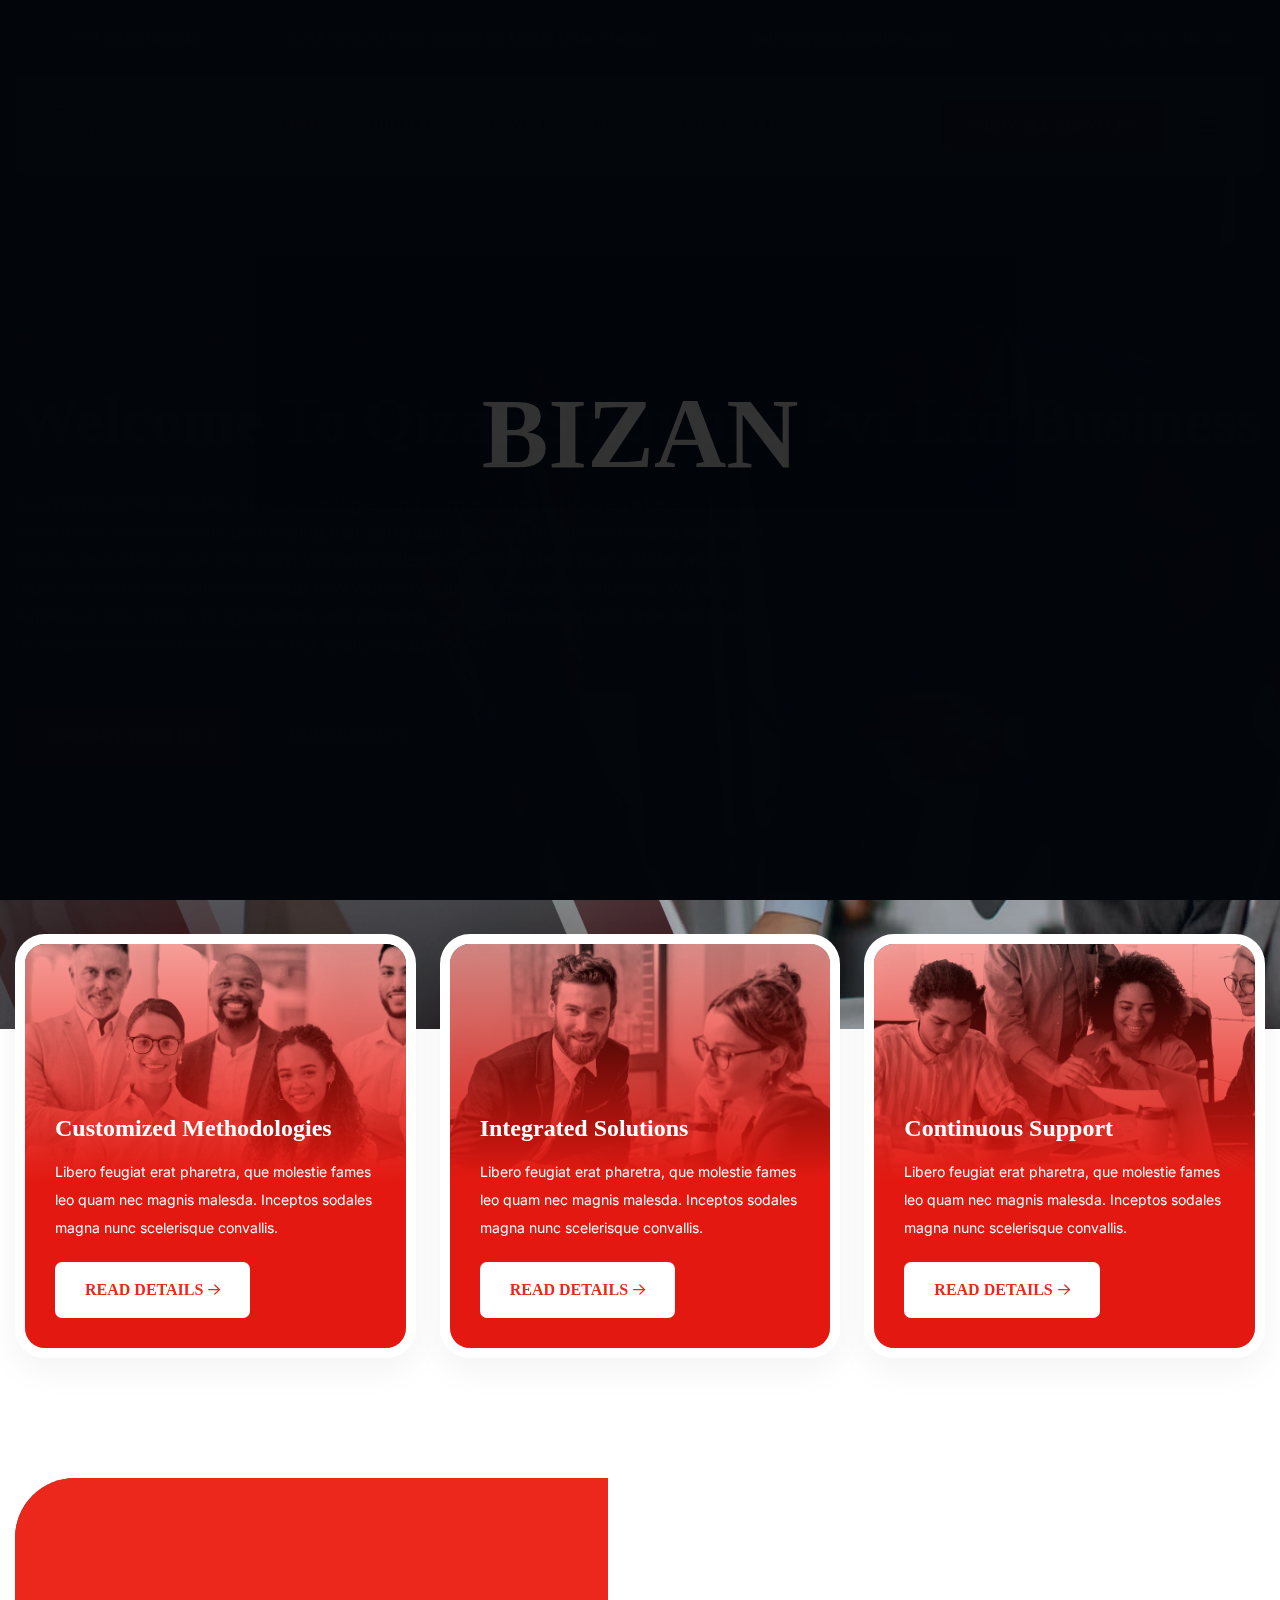
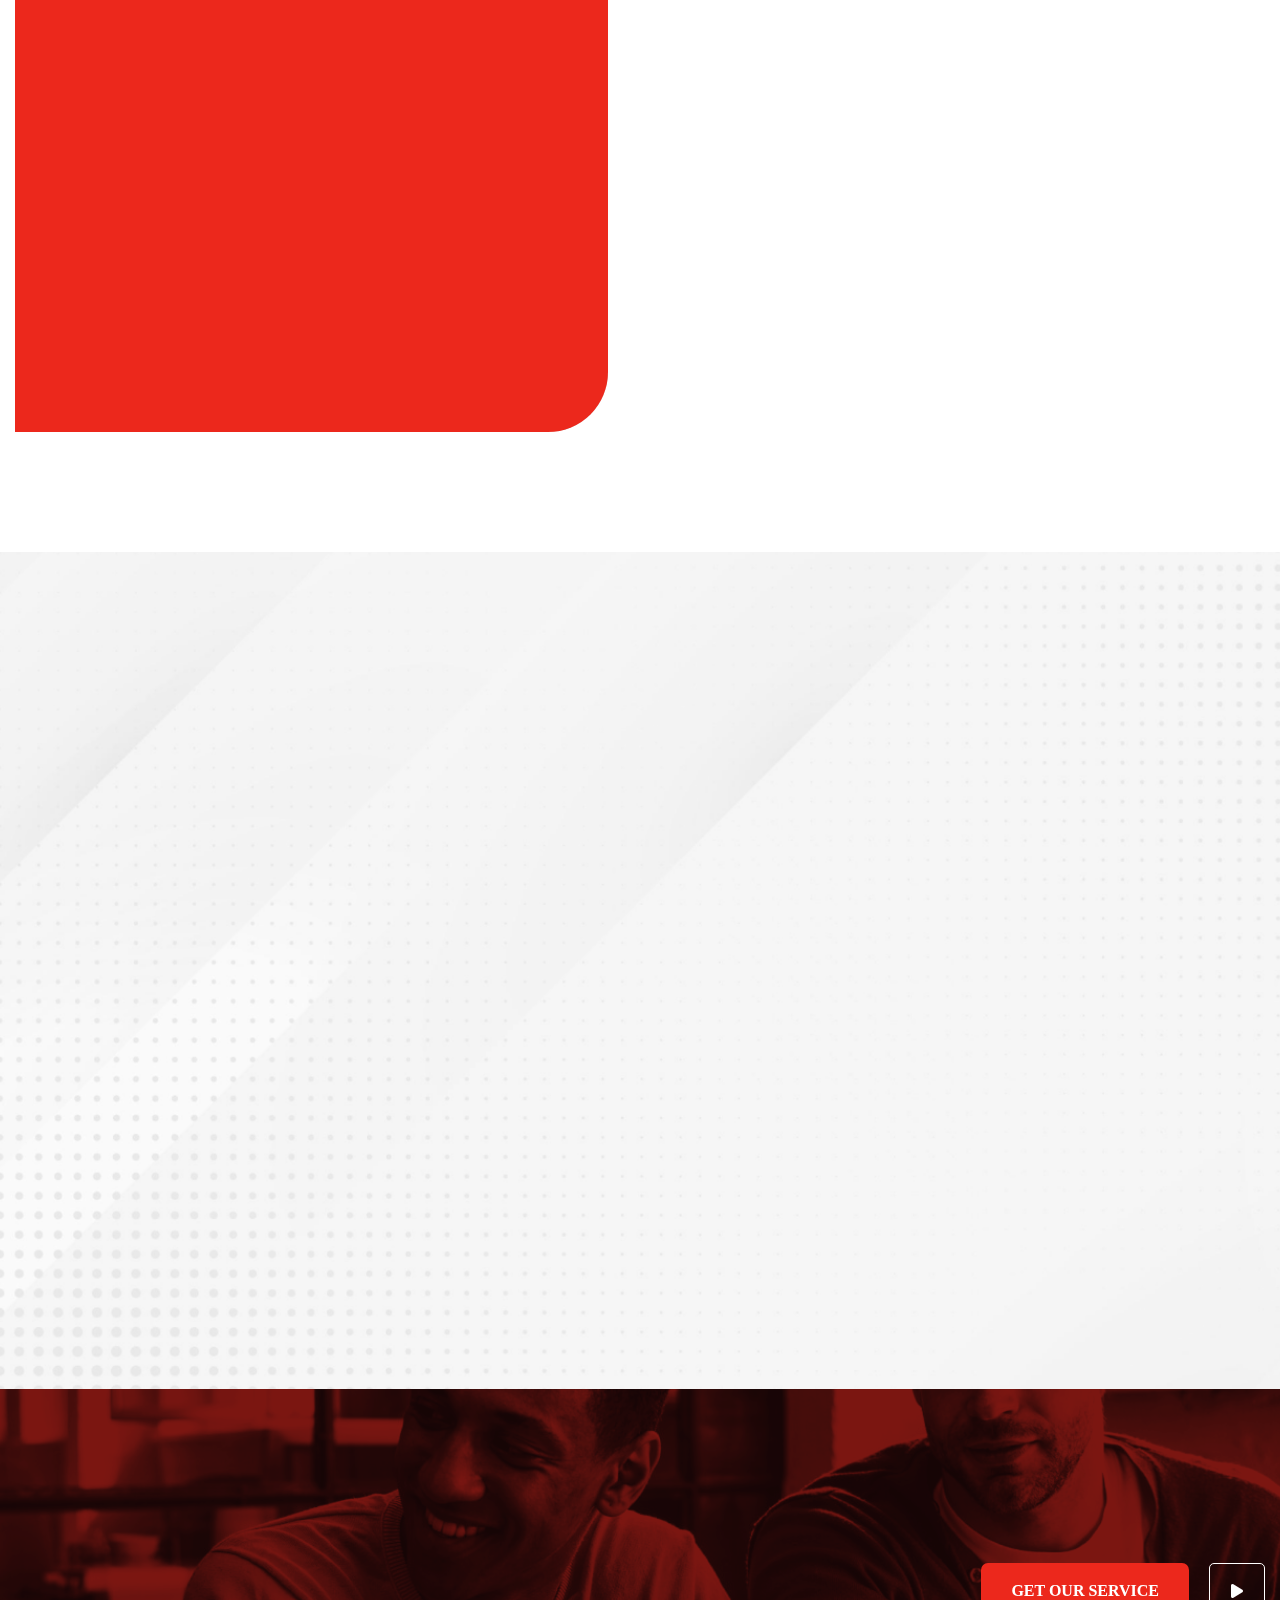
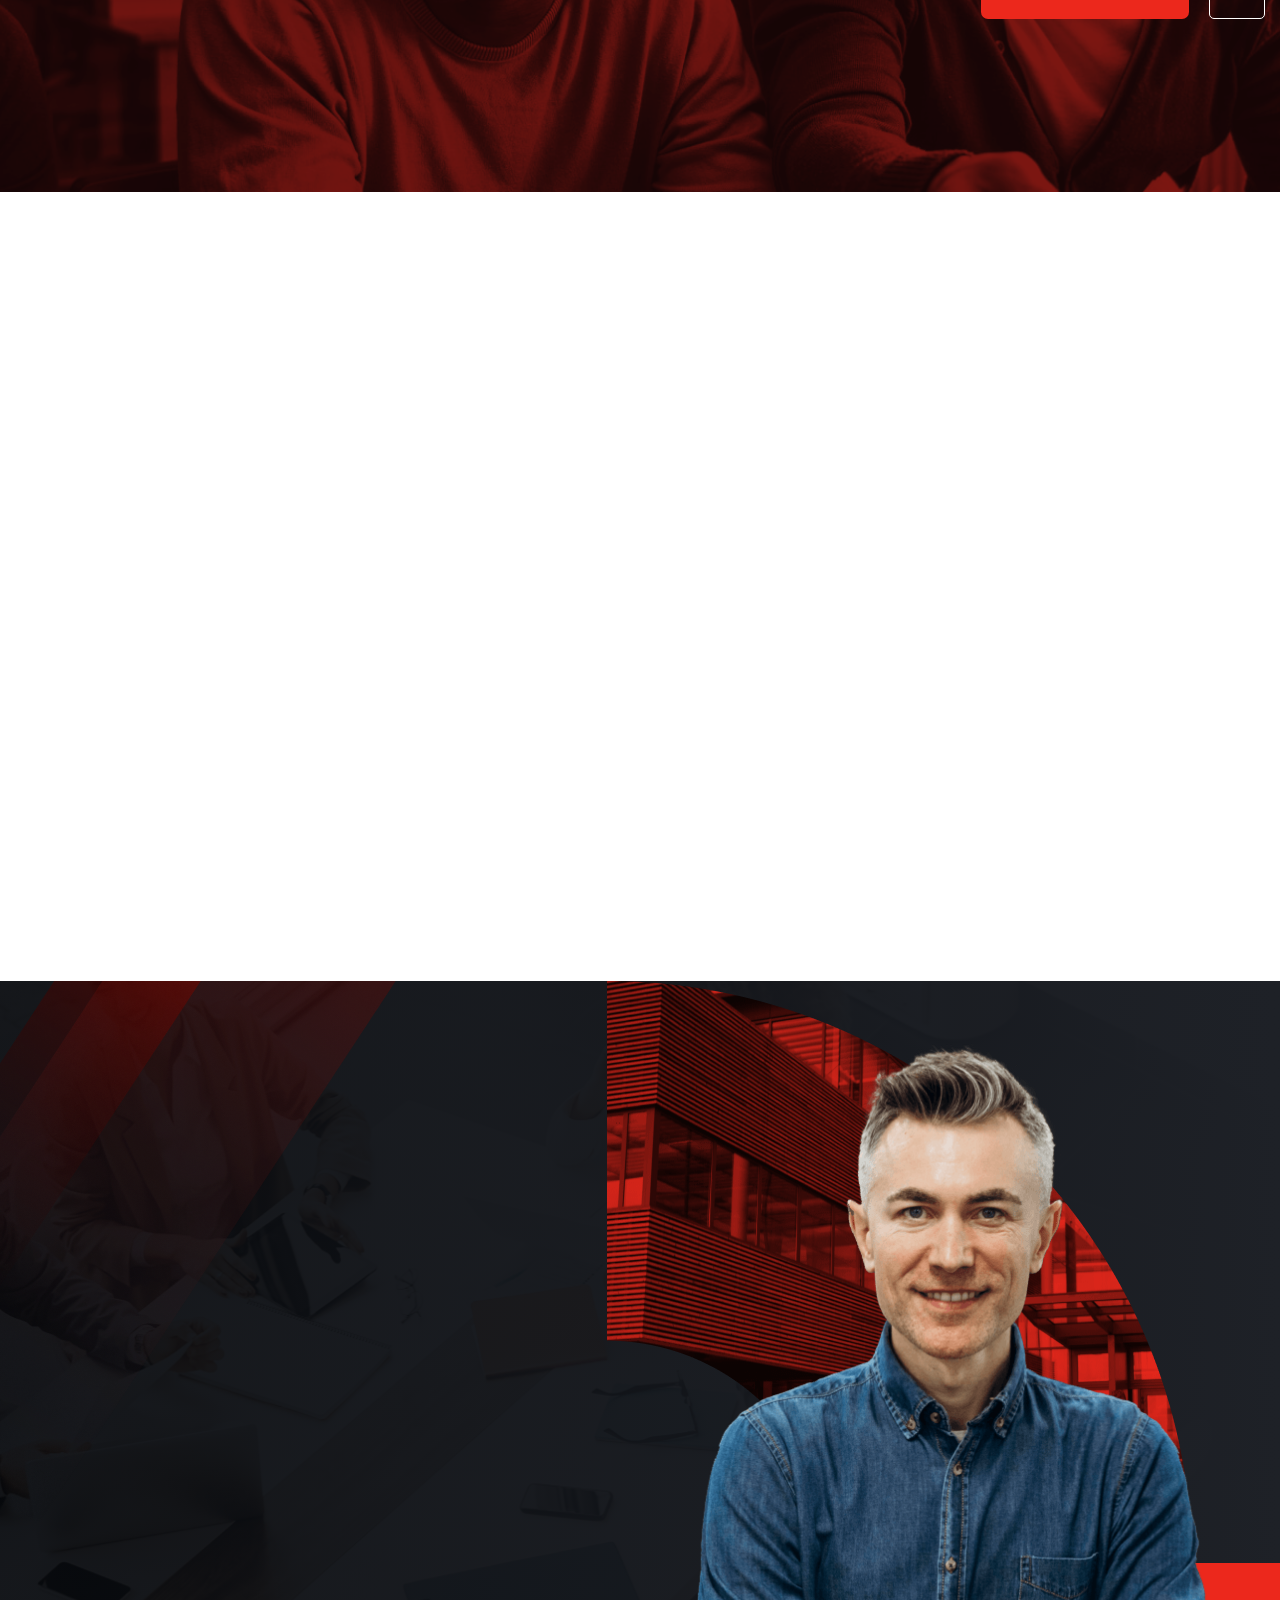
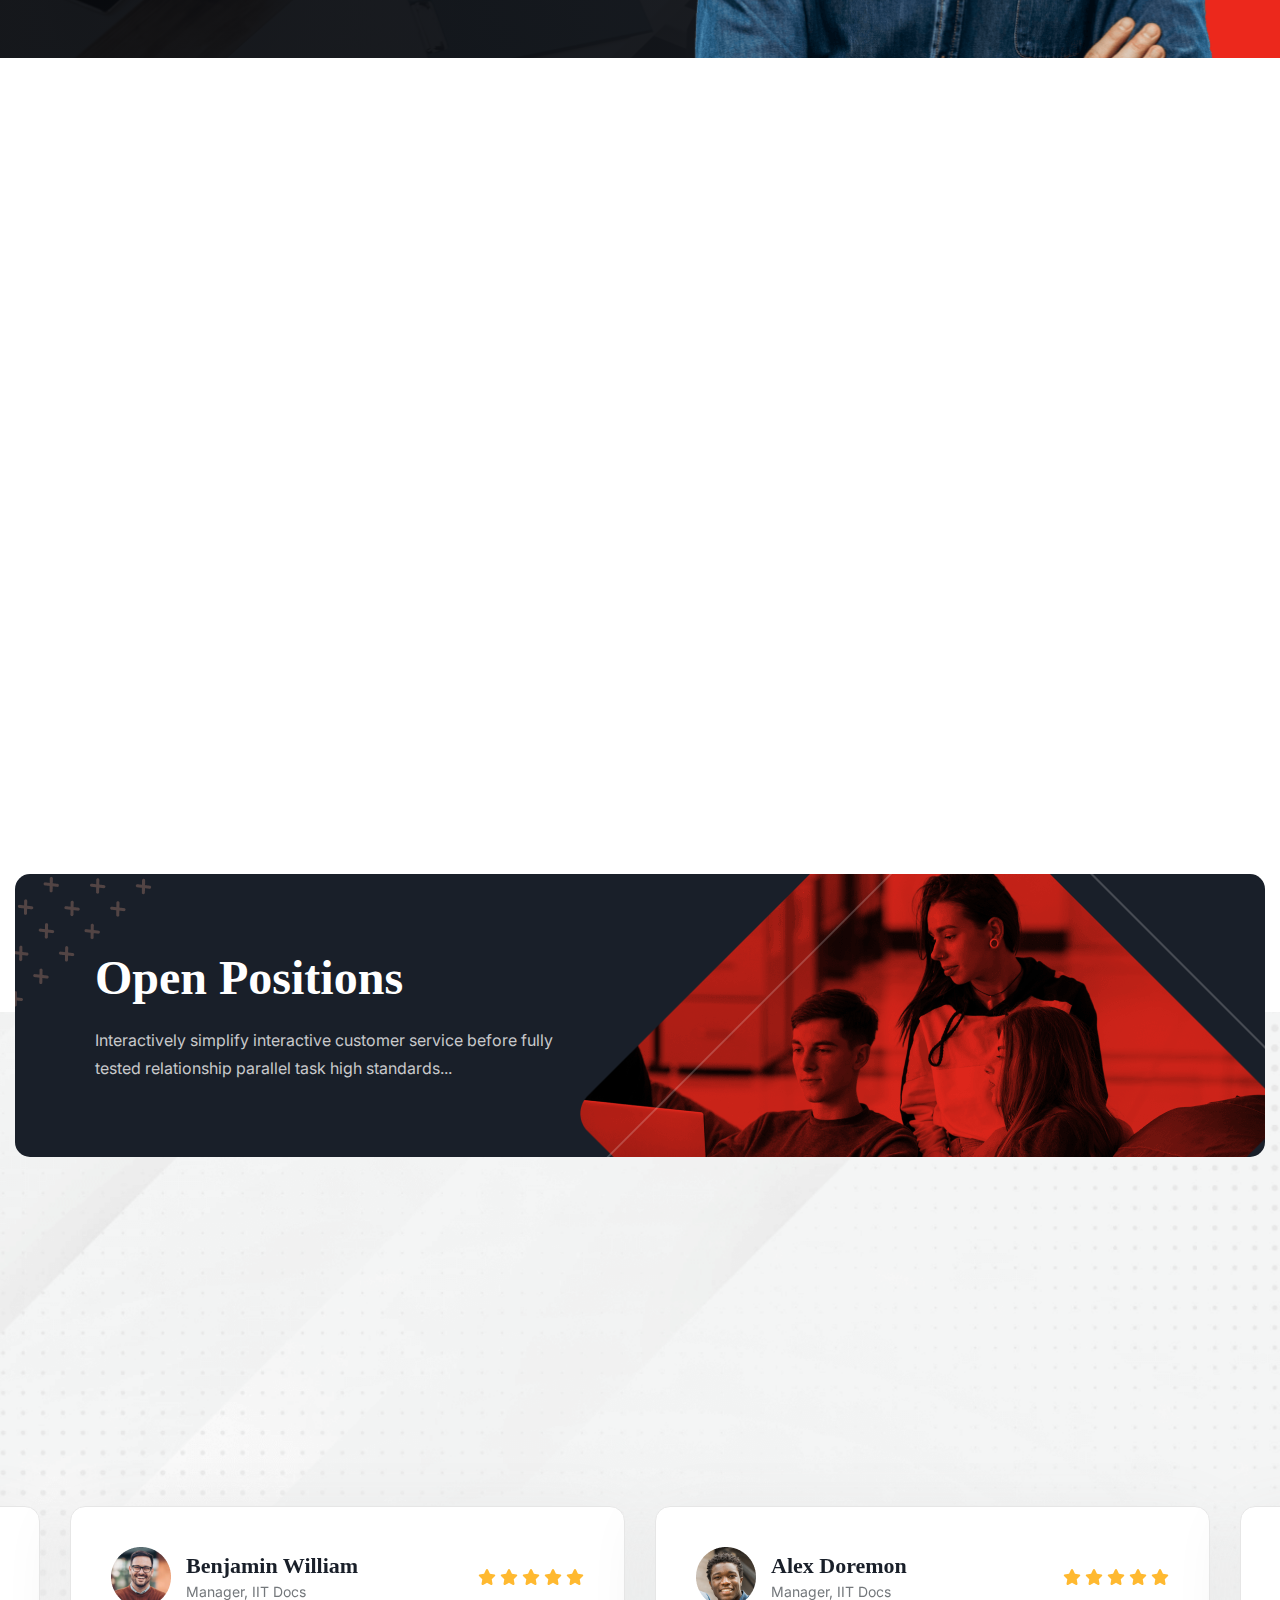
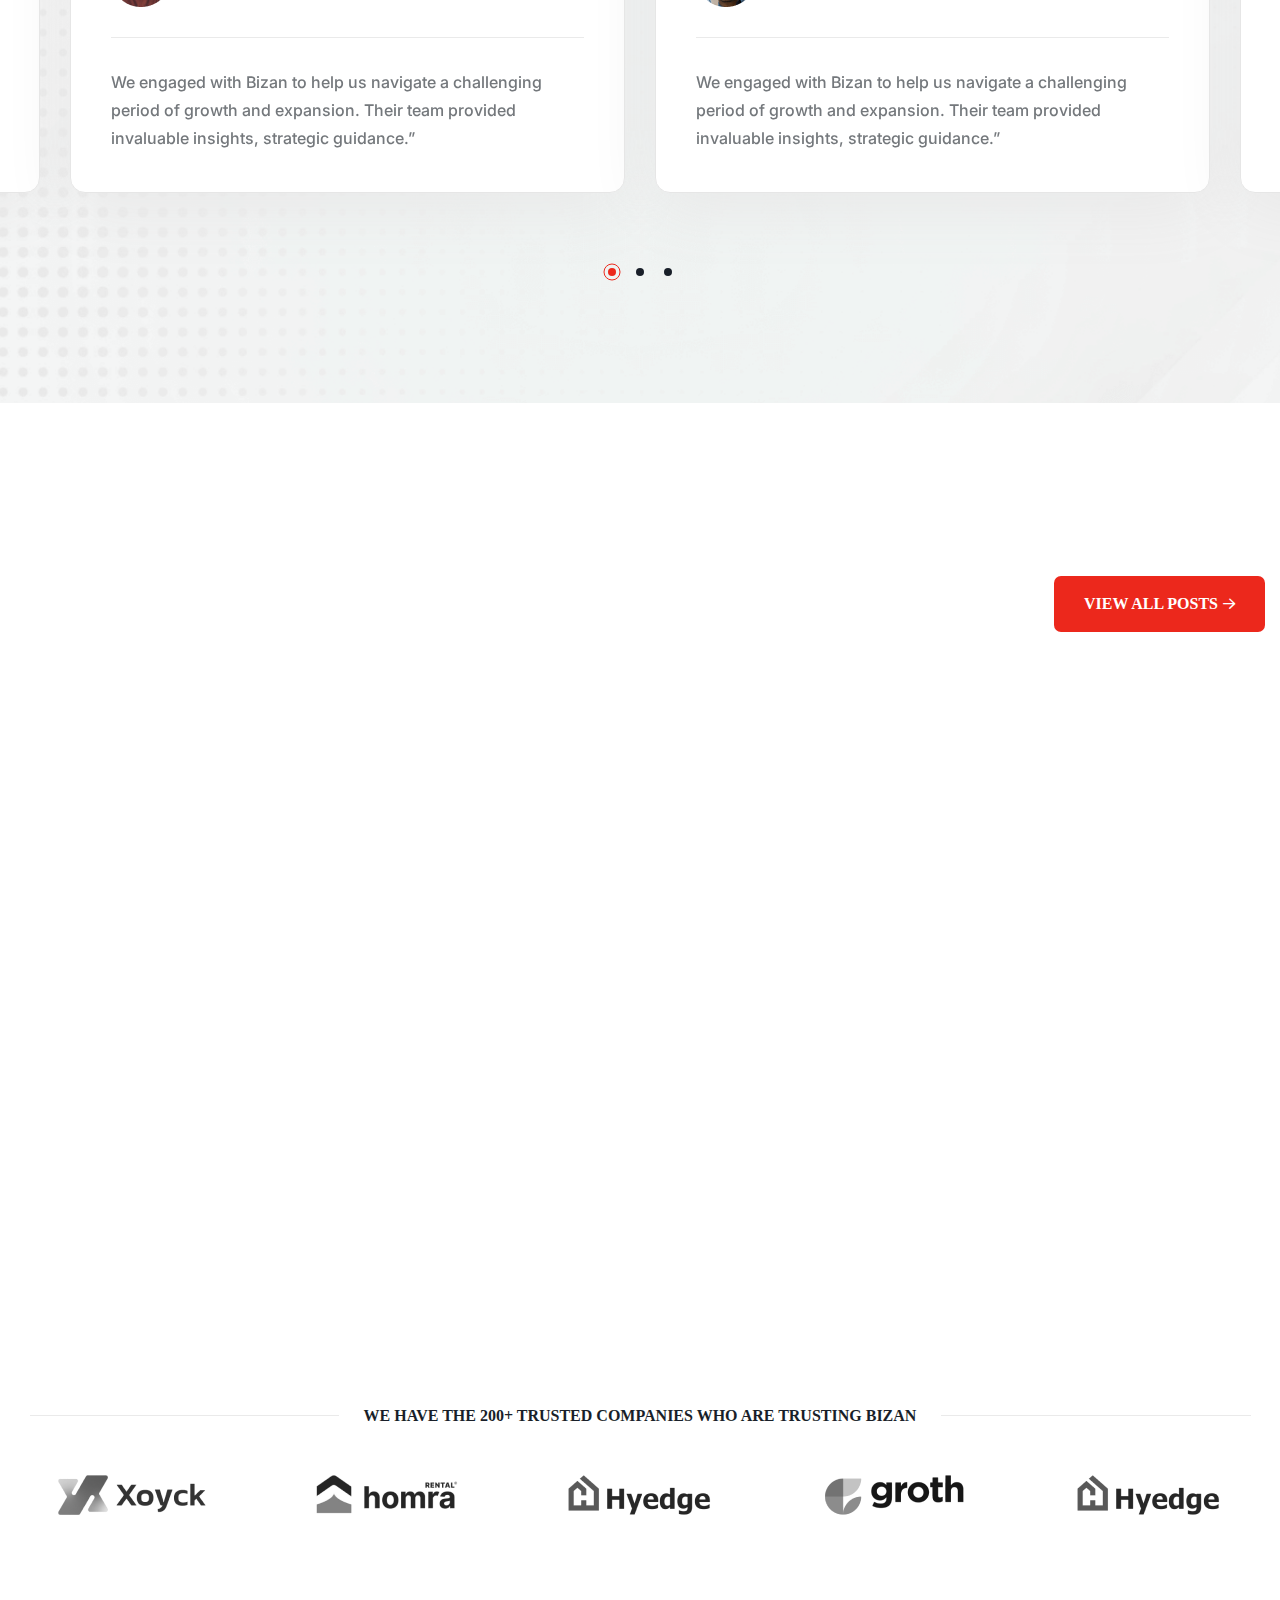
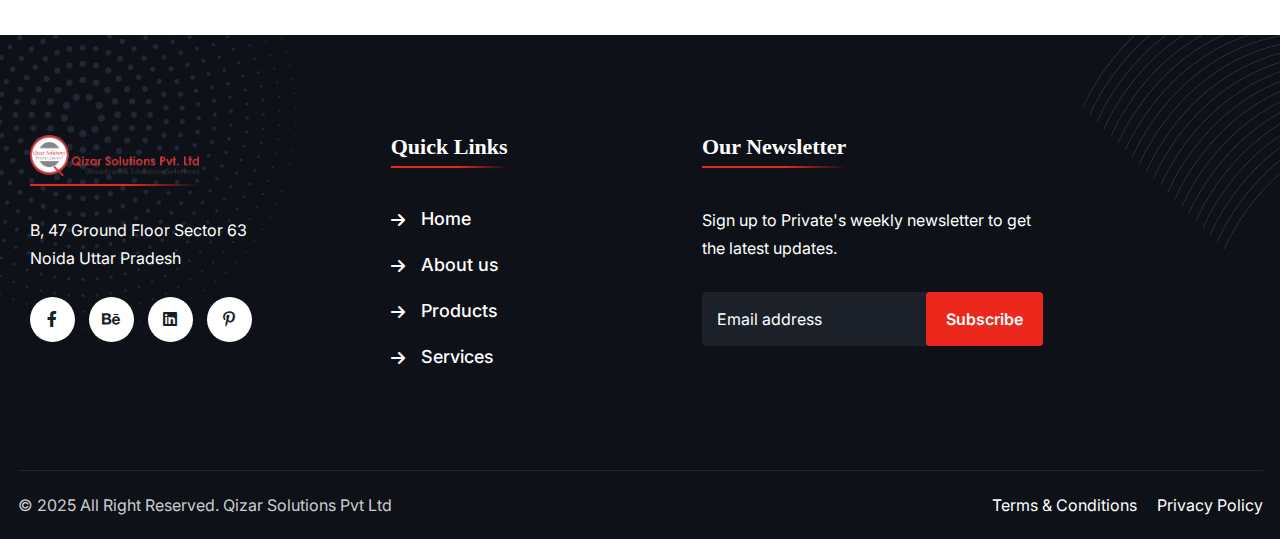
<file: index.html>
<!DOCTYPE html>
<html class="no-js" lang="en">
    <head>
        <meta charset="utf-8" />
        <meta http-equiv="x-ua-compatible" content="ie=edge" />
        <meta name="viewport" content="width=device-width, initial-scale=1" />
        <meta name="description" content="" />

        <!-- Site Title -->
        <title>Qizar Solutions Pvt Ltd</title>

        <!-- Place favicon.ico in the root directory -->
        <link
            rel="shortcut icon"
            type="image/x-icon"
            href="assets/img/favicon-2.png"
        />

        <!-- CSS here -->
        <link rel="stylesheet" href="assets/css/bootstrap.min.css" />
        <link rel="stylesheet" href="assets/css/fontawesome.min.css" />
        <link rel="stylesheet" href="assets/css/venobox.min.css" />
        <link rel="stylesheet" href="assets/css/animate.min.css" />
        <link rel="stylesheet" href="assets/css/keyframe-animation.css" />
        <link rel="stylesheet" href="assets/css/daterangepicker.css" />
        <link rel="stylesheet" href="assets/css/magnific-popup.css" />
        <link rel="stylesheet" href="assets/css/odometer.min.css" />
        <link rel="stylesheet" href="assets/css/nice-select.css" />
        <link rel="stylesheet" href="assets/css/swiper.min.css" />
        <link rel="stylesheet" href="assets/css/slick.min.css" />
        <link rel="stylesheet" href="assets/css/main.css" />
    </head>

    <body>
        <!-- header-area-start -->
        <header
            class="header header-3 sticky-active"
            style="--bz-color-theme-primary: #ec281c"
        >
            <div class="overlay"></div>
            <div class="top-bar">
                <div class="container-2">
                    <div class="top-bar-inner">
                        <ul class="top-bar-list">
                            <li>
                                <i class="fa-sharp fa-regular fa-phone"></i
                                ><a href="tel:+91 9899126643">+91 9899126643</a>
                            </li>
                            <li>
                                <i
                                    class="fa-sharp fa-regular fa-location-dot"
                                ></i
                                ><span
                                    >B, 47 Ground Floor Sector 63 Noida Uttar
                                    Pradesh</span
                                >
                            </li>
                            <li>
                                <i class="fa-sharp fa-regular fa-envelope"></i
                                ><a href="mailto:sales@qizarsolutions.com"
                                    >sales@qizarsolutions.com</a
                                >
                            </li>
                        </ul>
                        <ul class="social-list">
                            <li>
                                <a href="#"
                                    ><i class="fa-brands fa-facebook-f"></i
                                ></a>
                            </li>
                            <li>
                                <a href="#"
                                    ><i class="fa-brands fa-behance"></i
                                ></a>
                            </li>
                            <li>
                                <a href="#"
                                    ><i class="fa-brands fa-instagram"></i
                                ></a>
                            </li>
                            <li>
                                <a href="#"
                                    ><i class="fa-brands fa-behance"></i
                                ></a>
                            </li>
                            <li>
                                <a href="#"
                                    ><i class="fa-brands fa-youtube"></i
                                ></a>
                            </li>
                        </ul>
                    </div>
                </div>
            </div>
            <div class="primary-header">
                <div class="container-2">
                    <div class="primary-header-inner">
                        <div class="inner-left">
                            <div class="header-logo">
                                <a href="index.html">
                                    <img
                                        src="assets/img/logo/QIZAR-New.png"
                                        alt="logo"
                                    />
                                </a>
                            </div>
                            <div class="header-menu-wrap">
                                <div class="mobile-menu-items">
                                    <ul>
                                        <li
                                            class="menu-item-has-children active"
                                        >
                                            <a href="index.html">Home</a>
                                            <!-- <ul>
                                                <li>
                                                    <a href="index.html"
                                                        >About us</a
                                                    >
                                                </li>
                                                <li>
                                                    <a href="index-2.html"
                                                        >Products</a
                                                    >
                                                </li>
                                                <li>
                                                    <a href="index-3.html"
                                                        >Event</a
                                                    >
                                                </li>
                                                <li>
                                                    <a href="index-4.html"
                                                        >Finance 02</a
                                                    >
                                                </li>
                                                <li>
                                                    <a href="index-5.html"
                                                        >business-Consulting</a
                                                    >
                                                </li>
                                                <li>
                                                    <a href="index-6.html"
                                                        >Finance 03</a
                                                    >
                                                </li>
                                            </ul> -->
                                        </li>
                                        <li class="menu-item-has-children">
                                            <a href="/about.html">About us</a>
                                            <!-- <ul>
                                                <li>
                                                    <a href="about.html"
                                                        >About us</a
                                                    >
                                                </li>
                                                <li>
                                                    <a href="team.html"
                                                        >Products</a
                                                    >
                                                </li>
                                                <li>
                                                    <a href="team-details.html"
                                                        >Event</a
                                                    >
                                                </li>
                                                <li>
                                                    <a href="project.html"
                                                        >Gallery</a
                                                    >
                                                </li>
                                                <li>
                                                    <a
                                                        href="project-details.html"
                                                        >Portfolio Details</a
                                                    >
                                                </li>
                                                <li>
                                                    <a href="pricing.html"
                                                        >Pricing Plans</a
                                                    >
                                                </li>
                                                <li>
                                                    <a href="faq.html">Faq</a>
                                                </li>
                                                <li>
                                                    <a href="error.html"
                                                        >404 Error</a
                                                    >
                                                </li>
                                            </ul> -->
                                        </li>
                                        <li class="menu-item-has-children">
                                            <a href="service.html">Services</a>
                                            <!-- <ul>
                                                <li>
                                                    <a href="service.html"
                                                        >Service</a
                                                    >
                                                </li>
                                                <li>
                                                    <a
                                                        href="service-details.html"
                                                        >Service Details</a
                                                    >
                                                </li>
                                            </ul> -->
                                        </li>
                                        <li class="menu-item-has-children">
                                            <a href="blog-grid.html">Event</a>
                                            <!-- <ul>
                                                <li>
                                                    <a href="blog-grid.html"
                                                        >Blog Grid</a
                                                    >
                                                </li>
                                                <li>
                                                    <a href="blog-grid-2.html"
                                                        >Blog list</a
                                                    >
                                                </li>
                                                <li>
                                                    <a href="blog-details.html"
                                                        >Blog Details</a
                                                    >
                                                </li>
                                            </ul> -->
                                        </li>
                                        <li>
                                            <a href="contact.html"
                                                >Contact us</a
                                            >
                                        </li>
                                    </ul>
                                </div>
                            </div>
                            <!-- /.header-menu-wrap -->
                        </div>
                        <div class="header-right-wrap">
                            <div class="header-right">
                                <a href="contact.html" class="bz-primary-btn"
                                    >View All Services</a
                                >
                                <div class="sidebar-icon-2">
                                    <button class="sidebar-trigger open">
                                        <span></span>
                                        <span></span>
                                        <span></span>
                                    </button>
                                </div>
                            </div>
                            <!-- /.header-right -->
                        </div>
                    </div>
                    <!-- /.primary-header-inner -->
                </div>
            </div>
        </header>
        <!-- /.Main Header -->

        <div id="popup-search-box">
            <div class="box-inner-wrap d-flex align-items-center">
                <form id="form" action="#" method="get" role="search">
                    <input
                        id="popup-search"
                        type="text"
                        name="s"
                        placeholder="Type keywords here..."
                    />
                </form>
                <div class="search-close">
                    <i class="fa-sharp fa-regular fa-xmark"></i>
                </div>
            </div>
        </div>
        <!-- /#popup-search-box -->

        <div
            id="sidebar-area"
            class="sidebar-area"
            style="--bz-color-theme-primary: #ec281c"
        >
            <button class="sidebar-trigger close">
                <svg
                    class="sidebar-close"
                    xmlns="http://www.w3.org/2000/svg"
                    xmlns:xlink="http://www.w3.org/1999/xlink"
                    x="0px"
                    y="0px"
                    width="16px"
                    height="12.7px"
                    viewBox="0 0 16 12.7"
                    style="enable-background: new 0 0 16 12.7"
                    xml:space="preserve"
                >
                    <g>
                        <rect
                            x="0"
                            y="5.4"
                            transform="matrix(0.7071 -0.7071 0.7071 0.7071 -2.1569 7.5208)"
                            width="16"
                            height="2"
                        ></rect>
                        <rect
                            x="0"
                            y="5.4"
                            transform="matrix(0.7071 0.7071 -0.7071 0.7071 6.8431 -3.7929)"
                            width="16"
                            height="2"
                        ></rect>
                    </g>
                </svg>
            </button>
            <div class="side-menu-content">
                <div class="side-menu-logo">
                    <a href="index.html"
                        ><img src="assets/img/logo/logo-3.png" alt="logo"
                    /></a>
                </div>
                <div class="side-menu-wrap"></div>
                <div class="side-menu-about">
                    <div class="side-menu-header">
                        <h3>About Us</h3>
                    </div>
                    <p>
                        Lorem ipsum dolor sit amet, consectetur adipisicing
                        elit, sed do eiusmod tempor incididunt ut labore et
                        dolore magna aliqua. Ut enim ad minim veniam, quis
                        nostrud nisi ut aliquip ex ea commodo consequat.
                    </p>
                    <a href="contact.html" class="bz-primary-btn">Contact Us</a>
                </div>
                <div class="side-menu-contact">
                    <div class="side-menu-header">
                        <h3>Contact Us</h3>
                    </div>
                    <ul class="side-menu-list">
                        <li>
                            <i class="fas fa-map-marker-alt"></i>
                            <p>Valentin, Street Road 24, New York,</p>
                        </li>
                        <li>
                            <i class="fas fa-phone"></i>
                            <a href="tel:+000123456789">+000 123 (456) 789</a>
                        </li>
                        <li>
                            <i class="fas fa-envelope-open-text"></i>
                            <a href="mailto:runokcontact@gmail.com"
                                >bizancontact@gmail.com</a
                            >
                        </li>
                    </ul>
                </div>
                <ul class="side-menu-social">
                    <li class="facebook">
                        <a href="#"><i class="fab fa-facebook-f"></i></a>
                    </li>
                    <li class="instagram">
                        <a href="#"><i class="fab fa-instagram"></i></a>
                    </li>
                    <li class="behance">
                        <a href="#"><i class="fab fa-behance"></i></a>
                    </li>
                    <li class="g-plus">
                        <a href="#"
                            ><i class="fab fa-fab fa-google-plus"></i
                        ></a>
                    </li>
                </ul>
            </div>
        </div>
        <!--/.sidebar-area-->

        <div id="preloader">
            <div class="loading" data-loading-text="Bizan"></div>
        </div>
        <!-- ./ preloader -->

        <section
            class="hero-section-3"
            data-background="assets/img/bg-img/hero-bg-3.jpg"
        >
            <div class="shapes">
                <div class="shape shape-1">
                    <img
                        src="assets/img/shapes/hero-bg-shape-2.png"
                        alt="shape"
                    />
                </div>
                <div class="shape shape-2">
                    <img
                        src="assets/img/shapes/hero-bg-shape-3.png"
                        alt="shape"
                    />
                </div>
            </div>
            <div class="container-2">
                <div class="hero-content hero-content-3">
                    <div class="section-heading mb-40 red-content">
                        <h4
                            class="sub-heading"
                            data-text-animation="fade-in"
                            data-duration="1.5"
                        >
                            <span class="left-shape"></span>Most Innovative
                            Business Solution
                        </h4>
                        <h2 class="section-title text-animation-effect">
                            Welcome To Qizar Solutions Pvt Ltd Business
                        </h2>
                        <p>
                            Evolving business models, new technologies and a
                            generation of TV averywhere consumers are in motion,
                            demanding that you adapt. We help broadcasters and
                            television service providers solve their most vexing
                            problems.Our teams help many of the world’s most
                            influential companies develop new workflows and
                            outsourcing solutions. We are experts at new
                            facility programming and planning. Our clients come
                            back time and again to “experience the difference”
                            of our exclusive approach..
                        </p>
                    </div>
                    <div
                        class="hero-btn-wrap"
                        style="--bz-color-theme-primary: #ec281c"
                    >
                        <a href="contact.html" class="bz-primary-btn"
                            >Contact With Us
                            <i class="fa-regular fa-arrow-right"></i
                        ></a>
                        <a href="service.html" class="bz-primary-btn hero-btn"
                            >Our Services</a
                        >
                    </div>
                </div>
            </div>
        </section>
        <!-- ./ hero-section -->

        <section class="promo-section pb-120">
            <div class="container-2">
                <div
                    class="row gy-lg-0 gy-4 justify-content-center fade-wrapper"
                >
                    <div class="col-lg-4 col-md-6">
                        <div class="promo-item white-content">
                            <div class="bg-items">
                                <div class="bg-img">
                                    <img
                                        src="assets/img/images/promo-1.png"
                                        alt="promo"
                                    />
                                </div>
                                <div class="overlay"></div>
                                <div class="overlay-2"></div>
                            </div>
                            <h3 class="title">Customized Methodologies</h3>
                            <p>
                                Libero feugiat erat pharetra, que molestie fames
                                leo quam nec magnis malesda. Inceptos sodales
                                magna nunc scelerisque convallis.
                            </p>
                            <a href="about.html" class="bz-primary-btn red-btn"
                                >Read Details
                                <i class="fa-regular fa-arrow-right"></i
                            ></a>
                        </div>
                    </div>
                    <div class="col-lg-4 col-md-6">
                        <div class="promo-item white-content">
                            <div class="bg-items">
                                <div class="bg-img">
                                    <img
                                        src="assets/img/images/promo-2.png"
                                        alt="promo"
                                    />
                                </div>
                                <div class="overlay"></div>
                                <div class="overlay-2"></div>
                            </div>
                            <h3 class="title">Integrated Solutions</h3>
                            <p>
                                Libero feugiat erat pharetra, que molestie fames
                                leo quam nec magnis malesda. Inceptos sodales
                                magna nunc scelerisque convallis.
                            </p>
                            <a href="about.html" class="bz-primary-btn red-btn"
                                >Read Details
                                <i class="fa-regular fa-arrow-right"></i
                            ></a>
                        </div>
                    </div>
                    <div class="col-lg-4 col-md-6">
                        <div class="promo-item white-content">
                            <div class="bg-items">
                                <div class="bg-img">
                                    <img
                                        src="assets/img/images/promo-3.png"
                                        alt="promo"
                                    />
                                </div>
                                <div class="overlay"></div>
                                <div class="overlay-2"></div>
                            </div>
                            <h3 class="title">Continuous Support</h3>
                            <p>
                                Libero feugiat erat pharetra, que molestie fames
                                leo quam nec magnis malesda. Inceptos sodales
                                magna nunc scelerisque convallis.
                            </p>
                            <a href="about.html" class="bz-primary-btn red-btn"
                                >Read Details
                                <i class="fa-regular fa-arrow-right"></i
                            ></a>
                        </div>
                    </div>
                </div>
            </div>
        </section>
        <!-- ./ promo-section -->

        <section class="about-section-3 pb-120">
            <div class="container-2">
                <div class="row align-items-center">
                    <div class="col-lg-6">
                        <div class="about-img-3 img-reveal">
                            <div class="img-overlay overlay-2"></div>
                            <img
                                src="assets/img/images/about-img-5.png"
                                alt="about"
                            />
                        </div>
                    </div>
                    <div class="col-lg-6">
                        <div class="about-content-3 fade-wrapper">
                            <div class="section-heading red-content mb-20">
                                <h4
                                    class="sub-heading"
                                    data-text-animation="fade-in"
                                    data-duration="1.5"
                                >
                                    <span class="left-shape"></span>About Our
                                    Company
                                </h4>
                                <h2
                                    class="section-title"
                                    data-text-animation
                                    data-split="word"
                                    data-duration="1"
                                >
                                    Your Master Business Need More Care
                                </h2>
                            </div>
                            <p class="fade-top">
                                Appropriately empower dynamic leadership skills
                                after business portals. Globally myocardinate
                                interactive supply chains with distinctive
                                quality vectors.
                            </p>
                            <ul class="about-list fade-top">
                                <li>
                                    <span class="number">01</span>Clear goals
                                    and a compelling vision guide
                                    decision-making and inspire teams toward a
                                    common purpose.
                                </li>
                                <li>
                                    <span class="number">02</span>Clear goals
                                    and a compelling vision guide
                                    decision-making and inspire teams toward a
                                    common purpose.
                                </li>
                            </ul>
                            <div class="about-btn fade-top">
                                <a
                                    href="contact.html"
                                    class="bz-primary-btn red-btn"
                                    >Contact With Us
                                    <i class="fa-regular fa-arrow-right"></i
                                ></a>
                            </div>
                        </div>
                    </div>
                </div>
            </div>
        </section>
        <!-- ./ about-section -->

        <section class="service-section-3 pt-120 pb-120">
            <div class="bg-shape">
                <img src="assets/img/shapes/service-bg-shape.png" alt="img" />
            </div>
            <div class="container-2">
                <div class="section-heading text-center red-content">
                    <h4
                        class="sub-heading"
                        data-text-animation="fade-in"
                        data-duration="1.5"
                    >
                        <span class="left-shape"></span>Our Services
                    </h4>
                    <h2
                        class="section-title mb-0"
                        data-text-animation
                        data-split="word"
                        data-duration="1"
                    >
                        We will help to grow business
                    </h2>
                </div>
                <div
                    class="row gy-lg-0 gy-4 justify-content-center fade-wrapper"
                >
                    <div class="col-lg-4 col-md-6">
                        <div class="service-item-3 fade-top">
                            <div class="service-thumb">
                                <img
                                    class="img-item"
                                    src="assets/img/service/service-img-1.png"
                                    alt="service"
                                />
                                <div class="icon">
                                    <img
                                        src="assets/img/icon/service-1.png"
                                        alt="icon"
                                    />
                                </div>
                            </div>
                            <div class="service-content">
                                <h3 class="title">
                                    <a href="service-deetails.html"
                                        >Operational Excellence</a
                                    >
                                </h3>
                                <p>
                                    Your operations and processes are
                                    fundamental to your company’s ability to
                                    deliver value to get you where you want to.
                                </p>
                                <a
                                    href="service-details.html"
                                    class="bz-primary-btn red-btn"
                                    >Read Details
                                    <i class="fa-regular fa-arrow-right"></i
                                ></a>
                            </div>
                        </div>
                    </div>
                    <div class="col-lg-4 col-md-6">
                        <div class="service-item-3 fade-top">
                            <div class="service-thumb">
                                <img
                                    class="img-item"
                                    src="assets/img/service/service-img-2.png"
                                    alt="service"
                                />
                                <div class="icon">
                                    <img
                                        src="assets/img/icon/service-1.png"
                                        alt="icon"
                                    />
                                </div>
                            </div>
                            <div class="service-content">
                                <h3 class="title">
                                    <a href="service-deetails.html"
                                        >Technology Integration</a
                                    >
                                </h3>
                                <p>
                                    Your operations and processes are
                                    fundamental to your company’s ability to
                                    deliver value to get you where you want to.
                                </p>
                                <a
                                    href="service-details.html"
                                    class="bz-primary-btn red-btn"
                                    >Read Details
                                    <i class="fa-regular fa-arrow-right"></i
                                ></a>
                            </div>
                        </div>
                    </div>
                    <div class="col-lg-4 col-md-6">
                        <div class="service-item-3 fade-top">
                            <div class="service-thumb">
                                <img
                                    class="img-item"
                                    src="assets/img/service/service-img-3.png"
                                    alt="service"
                                />
                                <div class="icon">
                                    <img
                                        src="assets/img/icon/service-1.png"
                                        alt="icon"
                                    />
                                </div>
                            </div>
                            <div class="service-content">
                                <h3 class="title">
                                    <a href="service-deetails.html"
                                        >Human Resources</a
                                    >
                                </h3>
                                <p>
                                    Your operations and processes are
                                    fundamental to your company’s ability to
                                    deliver value to get you where you want to.
                                </p>
                                <a
                                    href="service-details.html"
                                    class="bz-primary-btn red-btn"
                                    >Read Details
                                    <i class="fa-regular fa-arrow-right"></i
                                ></a>
                            </div>
                        </div>
                    </div>
                </div>
            </div>
        </section>
        <!-- ./ service-section -->

        <section class="cta-section cta-2 pt-120 pb-120">
            <div class="bg-img">
                <img src="assets/img/bg-img/cta-bg.jpg" alt="img" />
            </div>
            <div class="overlay"></div>
            <div class="overlay-2"></div>
            <div class="container-2">
                <div class="cta-wrap">
                    <div class="cta-content">
                        <div class="section-heading mb-0 white-content">
                            <h4
                                class="sub-heading"
                                data-text-animation="fade-in"
                                data-duration="1.5"
                            >
                                <span class="left-shape"></span>Book Appointment
                                Now
                            </h4>
                            <h2
                                class="section-title mb-0"
                                data-text-animation
                                data-split="word"
                                data-duration="1"
                            >
                                Get Any Kind Of Consultancy Service <br />Feel
                                Free To Contact Us.
                            </h2>
                        </div>
                    </div>
                    <div class="cta-btn-wrap">
                        <a href="contact.html" class="bz-primary-btn red-btn"
                            >Get Our Service</a
                        >
                        <div class="video-btn">
                            <a
                                class="video-popup venobox"
                                data-autoplay="true"
                                data-vbtype="video"
                                href="https://youtu.be/Hh3MjLaDNG8?feature=shared"
                            >
                                <div class="play-btn">
                                    <i class="fa-sharp fa-solid fa-play"></i>
                                </div>
                            </a>
                        </div>
                    </div>
                </div>
            </div>
        </section>
        <!-- ./ cta-section -->

        <section class="process-section-2 pt-120 pb-120">
            <div class="container-2">
                <div class="section-heading text-center red-content">
                    <h4
                        class="sub-heading"
                        data-text-animation="fade-in"
                        data-duration="1.5"
                    >
                        <span class="left-shape"></span>How We Works
                    </h4>
                    <h2
                        class="section-title mb-0"
                        data-text-animation
                        data-split="word"
                        data-duration="1"
                    >
                        We will help to grow business
                    </h2>
                </div>
                <div class="row gy-lg-0 gy-4 fade-wrapper">
                    <div class="col-lg-3 col-md-6">
                        <div class="process-item fade-top">
                            <div class="process-thumb img-reveal">
                                <div class="img-overlay overlay-2"></div>
                                <img
                                    src="assets/img/images/process-img-1.png"
                                    alt="process"
                                />
                                <span>step 1</span>
                            </div>
                            <div class="process-content">
                                <h3 class="title">Assessment</h3>
                                <p>
                                    Your company’s ability to deliver value to
                                    get you...
                                </p>
                            </div>
                        </div>
                    </div>
                    <div class="col-lg-3 col-md-6">
                        <div class="process-item fade-top">
                            <div class="process-thumb img-reveal">
                                <div class="img-overlay overlay-2"></div>
                                <img
                                    src="assets/img/images/process-img-2.png"
                                    alt="process"
                                />
                                <span>step 2</span>
                            </div>
                            <div class="process-content">
                                <h3 class="title">Strategy Build</h3>
                                <p>
                                    Your company’s ability to deliver value to
                                    get you...
                                </p>
                            </div>
                        </div>
                    </div>
                    <div class="col-lg-3 col-md-6">
                        <div class="process-item fade-top">
                            <div class="process-thumb img-reveal">
                                <div class="img-overlay overlay-2"></div>
                                <img
                                    src="assets/img/images/process-img-3.png"
                                    alt="process"
                                />
                                <span>step 3</span>
                            </div>
                            <div class="process-content">
                                <h3 class="title">Implementation</h3>
                                <p>
                                    Your company’s ability to deliver value to
                                    get you...
                                </p>
                            </div>
                        </div>
                    </div>
                    <div class="col-lg-3 col-md-6">
                        <div class="process-item fade-top">
                            <div class="process-thumb img-reveal">
                                <div class="img-overlay overlay-2"></div>
                                <img
                                    src="assets/img/images/process-img-4.png"
                                    alt="process"
                                />
                                <span>step 4</span>
                            </div>
                            <div class="process-content">
                                <h3 class="title">Monitoring</h3>
                                <p>
                                    Your company’s ability to deliver value to
                                    get you...
                                </p>
                            </div>
                        </div>
                    </div>
                </div>
            </div>
        </section>
        <!-- ./ process-section -->

        <section class="strength-section">
            <div class="bg-item">
                <div
                    class="bg-img"
                    data-background="assets/img/bg-img/strength-bg.png"
                ></div>
                <div class="overlay"></div>
                <div class="shapes">
                    <div class="shape">
                        <img
                            src="assets/img/shapes/strength-shape-1.png"
                            alt="img"
                        />
                    </div>
                    <div class="shape-2"></div>
                </div>
                <div class="strength-mask-img">
                    <div class="mask-overlay"></div>
                    <img src="assets/img/images/strength-img-1.png" alt="img" />
                </div>
            </div>
            <div class="container-2">
                <div class="row strength-wrap fade-wrapper">
                    <div class="col-lg-6 col-md-12">
                        <div class="strength-content pt-120 pb-120">
                            <div
                                class="section-heading mb-20 white-content red-content"
                            >
                                <h4
                                    class="sub-heading"
                                    data-text-animation="fade-in"
                                    data-duration="1.5"
                                >
                                    <span class="left-shape"></span>Team
                                    Strength
                                </h4>
                                <h2
                                    class="section-title mb-0"
                                    data-text-animation
                                    data-split="word"
                                    data-duration="1"
                                >
                                    Meet The Amazing Bizan <br />Success Stats
                                </h2>
                            </div>
                            <p class="fade-top">
                                Energetically vesiculate an expanded array of
                                meta-services after cross-media strategic theme
                                areas. Interactively simplify interactive
                                customer service before fully tested
                                relationship parallel task high standards...
                            </p>
                            <div class="strength-items">
                                <div class="strength-item fade-top">
                                    <h3 class="title">
                                        <span class="odometer" data-count="89"
                                            >0</span
                                        >%
                                    </h3>
                                    <p>Program Expenditure</p>
                                </div>
                                <div class="strength-item fade-top">
                                    <h3 class="title">
                                        <span class="odometer" data-count="98"
                                            >0</span
                                        >%
                                    </h3>
                                    <p>Successful transport</p>
                                </div>
                            </div>
                        </div>
                    </div>
                    <div class="col-lg-6 col-md-12">
                        <div class="strength-man">
                            <img
                                class="men"
                                src="assets/img/images/strength-man.png"
                                alt="man"
                            />
                        </div>
                    </div>
                </div>
            </div>
        </section>
        <!-- ./ process-section -->

        <section class="team-section-3 pt-120 pb-120">
            <div class="container-2">
                <div class="section-heading text-center red-content">
                    <h4
                        class="sub-heading"
                        data-text-animation="fade-in"
                        data-duration="1.5"
                    >
                        <span class="left-shape"></span>Team Members
                    </h4>
                    <h2
                        class="section-title mb-0"
                        data-text-animation
                        data-split="word"
                        data-duration="1"
                    >
                        Meet The Expert Team Members
                    </h2>
                </div>
                <div
                    class="row gy-xl-0 gy-4 justify-content-center fade-wrapper"
                >
                    <div class="col-xl-3 col-lg-4 col-md-6">
                        <div class="team-card fade-top">
                            <div class="overlay"></div>
                            <div class="team-member">
                                <img
                                    src="assets/img/team/team-5.png"
                                    alt="png"
                                />
                            </div>
                            <div class="team-content">
                                <h4 class="title">
                                    <a href="team-details.html"
                                        >Daniel Matthew</a
                                    >
                                </h4>
                                <span>Sr. Marketer</span>
                            </div>
                            <div class="hover-content-wrap">
                                <div class="hover-content">
                                    <h4 class="title">
                                        <a href="team-details.html"
                                            >Daniel Matthew</a
                                        >
                                    </h4>
                                    <span>Sr. Marketer</span>
                                    <p>
                                        Global business consultancy serves as a
                                        strategic partner and trusted advisor to
                                        organizations navigating the
                                        complexities of international commerce.
                                    </p>
                                    <ul class="team-social">
                                        <li>
                                            <a href="#" class="facebook"
                                                ><i
                                                    class="fab fa-facebook-f"
                                                ></i
                                            ></a>
                                        </li>
                                        <li>
                                            <a href="#" class="google"
                                                ><i class="fab fa-behance"></i
                                            ></a>
                                        </li>
                                        <li>
                                            <a href="#" class="behance"
                                                ><i class="fab fa-linkedin"></i
                                            ></a>
                                        </li>
                                        <li>
                                            <a href="#" class="pinterest"
                                                ><i
                                                    class="fab fa-pinterest-p"
                                                ></i
                                            ></a>
                                        </li>
                                        <li>
                                            <a href="#" class="pinterest"
                                                ><i class="fab fa-instagram"></i
                                            ></a>
                                        </li>
                                    </ul>
                                </div>
                            </div>
                        </div>
                    </div>
                    <div class="col-xl-3 col-lg-4 col-md-6">
                        <div class="team-card fade-top">
                            <div class="overlay"></div>
                            <div class="team-member">
                                <img
                                    src="assets/img/team/team-6.png"
                                    alt="png"
                                />
                            </div>
                            <div class="team-content">
                                <h4 class="title">
                                    <a href="team-details.html"
                                        >Michael Robert</a
                                    >
                                </h4>
                                <span>Sr. Marketer</span>
                            </div>
                            <div class="hover-content-wrap">
                                <div class="hover-content">
                                    <h4 class="title">
                                        <a href="team-details.html"
                                            >Michael Robert</a
                                        >
                                    </h4>
                                    <span>Sr. Marketer</span>
                                    <p>
                                        Global business consultancy serves as a
                                        strategic partner and trusted advisor to
                                        organizations navigating the
                                        complexities of international commerce.
                                    </p>
                                    <ul class="team-social">
                                        <li>
                                            <a href="#" class="facebook"
                                                ><i
                                                    class="fab fa-facebook-f"
                                                ></i
                                            ></a>
                                        </li>
                                        <li>
                                            <a href="#" class="google"
                                                ><i class="fab fa-behance"></i
                                            ></a>
                                        </li>
                                        <li>
                                            <a href="#" class="behance"
                                                ><i class="fab fa-linkedin"></i
                                            ></a>
                                        </li>
                                        <li>
                                            <a href="#" class="pinterest"
                                                ><i
                                                    class="fab fa-pinterest-p"
                                                ></i
                                            ></a>
                                        </li>
                                        <li>
                                            <a href="#" class="pinterest"
                                                ><i class="fab fa-instagram"></i
                                            ></a>
                                        </li>
                                    </ul>
                                </div>
                            </div>
                        </div>
                    </div>
                    <div class="col-xl-3 col-lg-4 col-md-6">
                        <div class="team-card fade-top">
                            <div class="overlay"></div>
                            <div class="team-member">
                                <img
                                    src="assets/img/team/team-7.png"
                                    alt="png"
                                />
                            </div>
                            <div class="team-content">
                                <h4 class="title">
                                    <a href="team-details.html"
                                        >Thomas Anthony</a
                                    >
                                </h4>
                                <span>Sr. Marketer</span>
                            </div>
                            <div class="hover-content-wrap">
                                <div class="hover-content">
                                    <h4 class="title">
                                        <a href="team-details.html"
                                            >Thomas Anthony</a
                                        >
                                    </h4>
                                    <span>Sr. Marketer</span>
                                    <p>
                                        Global business consultancy serves as a
                                        strategic partner and trusted advisor to
                                        organizations navigating the
                                        complexities of international commerce.
                                    </p>
                                    <ul class="team-social">
                                        <li>
                                            <a href="#" class="facebook"
                                                ><i
                                                    class="fab fa-facebook-f"
                                                ></i
                                            ></a>
                                        </li>
                                        <li>
                                            <a href="#" class="google"
                                                ><i class="fab fa-behance"></i
                                            ></a>
                                        </li>
                                        <li>
                                            <a href="#" class="behance"
                                                ><i class="fab fa-linkedin"></i
                                            ></a>
                                        </li>
                                        <li>
                                            <a href="#" class="pinterest"
                                                ><i
                                                    class="fab fa-pinterest-p"
                                                ></i
                                            ></a>
                                        </li>
                                        <li>
                                            <a href="#" class="pinterest"
                                                ><i class="fab fa-instagram"></i
                                            ></a>
                                        </li>
                                    </ul>
                                </div>
                            </div>
                        </div>
                    </div>
                    <div class="col-xl-3 col-lg-4 col-md-6">
                        <div class="team-card fade-top">
                            <div class="overlay"></div>
                            <div class="team-member">
                                <img
                                    src="assets/img/team/team-8.png"
                                    alt="png"
                                />
                            </div>
                            <div class="team-content">
                                <h4 class="title">
                                    <a href="team-details.html">Mark Thomas</a>
                                </h4>
                                <span>Sr. Marketer</span>
                            </div>
                            <div class="hover-content-wrap">
                                <div class="hover-content">
                                    <h4 class="title">
                                        <a href="team-details.html"
                                            >Mark Thomas</a
                                        >
                                    </h4>
                                    <span>Sr. Marketer</span>
                                    <p>
                                        Global business consultancy serves as a
                                        strategic partner and trusted advisor to
                                        organizations navigating the
                                        complexities of international commerce.
                                    </p>
                                    <ul class="team-social">
                                        <li>
                                            <a href="#" class="facebook"
                                                ><i
                                                    class="fab fa-facebook-f"
                                                ></i
                                            ></a>
                                        </li>
                                        <li>
                                            <a href="#" class="google"
                                                ><i class="fab fa-behance"></i
                                            ></a>
                                        </li>
                                        <li>
                                            <a href="#" class="behance"
                                                ><i class="fab fa-linkedin"></i
                                            ></a>
                                        </li>
                                        <li>
                                            <a href="#" class="pinterest"
                                                ><i
                                                    class="fab fa-pinterest-p"
                                                ></i
                                            ></a>
                                        </li>
                                        <li>
                                            <a href="#" class="pinterest"
                                                ><i class="fab fa-instagram"></i
                                            ></a>
                                        </li>
                                    </ul>
                                </div>
                            </div>
                        </div>
                    </div>
                </div>
            </div>
        </section>
        <!-- ./ team-section -->

        <section class="cta-section-3">
            <div class="container-2">
                <div class="cta-wrap-3">
                    <div class="shapes">
                        <div class="shape-1">
                            <img
                                src="assets/img/shapes/cta-shape-1.png"
                                alt="cta"
                            />
                        </div>
                        <div class="shape-2">
                            <img
                                src="assets/img/shapes/cta-shape-2.png"
                                alt="cta"
                            />
                        </div>
                    </div>
                    <div class="cta-mask-img">
                        <div class="overlay"></div>
                        <img src="assets/img/images/cta-img-1.png" alt="cta" />
                    </div>
                    <h3 class="title">Open Positions</h3>
                    <p>
                        Interactively simplify interactive customer service
                        before fully <br />
                        tested relationship parallel task high standards...
                    </p>
                </div>
            </div>
        </section>
        <!-- ./ cta-section -->

        <section
            class="testimonial-section-3 overflow-hidden pb-120"
            data-background="assets/img/bg-img/testi-bg-2.png"
        >
            <div class="container-2">
                <div class="section-heading text-center red-content">
                    <h4
                        class="sub-heading"
                        data-text-animation="fade-in"
                        data-duration="1.5"
                    >
                        <span class="left-shape"></span>Clients Feedbacks
                    </h4>
                    <h2
                        class="section-title mb-0"
                        data-text-animation
                        data-split="word"
                        data-duration="1"
                    >
                        Amazing Feedback Say <br />About Services
                    </h2>
                </div>
                <div class="testi-carousel-2 swiper">
                    <div class="swiper-wrapper">
                        <div class="swiper-slide">
                            <div class="testi-item-2">
                                <div class="testi-top">
                                    <div class="testi-author">
                                        <img
                                            src="assets/img/testi/testi-author-1.png"
                                            alt="testi"
                                        />
                                        <h3 class="name">
                                            Benjamin William
                                            <span>Manager, IIT Docs</span>
                                        </h3>
                                    </div>
                                    <ul class="review">
                                        <li>
                                            <i
                                                class="fa-sharp fa-solid fa-star"
                                            ></i>
                                        </li>
                                        <li>
                                            <i
                                                class="fa-sharp fa-solid fa-star"
                                            ></i>
                                        </li>
                                        <li>
                                            <i
                                                class="fa-sharp fa-solid fa-star"
                                            ></i>
                                        </li>
                                        <li>
                                            <i
                                                class="fa-sharp fa-solid fa-star"
                                            ></i>
                                        </li>
                                        <li>
                                            <i
                                                class="fa-sharp fa-solid fa-star"
                                            ></i>
                                        </li>
                                    </ul>
                                </div>
                                <p>
                                    We engaged with Bizan to help us navigate a
                                    challenging period of growth and expansion.
                                    Their team provided invaluable insights,
                                    strategic guidance.”
                                </p>
                            </div>
                        </div>
                        <div class="swiper-slide">
                            <div class="testi-item-2">
                                <div class="testi-top">
                                    <div class="testi-author">
                                        <img
                                            src="assets/img/testi/testi-author-2.png"
                                            alt="testi"
                                        />
                                        <h3 class="name">
                                            Alex Doremon
                                            <span>Manager, IIT Docs</span>
                                        </h3>
                                    </div>
                                    <ul class="review">
                                        <li>
                                            <i
                                                class="fa-sharp fa-solid fa-star"
                                            ></i>
                                        </li>
                                        <li>
                                            <i
                                                class="fa-sharp fa-solid fa-star"
                                            ></i>
                                        </li>
                                        <li>
                                            <i
                                                class="fa-sharp fa-solid fa-star"
                                            ></i>
                                        </li>
                                        <li>
                                            <i
                                                class="fa-sharp fa-solid fa-star"
                                            ></i>
                                        </li>
                                        <li>
                                            <i
                                                class="fa-sharp fa-solid fa-star"
                                            ></i>
                                        </li>
                                    </ul>
                                </div>
                                <p>
                                    We engaged with Bizan to help us navigate a
                                    challenging period of growth and expansion.
                                    Their team provided invaluable insights,
                                    strategic guidance.”
                                </p>
                            </div>
                        </div>
                        <div class="swiper-slide">
                            <div class="testi-item-2">
                                <div class="testi-top">
                                    <div class="testi-author">
                                        <img
                                            src="assets/img/testi/testi-author-3.png"
                                            alt="testi"
                                        />
                                        <h3 class="name">
                                            Richard Michael
                                            <span>Manager, IIT Docs</span>
                                        </h3>
                                    </div>
                                    <ul class="review">
                                        <li>
                                            <i
                                                class="fa-sharp fa-solid fa-star"
                                            ></i>
                                        </li>
                                        <li>
                                            <i
                                                class="fa-sharp fa-solid fa-star"
                                            ></i>
                                        </li>
                                        <li>
                                            <i
                                                class="fa-sharp fa-solid fa-star"
                                            ></i>
                                        </li>
                                        <li>
                                            <i
                                                class="fa-sharp fa-solid fa-star"
                                            ></i>
                                        </li>
                                        <li>
                                            <i
                                                class="fa-sharp fa-solid fa-star"
                                            ></i>
                                        </li>
                                    </ul>
                                </div>
                                <p>
                                    We engaged with Bizan to help us navigate a
                                    challenging period of growth and expansion.
                                    Their team provided invaluable insights,
                                    strategic guidance.”
                                </p>
                            </div>
                        </div>
                    </div>
                    <div
                        class="swiper-pagination"
                        style="--bz-color-theme-primary: #ec281c"
                    ></div>
                </div>
            </div>
        </section>
        <!-- ./ testimonial-section -->

        <section class="blog-section-3 pt-120 pb-120">
            <div class="container-2">
                <div class="blog-top heading-space">
                    <div class="section-heading red-content mb-0">
                        <h4
                            class="sub-heading"
                            data-text-animation="fade-in"
                            data-duration="1.5"
                        >
                            <span class="left-shape"></span>Our Blog Posts
                        </h4>
                        <h2
                            class="section-title mb-0"
                            data-text-animation
                            data-split="word"
                            data-duration="1"
                        >
                            Insights from our experts & <br />newsz from the
                            industry
                        </h2>
                    </div>
                    <a href="blog-grid.html" class="bz-primary-btn red-btn"
                        >View All Posts <i class="fa-regular fa-arrow-right"></i
                    ></a>
                </div>
                <div class="row gy-lg-0 gy-4 fade-wrapper">
                    <div class="col-md-6">
                        <div
                            class="post-card-3 fade-top"
                            style="--bz-color-theme-primary: #ec281c"
                        >
                            <div class="post-thumb img-reveal">
                                <div class="img-overlay"></div>
                                <img
                                    src="assets/img/blog/post-6.png"
                                    alt="post"
                                />
                            </div>
                            <div class="post-content">
                                <ul class="post-meta">
                                    <li>
                                        <i class="fa-regular fa-calendar"></i>24
                                        Feb, 2024
                                    </li>
                                    <li>
                                        <i class="fa-regular fa-user"></i>by
                                        admin
                                    </li>
                                </ul>
                                <h3 class="title">
                                    <a href="blog-details.html"
                                        >The Transformative Journey of Crafting
                                        Unique and Impactful Brand</a
                                    >
                                </h3>
                                <a href="blog-details.html" class="blog-btn"
                                    ><i class="fa-regular fa-arrow-right"></i
                                    >Read More</a
                                >
                            </div>
                        </div>
                    </div>
                    <div class="col-md-6">
                        <div
                            class="post-card-3 fade-top"
                            style="--bz-color-theme-primary: #ec281c"
                        >
                            <div class="post-thumb img-reveal">
                                <div class="img-overlay"></div>
                                <img
                                    src="assets/img/blog/post-7.jpg"
                                    alt="post"
                                />
                            </div>
                            <div class="post-content">
                                <ul class="post-meta">
                                    <li>
                                        <i class="fa-regular fa-calendar"></i>24
                                        Feb, 2024
                                    </li>
                                    <li>
                                        <i class="fa-regular fa-user"></i>by
                                        admin
                                    </li>
                                </ul>
                                <h3 class="title">
                                    <a href="blog-details.html"
                                        >The Transformative Journey of Crafting
                                        Unique and Impactful Brand</a
                                    >
                                </h3>
                                <a href="blog-details.html" class="blog-btn"
                                    ><i class="fa-regular fa-arrow-right"></i
                                    >Read More</a
                                >
                            </div>
                        </div>
                    </div>
                </div>
            </div>
        </section>
        <!-- ./ blog-section -->

        <div class="sponsor-section pb-120">
            <div class="container">
                <h3 class="sponsor-text-wrap">
                    <span></span>
                    <span class="sponsor-text"
                        >We Have THe 200+ Trusted Companies Who are trusting
                        Bizan</span
                    >
                    <span></span>
                </h3>
                <div class="sponsor-carousel swiper">
                    <div class="swiper-wrapper">
                        <div class="swiper-slide">
                            <div class="sponsor-item text-center">
                                <a href="#"
                                    ><img
                                        src="assets/img/sponsor/sponsor-1.png"
                                        alt="sponsor"
                                /></a>
                            </div>
                        </div>
                        <div class="swiper-slide">
                            <div class="sponsor-item text-center">
                                <a href="#"
                                    ><img
                                        src="assets/img/sponsor/sponsor-2.png"
                                        alt="sponsor"
                                /></a>
                            </div>
                        </div>
                        <div class="swiper-slide">
                            <div class="sponsor-item text-center">
                                <a href="#"
                                    ><img
                                        src="assets/img/sponsor/sponsor-3.png"
                                        alt="sponsor"
                                /></a>
                            </div>
                        </div>
                        <div class="swiper-slide">
                            <div class="sponsor-item text-center">
                                <a href="#"
                                    ><img
                                        src="assets/img/sponsor/sponsor-4.png"
                                        alt="sponsor"
                                /></a>
                            </div>
                        </div>
                        <div class="swiper-slide">
                            <div class="sponsor-item text-center">
                                <a href="#"
                                    ><img
                                        src="assets/img/sponsor/sponsor-5.png"
                                        alt="sponsor"
                                /></a>
                            </div>
                        </div>
                    </div>
                </div>
            </div>
        </div>
        <!-- ./ sponsor-section -->

        <footer
            class="footer-section footer-2 overflow-hidden"
            style="--bz-color-theme-primary: #ec281c"
        >
            <div class="shapes">
                <div class="shape shape-1">
                    <img
                        src="assets/img/shapes/footer-shape-1.png"
                        alt="footer"
                    />
                </div>
                <div class="shape shape-2">
                    <img
                        src="assets/img/shapes/footer-shape-2.png"
                        alt="footer"
                    />
                </div>
            </div>
            <div class="container">
                <div class="row footer-wrap">
                    <div class="col-lg-3 col-md-6">
                        <div class="footer-widget">
                            <div class="widget-header header-2">
                                <div class="footer-logo">
                                    <a href="index.html"
                                        ><img
                                            src="assets/img/logo/QIZAR-New.png"
                                            alt="img"
                                    /></a>
                                </div>
                            </div>
                            <p>
                                B, 47 Ground Floor Sector 63 <br />Noida Uttar Pradesh
                            </p>
                            <ul class="footer-social">
                                <li>
                                    <a href="#"
                                        ><i class="fa-brands fa-facebook-f"></i
                                    ></a>
                                </li>
                                <li>
                                    <a href="#"
                                        ><i class="fa-brands fa-behance"></i
                                    ></a>
                                </li>
                                <li>
                                    <a href="#"
                                        ><i class="fa-brands fa-linkedin"></i
                                    ></a>
                                </li>
                                <li>
                                    <a href="#"
                                        ><i class="fa-brands fa-pinterest-p"></i
                                    ></a>
                                </li>
                            </ul>
                        </div>
                    </div>
                    <div class="col-lg-3 col-md-6">
                        <div class="footer-widget widget-space">
                            <div class="widget-header header-2">
                                <h3 class="widget-title">Quick Links</h3>
                            </div>
                            <ul class="footer-list">
                                <li><a href="/">Home</a></li>
                                <li><a href="about.html">About us</a></li>
                                <li><a href="project.html">Products</a></li>
                                <li><a href="blog-grid.html">Services</a></li>
                            </ul>
                        </div>
                    </div>
                    <!-- <div class="col-lg-2 col-md-6">
                        <div class="footer-widget">
                            <div class="widget-header header-2">
                                <h3 class="widget-title">Information</h3>
                            </div>
                            <ul class="footer-list">
                                <li>
                                    <a href="service.html">Request Service</a>
                                </li>
                                <li><a href="project.html">Our Work</a></li>
                                <li><a href="about.html">What We Do</a></li>
                                <li><a href="about.html">Our Process</a></li>
                                <li><a href="contact.html">Reviews</a></li>
                            </ul>
                        </div>
                    </div> -->
                    <div class="col-lg-4 col-md-6">
                        <div class="footer-widget widget-space">
                            <div class="widget-header header-2">
                                <h3 class="widget-title">Our Newsletter</h3>
                            </div>
                            <p>
                                Sign up to Private's weekly newsletter to get
                                the latest updates.
                            </p>
                            <div class="footer-form form-2 mb-20">
                                <form action="#" class="rr-subscribe-form">
                                    <input
                                        class="form-control"
                                        type="email"
                                        name="email"
                                        placeholder="Email address"
                                    />
                                    <input
                                        type="hidden"
                                        name="action"
                                        value="mailchimpsubscribe"
                                    />
                                    <button class="submit">Subscribe</button>
                                </form>
                            </div>
                        </div>
                    </div>
                </div>
            </div>
            <div class="copyright-area area-2">
                <div class="container">
                    <div class="row copyright-content">
                        <div class="col-md-6">
                            <p>© 2025 All Right Reserved. Qizar Solutions Pvt Ltd</p>
                        </div>
                        <div class="col-md-6">
                            <ul class="copy-list">
                                <li>
                                    <a href="contact.html"
                                        >Terms & Conditions</a
                                    >
                                </li>
                                <li>
                                    <a href="contact.html">Privacy Policy</a>
                                </li>
                            </ul>
                        </div>
                    </div>
                </div>
            </div>
        </footer>
        <!-- ./ footer-section -->

        <div id="scroll-percentage" style="--bz-color-theme-primary: #ec281c">
            <span id="scroll-percentage-value"></span>
        </div>
        <!--scrollup-->

        <!-- JS here -->
        <script src="assets/js/vendor/jquary-3.6.0.min.js"></script>
        <script src="assets/js/vendor/bootstrap-bundle.js"></script>
        <script src="assets/js/vendor/imagesloaded-pkgd.js"></script>
        <script src="assets/js/vendor/waypoints.min.js"></script>
        <script src="assets/js/vendor/venobox.min.js"></script>
        <script src="assets/js/vendor/odometer.min.js"></script>
        <script src="assets/js/vendor/meanmenu.js"></script>
        <script src="assets/js/vendor/smooth-scroll.js"></script>
        <script src="assets/js/vendor/jquery.isotope.js"></script>
        <script src="assets/js/vendor/magnific-popup.min.js"></script>
        <script src="assets/js/vendor/wow.min.js"></script>
        <script src="assets/js/vendor/swiper.min.js"></script>
        <script src="assets/js/vendor/slick.min.js"></script>
        <script src="assets/js/vendor/moment.min.js"></script>
        <script src="assets/js/vendor/daterangepicker.min.js"></script>
        <script src="assets/js/vendor/split-type.min.js"></script>
        <script src="assets/js/vendor/gsap.min.js"></script>
        <script src="assets/js/vendor/scroll-trigger.min.js"></script>
        <script src="assets/js/vendor/nice-select.js"></script>
        <script src="assets/js/contact.js"></script>
        <script src="assets/js/main.js"></script>
    </body>
</html>
</file>
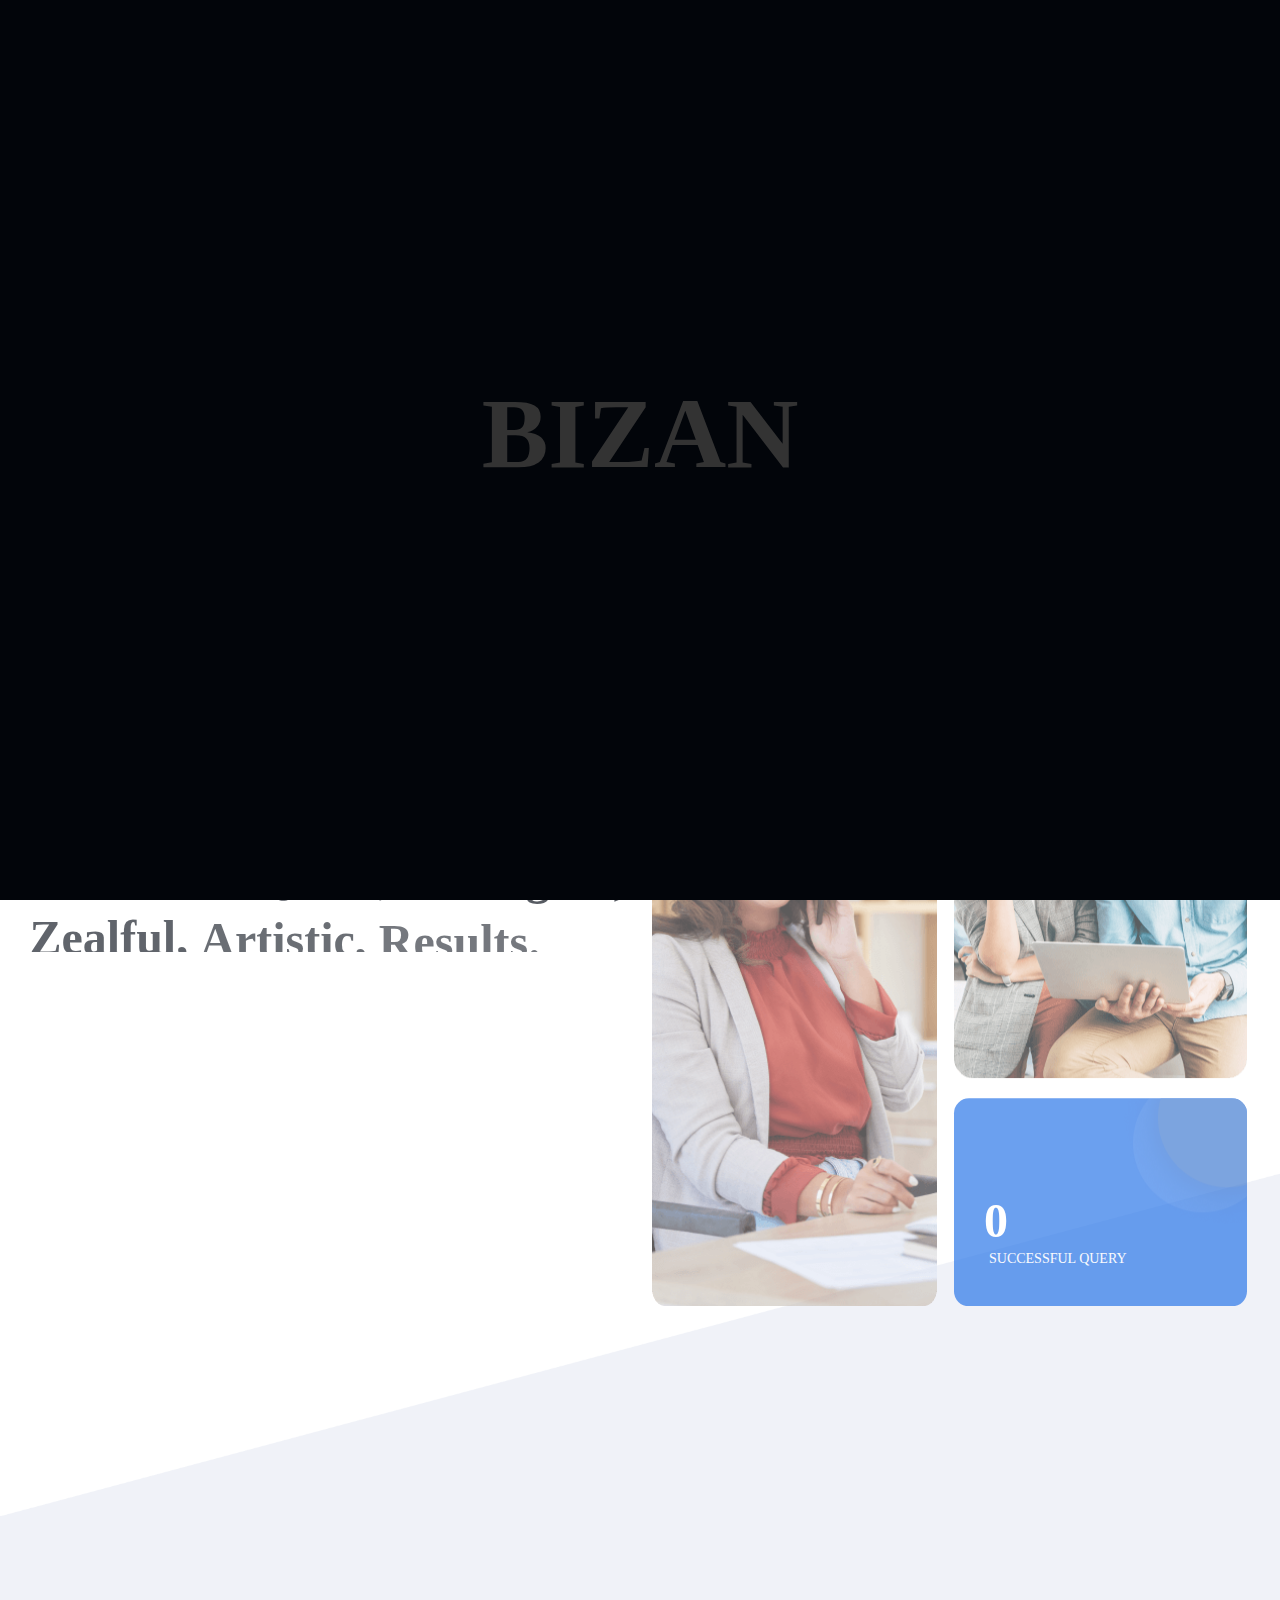
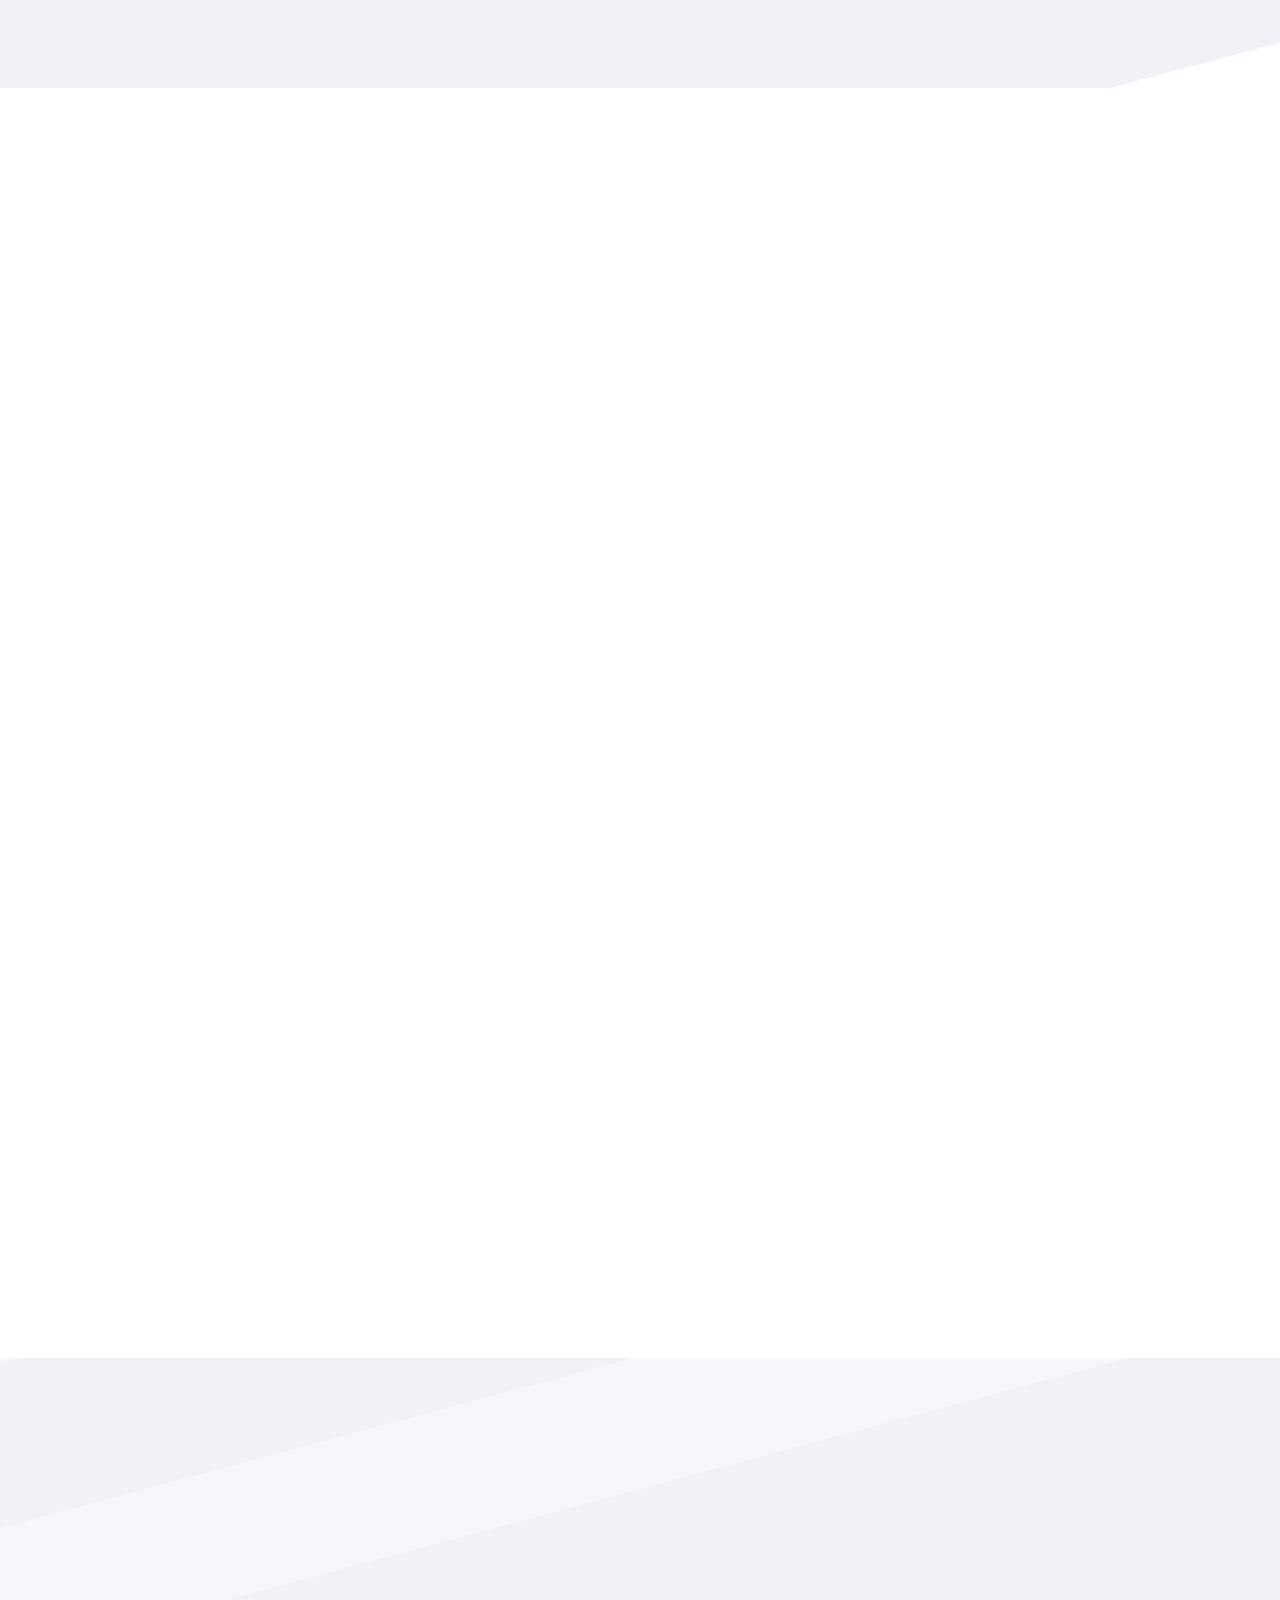
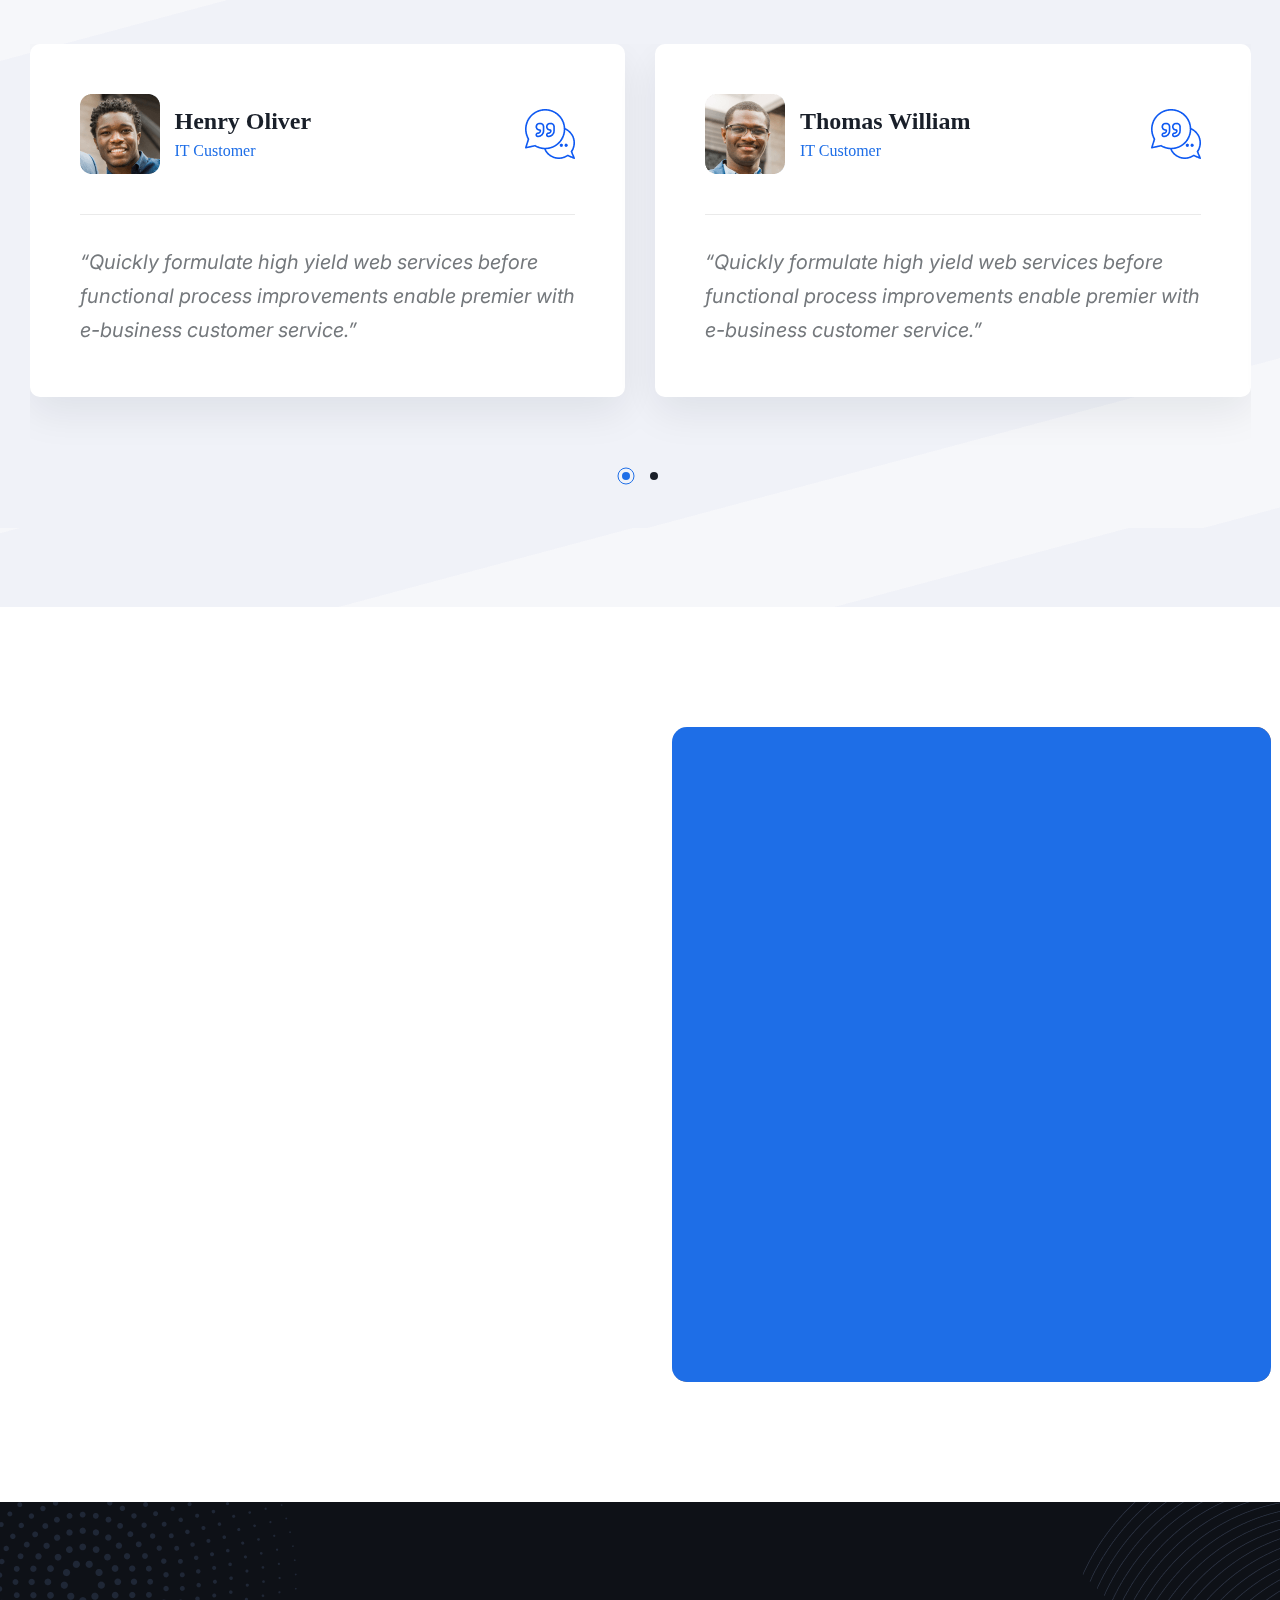
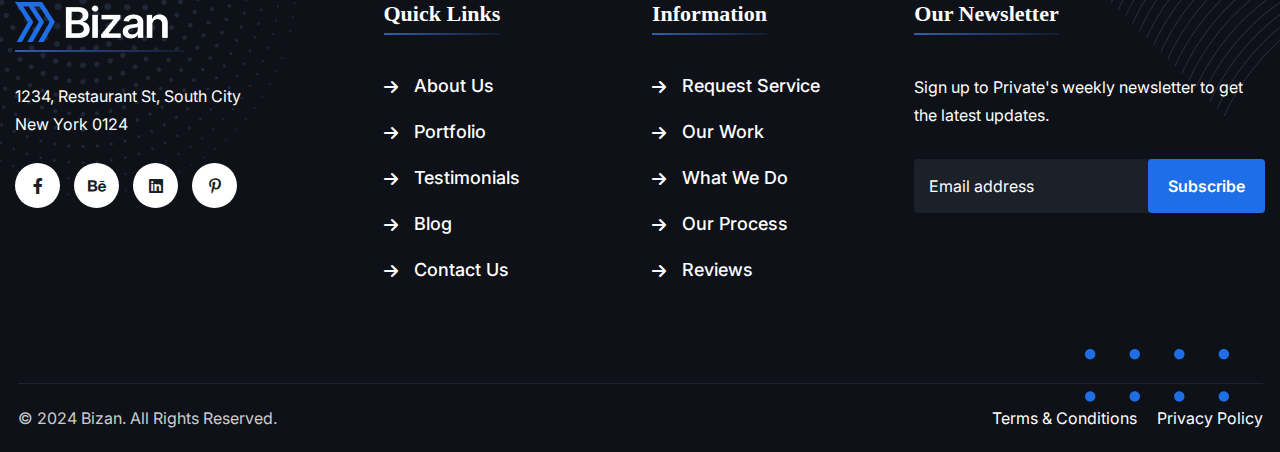
<file: about.html>
<!DOCTYPE html>
<html class="no-js" lang="en">
    
 <head>
        <meta charset="utf-8">
        <meta http-equiv="x-ua-compatible" content="ie=edge">
        <meta name="viewport" content="width=device-width, initial-scale=1">
        <meta name="description" content="">

        <!-- Site Title -->
        <title>Bizan - Business & Finance HTML5 Template</title>

        <!-- Place favicon.ico in the root directory -->
        <link rel="shortcut icon" type="image/x-icon" href="assets/img/favicon.png">

        <!-- CSS here -->
        <link rel="stylesheet" href="assets/css/bootstrap.min.css">
        <link rel="stylesheet" href="assets/css/fontawesome.min.css">
        <link rel="stylesheet" href="assets/css/venobox.min.css">
        <link rel="stylesheet" href="assets/css/animate.min.css">
        <link rel="stylesheet" href="assets/css/keyframe-animation.css">
        <link rel="stylesheet" href="assets/css/daterangepicker.css">
        <link rel="stylesheet" href="assets/css/magnific-popup.css">
        <link rel="stylesheet" href="assets/css/odometer.min.css">
        <link rel="stylesheet" href="assets/css/nice-select.css">
        <link rel="stylesheet" href="assets/css/swiper.min.css">
        <link rel="stylesheet" href="assets/css/slick.min.css">
        <link rel="stylesheet" href="assets/css/main.css">
    </head>

    <body>
        <!-- header-area-start -->
        <header class="header header-3 header-4 sticky-active">
            <div class="top-bar bar-2">
                <div class="container">
                    <div class="top-bar-inner">
                        <div class="top-bar-left">
                            <span>Now Hiring: Are you looking for best consultancy service?</span>
                        </div>
                        <div class="top-bar-left">
                            <span><i class="fa-sharp fa-regular fa-clock"></i>Office Hours: 08:00am-6:00pm</span>
                        </div>
                    </div>
                </div>
            </div>
            <div class="primary-header">
                <div class="container">
                    <div class="primary-header-inner">
                        <div class="header-logo">
                            <a href="index.html">
                                <img src="assets/img/logo/logo-2.png" alt="logo">
                            </a>
                        </div>
                        <div class="inner-left">
                            <div class="header-menu-wrap">
                                <div class="mobile-menu-items">
                                    <ul>
                                        <li class="menu-item-has-children active">
                                            <a href="index.html">Home</a>
                                            <!-- <ul>
                                                <li><a href="index.html">Corporate</a></li>
                                                <li><a href="index-2.html">Insurance</a></li>
                                                <li><a href="index-3.html">Finance</a></li>
                                                <li><a href="index-4.html">Finance 02</a></li>
                                                <li><a href="index-5.html">business-Consulting</a></li>
                                                <li><a href="index-6.html">Finance 03</a></li>
                                            </ul> -->
                                        </li>
                                        <li class="menu-item-has-children">
                                            <a href="#">Pages</a>
                                            <ul>
                                                <li><a href="about.html">About</a></li>
                                                <li><a href="team.html">Team</a></li>
                                                <li><a href="team-details.html">Team Details</a></li>
                                                <li><a href="project.html">Portfolio</a></li>
                                                <li><a href="project-details.html">Portfolio Details</a></li>
                                                <li><a href="pricing.html">Pricing Plans</a></li>
                                                <li><a href="faq.html">Faq</a></li>
                                                <li><a href="error.html">404 Error</a></li>
                                            </ul>
                                        </li>
                                        <li class="menu-item-has-children">
                                            <a href="service.html">Services</a>
                                            <ul>
                                                <li><a href="service.html">Service</a></li>
                                                <li><a href="service-details.html">Service Details</a></li>
                                            </ul>
                                        </li>
                                        <li class="menu-item-has-children">
                                            <a href="blog-grid.html">Blog</a>
                                            <ul>
                                                <li><a href="blog-grid.html">Blog Grid</a></li>
                                                <li><a href="blog-grid-2.html">Blog list</a></li>
                                                <li><a href="blog-details.html">Blog Details</a></li>
                                            </ul>
                                        </li>
                                        <li><a href="contact.html">Contact</a></li>
                                    </ul>
                                </div>
                            </div>
                            <!-- /.header-menu-wrap -->
                        </div>
                        <div class="header-right-wrap">
                            <div class="header-right">
                                <a href="contact.html" class="bz-primary-btn">View All Services</a>
                                <div class="sidebar-icon-2">
                                    <button class="sidebar-trigger open">
                                        <span></span>
                                        <span></span>
                                        <span></span>
                                    </button>
                                </div>
                            </div>
                            <!-- /.header-right -->
                        </div>
                    </div>
                    <!-- /.primary-header-inner -->
                </div>
            </div>
        </header>
        <!-- /.Main Header -->

        <div id="popup-search-box">
            <div class="box-inner-wrap d-flex align-items-center">
                <form id="form" action="#" method="get" role="search">
                    <input id="popup-search" type="text" name="s" placeholder="Type keywords here...">
                </form>
                <div class="search-close"><i class="fa-sharp fa-regular fa-xmark"></i></div>
            </div>
        </div>
        <!-- /#popup-search-box -->

        <div id="sidebar-area" class="sidebar-area">
            <button class="sidebar-trigger close">
                <svg
                    class="sidebar-close"
                    xmlns="http://www.w3.org/2000/svg"
                    xmlns:xlink="http://www.w3.org/1999/xlink"
                    x="0px"
                    y="0px"
                    width="16px"
                    height="12.7px"
                    viewBox="0 0 16 12.7"
                    style="enable-background: new 0 0 16 12.7"
                    xml:space="preserve"
                >
                    <g>
                        <rect
                            x="0"
                            y="5.4"
                            transform="matrix(0.7071 -0.7071 0.7071 0.7071 -2.1569 7.5208)"
                            width="16"
                            height="2"
                        ></rect>
                        <rect
                            x="0"
                            y="5.4"
                            transform="matrix(0.7071 0.7071 -0.7071 0.7071 6.8431 -3.7929)"
                            width="16"
                            height="2"
                        ></rect>
                    </g>
                </svg>
            </button>
            <div class="side-menu-content">
                <div class="side-menu-logo">
                    <a href="index.html"><img src="assets/img/logo/logo-2.png" alt="logo"></a>
                </div>
                <div class="side-menu-wrap"></div>
                <div class="side-menu-about">
                    <div class="side-menu-header">
                        <h3>About Us</h3>
                    </div>
                    <p>Lorem ipsum dolor sit amet, consectetur adipisicing elit, sed do eiusmod tempor incididunt ut labore et dolore magna aliqua. Ut enim ad minim veniam, quis nostrud nisi ut aliquip ex ea commodo consequat.</p>
                    <a href="contact.html" class="bz-primary-btn">Contact Us</a>
                </div>
                <div class="side-menu-contact">
                    <div class="side-menu-header">
                        <h3>Contact Us</h3>
                    </div>
                    <ul class="side-menu-list">
                        <li>
                            <i class="fas fa-map-marker-alt"></i>
                            <p>Valentin, Street Road 24, New York, </p>
                        </li>
                        <li>
                            <i class="fas fa-phone"></i>
                            <a href="tel:+000123456789">+000 123 (456) 789</a>
                        </li>
                        <li>
                            <i class="fas fa-envelope-open-text"></i>
                            <a href="mailto:runokcontact@gmail.com">bizancontact@gmail.com</a>
                        </li>
                    </ul>
                </div>
                <ul class="side-menu-social">
                    <li class="facebook"><a href="#"><i class="fab fa-facebook-f"></i></a></li>
                    <li class="instagram"><a href="#"><i class="fab fa-instagram"></i></a></li>
                    <li class="behance"><a href="#"><i class="fab fa-behance"></i></a></li>
                    <li class="g-plus"><a href="#"><i class="fab fa-fab fa-google-plus"></i></a></li>
                </ul>
            </div>
        </div>
        <!--/.sidebar-area-->

        <div id="preloader">
            <div class="loading" data-loading-text="Bizan"></div>
        </div>
        <!-- ./ preloader -->

        <section class="page-header">
            <div class="bg-img" data-background="assets/img/bg-img/page-header-bg.jpg"></div>
            <div class="overlay"></div>
            <div class="shapes">
                <div class="shape shape-1"><img src="assets/img/shapes/pager-header-shape-1.png" alt="shape"></div>
                <div class="shape shape-2"><img src="assets/img/shapes/pager-header-shape-2.png" alt="shape"></div>
            </div>
            <div class="container">
                <div class="page-header-content">
                    <h1 class="title">About Us</h1>
                    <h4 class="sub-title">
                        <span class="home">
                            <a href="index.html">
                                <span>Home</span>
                            </a>
                        </span>
                        <span class="icon">/</span>
                        <span class="inner">
                            <span>About Us</span>
                        </span>
                    </h4>
                </div>
            </div>
        </section>
        <!-- ./ page-header -->

        <section class="about-section-4 pt-120 pb-120"> 
            <div class="shapes">
                <div class="shape"><img src="assets/img/shapes/about-shape-3.png" alt="shape"></div>
            </div>
            <div class="container">
                <div class="row align-items-center fade-wrapper">
                    <div class="col-lg-6 col-md-12">
                        <div class="about-content-4">
                            <div class="section-heading mb-30">
                                <h4 class="sub-heading" data-text-animation="fade-in" data-duration="1.5"><span class="left-shape"></span>About Our Company</h4>
                                <h2 class="section-title mb-0" data-text-animation data-split="word" data-duration="1">Qizar is a global one-stop Solutions for all Audio and Video products. We are known for Quick, Intelligent, Zealful, Artistic, Results.</h2>
                            </div>
                            <p class="fade-top">We help broadcasters and television service providers to Qizar for their most vexing problems. Our teams help many of the world’s most influential companies develop new workflows and outsourcing solutions. We are experts at new facility programming and planning. Our client’s comeback, time and again to “experience the difference” of our exclusive approach.</p>
                            <div class="about-contact-items fade-top">
                                <div class="about-contact">
                                    <div class="icon"><i class="fa-sharp fa-solid fa-phone"></i></div>
                                    <div class="content">
                                        <span>Call To Ask Any Queary</span>
                                        <a href="tel:+25821562154">+(258) 2156 2154</a>
                                    </div>
                                </div>
                                <div class="about-author">
                                    <img src="assets/img/images/about-author.png" alt="img">
                                    <h4 class="name"><span>Founder & CEO</span>Julia Lopez</h4>
                                </div>
                            </div>
                            <div class="about-btn-wrap fade-top">
                                <a href="#" class="bz-primary-btn about-btn">Read Details <i class="fa-regular fa-arrow-right"></i></a>
                            </div>
                        </div>
                    </div>
                    <div class="col-lg-6 col-md-12">
                        <div class="about-img-wrap-4 fade-top">
                            <div class="about-img img-1">
                                <img src="assets/img/images/about-img-6.png" alt="about">
                            </div>
                            <div class="about-img img-2">
                                <img src="assets/img/images/about-img-7.png" alt="about">
                            </div>
                            <div class="about-counter">
                                <div class="shape"><img src="assets/img/shapes/about-counter-shape.png" alt="shape"></div>
                                <h3 class="title"><span class="odometer" data-count="1589">0</span></h3>
                                <p>Successful Query</p>
                            </div>
                        </div>
                    </div>
                </div>
            </div>
        </section>
        <!-- ./ about-section -->

        <section class="about-cta fade-wrapper">
            <div class="container">
                <div class="about-cta-wrap pt-120 pb-120 text-center fade-top">
                    <div class="bg-item">
                        <div class="bg-img" data-background="assets/img/bg-img/about-cta-bg.jpg"></div>
                        <div class="overlay"></div>
                        <div class="overlay-2"></div>
                        <div class="shape"><img src="assets/img/shapes/about-cta-shape.png" alt="shape"></div>
                    </div>
                    <div class="section-heading white-content mb-40">
                        <h4 class="sub-heading" data-text-animation="fade-in" data-duration="1.5"><span class="left-shape"></span>About Our Company</h4>
                        <h2 class="section-title mb-0" data-text-animation data-split="word" data-duration="1">Revolutionize your digital presence with our strategic services</h2>
                    </div>
                    <a href="about.html" class="bz-primary-btn">Read Details <i class="fa-regular fa-arrow-right"></i></a>
                </div>
            </div>
        </section>
        <!-- ./ about-cta -->

        <section class="feature-section pt-120 pb-120">
            <div class="container">
                <div class="section-heading">
                    <h4 class="sub-heading" data-text-animation="fade-in" data-duration="1.5"><span class="left-shape"></span>Our Features</h4>
                    <h2 class="section-title mb-0" data-text-animation data-split="word" data-duration="1">Unique Features We Provide</h2>
                </div>
                <div class="row gy-lg-0 gy-4 justify-content-center fade-wrapper">
                    <div class="col-lg-4 col-md-6 fade-top">
                        <div class="feature-item">
                            <div class="bg-img"><img src="assets/img/images/feature-img-1.png" alt="feature"></div>
                            <div class="icon"><img src="assets/img/icon/feature-1.png" alt="feature"></div>
                            <div class="feature-content">
                                <h3 class="title">Industry Experience</h3>
                                <p>To stay competitive in today’s business world, organizations must find cost-effective solutions that enable them to improve productivity, achieve growth, and gain the competitive edge. Such solutions require the adoption of increasingly dynamic, new technologies and innovative approaches to business.</p>
                                <a href="service-details.html" class="read-more">Read Details <i class="fa-regular fa-arrow-right"></i></a>
                            </div>
                        </div>
                    </div>
                    <div class="col-lg-4 col-md-6 fade-top">
                        <div class="feature-item">
                            <div class="bg-img"><img src="assets/img/images/feature-img-2.png" alt="feature"></div>
                            <div class="icon"><img src="assets/img/icon/feature-2.png" alt="feature"></div>
                            <div class="feature-content">
                                <h3 class="title">AIM</h3>
                                <p>We are a company with visionary leadership ready to invest in new ideas. We have created innovative management systems that track impacts and focus on performance. And we have a culture of learning that enables us to be flexible and adjust to new challenges. We are also a company with strong corporate values, which are key to our corporate growth and success.</p>
                                <a href="service-details.html" class="read-more">Read Details <i class="fa-regular fa-arrow-right"></i></a>
                            </div>
                        </div>
                    </div>
                    <div class="col-lg-4 col-md-6 fade-top">
                        <div class="feature-item">
                            <div class="bg-img"><img src="assets/img/images/feature-img-1.png" alt="feature"></div>
                            <div class="icon"><img src="assets/img/icon/process-2.png" alt="feature"></div>
                            <div class="feature-content">
                                <h3 class="title">Planning & Strategy</h3>
                                <p>Cardinate premier technology without sustainable leadership work...</p>
                                <a href="service-details.html" class="read-more">Read Details <i class="fa-regular fa-arrow-right"></i></a>
                            </div>
                        </div>
                    </div>
                </div>
            </div>
        </section>
        <!-- ./ feature-section -->

        <section class="testimonial-section pt-120 pb-120" data-background="assets/img/bg-img/testi-bg.png">
            <div class="container">
                <div class="section-heading text-center">
                    <h4 class="sub-heading" data-text-animation="fade-in" data-duration="1.5"><span class="left-shape"></span>Client’s Feedbacks</h4>
                    <h2 class="section-title mb-0" data-text-animation data-split="word" data-duration="1">What Our Customers Have to Say</h2>
                </div>
                <div class="testi-carousel swiper">
                    <div class="swiper-wrapper">
                        <div class="swiper-slide">
                            <div class="testi-item">
                                <div class="testi-top">
                                    <div class="testi-author">
                                        <img src="assets/img/images/testi-author-1.png" alt="img">
                                        <h4 class="name">Henry Oliver <span>IT Customer</span></h4>
                                    </div>
                                    <div class="quote"><img src="assets/img/icon/quote.png" alt="quote"></div>
                                </div>
                                <p>“Quickly formulate high yield web services before functional process improvements enable premier with e-business customer service.”</p>
                            </div>
                        </div>
                        <div class="swiper-slide">
                            <div class="testi-item">
                                <div class="testi-top">
                                    <div class="testi-author">
                                        <img src="assets/img/images/testi-author-2.png" alt="img">
                                        <h4 class="name">Thomas William <span>IT Customer</span></h4>
                                    </div>
                                    <div class="quote"><img src="assets/img/icon/quote.png" alt="quote"></div>
                                </div>
                                <p>“Quickly formulate high yield web services before functional process improvements enable premier with e-business customer service.”</p>
                            </div>
                        </div>
                    </div>
                    <div class="swiper-pagination"></div>
                </div>
            </div>
        </section>
        <!-- ./ testimonial-section -->

        <section class="faq-section pt-120 pb-120">
            <div class="container">
                <div class="row">
                    <div class="col-lg-6">
                        <div class="faq-content">
                            <div class="section-heading mb-30">
                                <h4 class="sub-heading" data-text-animation="fade-in" data-duration="1.5"><span class="left-shape"></span>Frequently Asked Questions</h4>
                                <h2 class="section-title mb-0" data-text-animation data-split="word" data-duration="1">Why Should You Love To Work With Us?</h2>
                            </div>
                            <div class="faq-accordion fade-wrapper">
                                <div class="accordion" id="accordionExample">
                                    <div class="accordion-item fade-top">
                                        <h2 class="accordion-header" id="headingOne">
                                            <button class="accordion-button" type="button" data-bs-toggle="collapse" data-bs-target="#collapseOne" aria-expanded="true" aria-controls="collapseOne">
                                                Sets your company apart from others in the industry
                                            </button>
                                        </h2>
                                        <div id="collapseOne" class="accordion-collapse collapse show" aria-labelledby="headingOne" data-bs-parent="#accordionExample">
                                            <div class="accordion-body">
                                                Global business consultancies also offer a range of specialized solutions tailored to the unique needs of multinational...
                                            </div>
                                        </div>
                                    </div>
                                    <div class="accordion-item fade-top">
                                        <h2 class="accordion-header" id="headingTwo">
                                            <button class="accordion-button collapsed" type="button" data-bs-toggle="collapse" data-bs-target="#collapseTwo" aria-expanded="false" aria-controls="collapseTwo">
                                                How do you customize your solutions to meet  needs?
                                            </button>
                                        </h2>
                                        <div id="collapseTwo" class="accordion-collapse collapse" aria-labelledby="headingTwo" data-bs-parent="#accordionExample">
                                            <div class="accordion-body">
                                                Global business consultancies also offer a range of specialized solutions tailored to the unique needs of multinational...
                                            </div>
                                        </div>
                                    </div>
                                    <div class="accordion-item fade-top">
                                        <h2 class="accordion-header" id="headingThree">
                                            <button class="accordion-button collapsed" type="button" data-bs-toggle="collapse" data-bs-target="#collapseThree" aria-expanded="false" aria-controls="collapseThree">
                                                What sets your consultancy apart from the industry?
                                            </button>
                                        </h2>
                                        <div id="collapseThree" class="accordion-collapse collapse" aria-labelledby="headingThree" data-bs-parent="#accordionExample">
                                            <div class="accordion-body">
                                                Global business consultancies also offer a range of specialized solutions tailored to the unique needs of multinational...
                                            </div>
                                        </div>
                                    </div>
                                    <div class="accordion-item fade-top">
                                        <h2 class="accordion-header" id="headingFour">
                                            <button class="accordion-button collapsed" type="button" data-bs-toggle="collapse" data-bs-target="#collapseFour" aria-expanded="false" aria-controls="collapseFour">
                                                Can you provide references or client testimonials?
                                            </button>
                                        </h2>
                                        <div id="collapseFour" class="accordion-collapse collapse" aria-labelledby="headingFour" data-bs-parent="#accordionExample">
                                            <div class="accordion-body">
                                                Global business consultancies also offer a range of specialized solutions tailored to the unique needs of multinational...
                                            </div>
                                        </div>
                                    </div>
                                    <div class="accordion-item mb-0 fade-top">
                                        <h2 class="accordion-header" id="headingFive">
                                            <button class="accordion-button collapsed" type="button" data-bs-toggle="collapse" data-bs-target="#collapseFive" aria-expanded="false" aria-controls="collapseFive">
                                                Do you measure the consultancy engagements?
                                            </button>
                                        </h2>
                                        <div id="collapseFive" class="accordion-collapse collapse" aria-labelledby="headingFive" data-bs-parent="#accordionExample">
                                            <div class="accordion-body">
                                                Global business consultancies also offer a range of specialized solutions tailored to the unique needs of multinational...
                                            </div>
                                        </div>
                                    </div>
                                </div>
                            </div>
                        </div>
                    </div>
                    <div class="col-lg-6">
                        <div class="faq-img img-reveal">
                            <div class="img-overlay"></div>
                            <img src="assets/img/images/faq-img.png" alt="faq">
                        </div>
                    </div>
                </div>
            </div>
        </section>
        <!-- ./ request-section -->

        <footer class="footer-section footer-2 overflow-hidden">
            <div class="shapes">
                <div class="shape shape-1"><img src="assets/img/shapes/footer-shape-1.png" alt="footer"></div>
                <div class="shape shape-2"><img src="assets/img/shapes/footer-shape-2.png" alt="footer"></div>
                <div class="shape shape-3"><img src="assets/img/shapes/footer-shape-3.png" alt="footer"></div>
            </div>
            <div class="container-2">
                <div class="row footer-wrap">
                    <div class="col-lg-3 col-md-6">
                        <div class="footer-widget">
                            <div class="widget-header">
                                <div class="footer-logo">
                                    <a href="index.html"><img src="assets/img/logo/logo-5.png" alt="img"></a>
                                </div>
                            </div>
                            <p>1234, Restaurant St, South City <br>New York 0124</p>
                            <ul class="footer-social">
                                <li><a href="#"><i class="fa-brands fa-facebook-f"></i></a></li>
                                <li><a href="#"><i class="fa-brands fa-behance"></i></a></li>
                                <li><a href="#"><i class="fa-brands fa-linkedin"></i></a></li>
                                <li><a href="#"><i class="fa-brands fa-pinterest-p"></i></a></li>
                            </ul>
                        </div>
                    </div>
                    <div class="col-lg-3 col-md-6">
                        <div class="footer-widget widget-space">
                            <div class="widget-header">
                                <h3 class="widget-title">Quick Links</h3>
                            </div>
                            <ul class="footer-list">
                                <li><a href="#">About Us</a></li>
                                <li><a href="#">Portfolio</a></li>
                                <li><a href="#">Testimonials</a></li>
                                <li><a href="#">Blog</a></li>
                                <li><a href="#">Contact Us</a></li>
                            </ul>
                        </div>
                    </div>
                    <div class="col-lg-2 col-md-6">
                        <div class="footer-widget">
                            <div class="widget-header">
                                <h3 class="widget-title">Information</h3>
                            </div>
                            <ul class="footer-list">
                                <li><a href="#">Request Service</a></li>
                                <li><a href="#">Our Work</a></li>
                                <li><a href="#">What We Do</a></li>
                                <li><a href="#">Our Process</a></li>
                                <li><a href="#">Reviews</a></li>
                            </ul>
                        </div>
                    </div>
                    <div class="col-lg-4 col-md-6">
                        <div class="footer-widget widget-space">
                            <div class="widget-header">
                                <h3 class="widget-title">Our Newsletter</h3>
                            </div>
                            <p>Sign up to Private's weekly newsletter to get the latest updates.</p>
                            <div class="footer-form form-2 mb-20">
                                <form action="#" class="rr-subscribe-form">
                                    <input class="form-control" type="email" name="email" placeholder="Email address">
                                    <input type="hidden" name="action" value="mailchimpsubscribe">
                                    <button class="submit">Subscribe</button>
                                </form>
                            </div>
                        </div>
                    </div>
                </div>
            </div>
            <div class="copyright-area area-2">
                <div class="container">
                    <div class="row copyright-content">
                        <div class="col-md-6">
                            <p>© 2024 Bizan. All Rights Reserved.</p>
                        </div>
                        <div class="col-md-6">
                            <ul class="copy-list">
                                <li><a href="#">Terms & Conditions</a></li>
                                <li><a href="#">Privacy Policy</a></li>
                            </ul>
                        </div>
                    </div>
                </div>
            </div>
        </footer>
        <!-- ./ footer-section -->

        <div id="scroll-percentage"><span id="scroll-percentage-value"></span></div>
        <!--scrollup-->

         <!-- JS here -->
        <script src="assets/js/vendor/jquary-3.6.0.min.js"></script>
        <script src="assets/js/vendor/bootstrap-bundle.js"></script>
        <script src="assets/js/vendor/imagesloaded-pkgd.js"></script>
        <script src="assets/js/vendor/waypoints.min.js"></script>
        <script src="assets/js/vendor/venobox.min.js"></script>
        <script src="assets/js/vendor/odometer.min.js"></script>
        <script src="assets/js/vendor/meanmenu.js"></script>
        <script src="assets/js/vendor/smooth-scroll.js"></script>
        <script src="assets/js/vendor/jquery.isotope.js"></script>
        <script src="assets/js/vendor/magnific-popup.min.js"></script>
        <script src="assets/js/vendor/wow.min.js"></script>
        <script src="assets/js/vendor/swiper.min.js"></script>
        <script src="assets/js/vendor/slick.min.js"></script>
        <script src="assets/js/vendor/moment.min.js"></script>
        <script src="assets/js/vendor/daterangepicker.min.js"></script>
        <script src="assets/js/vendor/split-type.min.js"></script>
        <script src="assets/js/vendor/gsap.min.js"></script>
        <script src="assets/js/vendor/scroll-trigger.min.js"></script>
        <script src="assets/js/vendor/nice-select.js"></script>
        <script src="assets/js/contact.js"></script>
        <script src="assets/js/main.js"></script>
    </body>

 </html>
</file>
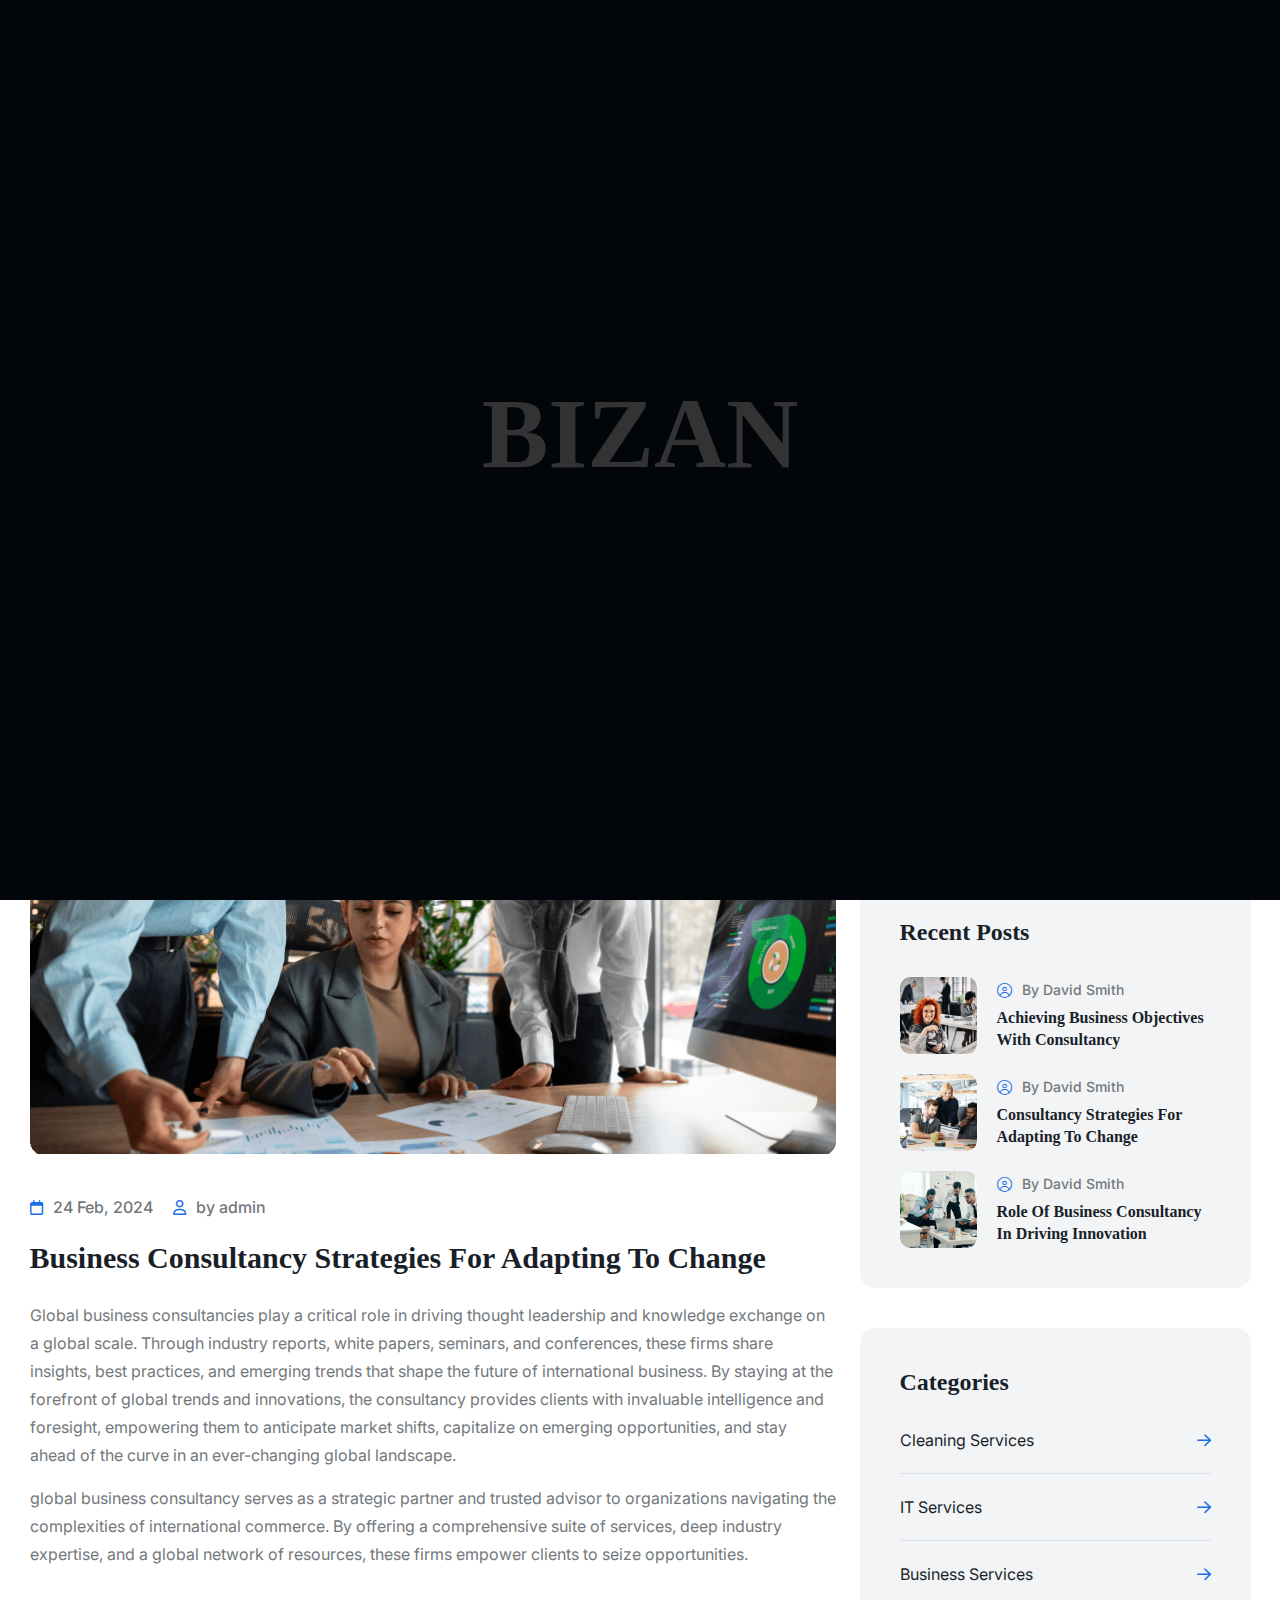
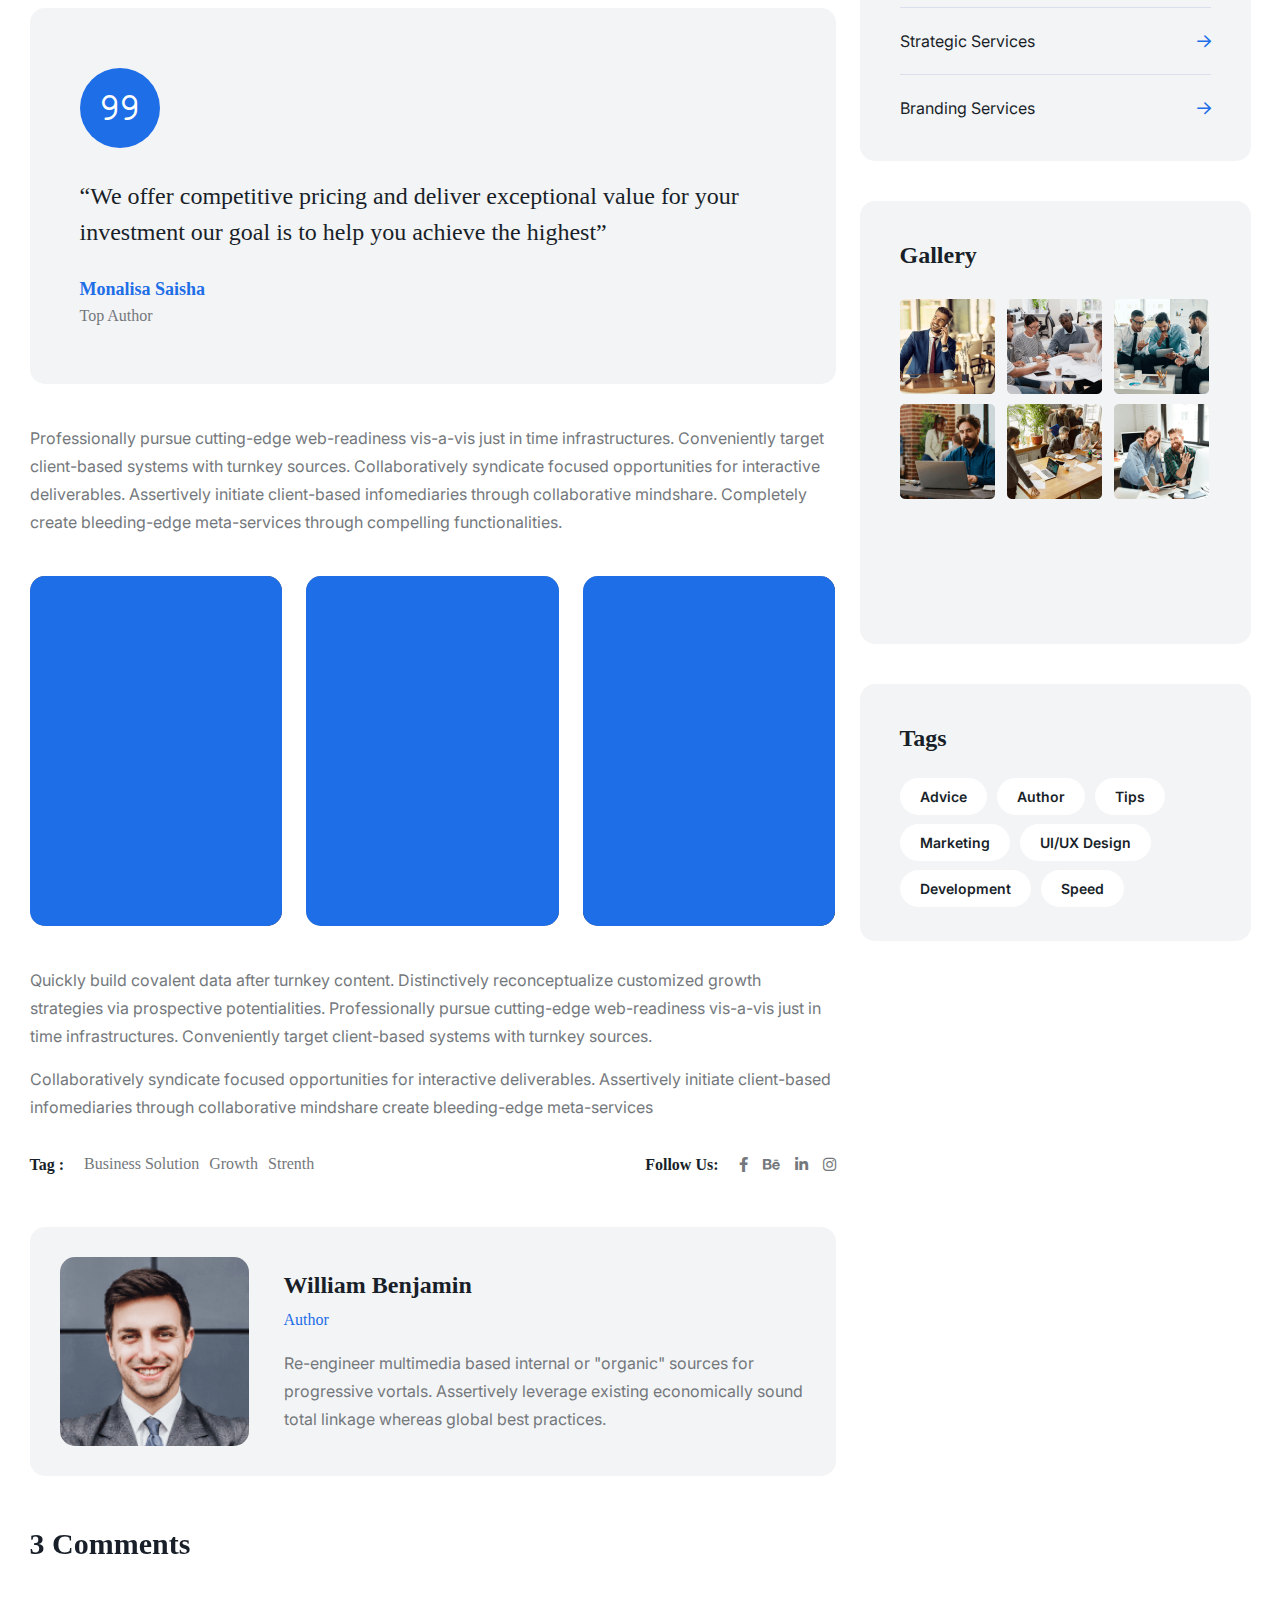
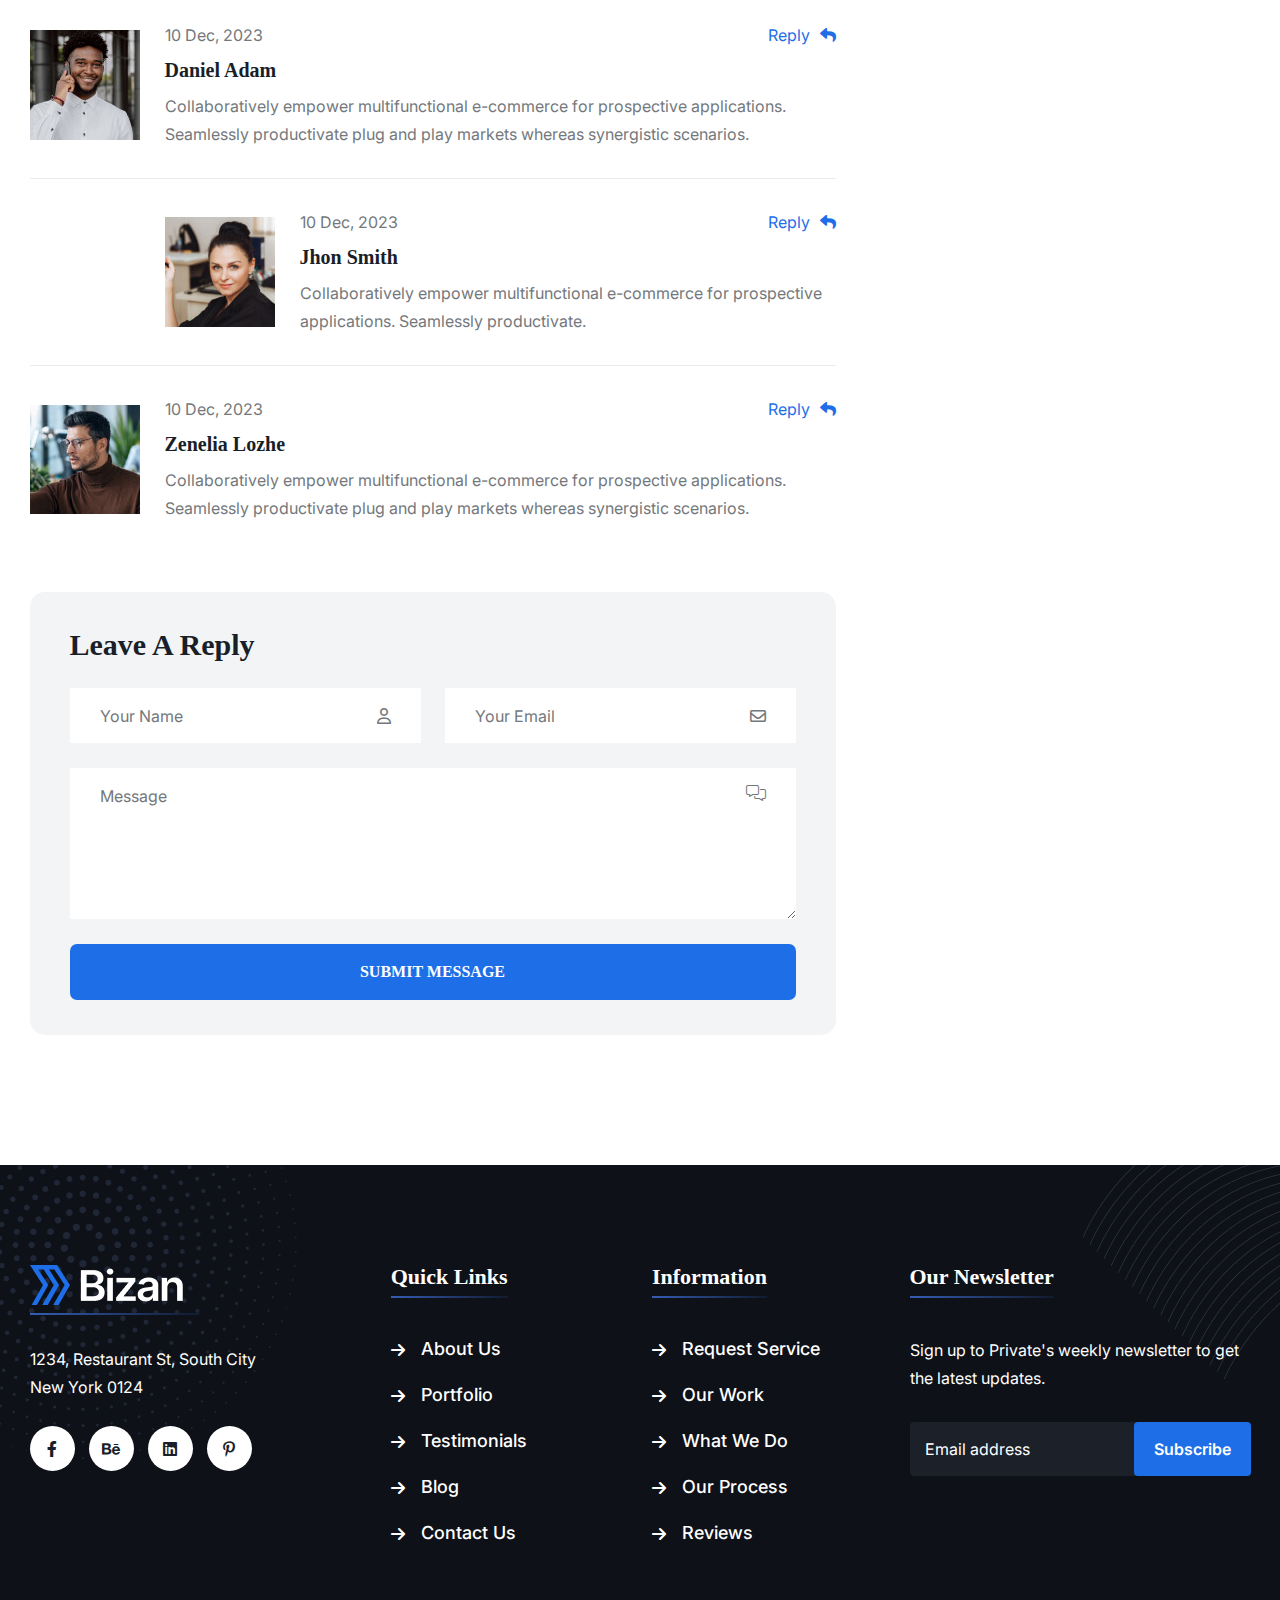
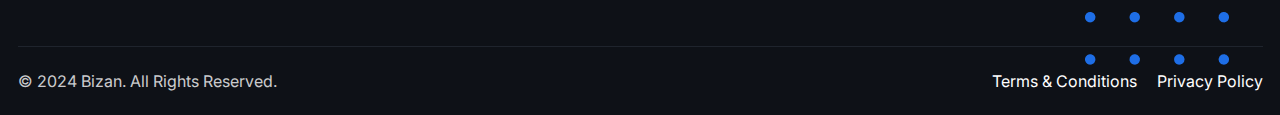
<file: blog-details.html>
<!DOCTYPE html>
<html class="no-js" lang="en">
    
 <head>
        <meta charset="utf-8">
        <meta http-equiv="x-ua-compatible" content="ie=edge">
        <meta name="viewport" content="width=device-width, initial-scale=1">
        <meta name="description" content="">

        <!-- Site Title -->
        <title>Bizan - Business & Finance HTML5 Template</title>

        <!-- Place favicon.ico in the root directory -->
        <link rel="shortcut icon" type="image/x-icon" href="assets/img/favicon.png">

        <!-- CSS here -->
        <link rel="stylesheet" href="assets/css/bootstrap.min.css">
        <link rel="stylesheet" href="assets/css/fontawesome.min.css">
        <link rel="stylesheet" href="assets/css/venobox.min.css">
        <link rel="stylesheet" href="assets/css/animate.min.css">
        <link rel="stylesheet" href="assets/css/keyframe-animation.css">
        <link rel="stylesheet" href="assets/css/daterangepicker.css">
        <link rel="stylesheet" href="assets/css/magnific-popup.css">
        <link rel="stylesheet" href="assets/css/odometer.min.css">
        <link rel="stylesheet" href="assets/css/nice-select.css">
        <link rel="stylesheet" href="assets/css/swiper.min.css">
        <link rel="stylesheet" href="assets/css/slick.min.css">
        <link rel="stylesheet" href="assets/css/main.css">
    </head>

    <body>
        
        <!-- header-area-start -->
        <header class="header sticky-active">
            <div class="top-bar bar-2">
                <div class="container">
                    <div class="top-bar-inner">
                        <div class="top-bar-left">
                            <span>Now Hiring: Are you looking for best consultancy service?</span>
                        </div>
                        <div class="top-bar-left">
                            <span><i class="fa-sharp fa-regular fa-clock"></i>Office Hours: 08:00am-6:00pm</span>
                        </div>
                    </div>
                </div>
            </div>
            <div class="middle-header">
                <div class="container">
                    <div class="middle-header-inner">
                        <div class="header-logo">
                            <div class="shape"></div>
                            <a href="index.html">
                                <img src="assets/img/logo/logo-1.png" alt="logo">
                            </a>
                        </div>
                        <div class="header-items-wrap">
                            <div class="header-item">
                                <div class="icon"><i class="fa-sharp fa-solid fa-phone"></i></div>
                                <div class="content">
                                    <span>Call Us 24/7</span>
                                    <a href="tel:+26921562148">(+269) 2156 2148</a>
                                </div>
                            </div>
                            <div class="header-item">
                                <div class="icon"><i class="fa-sharp fa-solid fa-envelope"></i></div>
                                <div class="content">
                                    <span>Mail For Support</span>
                                    <a href="mailto:info@bizan.com">info@bizan.com</a>
                                </div>
                            </div>
                            <div class="header-item">
                                <div class="icon"><i class="fa-sharp fa-solid fa-location-dot"></i></div>
                                <div class="content">
                                    <span>Office Address</span>
                                    <h4 class="address mb-0">259 HGS, Hotland, USA</h4>
                                </div>
                            </div>
                        </div>
                    </div>
                </div>
            </div>
            <div class="primary-header">
                <div class="container">
                    <div class="primary-header-inner">
                        <div class="header-logo d-lg-none">
                            <a href="index.html">
                                <img src="assets/img/logo/logo-2.png" alt="logo">
                            </a>
                        </div>
                        <div class="header-menu-wrap">
                            <div class="mobile-menu-items">
                                <ul>
                                    <li class="menu-item-has-children">
                                        <a href="index.html">Home</a>
                                        <ul>
                                            <li><a href="index.html">Corporate</a></li>
                                            <li><a href="index-2.html">Insurance</a></li>
                                            <li><a href="index-3.html">Finance</a></li>
                                            <li><a href="index-4.html">Finance 02</a></li>
                                            <li><a href="index-5.html">business-Consulting</a></li>
                                            <li><a href="index-6.html">Finance 03</a></li>
                                        </ul>
                                    </li>
                                    <li class="menu-item-has-children">
                                        <a href="#">Pages</a>
                                        <ul>
                                            <li><a href="about.html">About</a></li>
                                            <li><a href="team.html">Team</a></li>
                                            <li><a href="team-details.html">Team Details</a></li>
                                            <li><a href="project.html">Portfolio</a></li>
                                            <li><a href="project-details.html">Portfolio Details</a></li>
                                            <li><a href="pricing.html">Pricing Plans</a></li>
                                            <li><a href="faq.html">Faq</a></li>
                                            <li><a href="error.html">404 Error</a></li>
                                        </ul>
                                    </li>
                                    <li class="menu-item-has-children">
                                        <a href="service.html">Services</a>
                                        <ul>
                                            <li><a href="service.html">Service</a></li>
                                            <li><a href="service-details.html">Service Details</a></li>
                                        </ul>
                                    </li>
                                    <li class="menu-item-has-children active">
                                        <a href="blog-grid.html">Blog</a>
                                        <ul>
                                            <li><a href="blog-grid.html">Blog Grid</a></li>
                                            <li><a href="blog-grid-2.html">Blog list</a></li>
                                            <li><a href="blog-details.html">Blog Details</a></li>
                                        </ul>
                                    </li>
                                    <li><a href="contact.html">Contact</a></li>
                                </ul>
                            </div>
                        </div>
                        <!-- /.header-menu-wrap -->
                        <div class="header-right-wrap">
                            <div class="header-right">
                                <a href="contact.html" class="header-btn">Book Appointment</a>
                                <div class="search-icon dl-search-icon">
                                    <i class="fa-regular fa-magnifying-glass"></i>
                                </div>
                                <div class="sidebar-icon">
                                    <button class="sidebar-trigger open">
                                        <span></span>
                                        <span></span>
                                        <span></span>
                                    </button>
                                </div>
                            </div>
                            <!-- /.header-right -->
                        </div>
                    </div>
                    <!-- /.primary-header-inner -->
                </div>
            </div>
        </header>
        <!-- /.Main Header -->

        <div id="popup-search-box">
            <div class="box-inner-wrap d-flex align-items-center">
                <form id="form" action="#" method="get" role="search">
                    <input id="popup-search" type="text" name="s" placeholder="Type keywords here...">
                </form>
                <div class="search-close"><i class="fa-sharp fa-regular fa-xmark"></i></div>
            </div>
        </div>
        <!-- /#popup-search-box -->

        <div id="sidebar-area" class="sidebar-area">
            <button class="sidebar-trigger close">
                <svg
                    class="sidebar-close"
                    xmlns="http://www.w3.org/2000/svg"
                    xmlns:xlink="http://www.w3.org/1999/xlink"
                    x="0px"
                    y="0px"
                    width="16px"
                    height="12.7px"
                    viewBox="0 0 16 12.7"
                    style="enable-background: new 0 0 16 12.7"
                    xml:space="preserve"
                >
                    <g>
                        <rect
                            x="0"
                            y="5.4"
                            transform="matrix(0.7071 -0.7071 0.7071 0.7071 -2.1569 7.5208)"
                            width="16"
                            height="2"
                        ></rect>
                        <rect
                            x="0"
                            y="5.4"
                            transform="matrix(0.7071 0.7071 -0.7071 0.7071 6.8431 -3.7929)"
                            width="16"
                            height="2"
                        ></rect>
                    </g>
                </svg>
            </button>
            <div class="side-menu-content">
                <div class="side-menu-logo">
                    <a href="index.html"><img src="assets/img/logo/logo-2.png" alt="logo"></a>
                </div>
                <div class="side-menu-wrap"></div>
                <div class="side-menu-about">
                    <div class="side-menu-header">
                        <h3>About Us</h3>
                    </div>
                    <p>Lorem ipsum dolor sit amet, consectetur adipisicing elit, sed do eiusmod tempor incididunt ut labore et dolore magna aliqua. Ut enim ad minim veniam, quis nostrud nisi ut aliquip ex ea commodo consequat.</p>
                    <a href="contact.html" class="bz-primary-btn">Contact Us</a>
                </div>
                <div class="side-menu-contact">
                    <div class="side-menu-header">
                        <h3>Contact Us</h3>
                    </div>
                    <ul class="side-menu-list">
                        <li>
                            <i class="fas fa-map-marker-alt"></i>
                            <p>Valentin, Street Road 24, New York, </p>
                        </li>
                        <li>
                            <i class="fas fa-phone"></i>
                            <a href="tel:+000123456789">+000 123 (456) 789</a>
                        </li>
                        <li>
                            <i class="fas fa-envelope-open-text"></i>
                            <a href="mailto:runokcontact@gmail.com">bizancontact@gmail.com</a>
                        </li>
                    </ul>
                </div>
                <ul class="side-menu-social">
                    <li class="facebook"><a href="#"><i class="fab fa-facebook-f"></i></a></li>
                    <li class="instagram"><a href="#"><i class="fab fa-instagram"></i></a></li>
                    <li class="behance"><a href="#"><i class="fab fa-behance"></i></a></li>
                    <li class="g-plus"><a href="#"><i class="fab fa-fab fa-google-plus"></i></a></li>
                </ul>
            </div>
        </div>
        <!--/.sidebar-area-->

        <div id="preloader">
            <div class="loading" data-loading-text="Bizan"></div>
        </div>
        <!-- ./ preloader -->

        <section class="page-header">
            <div class="bg-img" data-background="assets/img/bg-img/page-header-bg.jpg"></div>
            <div class="overlay"></div>
            <div class="shapes">
                <div class="shape shape-1"><img src="assets/img/shapes/pager-header-shape-1.png" alt="shape"></div>
                <div class="shape shape-2"><img src="assets/img/shapes/pager-header-shape-2.png" alt="shape"></div>
            </div>
            <div class="container">
                <div class="page-header-content">
                    <h1 class="title">Blog Details</h1>
                    <h4 class="sub-title">
                        <span class="home">
                            <a href="index.html">
                                <span>Home</span>
                            </a>
                        </span>
                        <span class="icon">/</span>
                        <span class="inner">
                            <span>Blog Details</span>
                        </span>
                    </h4>
                </div>
            </div>
        </section>
        <!-- ./ page-header -->

        <section class="blog-details pt-130 pb-130">
            <div class="container">
                <div class="row gy-5">
                    <div class="col-lg-8 col-md-12">
                        <div class="blog-details-wrap">
                            <div class="blog-details-img mb-40">
                                <img src="assets/img/blog/blog-details-img.png" alt="blog">
                            </div>
                            <ul class="post-meta">
                                <li><i class="fa-regular fa-calendar"></i>24 Feb, 2024</li>
                                <li><i class="fa-regular fa-user"></i>by admin</li>
                            </ul>
                            <div class="blog-details-content">
                                <h2 class="details-title mb-25">Business Consultancy Strategies for Adapting to Change</h2>
                                <p>Global business consultancies play a critical role in driving thought leadership and knowledge exchange on a global scale. Through industry reports, white papers, seminars, and conferences, these firms share insights, best practices, and emerging trends that shape the future of international business. By staying at the forefront of global trends and innovations, the consultancy provides clients with invaluable intelligence and foresight, empowering them to anticipate market shifts, capitalize on emerging opportunities, and stay ahead of the curve in an ever-changing global landscape.</p>
                                <p class="mb-40">global business consultancy serves as a strategic partner and trusted advisor to organizations navigating the complexities of international commerce. By offering a comprehensive suite of services, deep industry expertise, and a global network of resources, these firms empower clients to seize opportunities.</p>
                                <blockquote class="mb-40">
                                    <div class="icon"><i class="fa-light fa-quote-right"></i></div>
                                    <div class="content">
                                        <p>“We offer competitive pricing and deliver exceptional value for your investment our goal is to help you achieve the highest”</p>
                                        <h4 class="author">Monalisa Saisha <span>Top Author</span></h4>
                                    </div>
                                </blockquote>
                                <p class="mb-40">Professionally pursue cutting-edge web-readiness vis-a-vis just in time infrastructures.
                                    Conveniently target client-based systems with turnkey sources. Collaboratively syndicate focused opportunities for interactive deliverables. Assertively initiate client-based infomediaries through collaborative mindshare. Completely create bleeding-edge meta-services through compelling functionalities.
                                </p>
                                <div class="row gy-lg-0 gy-4 justify-content-center mb-40">
                                    <div class="col-lg-4 col-md-6">
                                        <div class="blog-details-thumb img-reveal">
                                            <div class="img-overlay"></div>
                                            <img src="assets/img/blog/blog-details-img-1.png" alt="">
                                        </div>
                                    </div>
                                    <div class="col-lg-4 col-md-6">
                                        <div class="blog-details-thumb img-reveal">
                                            <div class="img-overlay"></div>
                                            <img src="assets/img/blog/blog-details-img-2.png" alt="">
                                        </div>
                                    </div>
                                    <div class="col-lg-4 col-md-6">
                                        <div class="blog-details-thumb img-reveal">
                                            <div class="img-overlay"></div>
                                            <img src="assets/img/blog/blog-details-img-3.png" alt="">
                                        </div>
                                    </div>
                                </div>
                                <p>Quickly build covalent data after turnkey content. Distinctively reconceptualize customized growth strategies via prospective potentialities. Professionally pursue cutting-edge web-readiness vis-a-vis just in time infrastructures. Conveniently target client-based systems with turnkey sources.</p>
                                <p class="mb-30">Collaboratively syndicate focused opportunities for interactive deliverables. Assertively initiate client-based infomediaries through collaborative mindshare create bleeding-edge meta-services</p>
                            </div>
                            <div class="tags">
                                <div class="tag-left">
                                    <h4 class="follow">Tag :</h4>
                                    <ul class="tag-list">
                                        <li><a href="#">Business Solution</a></li>
                                        <li><a href="#">Growth</a></li>
                                        <li><a href="#">Strenth</a></li>
                                    </ul>
                                </div>
                                <div class="social-list-wrap">
                                    <h4 class="follow">Follow Us:</h4>
                                    <ul class="social-list">
                                        <li>
                                            <a href="#" class="facebook"><i class="fab fa-facebook-f"></i></a>
                                        </li>
                                        <li>
                                            <a href="#" class="behance"><i class="fab fa-behance"></i></a>
                                        </li>
                                        <li>
                                            <a href="#" class="linkedin"><i class="fab fa-linkedin-in"></i></a>
                                        </li>
                                        <li>
                                            <a href="#" class="instagram"><i class="fab fa-instagram"></i></a>
                                        </li>
                                    </ul>
                                </div>
                            </div>
                            <div class="blog-author-wrap">
                                <div class="blog-author-item">
                                    <div class="author-img">
                                        <img src="assets/img/blog/author-img.png" alt="img">
                                    </div>
                                    <div class="content">
                                        <h3 class="name">William Benjamin <span>Author</span></h3>
                                        <p>Re-engineer multimedia based internal or "organic" sources for progressive vortals. Assertively leverage existing economically sound total linkage whereas global best practices. </p>
                                    </div>
                                </div>
                            </div>
                            <div class="comments-area">
                                <div class="section-heading">
                                    <h2 class="section-title">3 Comments</h2>
                                </div>
                                <div class="comment-item">
                                    <div class="comment-thumb">
                                        <img src="assets/img/blog/comment-thumb-1.jpg" alt="author">
                                    </div>
                                    <div class="comment-info">
                                        <div class="comments-meta">
                                            <span>10 Dec, 2023 </span>
                                        </div>
                                        <h3 class="author">Daniel Adam </h3>
                                        <p>
                                            Collaboratively empower multifunctional e-commerce for prospective applications. Seamlessly productivate plug and play markets whereas synergistic scenarios.
                                        </p>
                                        <button class="reply">Reply<i class="fa-solid fa-reply"></i></button>
                                    </div>
                                </div>
                                <div class="comment-item item-2">
                                    <div class="comment-thumb">
                                        <img src="assets/img/blog/comment-thumb-2.jpg" alt="author">
                                    </div>
                                    <div class="comment-info">
                                        <div class="comments-meta">
                                            <span>10 Dec, 2023 </span>
                                        </div>
                                        <h3 class="author">Jhon Smith </h3>
                                        <p>
                                            Collaboratively empower multifunctional e-commerce for prospective applications. Seamlessly productivate.
                                        </p>
                                        <button class="reply">Reply<i class="fa-solid fa-reply"></i></button>
                                    </div>
                                </div>
                                <div class="comment-item">
                                    <div class="comment-thumb">
                                        <img src="assets/img/blog/comment-thumb-3.jpg" alt="author">
                                    </div>
                                    <div class="comment-info">
                                        <div class="comments-meta">
                                            <span>10 Dec, 2023 </span>
                                        </div>
                                        <h3 class="author">Zenelia Lozhe </h3>
                                        <p>
                                            Collaboratively empower multifunctional e-commerce for prospective applications. Seamlessly productivate plug and play markets whereas synergistic scenarios.
                                        </p>
                                        <button class="reply">Reply<i class="fa-solid fa-reply"></i></button>
                                    </div>
                                </div>
                            </div>
                            <!-- ./ comments-area -->
                            <div class="form-wrap pt-70">
                                <div class="blog-contact-form">
                                    <h2 class="title">Leave A Reply</h2>
                                    <div class="request-form">
                                        <form action="https://html.rrdevs.net/bizan/mail.php" method="post" id="ajax_contact" class="form-horizontal">
                                            <div class="form-group row">
                                                <div class="col-md-6">
                                                    <div class="form-item">
                                                        <input type="text" id="fullname" name="fullname" class="form-control" placeholder="Your Name">
                                                        <div class="icon"><i class="fa-regular fa-user"></i></div>
                                                    </div>
                                                </div>
                                                <div class="col-md-6">
                                                    <div class="form-item">
                                                        <input type="email" id="email" name="email" class="form-control" placeholder="Your Email">
                                                        <div class="icon"><i class="fa-sharp fa-regular fa-envelope"></i></div>
                                                    </div>
                                                </div>
                                            </div>
                                            <div class="form-group row">
                                                <div class="col-md-12">
                                                    <div class="form-item message-item">
                                                        <textarea id="message" name="message" cols="30" rows="5" class="form-control address" placeholder="Message"></textarea>
                                                        <div class="icon"><i class="fa-light fa-messages"></i></div>
                                                    </div>
                                                </div>
                                            </div>
                                            <div class="submit-btn">
                                                <button id="submit" class="bz-primary-btn" type="submit">Submit Message</button>
                                            </div>
                                        </form>
                                    </div>
                                </div>
                            </div>
                            <!-- ./ form-wrap -->
                        </div>
                    </div>
                    <!-- Sidebar Widgets -->
                    <div class="col-lg-4">
                        <div class="sidebar-widget">
                            <div class="search-form">
                                <form action="https://html.rrdevs.net/bizan/contact.php" class="search-form">
                                    <input type="text" class="form-control" placeholder="Enter Keyword">
                                </form>
                                <button class="search-btn" type="button">
                                    <i class="fa-regular fa-magnifying-glass"></i>
                                </button>
                            </div>
                        </div>
                        <div class="sidebar-widget">
                            <h3 class="widget-title">Recent Posts</h3>
                            <div class="sidebar-post">
                                <img src="assets/img/blog/sidebar-thumb-1.png" alt="post">
                                <div class="post-content">
                                    <ul class="post-meta">
                                        <li><i class="fa-light fa-circle-user"></i>by David Smith</li>
                                    </ul>
                                    <h3 class="title"><a href="#">Achieving Business Objectives
                                        with Consultancy</a></h3>
                                </div>
                            </div>
                            <div class="sidebar-post">
                                <img src="assets/img/blog/sidebar-thumb-2.png" alt="post">
                                <div class="post-content">
                                    <ul class="post-meta">
                                        <li><i class="fa-light fa-circle-user"></i>by David Smith</li>
                                    </ul>
                                    <h3 class="title"><a href="#">Consultancy Strategies for Adapting to Change</a></h3>
                                </div>
                            </div>
                            <div class="sidebar-post">
                                <img src="assets/img/blog/sidebar-thumb-3.png" alt="post">
                                <div class="post-content">
                                    <ul class="post-meta">
                                        <li><i class="fa-light fa-circle-user"></i>by David Smith</li>
                                    </ul>
                                    <h3 class="title"><a href="#">Role of Business Consultancy in Driving Innovation
                                    </a></h3>
                                </div>
                            </div>
                        </div>
                        <div class="sidebar-widget">
                            <h3 class="widget-title">Categories</h3>
                            <ul class="category-list">
                                <li class="active"><a href="#">Cleaning Services <i class="fa-sharp fa-regular fa-arrow-right"></i></a></li>
                                <li><a href="#">IT Services <i class="fa-sharp fa-regular fa-arrow-right"></i></a></li>
                                <li><a href="#">Business Services <i class="fa-sharp fa-regular fa-arrow-right"></i></a></li>
                                <li><a href="#">Strategic Services <i class="fa-sharp fa-regular fa-arrow-right"></i></a></li>
                                <li><a href="#">Branding Services <i class="fa-sharp fa-regular fa-arrow-right"></i></a></li>
                            </ul>
                        </div>
                        <div class="sidebar-widget">
                            <h3 class="widget-title">Gallery</h3>
                            <div class="blog-gallery-wrap">
                                <div class="gallary-img">
                                    <a href="assets/img/blog/blog-inner-1.png" class="img-popup venobox"><img src="assets/img/blog/blog-gallery-1.png" alt="img"></a>
                                </div>
                                <div class="gallary-img">
                                    <a href="assets/img/blog/blog-inner-2.png" class="img-popup venobox"><img src="assets/img/blog/blog-gallery-2.png" alt="img"></a>
                                </div>
                                <div class="gallary-img">
                                    <a href="assets/img/blog/blog-inner-3.png" class="img-popup venobox"><img src="assets/img/blog/blog-gallery-3.png" alt="img"></a>
                                </div>
                                <div class="gallary-img">
                                    <a href="assets/img/blog/blog-inner-4.png" class="img-popup venobox"><img src="assets/img/blog/blog-gallery-4.png" alt="img"></a>
                                </div>
                                <div class="gallary-img">
                                    <a href="assets/img/blog/blog-inner-1.png" class="img-popup venobox"><img src="assets/img/blog/blog-gallery-5.png" alt="img"></a>
                                </div>
                                <div class="gallary-img">
                                    <a href="assets/img/blog/blog-inner-2.png" class="img-popup venobox"><img src="assets/img/blog/blog-gallery-6.png" alt="img"></a>
                                </div>
                            </div>
                        </div>
                        <div class="sidebar-widget sticky-widget">
                            <h3 class="widget-title">Tags</h3>
                            <ul class="tags">
                                <li><a href="#">Advice</a></li>
                                <li><a href="#">Author</a></li>
                                <li><a href="#">Tips</a></li>
                                <li><a href="#">Marketing</a></li>
                                <li><a href="#">UI/UX Design</a></li>
                                <li><a href="#">Development</a></li>
                                <li><a href="#">Speed</a></li>
                            </ul>
                        </div>
                    </div>
                </div>
            </div>
        </section>
        <!-- ./ Blog Details -->

        <footer class="footer-section footer-2 overflow-hidden">
            <div class="shapes">
                <div class="shape shape-1"><img src="assets/img/shapes/footer-shape-1.png" alt="footer"></div>
                <div class="shape shape-2"><img src="assets/img/shapes/footer-shape-2.png" alt="footer"></div>
                <div class="shape shape-3"><img src="assets/img/shapes/footer-shape-3.png" alt="footer"></div>
            </div>
            <div class="container">
                <div class="row footer-wrap">
                    <div class="col-lg-3 col-md-6">
                        <div class="footer-widget">
                            <div class="widget-header">
                                <div class="footer-logo">
                                    <a href="index.html"><img src="assets/img/logo/logo-5.png" alt="img"></a>
                                </div>
                            </div>
                            <p>1234, Restaurant St, South City <br>New York 0124</p>
                            <ul class="footer-social">
                                <li><a href="#"><i class="fa-brands fa-facebook-f"></i></a></li>
                                <li><a href="#"><i class="fa-brands fa-behance"></i></a></li>
                                <li><a href="#"><i class="fa-brands fa-linkedin"></i></a></li>
                                <li><a href="#"><i class="fa-brands fa-pinterest-p"></i></a></li>
                            </ul>
                        </div>
                    </div>
                    <div class="col-lg-3 col-md-6">
                        <div class="footer-widget widget-space">
                            <div class="widget-header">
                                <h3 class="widget-title">Quick Links</h3>
                            </div>
                            <ul class="footer-list">
                                <li><a href="#">About Us</a></li>
                                <li><a href="#">Portfolio</a></li>
                                <li><a href="#">Testimonials</a></li>
                                <li><a href="#">Blog</a></li>
                                <li><a href="#">Contact Us</a></li>
                            </ul>
                        </div>
                    </div>
                    <div class="col-lg-2 col-md-6">
                        <div class="footer-widget">
                            <div class="widget-header">
                                <h3 class="widget-title">Information</h3>
                            </div>
                            <ul class="footer-list">
                                <li><a href="#">Request Service</a></li>
                                <li><a href="#">Our Work</a></li>
                                <li><a href="#">What We Do</a></li>
                                <li><a href="#">Our Process</a></li>
                                <li><a href="#">Reviews</a></li>
                            </ul>
                        </div>
                    </div>
                    <div class="col-lg-4 col-md-6">
                        <div class="footer-widget widget-space">
                            <div class="widget-header">
                                <h3 class="widget-title">Our Newsletter</h3>
                            </div>
                            <p>Sign up to Private's weekly newsletter to get the latest updates.</p>
                            <div class="footer-form form-2 mb-20">
                                <form action="#" class="rr-subscribe-form">
                                    <input class="form-control" type="email" name="email" placeholder="Email address">
                                    <input type="hidden" name="action" value="mailchimpsubscribe">
                                    <button class="submit">Subscribe</button>
                                </form>
                            </div>
                        </div>
                    </div>
                </div>
            </div>
            <div class="copyright-area area-2">
                <div class="container">
                    <div class="row copyright-content">
                        <div class="col-md-6">
                            <p>© 2024 Bizan. All Rights Reserved.</p>
                        </div>
                        <div class="col-md-6">
                            <ul class="copy-list">
                                <li><a href="#">Terms & Conditions</a></li>
                                <li><a href="#">Privacy Policy</a></li>
                            </ul>
                        </div>
                    </div>
                </div>
            </div>
        </footer>
        <!-- ./ footer-section -->

        <div id="scroll-percentage"><span id="scroll-percentage-value"></span></div>
        <!--scrollup-->

        <!-- JS here -->
        <script src="assets/js/vendor/jquary-3.6.0.min.js"></script>
        <script src="assets/js/vendor/bootstrap-bundle.js"></script>
        <script src="assets/js/vendor/imagesloaded-pkgd.js"></script>
        <script src="assets/js/vendor/waypoints.min.js"></script>
        <script src="assets/js/vendor/venobox.min.js"></script>
        <script src="assets/js/vendor/odometer.min.js"></script>
        <script src="assets/js/vendor/meanmenu.js"></script>
        <script src="assets/js/vendor/smooth-scroll.js"></script>
        <script src="assets/js/vendor/jquery.isotope.js"></script>
        <script src="assets/js/vendor/magnific-popup.min.js"></script>
        <script src="assets/js/vendor/wow.min.js"></script>
        <script src="assets/js/vendor/swiper.min.js"></script>
        <script src="assets/js/vendor/slick.min.js"></script>
        <script src="assets/js/vendor/moment.min.js"></script>
        <script src="assets/js/vendor/daterangepicker.min.js"></script>
        <script src="assets/js/vendor/split-type.min.js"></script>
        <script src="assets/js/vendor/gsap.min.js"></script>
        <script src="assets/js/vendor/scroll-trigger.min.js"></script>
        <script src="assets/js/vendor/nice-select.js"></script>
        <script src="assets/js/contact.js"></script>
        <script src="assets/js/main.js"></script>
    </body>

 </html>
</file>
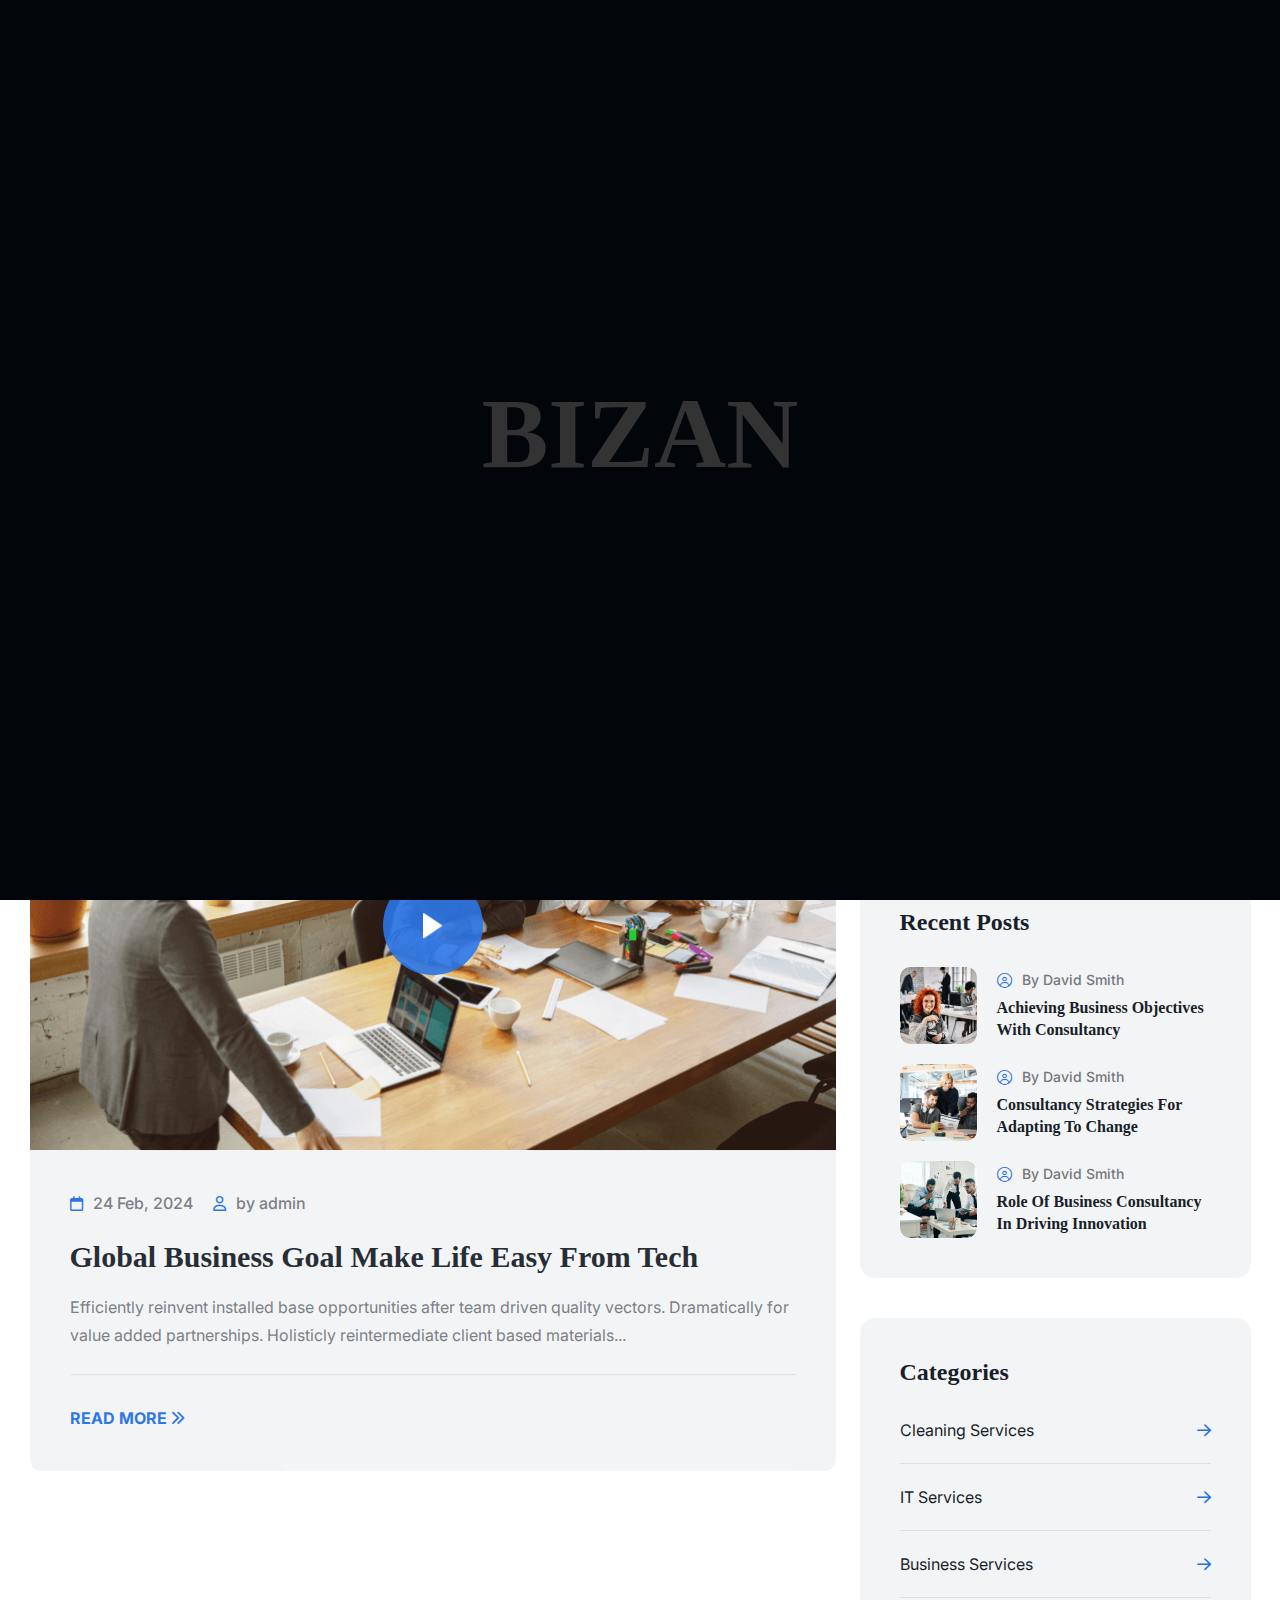
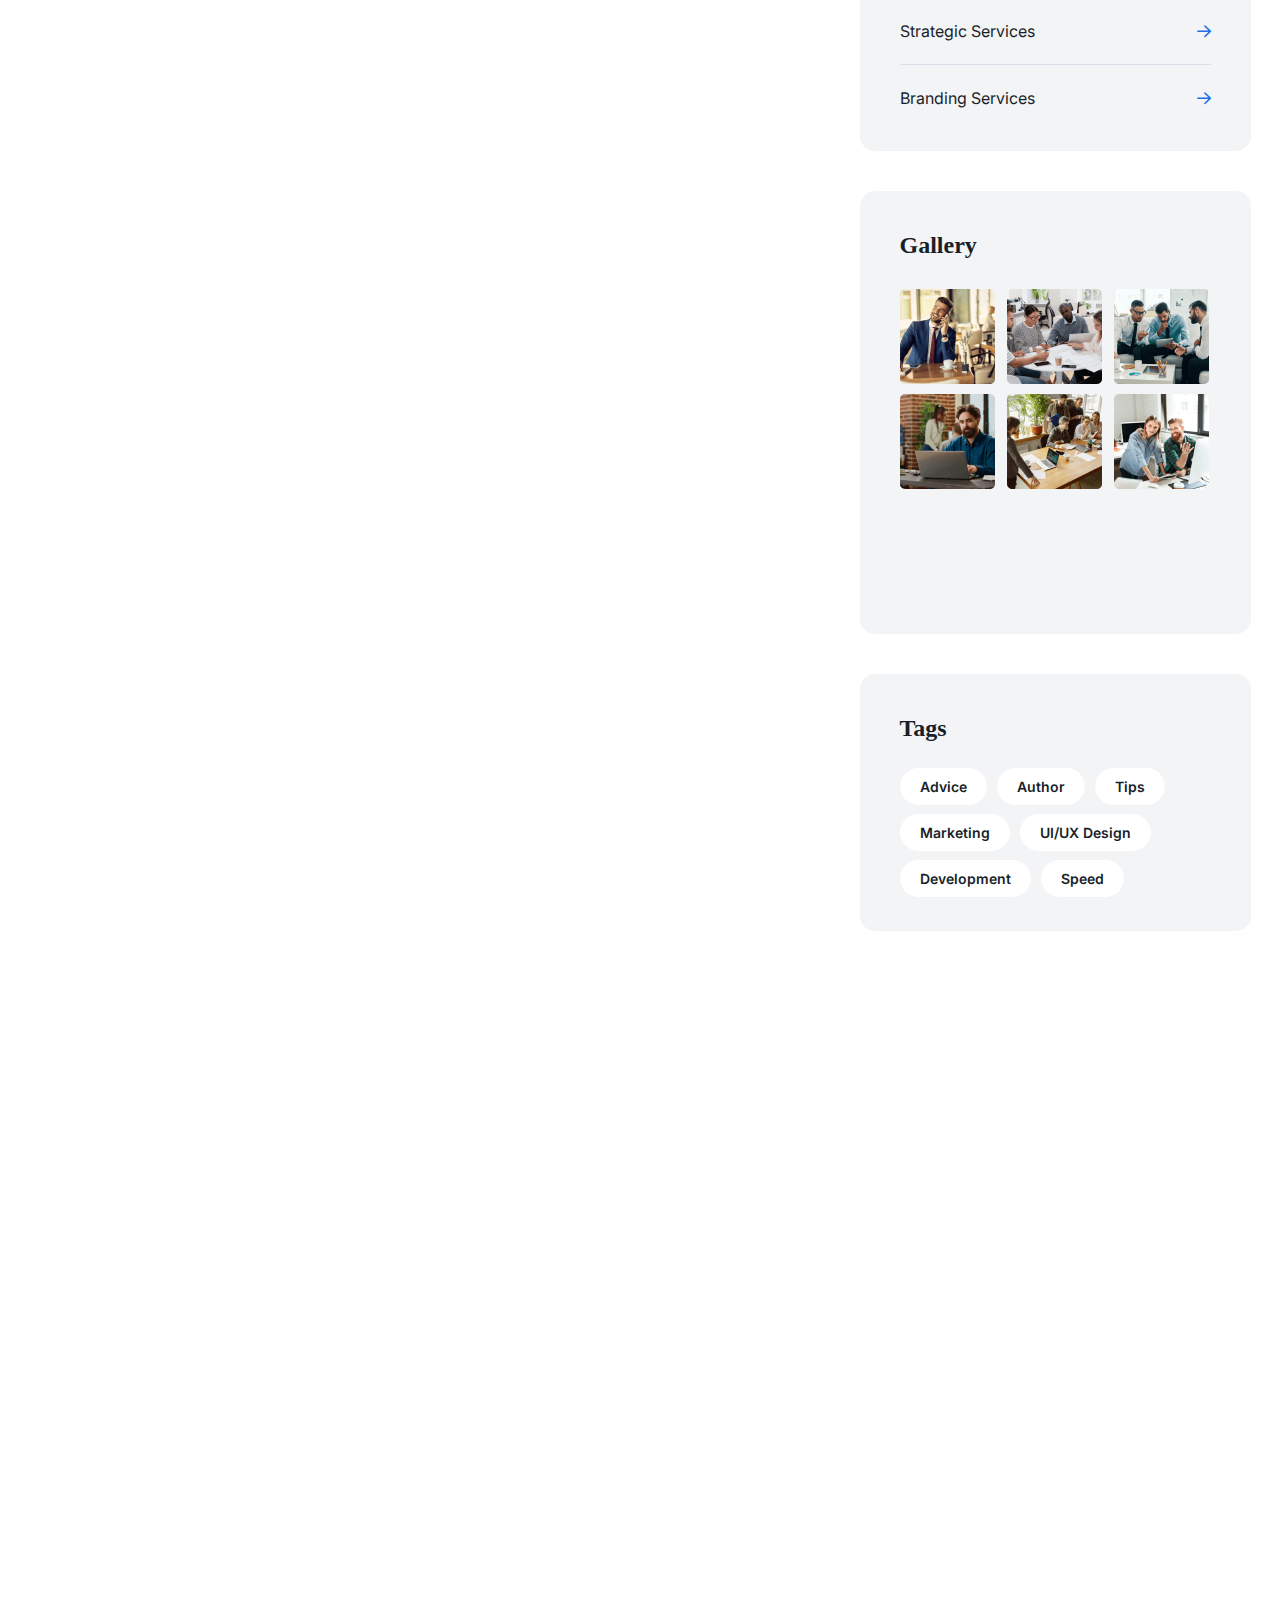
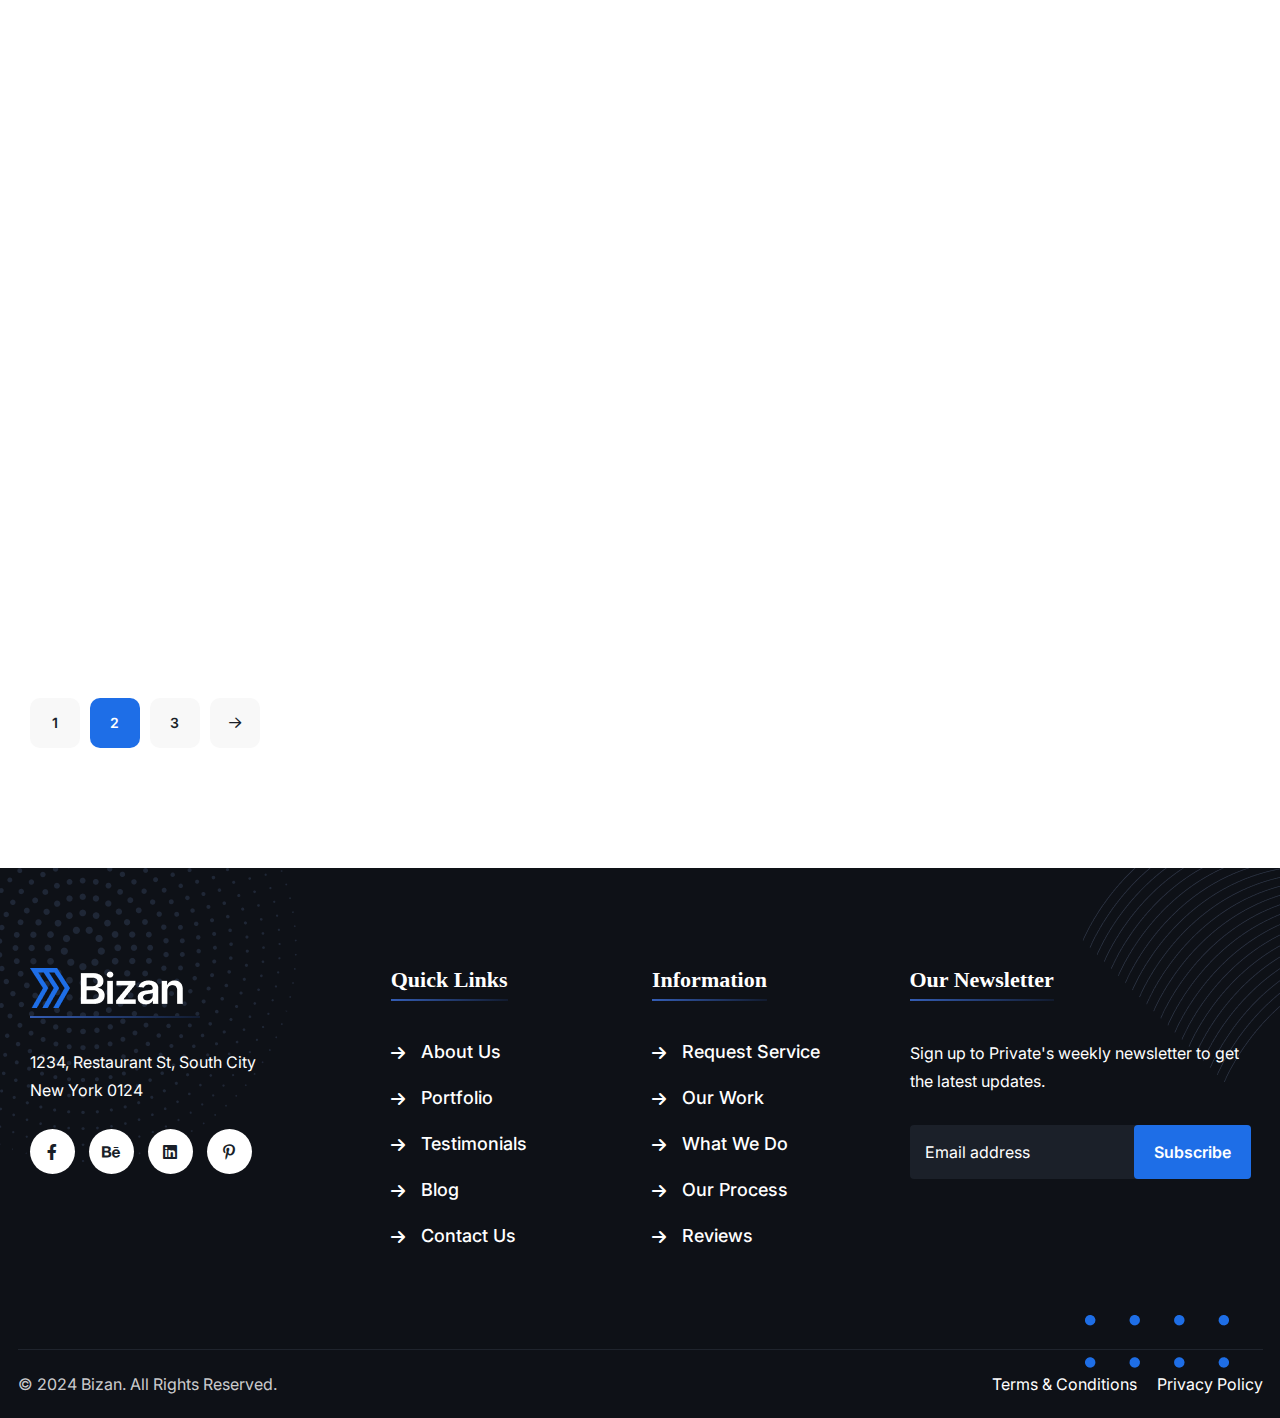
<file: blog-grid-2.html>
<!DOCTYPE html>
<html class="no-js" lang="en">
    
 <head>
        <meta charset="utf-8">
        <meta http-equiv="x-ua-compatible" content="ie=edge">
        <meta name="viewport" content="width=device-width, initial-scale=1">
        <meta name="description" content="">

        <!-- Site Title -->
        <title>Bizan - Business & Finance HTML5 Template</title>

        <!-- Place favicon.ico in the root directory -->
        <link rel="shortcut icon" type="image/x-icon" href="assets/img/favicon.png">

        <!-- CSS here -->
        <link rel="stylesheet" href="assets/css/bootstrap.min.css">
        <link rel="stylesheet" href="assets/css/fontawesome.min.css">
        <link rel="stylesheet" href="assets/css/venobox.min.css">
        <link rel="stylesheet" href="assets/css/animate.min.css">
        <link rel="stylesheet" href="assets/css/keyframe-animation.css">
        <link rel="stylesheet" href="assets/css/daterangepicker.css">
        <link rel="stylesheet" href="assets/css/magnific-popup.css">
        <link rel="stylesheet" href="assets/css/odometer.min.css">
        <link rel="stylesheet" href="assets/css/nice-select.css">
        <link rel="stylesheet" href="assets/css/swiper.min.css">
        <link rel="stylesheet" href="assets/css/slick.min.css">
        <link rel="stylesheet" href="assets/css/main.css">
    </head>

    <body>
        
        <!-- header-area-start -->
        <header class="header sticky-active">
            <div class="top-bar bar-2">
                <div class="container">
                    <div class="top-bar-inner">
                        <div class="top-bar-left">
                            <span>Now Hiring: Are you looking for best consultancy service?</span>
                        </div>
                        <div class="top-bar-left">
                            <span><i class="fa-sharp fa-regular fa-clock"></i>Office Hours: 08:00am-6:00pm</span>
                        </div>
                    </div>
                </div>
            </div>
            <div class="middle-header">
                <div class="container">
                    <div class="middle-header-inner">
                        <div class="header-logo">
                            <div class="shape"></div>
                            <a href="index.html">
                                <img src="assets/img/logo/logo-1.png" alt="logo">
                            </a>
                        </div>
                        <div class="header-items-wrap">
                            <div class="header-item">
                                <div class="icon"><i class="fa-sharp fa-solid fa-phone"></i></div>
                                <div class="content">
                                    <span>Call Us 24/7</span>
                                    <a href="tel:+26921562148">(+269) 2156 2148</a>
                                </div>
                            </div>
                            <div class="header-item">
                                <div class="icon"><i class="fa-sharp fa-solid fa-envelope"></i></div>
                                <div class="content">
                                    <span>Mail For Support</span>
                                    <a href="mailto:info@bizan.com">info@bizan.com</a>
                                </div>
                            </div>
                            <div class="header-item">
                                <div class="icon"><i class="fa-sharp fa-solid fa-location-dot"></i></div>
                                <div class="content">
                                    <span>Office Address</span>
                                    <h4 class="address mb-0">259 HGS, Hotland, USA</h4>
                                </div>
                            </div>
                        </div>
                    </div>
                </div>
            </div>
            <div class="primary-header">
                <div class="container">
                    <div class="primary-header-inner">
                        <div class="header-logo d-lg-none">
                            <a href="index.html">
                                <img src="assets/img/logo/logo-2.png" alt="logo">
                            </a>
                        </div>
                        <div class="header-menu-wrap">
                            <div class="mobile-menu-items">
                                <ul>
                                    <li class="menu-item-has-children">
                                        <a href="index.html">Home</a>
                                        <ul>
                                            <li><a href="index.html">Corporate</a></li>
                                            <li><a href="index-2.html">Insurance</a></li>
                                            <li><a href="index-3.html">Finance</a></li>
                                            <li><a href="index-4.html">Finance 02</a></li>
                                            <li><a href="index-5.html">business-Consulting</a></li>
                                            <li><a href="index-6.html">Finance 03</a></li>
                                        </ul>
                                    </li>
                                    <li class="menu-item-has-children">
                                        <a href="#">Pages</a>
                                        <ul>
                                            <li><a href="about.html">About</a></li>
                                            <li><a href="team.html">Team</a></li>
                                            <li><a href="team-details.html">Team Details</a></li>
                                            <li><a href="project.html">Portfolio</a></li>
                                            <li><a href="project-details.html">Portfolio Details</a></li>
                                            <li><a href="pricing.html">Pricing Plans</a></li>
                                            <li><a href="faq.html">Faq</a></li>
                                            <li><a href="error.html">404 Error</a></li>
                                        </ul>
                                    </li>
                                    <li class="menu-item-has-children">
                                        <a href="service.html">Services</a>
                                        <ul>
                                            <li><a href="service.html">Service</a></li>
                                            <li><a href="service-details.html">Service Details</a></li>
                                        </ul>
                                    </li>
                                    <li class="menu-item-has-children active">
                                        <a href="blog-grid.html">Blog</a>
                                        <ul>
                                            <li><a href="blog-grid.html">Blog Grid</a></li>
                                            <li><a href="blog-grid-2.html">Blog list</a></li>
                                            <li><a href="blog-details.html">Blog Details</a></li>
                                        </ul>
                                    </li>
                                    <li><a href="contact.html">Contact</a></li>
                                </ul>
                            </div>
                        </div>
                        <!-- /.header-menu-wrap -->
                        <div class="header-right-wrap">
                            <div class="header-right">
                                <a href="contact.html" class="header-btn">Book Appointment</a>
                                <div class="search-icon dl-search-icon">
                                    <i class="fa-regular fa-magnifying-glass"></i>
                                </div>
                                <div class="sidebar-icon">
                                    <button class="sidebar-trigger open">
                                        <span></span>
                                        <span></span>
                                        <span></span>
                                    </button>
                                </div>
                            </div>
                            <!-- /.header-right -->
                        </div>
                    </div>
                    <!-- /.primary-header-inner -->
                </div>
            </div>
        </header>
        <!-- /.Main Header -->

        <div id="popup-search-box">
            <div class="box-inner-wrap d-flex align-items-center">
                <form id="form" action="#" method="get" role="search">
                    <input id="popup-search" type="text" name="s" placeholder="Type keywords here...">
                </form>
                <div class="search-close"><i class="fa-sharp fa-regular fa-xmark"></i></div>
            </div>
        </div>
        <!-- /#popup-search-box -->

        <div id="sidebar-area" class="sidebar-area">
            <button class="sidebar-trigger close">
                <svg
                    class="sidebar-close"
                    xmlns="http://www.w3.org/2000/svg"
                    xmlns:xlink="http://www.w3.org/1999/xlink"
                    x="0px"
                    y="0px"
                    width="16px"
                    height="12.7px"
                    viewBox="0 0 16 12.7"
                    style="enable-background: new 0 0 16 12.7"
                    xml:space="preserve"
                >
                    <g>
                        <rect
                            x="0"
                            y="5.4"
                            transform="matrix(0.7071 -0.7071 0.7071 0.7071 -2.1569 7.5208)"
                            width="16"
                            height="2"
                        ></rect>
                        <rect
                            x="0"
                            y="5.4"
                            transform="matrix(0.7071 0.7071 -0.7071 0.7071 6.8431 -3.7929)"
                            width="16"
                            height="2"
                        ></rect>
                    </g>
                </svg>
            </button>
            <div class="side-menu-content">
                <div class="side-menu-logo">
                    <a href="index.html"><img src="assets/img/logo/logo-2.png" alt="logo"></a>
                </div>
                <div class="side-menu-wrap"></div>
                <div class="side-menu-about">
                    <div class="side-menu-header">
                        <h3>About Us</h3>
                    </div>
                    <p>Lorem ipsum dolor sit amet, consectetur adipisicing elit, sed do eiusmod tempor incididunt ut labore et dolore magna aliqua. Ut enim ad minim veniam, quis nostrud nisi ut aliquip ex ea commodo consequat.</p>
                    <a href="contact.html" class="bz-primary-btn">Contact Us</a>
                </div>
                <div class="side-menu-contact">
                    <div class="side-menu-header">
                        <h3>Contact Us</h3>
                    </div>
                    <ul class="side-menu-list">
                        <li>
                            <i class="fas fa-map-marker-alt"></i>
                            <p>Valentin, Street Road 24, New York, </p>
                        </li>
                        <li>
                            <i class="fas fa-phone"></i>
                            <a href="tel:+000123456789">+000 123 (456) 789</a>
                        </li>
                        <li>
                            <i class="fas fa-envelope-open-text"></i>
                            <a href="mailto:runokcontact@gmail.com">bizancontact@gmail.com</a>
                        </li>
                    </ul>
                </div>
                <ul class="side-menu-social">
                    <li class="facebook"><a href="#"><i class="fab fa-facebook-f"></i></a></li>
                    <li class="instagram"><a href="#"><i class="fab fa-instagram"></i></a></li>
                    <li class="behance"><a href="#"><i class="fab fa-behance"></i></a></li>
                    <li class="g-plus"><a href="#"><i class="fab fa-fab fa-google-plus"></i></a></li>
                </ul>
            </div>
        </div>
        <!--/.sidebar-area-->

        <div id="preloader">
            <div class="loading" data-loading-text="Bizan"></div>
        </div>
        <!-- ./ preloader -->

        <section class="page-header">
            <div class="bg-img" data-background="assets/img/bg-img/page-header-bg.jpg"></div>
            <div class="overlay"></div>
            <div class="shapes">
                <div class="shape shape-1"><img src="assets/img/shapes/pager-header-shape-1.png" alt="shape"></div>
                <div class="shape shape-2"><img src="assets/img/shapes/pager-header-shape-2.png" alt="shape"></div>
            </div>
            <div class="container">
                <div class="page-header-content">
                    <h1 class="title">Blog List</h1>
                    <h4 class="sub-title">
                        <span class="home">
                            <a href="index.html">
                                <span>Home</span>
                            </a>
                        </span>
                        <span class="icon">/</span>
                        <span class="inner">
                            <span>Blog List</span>
                        </span>
                    </h4>
                </div>
            </div>
        </section>
        <!-- ./ page-header -->
        
        <section class="blog-section pt-120 pb-120 fade-wrapper">
            <div class="container">
                <div class="row gy-lg-0 gy-5">
                    <div class="col-lg-8 col-md-12">
                        <div class="post-card post-inner fade-top">
                            <div class="post-thumb">
                                <img src="assets/img/blog/blog-inner-1.png" alt="post">
                                <div class="video-btn">
                                    <a
                                        class="video-popup venobox"
                                        data-autoplay="true"
                                        data-vbtype="video"
                                        href="https://youtu.be/Hh3MjLaDNG8?feature=shared">
                                        <div class="play-btn">
                                            <img src="assets/img/icon/about-video-btn.png" alt="img">
                                            <div class="ripple"></div>
                                        </div>
                                    </a>
                                </div>
                            </div>
                            <div class="post-content-wrap">
                                <div class="post-content">
                                    <ul class="post-meta">
                                        <li><i class="fa-regular fa-calendar"></i>24 Feb, 2024</li>
                                        <li><i class="fa-regular fa-user"></i>by admin</li>
                                    </ul>
                                    <h3 class="title"><a href="blog-details.html">Global Business Goal Make Life Easy From Tech</a></h3>
                                    <p>Efficiently reinvent installed base opportunities after team driven quality vectors. Dramatically for value added partnerships. Holisticly reintermediate client based materials...</p>
                                </div>
                                <div class="post-bottom">
                                    <a class="read-more" href="blog-details.html">Read More<i class="fa-solid fa-chevrons-right"></i></a>
                                </div>
                            </div>
                        </div>
                        <div class="post-card post-inner fade-top">
                            <div class="post-thumb">
                                <div class="post-thumb-carousel swiper">
                                    <div class="swiper-wrapper">
                                        <div class="swiper-slide">
                                            <div class="post-thumb">
                                                <img src="assets/img/blog/blog-inner-2.png" alt="post">
                                            </div>
                                        </div>
                                        <div class="swiper-slide">
                                            <div class="post-thumb">
                                                <img src="assets/img/blog/blog-inner-4.png" alt="post">
                                            </div>
                                        </div>
                                    </div>
                                    <!-- Carousel Arrows -->
                                    <div class="swiper-arrow">
                                        <div class="swiper-nav swiper-prev"><i class="fa-regular fa-chevron-left"></i></div>
                                        <div class="swiper-nav swiper-next"><i class="fa-regular fa-chevron-right"></i></div>
                                    </div>
                                </div>
                            </div>
                            <div class="post-content-wrap">
                                <div class="post-content">
                                    <ul class="post-meta">
                                        <li><i class="fa-regular fa-calendar"></i>24 Feb, 2024</li>
                                        <li><i class="fa-regular fa-user"></i>by admin</li>
                                    </ul>
                                    <h3 class="title"><a href="blog-details.html">Role of Business Consultancy in Driving Innovation</a></h3>
                                    <p>Efficiently reinvent installed base opportunities after team driven quality vectors. Dramatically for value added partnerships. Holisticly reintermediate client based materials...</p>
                                </div>
                                <div class="post-bottom">
                                    <a class="read-more" href="blog-details.html">Read More<i class="fa-solid fa-chevrons-right"></i></a>
                                </div>
                            </div>
                        </div>
                        <div class="post-card post-inner fade-top">
                            <div class="post-thumb">
                                <img src="assets/img/blog/blog-inner-3.png" alt="post">
                            </div>
                            <div class="post-content-wrap">
                                <div class="post-content">
                                    <ul class="post-meta">
                                        <li><i class="fa-regular fa-calendar"></i>24 Feb, 2024</li>
                                        <li><i class="fa-regular fa-user"></i>by admin</li>
                                    </ul>
                                    <h3 class="title"><a href="blog-details.html">Efficiency with Business Consultancy Solutions</a></h3>
                                    <p>Efficiently reinvent installed base opportunities after team driven quality vectors. Dramatically for value added partnerships. Holisticly reintermediate client based materials...</p>
                                </div>
                                <div class="post-bottom">
                                    <a class="read-more" href="blog-details.html">Read More<i class="fa-solid fa-chevrons-right"></i></a>
                                </div>
                            </div>
                        </div>
                        <div class="post-card post-inner fade-top">
                            <div class="post-thumb">
                                <img src="assets/img/blog/blog-inner-4.png" alt="post">
                            </div>
                            <div class="post-content-wrap">
                                <div class="post-content">
                                    <ul class="post-meta">
                                        <li><i class="fa-regular fa-calendar"></i>24 Feb, 2024</li>
                                        <li><i class="fa-regular fa-user"></i>by admin</li>
                                    </ul>
                                    <h3 class="title"><a href="blog-details.html">Consultancy as a Catalyst for Organizational</a></h3>
                                    <p>Efficiently reinvent installed base opportunities after team driven quality vectors. Dramatically for value added partnerships. Holisticly reintermediate client based materials...</p>
                                </div>
                                <div class="post-bottom">
                                    <a class="read-more" href="blog-details.html">Read More<i class="fa-solid fa-chevrons-right"></i></a>
                                </div>
                            </div>
                        </div>
                        <ul class="pagination-wrap mt-20">
                            <li><a href="#">1</a></li>
                            <li><a href="#" class="active">2</a></li>
                            <li><a href="#">3</a></li>
                            <li><a href="#"><i class="fa-sharp fa-regular fa-arrow-right"></i></a></li>
                        </ul>
                    </div>
                    <div class="col-lg-4 col-md-12">
                        <div class="sidebar-widget">
                            <div class="search-form">
                                <form action="https://html.rrdevs.net/bizan/contact.php" class="search-form">
                                    <input type="text" class="form-control" placeholder="Enter Keyword">
                                </form>
                                <button class="search-btn" type="button">
                                    <i class="fa-regular fa-magnifying-glass"></i>
                                </button>
                            </div>
                        </div>
                        <div class="sidebar-widget">
                            <h3 class="widget-title">Recent Posts</h3>
                            <div class="sidebar-post">
                                <img src="assets/img/blog/sidebar-thumb-1.png" alt="post">
                                <div class="post-content">
                                    <ul class="post-meta">
                                        <li><i class="fa-light fa-circle-user"></i>by David Smith</li>
                                    </ul>
                                    <h3 class="title"><a href="#">Achieving Business Objectives
                                        with Consultancy</a></h3>
                                </div>
                            </div>
                            <div class="sidebar-post">
                                <img src="assets/img/blog/sidebar-thumb-2.png" alt="post">
                                <div class="post-content">
                                    <ul class="post-meta">
                                        <li><i class="fa-light fa-circle-user"></i>by David Smith</li>
                                    </ul>
                                    <h3 class="title"><a href="#">Consultancy Strategies for Adapting to Change</a></h3>
                                </div>
                            </div>
                            <div class="sidebar-post">
                                <img src="assets/img/blog/sidebar-thumb-3.png" alt="post">
                                <div class="post-content">
                                    <ul class="post-meta">
                                        <li><i class="fa-light fa-circle-user"></i>by David Smith</li>
                                    </ul>
                                    <h3 class="title"><a href="#">Role of Business Consultancy in Driving Innovation
                                    </a></h3>
                                </div>
                            </div>
                        </div>
                        <div class="sidebar-widget">
                            <h3 class="widget-title">Categories</h3>
                            <ul class="category-list">
                                <li class="active"><a href="#">Cleaning Services <i class="fa-sharp fa-regular fa-arrow-right"></i></a></li>
                                <li><a href="#">IT Services <i class="fa-sharp fa-regular fa-arrow-right"></i></a></li>
                                <li><a href="#">Business Services <i class="fa-sharp fa-regular fa-arrow-right"></i></a></li>
                                <li><a href="#">Strategic Services <i class="fa-sharp fa-regular fa-arrow-right"></i></a></li>
                                <li><a href="#">Branding Services <i class="fa-sharp fa-regular fa-arrow-right"></i></a></li>
                            </ul>
                        </div>
                        <div class="sidebar-widget">
                            <h3 class="widget-title">Gallery</h3>
                            <div class="blog-gallery-wrap">
                                <div class="gallary-img">
                                    <a href="assets/img/blog/blog-inner-1.png" class="img-popup venobox"><img src="assets/img/blog/blog-gallery-1.png" alt="img"></a>
                                </div>
                                <div class="gallary-img">
                                    <a href="assets/img/blog/blog-inner-2.png" class="img-popup venobox"><img src="assets/img/blog/blog-gallery-2.png" alt="img"></a>
                                </div>
                                <div class="gallary-img">
                                    <a href="assets/img/blog/blog-inner-3.png" class="img-popup venobox"><img src="assets/img/blog/blog-gallery-3.png" alt="img"></a>
                                </div>
                                <div class="gallary-img">
                                    <a href="assets/img/blog/blog-inner-4.png" class="img-popup venobox"><img src="assets/img/blog/blog-gallery-4.png" alt="img"></a>
                                </div>
                                <div class="gallary-img">
                                    <a href="assets/img/blog/blog-inner-1.png" class="img-popup venobox"><img src="assets/img/blog/blog-gallery-5.png" alt="img"></a>
                                </div>
                                <div class="gallary-img">
                                    <a href="assets/img/blog/blog-inner-2.png" class="img-popup venobox"><img src="assets/img/blog/blog-gallery-6.png" alt="img"></a>
                                </div>
                            </div>
                        </div>
                        <div class="sidebar-widget sticky-widget">
                            <h3 class="widget-title">Tags</h3>
                            <ul class="tags">
                                <li><a href="#">Advice</a></li>
                                <li><a href="#">Author</a></li>
                                <li><a href="#">Tips</a></li>
                                <li><a href="#">Marketing</a></li>
                                <li><a href="#">UI/UX Design</a></li>
                                <li><a href="#">Development</a></li>
                                <li><a href="#">Speed</a></li>
                            </ul>
                        </div>
                    </div>
                </div>
            </div>
        </section>
        <!-- ./ blog-section -->

        <footer class="footer-section footer-2 overflow-hidden">
            <div class="shapes">
                <div class="shape shape-1"><img src="assets/img/shapes/footer-shape-1.png" alt="footer"></div>
                <div class="shape shape-2"><img src="assets/img/shapes/footer-shape-2.png" alt="footer"></div>
                <div class="shape shape-3"><img src="assets/img/shapes/footer-shape-3.png" alt="footer"></div>
            </div>
            <div class="container">
                <div class="row footer-wrap">
                    <div class="col-lg-3 col-md-6">
                        <div class="footer-widget">
                            <div class="widget-header">
                                <div class="footer-logo">
                                    <a href="index.html"><img src="assets/img/logo/logo-5.png" alt="img"></a>
                                </div>
                            </div>
                            <p>1234, Restaurant St, South City <br>New York 0124</p>
                            <ul class="footer-social">
                                <li><a href="#"><i class="fa-brands fa-facebook-f"></i></a></li>
                                <li><a href="#"><i class="fa-brands fa-behance"></i></a></li>
                                <li><a href="#"><i class="fa-brands fa-linkedin"></i></a></li>
                                <li><a href="#"><i class="fa-brands fa-pinterest-p"></i></a></li>
                            </ul>
                        </div>
                    </div>
                    <div class="col-lg-3 col-md-6">
                        <div class="footer-widget widget-space">
                            <div class="widget-header">
                                <h3 class="widget-title">Quick Links</h3>
                            </div>
                            <ul class="footer-list">
                                <li><a href="#">About Us</a></li>
                                <li><a href="#">Portfolio</a></li>
                                <li><a href="#">Testimonials</a></li>
                                <li><a href="#">Blog</a></li>
                                <li><a href="#">Contact Us</a></li>
                            </ul>
                        </div>
                    </div>
                    <div class="col-lg-2 col-md-6">
                        <div class="footer-widget">
                            <div class="widget-header">
                                <h3 class="widget-title">Information</h3>
                            </div>
                            <ul class="footer-list">
                                <li><a href="#">Request Service</a></li>
                                <li><a href="#">Our Work</a></li>
                                <li><a href="#">What We Do</a></li>
                                <li><a href="#">Our Process</a></li>
                                <li><a href="#">Reviews</a></li>
                            </ul>
                        </div>
                    </div>
                    <div class="col-lg-4 col-md-6">
                        <div class="footer-widget widget-space">
                            <div class="widget-header">
                                <h3 class="widget-title">Our Newsletter</h3>
                            </div>
                            <p>Sign up to Private's weekly newsletter to get the latest updates.</p>
                            <div class="footer-form form-2 mb-20">
                                <form action="#" class="rr-subscribe-form">
                                    <input class="form-control" type="email" name="email" placeholder="Email address">
                                    <input type="hidden" name="action" value="mailchimpsubscribe">
                                    <button class="submit">Subscribe</button>
                                </form>
                            </div>
                        </div>
                    </div>
                </div>
            </div>
            <div class="copyright-area area-2">
                <div class="container">
                    <div class="row copyright-content">
                        <div class="col-md-6">
                            <p>© 2024 Bizan. All Rights Reserved.</p>
                        </div>
                        <div class="col-md-6">
                            <ul class="copy-list">
                                <li><a href="#">Terms & Conditions</a></li>
                                <li><a href="#">Privacy Policy</a></li>
                            </ul>
                        </div>
                    </div>
                </div>
            </div>
        </footer>
        <!-- ./ footer-section -->

        <div id="scroll-percentage"><span id="scroll-percentage-value"></span></div>
        <!--scrollup-->

        <!-- JS here -->
        <script src="assets/js/vendor/jquary-3.6.0.min.js"></script>
        <script src="assets/js/vendor/bootstrap-bundle.js"></script>
        <script src="assets/js/vendor/imagesloaded-pkgd.js"></script>
        <script src="assets/js/vendor/waypoints.min.js"></script>
        <script src="assets/js/vendor/venobox.min.js"></script>
        <script src="assets/js/vendor/odometer.min.js"></script>
        <script src="assets/js/vendor/meanmenu.js"></script>
        <script src="assets/js/vendor/smooth-scroll.js"></script>
        <script src="assets/js/vendor/jquery.isotope.js"></script>
        <script src="assets/js/vendor/magnific-popup.min.js"></script>
        <script src="assets/js/vendor/wow.min.js"></script>
        <script src="assets/js/vendor/swiper.min.js"></script>
        <script src="assets/js/vendor/slick.min.js"></script>
        <script src="assets/js/vendor/moment.min.js"></script>
        <script src="assets/js/vendor/daterangepicker.min.js"></script>
        <script src="assets/js/vendor/split-type.min.js"></script>
        <script src="assets/js/vendor/gsap.min.js"></script>
        <script src="assets/js/vendor/scroll-trigger.min.js"></script>
        <script src="assets/js/vendor/nice-select.js"></script>
        <script src="assets/js/contact.js"></script>
        <script src="assets/js/main.js"></script>
    </body>

 </html>
</file>
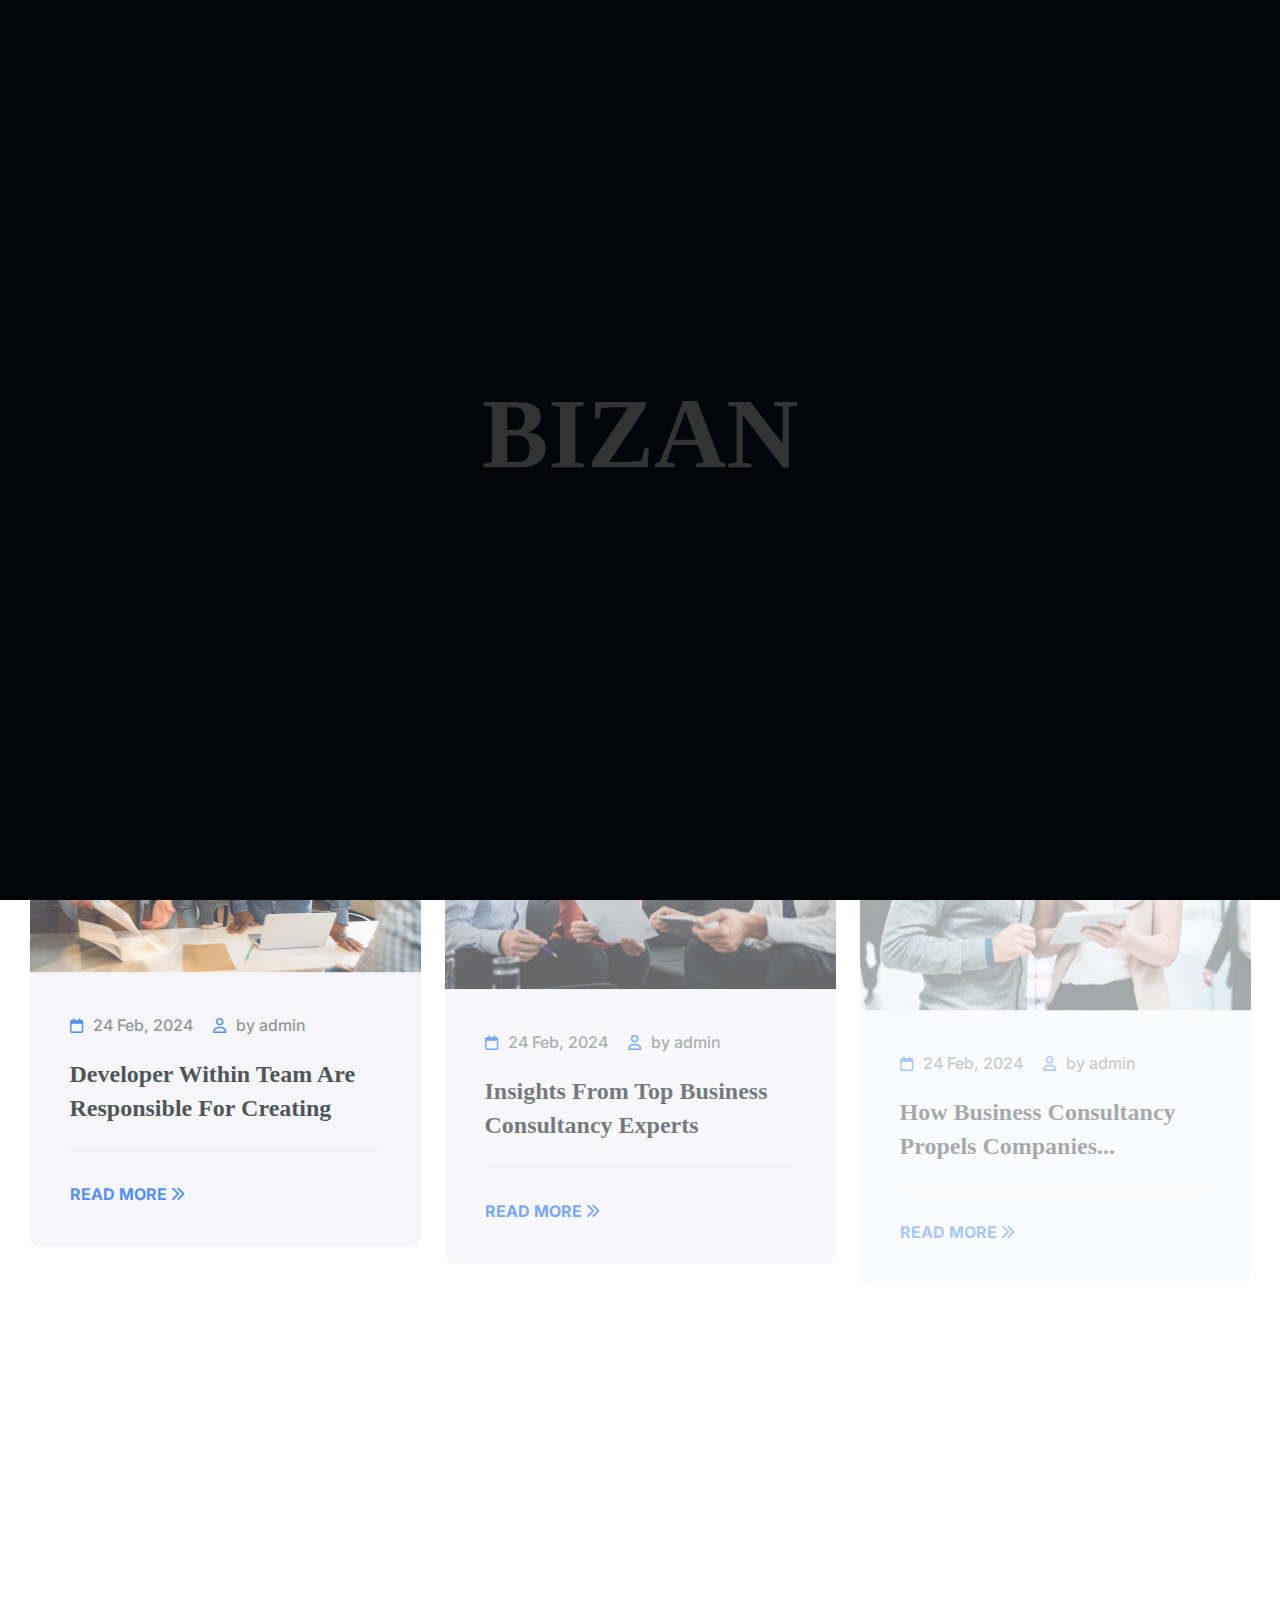
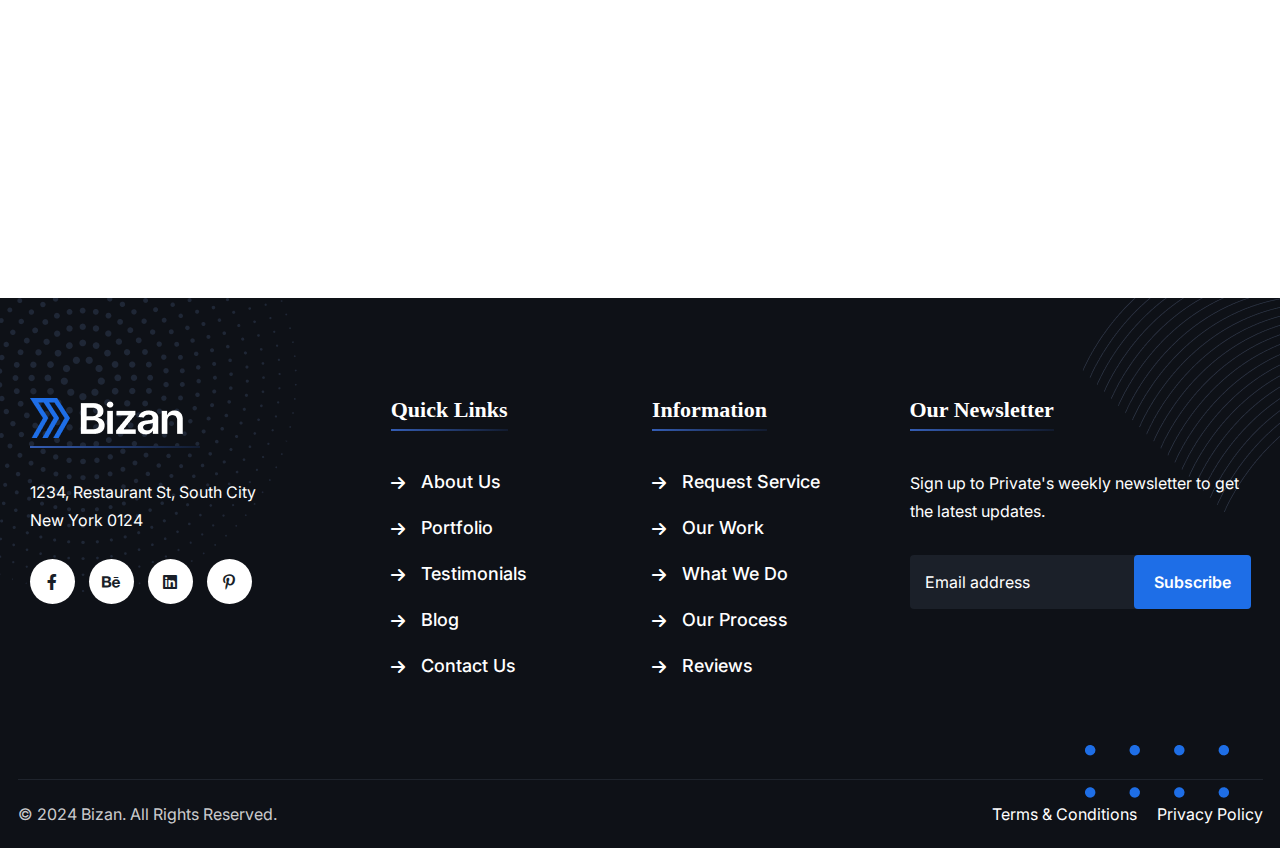
<file: blog-grid.html>
<!DOCTYPE html>
<html class="no-js" lang="en">
    
 <head>
        <meta charset="utf-8">
        <meta http-equiv="x-ua-compatible" content="ie=edge">
        <meta name="viewport" content="width=device-width, initial-scale=1">
        <meta name="description" content="">

        <!-- Site Title -->
        <title>Bizan - Business & Finance HTML5 Template</title>

        <!-- Place favicon.ico in the root directory -->
        <link rel="shortcut icon" type="image/x-icon" href="assets/img/favicon.png">

        <!-- CSS here -->
        <link rel="stylesheet" href="assets/css/bootstrap.min.css">
        <link rel="stylesheet" href="assets/css/fontawesome.min.css">
        <link rel="stylesheet" href="assets/css/venobox.min.css">
        <link rel="stylesheet" href="assets/css/animate.min.css">
        <link rel="stylesheet" href="assets/css/keyframe-animation.css">
        <link rel="stylesheet" href="assets/css/daterangepicker.css">
        <link rel="stylesheet" href="assets/css/magnific-popup.css">
        <link rel="stylesheet" href="assets/css/odometer.min.css">
        <link rel="stylesheet" href="assets/css/nice-select.css">
        <link rel="stylesheet" href="assets/css/swiper.min.css">
        <link rel="stylesheet" href="assets/css/slick.min.css">
        <link rel="stylesheet" href="assets/css/main.css">
    </head>

    <body>
        
        <!-- header-area-start -->
        <header class="header sticky-active">
            <div class="top-bar bar-2">
                <div class="container">
                    <div class="top-bar-inner">
                        <div class="top-bar-left">
                            <span>Now Hiring: Are you looking for best consultancy service?</span>
                        </div>
                        <div class="top-bar-left">
                            <span><i class="fa-sharp fa-regular fa-clock"></i>Office Hours: 08:00am-6:00pm</span>
                        </div>
                    </div>
                </div>
            </div>
            <div class="middle-header">
                <div class="container">
                    <div class="middle-header-inner">
                        <div class="header-logo">
                            <div class="shape"></div>
                            <a href="index.html">
                                <img src="assets/img/logo/logo-1.png" alt="logo">
                            </a>
                        </div>
                        <div class="header-items-wrap">
                            <div class="header-item">
                                <div class="icon"><i class="fa-sharp fa-solid fa-phone"></i></div>
                                <div class="content">
                                    <span>Call Us 24/7</span>
                                    <a href="tel:+26921562148">(+269) 2156 2148</a>
                                </div>
                            </div>
                            <div class="header-item">
                                <div class="icon"><i class="fa-sharp fa-solid fa-envelope"></i></div>
                                <div class="content">
                                    <span>Mail For Support</span>
                                    <a href="mailto:info@bizan.com">info@bizan.com</a>
                                </div>
                            </div>
                            <div class="header-item">
                                <div class="icon"><i class="fa-sharp fa-solid fa-location-dot"></i></div>
                                <div class="content">
                                    <span>Office Address</span>
                                    <h4 class="address mb-0">259 HGS, Hotland, USA</h4>
                                </div>
                            </div>
                        </div>
                    </div>
                </div>
            </div>
            <div class="primary-header">
                <div class="container">
                    <div class="primary-header-inner">
                        <div class="header-logo d-lg-none">
                            <a href="index.html">
                                <img src="assets/img/logo/logo-2.png" alt="logo">
                            </a>
                        </div>
                        <div class="header-menu-wrap">
                            <div class="mobile-menu-items">
                                <ul>
                                    <li class="menu-item-has-children">
                                        <a href="index.html">Home</a>
                                        <ul>
                                            <li><a href="index.html">Corporate</a></li>
                                            <li><a href="index-2.html">Insurance</a></li>
                                            <li><a href="index-3.html">Finance</a></li>
                                            <li><a href="index-4.html">Finance 02</a></li>
                                            <li><a href="index-5.html">business-Consulting</a></li>
                                            <li><a href="index-6.html">Finance 03</a></li>
                                        </ul>
                                    </li>
                                    <li class="menu-item-has-children">
                                        <a href="#">Pages</a>
                                        <ul>
                                            <li><a href="about.html">About</a></li>
                                            <li><a href="team.html">Team</a></li>
                                            <li><a href="team-details.html">Team Details</a></li>
                                            <li><a href="project.html">Portfolio</a></li>
                                            <li><a href="project-details.html">Portfolio Details</a></li>
                                            <li><a href="pricing.html">Pricing Plans</a></li>
                                            <li><a href="faq.html">Faq</a></li>
                                            <li><a href="error.html">404 Error</a></li>
                                        </ul>
                                    </li>
                                    <li class="menu-item-has-children">
                                        <a href="service.html">Services</a>
                                        <ul>
                                            <li><a href="service.html">Service</a></li>
                                            <li><a href="service-details.html">Service Details</a></li>
                                        </ul>
                                    </li>
                                    <li class="menu-item-has-children active">
                                        <a href="blog-grid.html">Blog</a>
                                        <ul>
                                            <li><a href="blog-grid.html">Blog Grid</a></li>
                                            <li><a href="blog-grid-2.html">Blog list</a></li>
                                            <li><a href="blog-details.html">Blog Details</a></li>
                                        </ul>
                                    </li>
                                    <li><a href="contact.html">Contact</a></li>
                                </ul>
                            </div>
                        </div>
                        <!-- /.header-menu-wrap -->
                        <div class="header-right-wrap">
                            <div class="header-right">
                                <a href="contact.html" class="header-btn">Book Appointment</a>
                                <div class="search-icon dl-search-icon">
                                    <i class="fa-regular fa-magnifying-glass"></i>
                                </div>
                                <div class="sidebar-icon">
                                    <button class="sidebar-trigger open">
                                        <span></span>
                                        <span></span>
                                        <span></span>
                                    </button>
                                </div>
                            </div>
                            <!-- /.header-right -->
                        </div>
                    </div>
                    <!-- /.primary-header-inner -->
                </div>
            </div>
        </header>
        <!-- /.Main Header -->

        <div id="popup-search-box">
            <div class="box-inner-wrap d-flex align-items-center">
                <form id="form" action="#" method="get" role="search">
                    <input id="popup-search" type="text" name="s" placeholder="Type keywords here...">
                </form>
                <div class="search-close"><i class="fa-sharp fa-regular fa-xmark"></i></div>
            </div>
        </div>
        <!-- /#popup-search-box -->

        <div id="sidebar-area" class="sidebar-area">
            <button class="sidebar-trigger close">
                <svg
                    class="sidebar-close"
                    xmlns="http://www.w3.org/2000/svg"
                    xmlns:xlink="http://www.w3.org/1999/xlink"
                    x="0px"
                    y="0px"
                    width="16px"
                    height="12.7px"
                    viewBox="0 0 16 12.7"
                    style="enable-background: new 0 0 16 12.7"
                    xml:space="preserve"
                >
                    <g>
                        <rect
                            x="0"
                            y="5.4"
                            transform="matrix(0.7071 -0.7071 0.7071 0.7071 -2.1569 7.5208)"
                            width="16"
                            height="2"
                        ></rect>
                        <rect
                            x="0"
                            y="5.4"
                            transform="matrix(0.7071 0.7071 -0.7071 0.7071 6.8431 -3.7929)"
                            width="16"
                            height="2"
                        ></rect>
                    </g>
                </svg>
            </button>
            <div class="side-menu-content">
                <div class="side-menu-logo">
                    <a href="index.html"><img src="assets/img/logo/logo-2.png" alt="logo"></a>
                </div>
                <div class="side-menu-wrap"></div>
                <div class="side-menu-about">
                    <div class="side-menu-header">
                        <h3>About Us</h3>
                    </div>
                    <p>Lorem ipsum dolor sit amet, consectetur adipisicing elit, sed do eiusmod tempor incididunt ut labore et dolore magna aliqua. Ut enim ad minim veniam, quis nostrud nisi ut aliquip ex ea commodo consequat.</p>
                    <a href="contact.html" class="bz-primary-btn">Contact Us</a>
                </div>
                <div class="side-menu-contact">
                    <div class="side-menu-header">
                        <h3>Contact Us</h3>
                    </div>
                    <ul class="side-menu-list">
                        <li>
                            <i class="fas fa-map-marker-alt"></i>
                            <p>Valentin, Street Road 24, New York, </p>
                        </li>
                        <li>
                            <i class="fas fa-phone"></i>
                            <a href="tel:+000123456789">+000 123 (456) 789</a>
                        </li>
                        <li>
                            <i class="fas fa-envelope-open-text"></i>
                            <a href="mailto:runokcontact@gmail.com">bizancontact@gmail.com</a>
                        </li>
                    </ul>
                </div>
                <ul class="side-menu-social">
                    <li class="facebook"><a href="#"><i class="fab fa-facebook-f"></i></a></li>
                    <li class="instagram"><a href="#"><i class="fab fa-instagram"></i></a></li>
                    <li class="behance"><a href="#"><i class="fab fa-behance"></i></a></li>
                    <li class="g-plus"><a href="#"><i class="fab fa-fab fa-google-plus"></i></a></li>
                </ul>
            </div>
        </div>
        <!--/.sidebar-area-->

        <div id="preloader">
            <div class="loading" data-loading-text="Bizan"></div>
        </div>
        <!-- ./ preloader -->

        <section class="page-header">
            <div class="bg-img" data-background="assets/img/bg-img/page-header-bg.jpg"></div>
            <div class="overlay"></div>
            <div class="shapes">
                <div class="shape shape-1"><img src="assets/img/shapes/pager-header-shape-1.png" alt="shape"></div>
                <div class="shape shape-2"><img src="assets/img/shapes/pager-header-shape-2.png" alt="shape"></div>
            </div>
            <div class="container">
                <div class="page-header-content">
                    <h1 class="title">Blog Grid</h1>
                    <h4 class="sub-title">
                        <span class="home">
                            <a href="index.html">
                                <span>Home</span>
                            </a>
                        </span>
                        <span class="icon">/</span>
                        <span class="inner">
                            <span>Blog Grid</span>
                        </span>
                    </h4>
                </div>
            </div>
        </section>
        <!-- ./ page-header -->
        
        <section class="blog-section pt-120 pb-120 fade-wrapper">
            <div class="container">
                <div class="row gy-4 justify-content-center">
                    <div class="col-lg-4 col-md-6">
                        <div class="post-card fade-top">
                            <div class="post-thumb">
                                <img src="assets/img/blog/post-1.jpg" alt="post">
                            </div>
                            <div class="post-content-wrap">
                                <div class="post-content">
                                    <ul class="post-meta">
                                        <li><i class="fa-regular fa-calendar"></i>24 Feb, 2024</li>
                                        <li><i class="fa-regular fa-user"></i>by admin</li>
                                    </ul>
                                    <h3 class="title"><a href="blog-details.html">Developer within team are
                                        responsible for creating</a></h3>
                                </div>
                                <div class="post-bottom">
                                    <a class="read-more" href="blog-details.html">Read More<i class="fa-solid fa-chevrons-right"></i></a>
                                </div>
                            </div>
                        </div>
                    </div>
                    <div class="col-lg-4 col-md-6">
                        <div class="post-card fade-top">
                            <div class="post-thumb">
                                <img src="assets/img/blog/post-4.jpg" alt="post">
                            </div>
                            <div class="post-content-wrap">
                                <div class="post-content">
                                    <ul class="post-meta">
                                        <li><i class="fa-regular fa-calendar"></i>24 Feb, 2024</li>
                                        <li><i class="fa-regular fa-user"></i>by admin</li>
                                    </ul>
                                    <h3 class="title"><a href="blog-details.html">Insights from Top Business Consultancy Experts</a></h3>
                                </div>
                                <div class="post-bottom">
                                    <a class="read-more" href="blog-details.html">Read More<i class="fa-solid fa-chevrons-right"></i></a>
                                </div>
                            </div>
                        </div>
                    </div>
                    <div class="col-lg-4 col-md-6">
                        <div class="post-card fade-top">
                            <div class="post-thumb">
                                <img src="assets/img/blog/post-5.jpg" alt="post">
                            </div>
                            <div class="post-content-wrap">
                                <div class="post-content">
                                    <ul class="post-meta">
                                        <li><i class="fa-regular fa-calendar"></i>24 Feb, 2024</li>
                                        <li><i class="fa-regular fa-user"></i>by admin</li>
                                    </ul>
                                    <h3 class="title"><a href="blog-details.html">How Business Consultancy Propels Companies...</a></h3>
                                </div>
                                <div class="post-bottom">
                                    <a class="read-more" href="blog-details.html">Read More<i class="fa-solid fa-chevrons-right"></i></a>
                                </div>
                            </div>
                        </div>
                    </div>
                    <div class="col-lg-4 col-md-6">
                        <div class="post-card fade-top">
                            <div class="post-thumb">
                                <img src="assets/img/blog/post-2.jpg" alt="post">
                            </div>
                            <div class="post-content-wrap">
                                <div class="post-content">
                                    <ul class="post-meta">
                                        <li><i class="fa-regular fa-calendar"></i>24 Feb, 2024</li>
                                        <li><i class="fa-regular fa-user"></i>by admin</li>
                                    </ul>
                                    <h3 class="title"><a href="blog-details.html">Harnessing the Power of Business Consultancy...</a></h3>
                                </div>
                                <div class="post-bottom">
                                    <a class="read-more" href="blog-details.html">Read More<i class="fa-solid fa-chevrons-right"></i></a>
                                </div>
                            </div>
                        </div>
                    </div>
                    <div class="col-lg-4 col-md-6">
                        <div class="post-card fade-top">
                            <div class="post-thumb">
                                <img src="assets/img/blog/post-3.jpg" alt="post">
                            </div>
                            <div class="post-content-wrap">
                                <div class="post-content">
                                    <ul class="post-meta">
                                        <li><i class="fa-regular fa-calendar"></i>24 Feb, 2024</li>
                                        <li><i class="fa-regular fa-user"></i>by admin</li>
                                    </ul>
                                    <h3 class="title"><a href="blog-details.html">Business Consultancy to Stay Ahead of the...</a></h3>
                                </div>
                                <div class="post-bottom">
                                    <a class="read-more" href="blog-details.html">Read More<i class="fa-solid fa-chevrons-right"></i></a>
                                </div>
                            </div>
                        </div>
                    </div>
                    <div class="col-lg-4 col-md-6">
                        <div class="post-card fade-top">
                            <div class="post-thumb">
                                <img src="assets/img/blog/post-6.png" alt="post">
                            </div>
                            <div class="post-content-wrap">
                                <div class="post-content">
                                    <ul class="post-meta">
                                        <li><i class="fa-regular fa-calendar"></i>24 Feb, 2024</li>
                                        <li><i class="fa-regular fa-user"></i>by admin</li>
                                    </ul>
                                    <h3 class="title"><a href="blog-details.html">Maximizing Performance with Tailored Business...</a></h3>
                                </div>
                                <div class="post-bottom">
                                    <a class="read-more" href="blog-details.html">Read More<i class="fa-solid fa-chevrons-right"></i></a>
                                </div>
                            </div>
                        </div>
                    </div>
                </div>
            </div>
        </section>
        <!-- ./ blog-section -->
        
        <footer class="footer-section footer-2 overflow-hidden">
            <div class="shapes">
                <div class="shape shape-1"><img src="assets/img/shapes/footer-shape-1.png" alt="footer"></div>
                <div class="shape shape-2"><img src="assets/img/shapes/footer-shape-2.png" alt="footer"></div>
                <div class="shape shape-3"><img src="assets/img/shapes/footer-shape-3.png" alt="footer"></div>
            </div>
            <div class="container">
                <div class="row footer-wrap">
                    <div class="col-lg-3 col-md-6">
                        <div class="footer-widget">
                            <div class="widget-header">
                                <div class="footer-logo">
                                    <a href="index.html"><img src="assets/img/logo/logo-5.png" alt="img"></a>
                                </div>
                            </div>
                            <p>1234, Restaurant St, South City <br>New York 0124</p>
                            <ul class="footer-social">
                                <li><a href="#"><i class="fa-brands fa-facebook-f"></i></a></li>
                                <li><a href="#"><i class="fa-brands fa-behance"></i></a></li>
                                <li><a href="#"><i class="fa-brands fa-linkedin"></i></a></li>
                                <li><a href="#"><i class="fa-brands fa-pinterest-p"></i></a></li>
                            </ul>
                        </div>
                    </div>
                    <div class="col-lg-3 col-md-6">
                        <div class="footer-widget widget-space">
                            <div class="widget-header">
                                <h3 class="widget-title">Quick Links</h3>
                            </div>
                            <ul class="footer-list">
                                <li><a href="#">About Us</a></li>
                                <li><a href="#">Portfolio</a></li>
                                <li><a href="#">Testimonials</a></li>
                                <li><a href="#">Blog</a></li>
                                <li><a href="#">Contact Us</a></li>
                            </ul>
                        </div>
                    </div>
                    <div class="col-lg-2 col-md-6">
                        <div class="footer-widget">
                            <div class="widget-header">
                                <h3 class="widget-title">Information</h3>
                            </div>
                            <ul class="footer-list">
                                <li><a href="#">Request Service</a></li>
                                <li><a href="#">Our Work</a></li>
                                <li><a href="#">What We Do</a></li>
                                <li><a href="#">Our Process</a></li>
                                <li><a href="#">Reviews</a></li>
                            </ul>
                        </div>
                    </div>
                    <div class="col-lg-4 col-md-6">
                        <div class="footer-widget widget-space">
                            <div class="widget-header">
                                <h3 class="widget-title">Our Newsletter</h3>
                            </div>
                            <p>Sign up to Private's weekly newsletter to get the latest updates.</p>
                            <div class="footer-form form-2 mb-20">
                                <form action="#" class="rr-subscribe-form">
                                    <input class="form-control" type="email" name="email" placeholder="Email address">
                                    <input type="hidden" name="action" value="mailchimpsubscribe">
                                    <button class="submit">Subscribe</button>
                                </form>
                            </div>
                        </div>
                    </div>
                </div>
            </div>
            <div class="copyright-area area-2">
                <div class="container">
                    <div class="row copyright-content">
                        <div class="col-md-6">
                            <p>© 2024 Bizan. All Rights Reserved.</p>
                        </div>
                        <div class="col-md-6">
                            <ul class="copy-list">
                                <li><a href="#">Terms & Conditions</a></li>
                                <li><a href="#">Privacy Policy</a></li>
                            </ul>
                        </div>
                    </div>
                </div>
            </div>
        </footer>
        <!-- ./ footer-section -->

        <div id="scroll-percentage"><span id="scroll-percentage-value"></span></div>
        <!--scrollup-->

        <!-- JS here -->
        <script src="assets/js/vendor/jquary-3.6.0.min.js"></script>
        <script src="assets/js/vendor/bootstrap-bundle.js"></script>
        <script src="assets/js/vendor/imagesloaded-pkgd.js"></script>
        <script src="assets/js/vendor/waypoints.min.js"></script>
        <script src="assets/js/vendor/venobox.min.js"></script>
        <script src="assets/js/vendor/odometer.min.js"></script>
        <script src="assets/js/vendor/meanmenu.js"></script>
        <script src="assets/js/vendor/smooth-scroll.js"></script>
        <script src="assets/js/vendor/jquery.isotope.js"></script>
        <script src="assets/js/vendor/magnific-popup.min.js"></script>
        <script src="assets/js/vendor/wow.min.js"></script>
        <script src="assets/js/vendor/swiper.min.js"></script>
        <script src="assets/js/vendor/slick.min.js"></script>
        <script src="assets/js/vendor/moment.min.js"></script>
        <script src="assets/js/vendor/daterangepicker.min.js"></script>
        <script src="assets/js/vendor/split-type.min.js"></script>
        <script src="assets/js/vendor/gsap.min.js"></script>
        <script src="assets/js/vendor/scroll-trigger.min.js"></script>
        <script src="assets/js/vendor/nice-select.js"></script>
        <script src="assets/js/contact.js"></script>
        <script src="assets/js/main.js"></script>
    </body>

 </html>
</file>
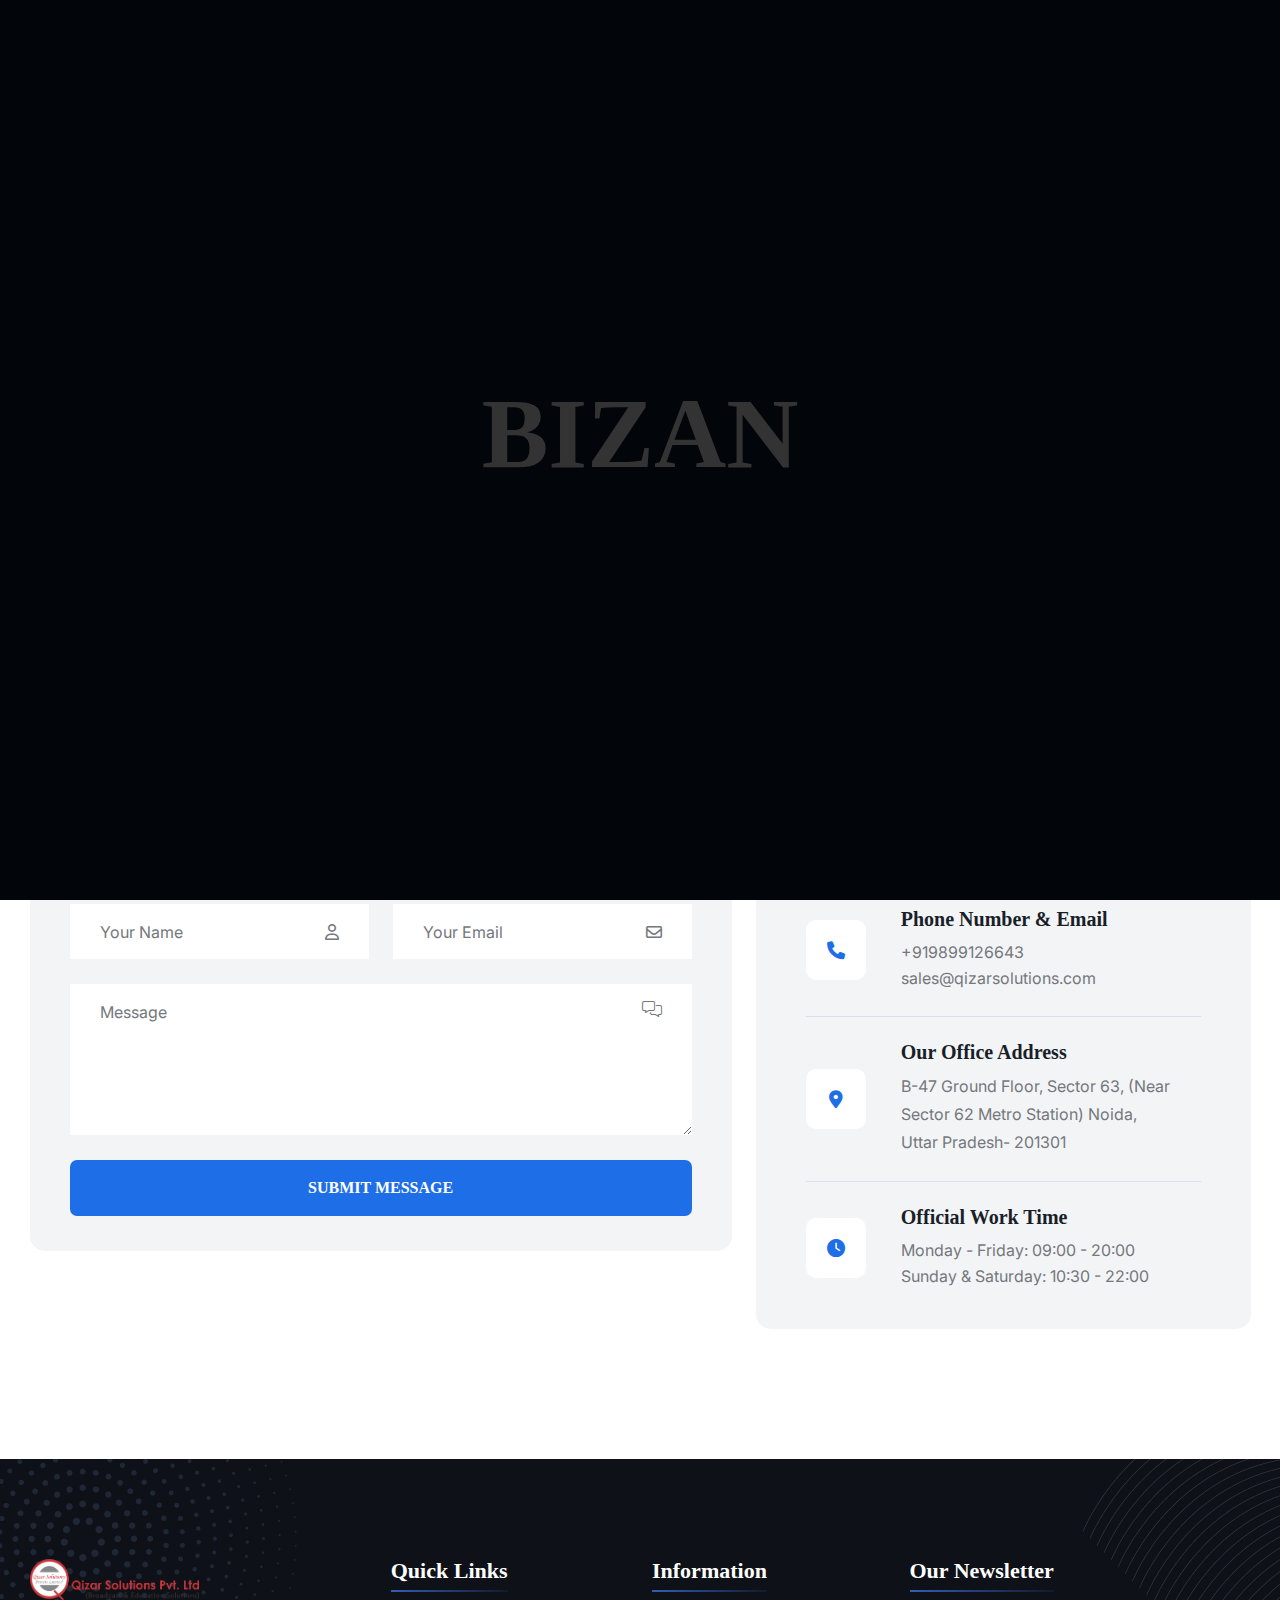
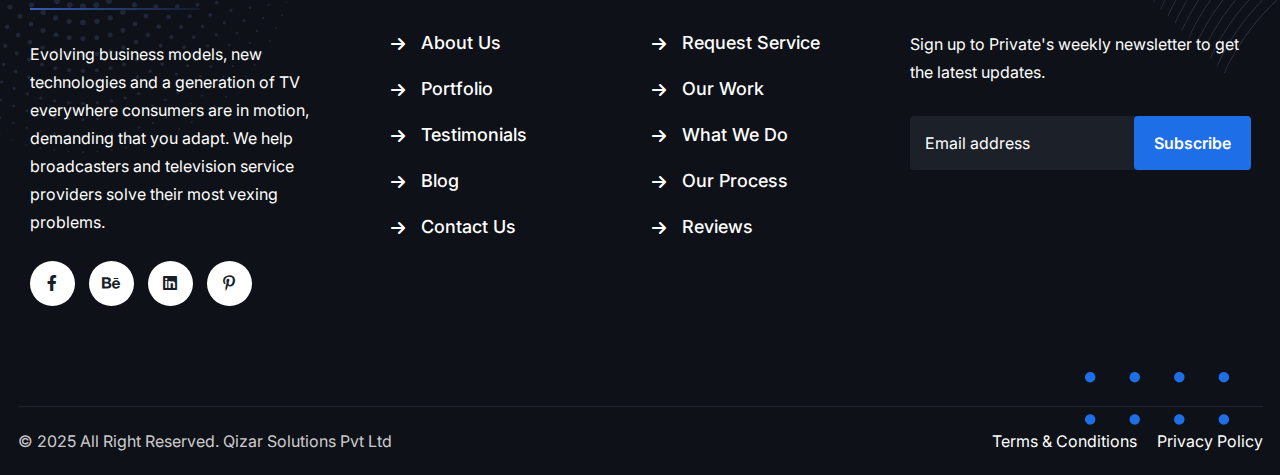
<file: contact.html>
<!DOCTYPE html>
<html class="no-js" lang="en">
    
 <head>
        <meta charset="utf-8">
        <meta http-equiv="x-ua-compatible" content="ie=edge">
        <meta name="viewport" content="width=device-width, initial-scale=1">
        <meta name="description" content="">

        <!-- Site Title -->
        <title>Qizar Solutions Pvt Ltd</title>

        <!-- Place favicon.ico in the root directory -->
        <link rel="shortcut icon" type="image/x-icon" href="assets/img/favicon.png">

        <!-- CSS here -->
        <link rel="stylesheet" href="assets/css/bootstrap.min.css">
        <link rel="stylesheet" href="assets/css/fontawesome.min.css">
        <link rel="stylesheet" href="assets/css/venobox.min.css">
        <link rel="stylesheet" href="assets/css/animate.min.css">
        <link rel="stylesheet" href="assets/css/keyframe-animation.css">
        <link rel="stylesheet" href="assets/css/daterangepicker.css">
        <link rel="stylesheet" href="assets/css/magnific-popup.css">
        <link rel="stylesheet" href="assets/css/odometer.min.css">
        <link rel="stylesheet" href="assets/css/nice-select.css">
        <link rel="stylesheet" href="assets/css/swiper.min.css">
        <link rel="stylesheet" href="assets/css/slick.min.css">
        <link rel="stylesheet" href="assets/css/main.css">
    </head>

    <body>
        
        <!-- header-area-start -->
        <header class="header sticky-active">
            <div class="top-bar bar-2">
                <div class="container">
                    <div class="top-bar-inner">
                        <div class="top-bar-left">
                            <span>Now Hiring: Are you looking for best consultancy service?</span>
                        </div>
                        <div class="top-bar-left">
                            <span><i class="fa-sharp fa-regular fa-clock"></i>Office Hours: 08:00am-6:00pm</span>
                        </div>
                    </div>
                </div>
            </div>
            <div class="middle-header">
                <div class="container">
                    <div class="middle-header-inner">
                        <div class="header-logo">
                            <div class="shape"></div>
                            <a href="index.html">
                                <img src="assets/img/logo/logo-1.png" alt="logo">
                            </a>
                        </div>
                        <div class="header-items-wrap">
                            <div class="header-item">
                                <div class="icon"><i class="fa-sharp fa-solid fa-phone"></i></div>
                                <div class="content">
                                    <span>Call Us 24/7</span>
                                    <a href="tel:+919899126643">+919899126643</a>
                                </div>
                            </div>
                            <div class="header-item">
                                <div class="icon"><i class="fa-sharp fa-solid fa-envelope"></i></div>
                                <div class="content">
                                    <span>Mail For Support</span>
                                    <a href="mailto:sales@qizarsolutions.com">sales@qizarsolutions.com</a>
                                </div>
                            </div>
                            <div class="header-item">
                                <div class="icon"><i class="fa-sharp fa-solid fa-location-dot"></i></div>
                                <div class="content">
                                    <span>Office Address</span>
                                    <h4 class="address mb-0">B-47 Ground Floor, Sector 63, (Near Sector 62 Metro Station) Noida, Uttar Pradesh- 201301
                                    </h4>
                                </div>
                            </div>
                        </div>
                    </div>
                </div>
            </div>
            <div class="primary-header">
                <div class="container">
                    <div class="primary-header-inner">
                        <div class="header-logo d-lg-none">
                            <a href="index.html">
                                <img src="assets/img/logo/logo-2.png" alt="logo">
                            </a>
                        </div>
                        <div class="header-menu-wrap">
                            <div class="mobile-menu-items">
                                <ul>
                                    <li class="menu-item-has-children">
                                        <a href="index.html">Home</a>
                                        <!--<ul>-->
                                        <!--    <li><a href="index.html">Corporate</a></li>-->
                                        <!--    <li><a href="index-2.html">Insurance</a></li>-->
                                        <!--    <li><a href="index-3.html">Finance</a></li>-->
                                        <!--    <li><a href="index-4.html">Finance 02</a></li>-->
                                        <!--    <li><a href="index-5.html">business-Consulting</a></li>-->
                                        <!--    <li><a href="index-6.html">Finance 03</a></li>-->
                                        <!--</ul>-->
                                    </li>
                                    <li class="menu-item-has-children">
                                        <a href="#">Pages</a>
                                        <!--<ul>-->
                                        <!--    <li><a href="about.html">About</a></li>-->
                                        <!--    <li><a href="team.html">Team</a></li>-->
                                        <!--    <li><a href="team-details.html">Team Details</a></li>-->
                                        <!--    <li><a href="project.html">Portfolio</a></li>-->
                                        <!--    <li><a href="project-details.html">Portfolio Details</a></li>-->
                                        <!--    <li><a href="pricing.html">Pricing Plans</a></li>-->
                                        <!--    <li><a href="faq.html">Faq</a></li>-->
                                        <!--    <li><a href="error.html">404 Error</a></li>-->
                                        <!--</ul>-->
                                    </li>
                                    <li class="menu-item-has-children">
                                        <a href="service.html">Services</a>
                                        <ul>
                                            <li><a href="service.html">Service</a></li>
                                            <li><a href="service-details.html">Service Details</a></li>
                                        </ul>
                                    </li>
                                    <li class="menu-item-has-children">
                                        <a href="blog-grid.html">Blog</a>
                                        <!--<ul>-->
                                        <!--    <li><a href="blog-grid.html">Blog Grid</a></li>-->
                                        <!--    <li><a href="blog-grid-2.html">Blog list</a></li>-->
                                        <!--    <li><a href="blog-details.html">Blog Details</a></li>-->
                                        <!--</ul>-->
                                    </li>
                                    <li class="active"><a href="contact.html">Contact</a></li>
                                </ul>
                            </div>
                        </div>
                        <!-- /.header-menu-wrap -->
                        <div class="header-right-wrap">
                            <div class="header-right">
                                <a href="contact.html" class="header-btn">Book Appointment</a>
                                <div class="search-icon dl-search-icon">
                                    <i class="fa-regular fa-magnifying-glass"></i>
                                </div>
                                <div class="sidebar-icon">
                                    <button class="sidebar-trigger open">
                                        <span></span>
                                        <span></span>
                                        <span></span>
                                    </button>
                                </div>
                            </div>
                            <!-- /.header-right -->
                        </div>
                    </div>
                    <!-- /.primary-header-inner -->
                </div>
            </div>
        </header>
        <!-- /.Main Header -->

        <div id="popup-search-box">
            <div class="box-inner-wrap d-flex align-items-center">
                <form id="form" action="#" method="get" role="search">
                    <input id="popup-search" type="text" name="s" placeholder="Type keywords here...">
                </form>
                <div class="search-close"><i class="fa-sharp fa-regular fa-xmark"></i></div>
            </div>
        </div>
        <!-- /#popup-search-box -->

        <div id="sidebar-area" class="sidebar-area">
            <button class="sidebar-trigger close">
                <svg
                    class="sidebar-close"
                    xmlns="http://www.w3.org/2000/svg"
                    xmlns:xlink="http://www.w3.org/1999/xlink"
                    x="0px"
                    y="0px"
                    width="16px"
                    height="12.7px"
                    viewBox="0 0 16 12.7"
                    style="enable-background: new 0 0 16 12.7"
                    xml:space="preserve"
                >
                    <g>
                        <rect
                            x="0"
                            y="5.4"
                            transform="matrix(0.7071 -0.7071 0.7071 0.7071 -2.1569 7.5208)"
                            width="16"
                            height="2"
                        ></rect>
                        <rect
                            x="0"
                            y="5.4"
                            transform="matrix(0.7071 0.7071 -0.7071 0.7071 6.8431 -3.7929)"
                            width="16"
                            height="2"
                        ></rect>
                    </g>
                </svg>
            </button>
            <div class="side-menu-content">
                <div class="side-menu-logo">
                    <a href="index.html"><img src="assets/img/logo/logo-2.png" alt="logo"></a>
                </div>
                <div class="side-menu-wrap"></div>
                <div class="side-menu-about">
                    <div class="side-menu-header">
                        <h3>About Us</h3>
                    </div>
                    <p>Evolving business models, new technologies and a generation of TV everywhere consumers are in motion, demanding that you adapt. We help broadcasters and television service providers solve their most vexing problems.</p>
                    <a href="contact.html" class="bz-primary-btn">Contact Us</a>
                </div>
                <div class="side-menu-contact">
                    <div class="side-menu-header">
                        <h3>Contact Us</h3>
                    </div>
                    <ul class="side-menu-list">
                        <li>
                            <i class="fas fa-map-marker-alt"></i>
                            <p>Valentin, Street Road 24, New York, </p>
                        </li>
                        <li>
                            <i class="fas fa-phone"></i>
                            <a href="tel:+919899126643">+919899126643</a>
                        </li>
                        <li>
                            <i class="fas fa-envelope-open-text"></i>
                            <a href="mailto:sales@qizarsolutions.com">sales@qizarsolutions.com</a>
                        </li>
                    </ul>
                </div>
                <ul class="side-menu-social">
                    <li class="facebook"><a href="#"><i class="fab fa-facebook-f"></i></a></li>
                    <li class="instagram"><a href="#"><i class="fab fa-instagram"></i></a></li>
                    <li class="behance"><a href="#"><i class="fab fa-behance"></i></a></li>
                    <li class="g-plus"><a href="#"><i class="fab fa-fab fa-google-plus"></i></a></li>
                </ul>
            </div>
        </div>
        <!--/.sidebar-area-->

        <div id="preloader">
            <div class="loading" data-loading-text="Bizan"></div>
        </div>
        <!-- ./ preloader -->

        <section class="page-header">
            <div class="bg-img" data-background="assets/img/bg-img/page-header-bg.jpg"></div>
            <div class="overlay"></div>
            <div class="shapes">
                <div class="shape shape-1"><img src="assets/img/shapes/pager-header-shape-1.png" alt="shape"></div>
                <div class="shape shape-2"><img src="assets/img/shapes/pager-header-shape-2.png" alt="shape"></div>
            </div>
            <div class="container">
                <div class="page-header-content">
                    <h1 class="title">Contact Us</h1>
                    <h4 class="sub-title">
                        <span class="home">
                            <a href="index.html">
                                <span>Home</span>
                            </a>
                        </span>
                        <span class="icon">/</span>
                        <span class="inner">
                            <span>Contact Us</span>
                        </span>
                    </h4>
                </div>
            </div>
        </section>
        <!-- ./ page-header -->

        <section class="contact-section pt-130 pb-130">
            <div class="container">
                <div class="row gy-lg-0 gy-5">
                    <div class="col-lg-7">
                        <div class="blog-contact-form">
                            <h2 class="title mb-0">Keep in touch. We'd love to hear from you</h2>
                            <p class="mb-30 mt-10">If you prefer to send us a message, please complete
                                the form below and we will get right back to you.</p>
                            <div class="request-form">
                                <form action="https://html.rrdevs.net/bizan/mail.php" method="post" id="ajax_contact" class="form-horizontal">
                                    <div class="form-group row">
                                        <div class="col-md-6">
                                            <div class="form-item">
                                                <input type="text" id="fullname" name="fullname" class="form-control" placeholder="Your Name">
                                                <div class="icon"><i class="fa-regular fa-user"></i></div>
                                            </div>
                                        </div>
                                        <div class="col-md-6">
                                            <div class="form-item">
                                                <input type="email" id="email" name="email" class="form-control" placeholder="Your Email">
                                                <div class="icon"><i class="fa-sharp fa-regular fa-envelope"></i></div>
                                            </div>
                                        </div>
                                    </div>
                                    <!-- <div class="form-group row">
                                        <div class="col-md-12">
                                            <div class="form-item">
                                                <div class="nice-select select-control form-control country" tabindex="0"><span class="current">Select Subject</span><ul class="list"><li data-value="" class="option selected focus">Select Subject</li><li data-value="vdt" class="option">Plan One</li><li data-value="can" class="option">Plan Two</li><li data-value="uk" class="option">Plan Three</li></ul></div>
                                            </div>
                                        </div>
                                    </div> -->
                                    <div class="form-group row">
                                        <div class="col-md-12">
                                            <div class="form-item message-item">
                                                <textarea id="message" name="message" cols="30" rows="5" class="form-control address" placeholder="Message"></textarea>
                                                <div class="icon"><i class="fa-light fa-messages"></i></div>
                                            </div>
                                        </div>
                                    </div>
                                    <div class="submit-btn">
                                        <button id="submit" class="bz-primary-btn" type="submit">Submit Message</button>
                                    </div>
                                </form>
                            </div>
                        </div>
                    </div>
                    <div class="col-lg-5 col-md-12">
                        <div class="contact-content">
                            <div class="contact-top">
                                <h3 class="title">Office Information</h3>
                                <p>Completely recapitalize 24/7 communities via standards compliant metrics whereas.</p>
                            </div>
                            <div class="contact-list">
                                <div class="list-item">
                                    <div class="icon">
                                        <i class="fa-sharp fa-solid fa-phone"></i>
                                    </div>
                                    <div class="content">
                                        <h4 class="title">Phone Number & Email</h4>
                                        <span><a href="tel:+919899126643">+919899126643</a></span>
                                        <span><a href="mailto:sales@qizarsolutions.com">sales@qizarsolutions.com</a></span>
                                    </div>
                                </div>
                                <div class="list-item">
                                    <div class="icon">
                                        <i class="fa-sharp fa-solid fa-location-dot"></i>
                                    </div>
                                    <div class="content">
                                        <h4 class="title">Our Office Address</h4>
                                        <p>B-47 Ground Floor, Sector 63, (Near Sector 62 Metro Station) Noida, 
                                            <br>Uttar Pradesh- 201301</p>
                                    </div>
                                </div>
                                <div class="list-item">
                                    <div class="icon">
                                        <i class="fa-sharp fa-solid fa-clock"></i>
                                    </div>
                                    <div class="content">
                                        <h4 class="title">Official Work Time</h4>
                                        <span>Monday - Friday: 09:00 - 20:00</span>
                                        <span>Sunday & Saturday: 10:30 - 22:00</span>
                                    </div>
                                </div>
                            </div>
                        </div>
                    </div>
                </div>
            </div>
        </section>
        <!-- ./ contact-section -->

        <footer class="footer-section footer-2 overflow-hidden">
            <div class="shapes">
                <div class="shape shape-1"><img src="assets/img/shapes/footer-shape-1.png" alt="footer"></div>
                <div class="shape shape-2"><img src="assets/img/shapes/footer-shape-2.png" alt="footer"></div>
                <div class="shape shape-3"><img src="assets/img/shapes/footer-shape-3.png" alt="footer"></div>
            </div>
            <div class="container">
                <div class="row footer-wrap">
                    <div class="col-lg-3 col-md-6">
                        <div class="footer-widget">
                            <div class="widget-header">
                                <div class="footer-logo">
                                    <a href="index.html"><img src="assets/img/logo/QIZAR-New.png" alt="img"></a>
                                </div>
                            </div>
                            <p>Evolving business models, new technologies and a generation of TV everywhere consumers are in motion, demanding that you adapt. We help broadcasters and television service providers solve their most vexing problems.</p>
                            <ul class="footer-social">
                                <li><a href="#"><i class="fa-brands fa-facebook-f"></i></a></li>
                                <li><a href="#"><i class="fa-brands fa-behance"></i></a></li>
                                <li><a href="#"><i class="fa-brands fa-linkedin"></i></a></li>
                                <li><a href="#"><i class="fa-brands fa-pinterest-p"></i></a></li>
                            </ul>
                        </div>
                    </div>
                    <div class="col-lg-3 col-md-6">
                        <div class="footer-widget widget-space">
                            <div class="widget-header">
                                <h3 class="widget-title">Quick Links</h3>
                            </div>
                            <ul class="footer-list">
                                <li><a href="#">About Us</a></li>
                                <li><a href="#">Portfolio</a></li>
                                <li><a href="#">Testimonials</a></li>
                                <li><a href="#">Blog</a></li>
                                <li><a href="#">Contact Us</a></li>
                            </ul>
                        </div>
                    </div>
                    <div class="col-lg-2 col-md-6">
                        <div class="footer-widget">
                            <div class="widget-header">
                                <h3 class="widget-title">Information</h3>
                            </div>
                            <ul class="footer-list">
                                <li><a href="#">Request Service</a></li>
                                <li><a href="#">Our Work</a></li>
                                <li><a href="#">What We Do</a></li>
                                <li><a href="#">Our Process</a></li>
                                <li><a href="#">Reviews</a></li>
                            </ul>
                        </div>
                    </div>
                    <div class="col-lg-4 col-md-6">
                        <div class="footer-widget widget-space">
                            <div class="widget-header">
                                <h3 class="widget-title">Our Newsletter</h3>
                            </div>
                            <p>Sign up to Private's weekly newsletter to get the latest updates.</p>
                            <div class="footer-form form-2 mb-20">
                                <form action="#" class="rr-subscribe-form">
                                    <input class="form-control" type="email" name="email" placeholder="Email address">
                                    <input type="hidden" name="action" value="mailchimpsubscribe">
                                    <button class="submit">Subscribe</button>
                                </form>
                            </div>
                        </div>
                    </div>
                </div>
            </div>
            <div class="copyright-area area-2">
                <div class="container">
                    <div class="row copyright-content">
                        <div class="col-md-6">
                            <p>© 2025 All Right Reserved. Qizar Solutions Pvt Ltd</p>
                        </div>
                        <div class="col-md-6">
                            <ul class="copy-list">
                                <li><a href="#">Terms & Conditions</a></li>
                                <li><a href="#">Privacy Policy</a></li>
                            </ul>
                        </div>
                    </div>
                </div>
            </div>
        </footer>
        <!-- ./ footer-section -->

        <div id="scroll-percentage"><span id="scroll-percentage-value"></span></div>
        <!--scrollup-->

        <!-- JS here -->
        <script src="assets/js/vendor/jquary-3.6.0.min.js"></script>
        <script src="assets/js/vendor/bootstrap-bundle.js"></script>
        <script src="assets/js/vendor/imagesloaded-pkgd.js"></script>
        <script src="assets/js/vendor/waypoints.min.js"></script>
        <script src="assets/js/vendor/venobox.min.js"></script>
        <script src="assets/js/vendor/odometer.min.js"></script>
        <script src="assets/js/vendor/meanmenu.js"></script>
        <script src="assets/js/vendor/smooth-scroll.js"></script>
        <script src="assets/js/vendor/jquery.isotope.js"></script>
        <script src="assets/js/vendor/magnific-popup.min.js"></script>
        <script src="assets/js/vendor/wow.min.js"></script>
        <script src="assets/js/vendor/swiper.min.js"></script>
        <script src="assets/js/vendor/slick.min.js"></script>
        <script src="assets/js/vendor/moment.min.js"></script>
        <script src="assets/js/vendor/daterangepicker.min.js"></script>
        <script src="assets/js/vendor/split-type.min.js"></script>
        <script src="assets/js/vendor/gsap.min.js"></script>
        <script src="assets/js/vendor/scroll-trigger.min.js"></script>
        <script src="assets/js/vendor/nice-select.js"></script>
        <script src="assets/js/contact.js"></script>
        <script src="assets/js/main.js"></script>
    </body>

 </html>
</file>
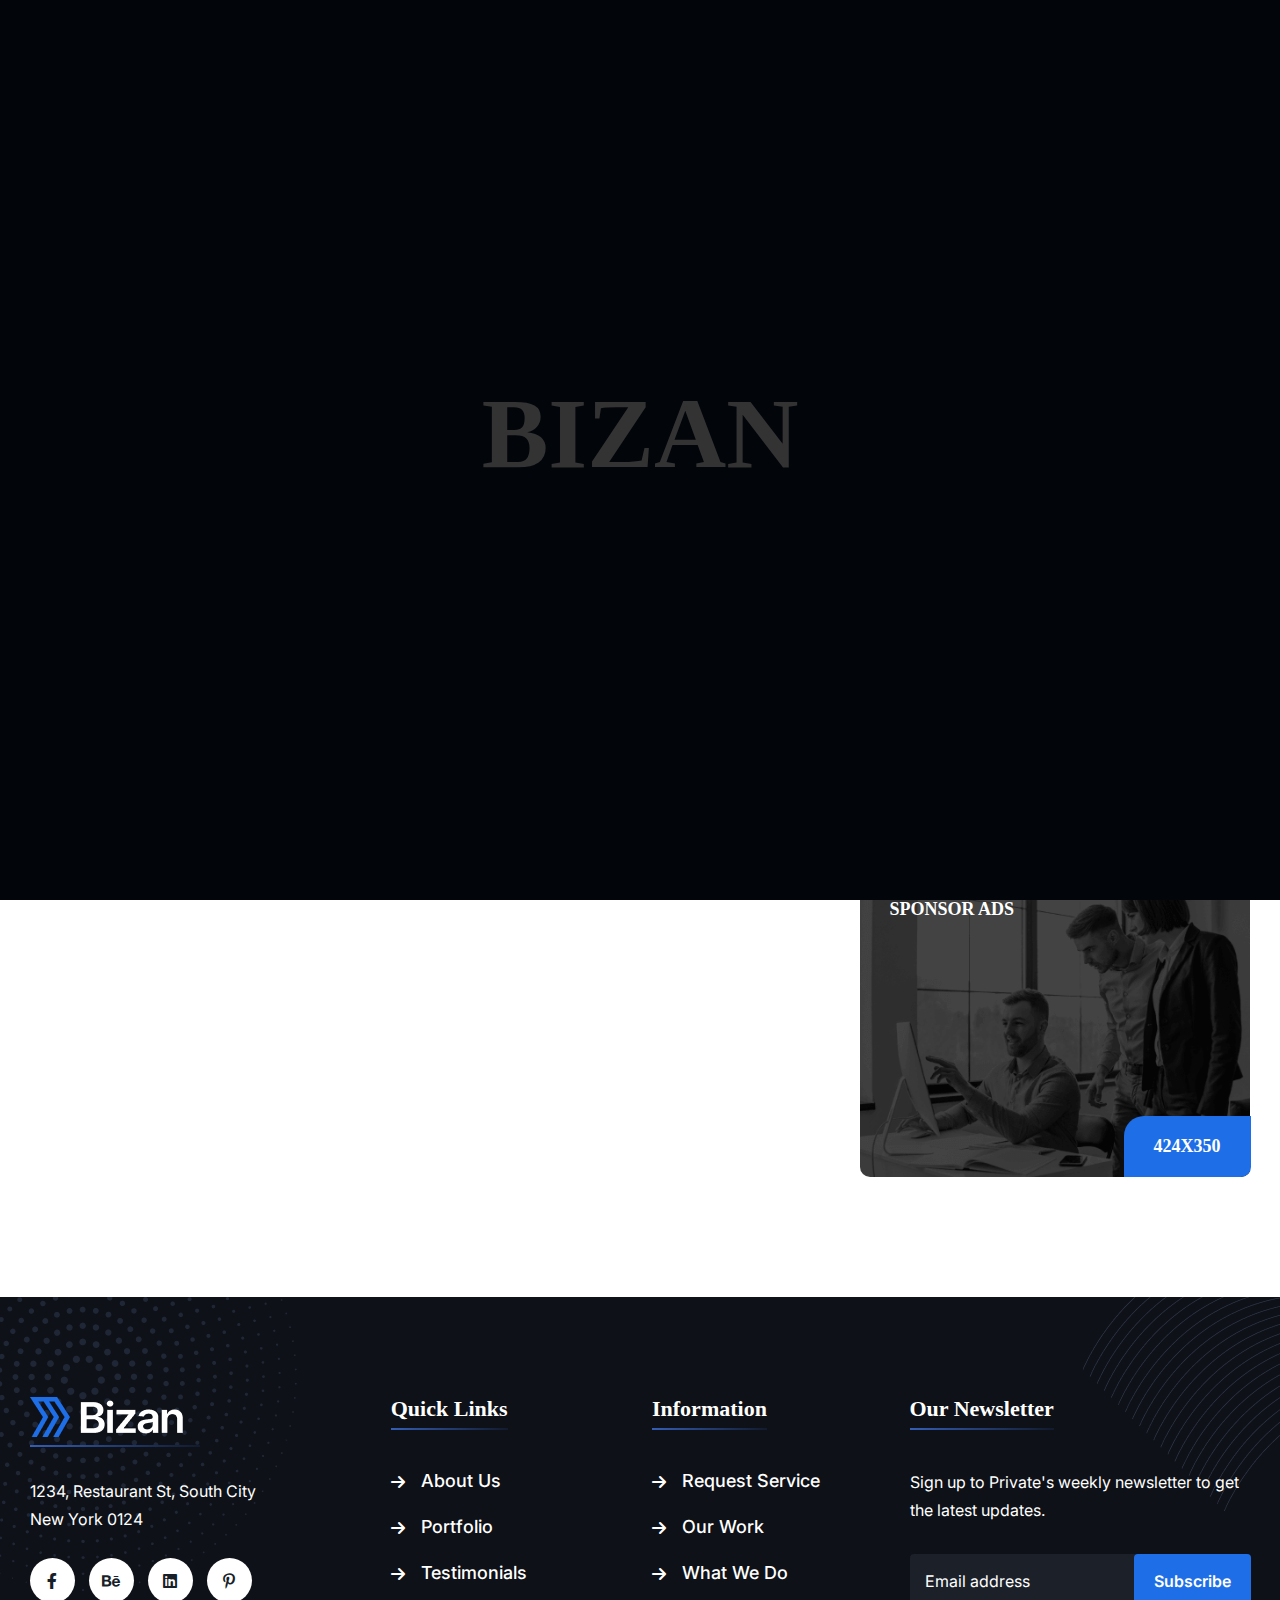
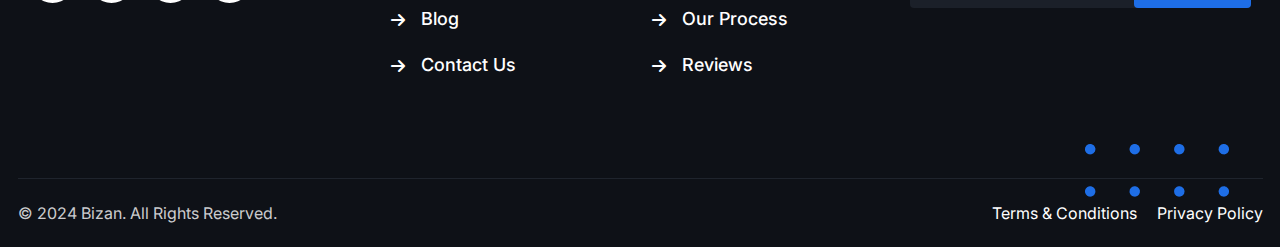
<file: faq.html>
<!DOCTYPE html>
<html class="no-js" lang="en">
    
 <head>
        <meta charset="utf-8">
        <meta http-equiv="x-ua-compatible" content="ie=edge">
        <meta name="viewport" content="width=device-width, initial-scale=1">
        <meta name="description" content="">

        <!-- Site Title -->
        <title>Bizan - Business & Finance HTML5 Template</title>

        <!-- Place favicon.ico in the root directory -->
        <link rel="shortcut icon" type="image/x-icon" href="assets/img/favicon.png">

        <!-- CSS here -->
        <link rel="stylesheet" href="assets/css/bootstrap.min.css">
        <link rel="stylesheet" href="assets/css/fontawesome.min.css">
        <link rel="stylesheet" href="assets/css/venobox.min.css">
        <link rel="stylesheet" href="assets/css/animate.min.css">
        <link rel="stylesheet" href="assets/css/keyframe-animation.css">
        <link rel="stylesheet" href="assets/css/daterangepicker.css">
        <link rel="stylesheet" href="assets/css/magnific-popup.css">
        <link rel="stylesheet" href="assets/css/odometer.min.css">
        <link rel="stylesheet" href="assets/css/nice-select.css">
        <link rel="stylesheet" href="assets/css/swiper.min.css">
        <link rel="stylesheet" href="assets/css/slick.min.css">
        <link rel="stylesheet" href="assets/css/main.css">
    </head>

    <body>
        
        <!-- header-area-start -->
        <header class="header sticky-active">
            <div class="top-bar bar-2">
                <div class="container">
                    <div class="top-bar-inner">
                        <div class="top-bar-left">
                            <span>Now Hiring: Are you looking for best consultancy service?</span>
                        </div>
                        <div class="top-bar-left">
                            <span><i class="fa-sharp fa-regular fa-clock"></i>Office Hours: 08:00am-6:00pm</span>
                        </div>
                    </div>
                </div>
            </div>
            <div class="middle-header">
                <div class="container">
                    <div class="middle-header-inner">
                        <div class="header-logo">
                            <div class="shape"></div>
                            <a href="index.html">
                                <img src="assets/img/logo/logo-1.png" alt="logo">
                            </a>
                        </div>
                        <div class="header-items-wrap">
                            <div class="header-item">
                                <div class="icon"><i class="fa-sharp fa-solid fa-phone"></i></div>
                                <div class="content">
                                    <span>Call Us 24/7</span>
                                    <a href="tel:+26921562148">(+269) 2156 2148</a>
                                </div>
                            </div>
                            <div class="header-item">
                                <div class="icon"><i class="fa-sharp fa-solid fa-envelope"></i></div>
                                <div class="content">
                                    <span>Mail For Support</span>
                                    <a href="mailto:info@bizan.com">info@bizan.com</a>
                                </div>
                            </div>
                            <div class="header-item">
                                <div class="icon"><i class="fa-sharp fa-solid fa-location-dot"></i></div>
                                <div class="content">
                                    <span>Office Address</span>
                                    <h4 class="address mb-0">259 HGS, Hotland, USA</h4>
                                </div>
                            </div>
                        </div>
                    </div>
                </div>
            </div>
            <div class="primary-header">
                <div class="container">
                    <div class="primary-header-inner">
                        <div class="header-logo d-lg-none">
                            <a href="index.html">
                                <img src="assets/img/logo/logo-2.png" alt="logo">
                            </a>
                        </div>
                        <div class="header-menu-wrap">
                            <div class="mobile-menu-items">
                                <ul>
                                    <li class="menu-item-has-children">
                                        <a href="index.html">Home</a>
                                        <ul>
                                            <li><a href="index.html">Corporate</a></li>
                                            <li><a href="index-2.html">Insurance</a></li>
                                            <li><a href="index-3.html">Finance</a></li>
                                            <li><a href="index-4.html">Finance 02</a></li>
                                            <li><a href="index-5.html">business-Consulting</a></li>
                                            <li><a href="index-6.html">Finance 03</a></li>
                                        </ul>
                                    </li>
                                    <li class="menu-item-has-children active">
                                        <a href="#">Pages</a>
                                        <ul>
                                            <li><a href="about.html">About</a></li>
                                            <li><a href="team.html">Team</a></li>
                                            <li><a href="team-details.html">Team Details</a></li>
                                            <li><a href="project.html">Portfolio</a></li>
                                            <li><a href="project-details.html">Portfolio Details</a></li>
                                            <li><a href="pricing.html">Pricing Plans</a></li>
                                            <li><a href="faq.html">Faq</a></li>
                                            <li><a href="error.html">404 Error</a></li>
                                        </ul>
                                    </li>
                                    <li class="menu-item-has-children">
                                        <a href="service.html">Services</a>
                                        <ul>
                                            <li><a href="service.html">Service</a></li>
                                            <li><a href="service-details.html">Service Details</a></li>
                                        </ul>
                                    </li>
                                    <li class="menu-item-has-children">
                                        <a href="blog-grid.html">Blog</a>
                                        <ul>
                                            <li><a href="blog-grid.html">Blog Grid</a></li>
                                            <li><a href="blog-grid-2.html">Blog list</a></li>
                                            <li><a href="blog-details.html">Blog Details</a></li>
                                        </ul>
                                    </li>
                                    <li><a href="contact.html">Contact</a></li>
                                </ul>
                            </div>
                        </div>
                        <!-- /.header-menu-wrap -->
                        <div class="header-right-wrap">
                            <div class="header-right">
                                <a href="contact.html" class="header-btn">Book Appointment</a>
                                <div class="search-icon dl-search-icon">
                                    <i class="fa-regular fa-magnifying-glass"></i>
                                </div>
                                <div class="sidebar-icon">
                                    <button class="sidebar-trigger open">
                                        <span></span>
                                        <span></span>
                                        <span></span>
                                    </button>
                                </div>
                            </div>
                            <!-- /.header-right -->
                        </div>
                    </div>
                    <!-- /.primary-header-inner -->
                </div>
            </div>
        </header>
        <!-- /.Main Header -->

        <div id="popup-search-box">
            <div class="box-inner-wrap d-flex align-items-center">
                <form id="form" action="#" method="get" role="search">
                    <input id="popup-search" type="text" name="s" placeholder="Type keywords here...">
                </form>
                <div class="search-close"><i class="fa-sharp fa-regular fa-xmark"></i></div>
            </div>
        </div>
        <!-- /#popup-search-box -->

        <div id="sidebar-area" class="sidebar-area">
            <button class="sidebar-trigger close">
                <svg
                    class="sidebar-close"
                    xmlns="http://www.w3.org/2000/svg"
                    xmlns:xlink="http://www.w3.org/1999/xlink"
                    x="0px"
                    y="0px"
                    width="16px"
                    height="12.7px"
                    viewBox="0 0 16 12.7"
                    style="enable-background: new 0 0 16 12.7"
                    xml:space="preserve"
                >
                    <g>
                        <rect
                            x="0"
                            y="5.4"
                            transform="matrix(0.7071 -0.7071 0.7071 0.7071 -2.1569 7.5208)"
                            width="16"
                            height="2"
                        ></rect>
                        <rect
                            x="0"
                            y="5.4"
                            transform="matrix(0.7071 0.7071 -0.7071 0.7071 6.8431 -3.7929)"
                            width="16"
                            height="2"
                        ></rect>
                    </g>
                </svg>
            </button>
            <div class="side-menu-content">
                <div class="side-menu-logo">
                    <a href="index.html"><img src="assets/img/logo/logo-2.png" alt="logo"></a>
                </div>
                <div class="side-menu-wrap"></div>
                <div class="side-menu-about">
                    <div class="side-menu-header">
                        <h3>About Us</h3>
                    </div>
                    <p>Lorem ipsum dolor sit amet, consectetur adipisicing elit, sed do eiusmod tempor incididunt ut labore et dolore magna aliqua. Ut enim ad minim veniam, quis nostrud nisi ut aliquip ex ea commodo consequat.</p>
                    <a href="contact.html" class="bz-primary-btn">Contact Us</a>
                </div>
                <div class="side-menu-contact">
                    <div class="side-menu-header">
                        <h3>Contact Us</h3>
                    </div>
                    <ul class="side-menu-list">
                        <li>
                            <i class="fas fa-map-marker-alt"></i>
                            <p>Valentin, Street Road 24, New York, </p>
                        </li>
                        <li>
                            <i class="fas fa-phone"></i>
                            <a href="tel:+000123456789">+000 123 (456) 789</a>
                        </li>
                        <li>
                            <i class="fas fa-envelope-open-text"></i>
                            <a href="mailto:runokcontact@gmail.com">bizancontact@gmail.com</a>
                        </li>
                    </ul>
                </div>
                <ul class="side-menu-social">
                    <li class="facebook"><a href="#"><i class="fab fa-facebook-f"></i></a></li>
                    <li class="instagram"><a href="#"><i class="fab fa-instagram"></i></a></li>
                    <li class="behance"><a href="#"><i class="fab fa-behance"></i></a></li>
                    <li class="g-plus"><a href="#"><i class="fab fa-fab fa-google-plus"></i></a></li>
                </ul>
            </div>
        </div>
        <!--/.sidebar-area-->

        <div id="preloader">
            <div class="loading" data-loading-text="Bizan"></div>
        </div>
        <!-- ./ preloader -->

        <section class="page-header">
            <div class="bg-img" data-background="assets/img/bg-img/page-header-bg.jpg"></div>
            <div class="overlay"></div>
            <div class="shapes">
                <div class="shape shape-1"><img src="assets/img/shapes/pager-header-shape-1.png" alt="shape"></div>
                <div class="shape shape-2"><img src="assets/img/shapes/pager-header-shape-2.png" alt="shape"></div>
            </div>
            <div class="container">
                <div class="page-header-content">
                    <h1 class="title">Faq</h1>
                    <h4 class="sub-title">
                        <span class="home">
                            <a href="index.html">
                                <span>Home</span>
                            </a>
                        </span>
                        <span class="icon">/</span>
                        <span class="inner">
                            <span>Faq</span>
                        </span>
                    </h4>
                </div>
            </div>
        </section>
        <!-- ./ page-header -->

        <section class="faq-section pt-120 pb-120">
            <div class="container">
                <div class="row gy-lg-0 gy-5">
                    <div class="col-lg-8">
                        <div class="faq-content">
                            <div class="faq-accordion fade-wrapper">
                                <div class="accordion" id="accordionExample">
                                    <div class="accordion-item fade-top">
                                        <h2 class="accordion-header" id="headingOne">
                                            <button class="accordion-button" type="button" data-bs-toggle="collapse" data-bs-target="#collapseOne" aria-expanded="true" aria-controls="collapseOne">
                                                Sets your company apart from others in the industry
                                            </button>
                                        </h2>
                                        <div id="collapseOne" class="accordion-collapse collapse show" aria-labelledby="headingOne" data-bs-parent="#accordionExample">
                                            <div class="accordion-body">
                                                Global business consultancies also offer a range of specialized solutions tailored to the unique needs of multinational...
                                            </div>
                                        </div>
                                    </div>
                                    <div class="accordion-item fade-top">
                                        <h2 class="accordion-header" id="headingTwo">
                                            <button class="accordion-button collapsed" type="button" data-bs-toggle="collapse" data-bs-target="#collapseTwo" aria-expanded="false" aria-controls="collapseTwo">
                                                How do you customize your solutions to meet  needs?
                                            </button>
                                        </h2>
                                        <div id="collapseTwo" class="accordion-collapse collapse" aria-labelledby="headingTwo" data-bs-parent="#accordionExample">
                                            <div class="accordion-body">
                                                Global business consultancies also offer a range of specialized solutions tailored to the unique needs of multinational...
                                            </div>
                                        </div>
                                    </div>
                                    <div class="accordion-item fade-top">
                                        <h2 class="accordion-header" id="headingThree">
                                            <button class="accordion-button collapsed" type="button" data-bs-toggle="collapse" data-bs-target="#collapseThree" aria-expanded="false" aria-controls="collapseThree">
                                                What sets your consultancy apart from the industry?
                                            </button>
                                        </h2>
                                        <div id="collapseThree" class="accordion-collapse collapse" aria-labelledby="headingThree" data-bs-parent="#accordionExample">
                                            <div class="accordion-body">
                                                Global business consultancies also offer a range of specialized solutions tailored to the unique needs of multinational...
                                            </div>
                                        </div>
                                    </div>
                                    <div class="accordion-item fade-top">
                                        <h2 class="accordion-header" id="headingFour">
                                            <button class="accordion-button collapsed" type="button" data-bs-toggle="collapse" data-bs-target="#collapseFour" aria-expanded="false" aria-controls="collapseFour">
                                                Can you provide references or client testimonials?
                                            </button>
                                        </h2>
                                        <div id="collapseFour" class="accordion-collapse collapse" aria-labelledby="headingFour" data-bs-parent="#accordionExample">
                                            <div class="accordion-body">
                                                Global business consultancies also offer a range of specialized solutions tailored to the unique needs of multinational...
                                            </div>
                                        </div>
                                    </div>
                                    <div class="accordion-item mb-0 fade-top">
                                        <h2 class="accordion-header" id="headingFive">
                                            <button class="accordion-button collapsed" type="button" data-bs-toggle="collapse" data-bs-target="#collapseFive" aria-expanded="false" aria-controls="collapseFive">
                                                Do you measure the consultancy engagements?
                                            </button>
                                        </h2>
                                        <div id="collapseFive" class="accordion-collapse collapse" aria-labelledby="headingFive" data-bs-parent="#accordionExample">
                                            <div class="accordion-body">
                                                Global business consultancies also offer a range of specialized solutions tailored to the unique needs of multinational...
                                            </div>
                                        </div>
                                    </div>
                                </div>
                            </div>
                        </div>
                    </div>
                    <div class="col-lg-4">
                        <div class="faq-widget mb-40">
                            <div class="search-box">
                                <form action="https://html.rrdevs.net/bizan/mail.php" class="search-form">
                                    <input type="text" class="form-control" placeholder="Enter Keyword">
                                    <button class="search-btn" type="button">
                                        <i class="fa-light fa-magnifying-glass"></i>
                                    </button>
                                </form>
                            </div>
                        </div>
                        <div class="faq-sponsor">
                            <img src="assets/img/images/sponsor-img.png" alt="img">
                            <h4 class="sponsor-text">Sponsor Ads</h4>
                            <h4 class="sponsor-text-2">424X350</h4>
                        </div>
                    </div>
                </div>
            </div>
        </section>
        <!-- ./ request-section -->

        <footer class="footer-section footer-2 overflow-hidden">
            <div class="shapes">
                <div class="shape shape-1"><img src="assets/img/shapes/footer-shape-1.png" alt="footer"></div>
                <div class="shape shape-2"><img src="assets/img/shapes/footer-shape-2.png" alt="footer"></div>
                <div class="shape shape-3"><img src="assets/img/shapes/footer-shape-3.png" alt="footer"></div>
            </div>
            <div class="container">
                <div class="row footer-wrap">
                    <div class="col-lg-3 col-md-6">
                        <div class="footer-widget">
                            <div class="widget-header">
                                <div class="footer-logo">
                                    <a href="index.html"><img src="assets/img/logo/logo-5.png" alt="img"></a>
                                </div>
                            </div>
                            <p>1234, Restaurant St, South City <br>New York 0124</p>
                            <ul class="footer-social">
                                <li><a href="#"><i class="fa-brands fa-facebook-f"></i></a></li>
                                <li><a href="#"><i class="fa-brands fa-behance"></i></a></li>
                                <li><a href="#"><i class="fa-brands fa-linkedin"></i></a></li>
                                <li><a href="#"><i class="fa-brands fa-pinterest-p"></i></a></li>
                            </ul>
                        </div>
                    </div>
                    <div class="col-lg-3 col-md-6">
                        <div class="footer-widget widget-space">
                            <div class="widget-header">
                                <h3 class="widget-title">Quick Links</h3>
                            </div>
                            <ul class="footer-list">
                                <li><a href="#">About Us</a></li>
                                <li><a href="#">Portfolio</a></li>
                                <li><a href="#">Testimonials</a></li>
                                <li><a href="#">Blog</a></li>
                                <li><a href="#">Contact Us</a></li>
                            </ul>
                        </div>
                    </div>
                    <div class="col-lg-2 col-md-6">
                        <div class="footer-widget">
                            <div class="widget-header">
                                <h3 class="widget-title">Information</h3>
                            </div>
                            <ul class="footer-list">
                                <li><a href="#">Request Service</a></li>
                                <li><a href="#">Our Work</a></li>
                                <li><a href="#">What We Do</a></li>
                                <li><a href="#">Our Process</a></li>
                                <li><a href="#">Reviews</a></li>
                            </ul>
                        </div>
                    </div>
                    <div class="col-lg-4 col-md-6">
                        <div class="footer-widget widget-space">
                            <div class="widget-header">
                                <h3 class="widget-title">Our Newsletter</h3>
                            </div>
                            <p>Sign up to Private's weekly newsletter to get the latest updates.</p>
                            <div class="footer-form form-2 mb-20">
                                <form action="#" class="rr-subscribe-form">
                                    <input class="form-control" type="email" name="email" placeholder="Email address">
                                    <input type="hidden" name="action" value="mailchimpsubscribe">
                                    <button class="submit">Subscribe</button>
                                </form>
                            </div>
                        </div>
                    </div>
                </div>
            </div>
            <div class="copyright-area area-2">
                <div class="container">
                    <div class="row copyright-content">
                        <div class="col-md-6">
                            <p>© 2024 Bizan. All Rights Reserved.</p>
                        </div>
                        <div class="col-md-6">
                            <ul class="copy-list">
                                <li><a href="#">Terms & Conditions</a></li>
                                <li><a href="#">Privacy Policy</a></li>
                            </ul>
                        </div>
                    </div>
                </div>
            </div>
        </footer>
        <!-- ./ footer-section -->

        <div id="scroll-percentage"><span id="scroll-percentage-value"></span></div>
        <!--scrollup-->

        <!-- JS here -->
        <script src="assets/js/vendor/jquary-3.6.0.min.js"></script>
        <script src="assets/js/vendor/bootstrap-bundle.js"></script>
        <script src="assets/js/vendor/imagesloaded-pkgd.js"></script>
        <script src="assets/js/vendor/waypoints.min.js"></script>
        <script src="assets/js/vendor/venobox.min.js"></script>
        <script src="assets/js/vendor/odometer.min.js"></script>
        <script src="assets/js/vendor/meanmenu.js"></script>
        <script src="assets/js/vendor/smooth-scroll.js"></script>
        <script src="assets/js/vendor/jquery.isotope.js"></script>
        <script src="assets/js/vendor/magnific-popup.min.js"></script>
        <script src="assets/js/vendor/wow.min.js"></script>
        <script src="assets/js/vendor/swiper.min.js"></script>
        <script src="assets/js/vendor/slick.min.js"></script>
        <script src="assets/js/vendor/moment.min.js"></script>
        <script src="assets/js/vendor/daterangepicker.min.js"></script>
        <script src="assets/js/vendor/split-type.min.js"></script>
        <script src="assets/js/vendor/gsap.min.js"></script>
        <script src="assets/js/vendor/scroll-trigger.min.js"></script>
        <script src="assets/js/vendor/nice-select.js"></script>
        <script src="assets/js/contact.js"></script>
        <script src="assets/js/main.js"></script>
    </body>

<!-- Mirrored from html.rrdevs.net/bizan/faq.html by HTTrack Website Copier/3.x [XR&CO'2014], Mon, 03 Mar 2025 07:13:58 GMT -->
</html>
</file>
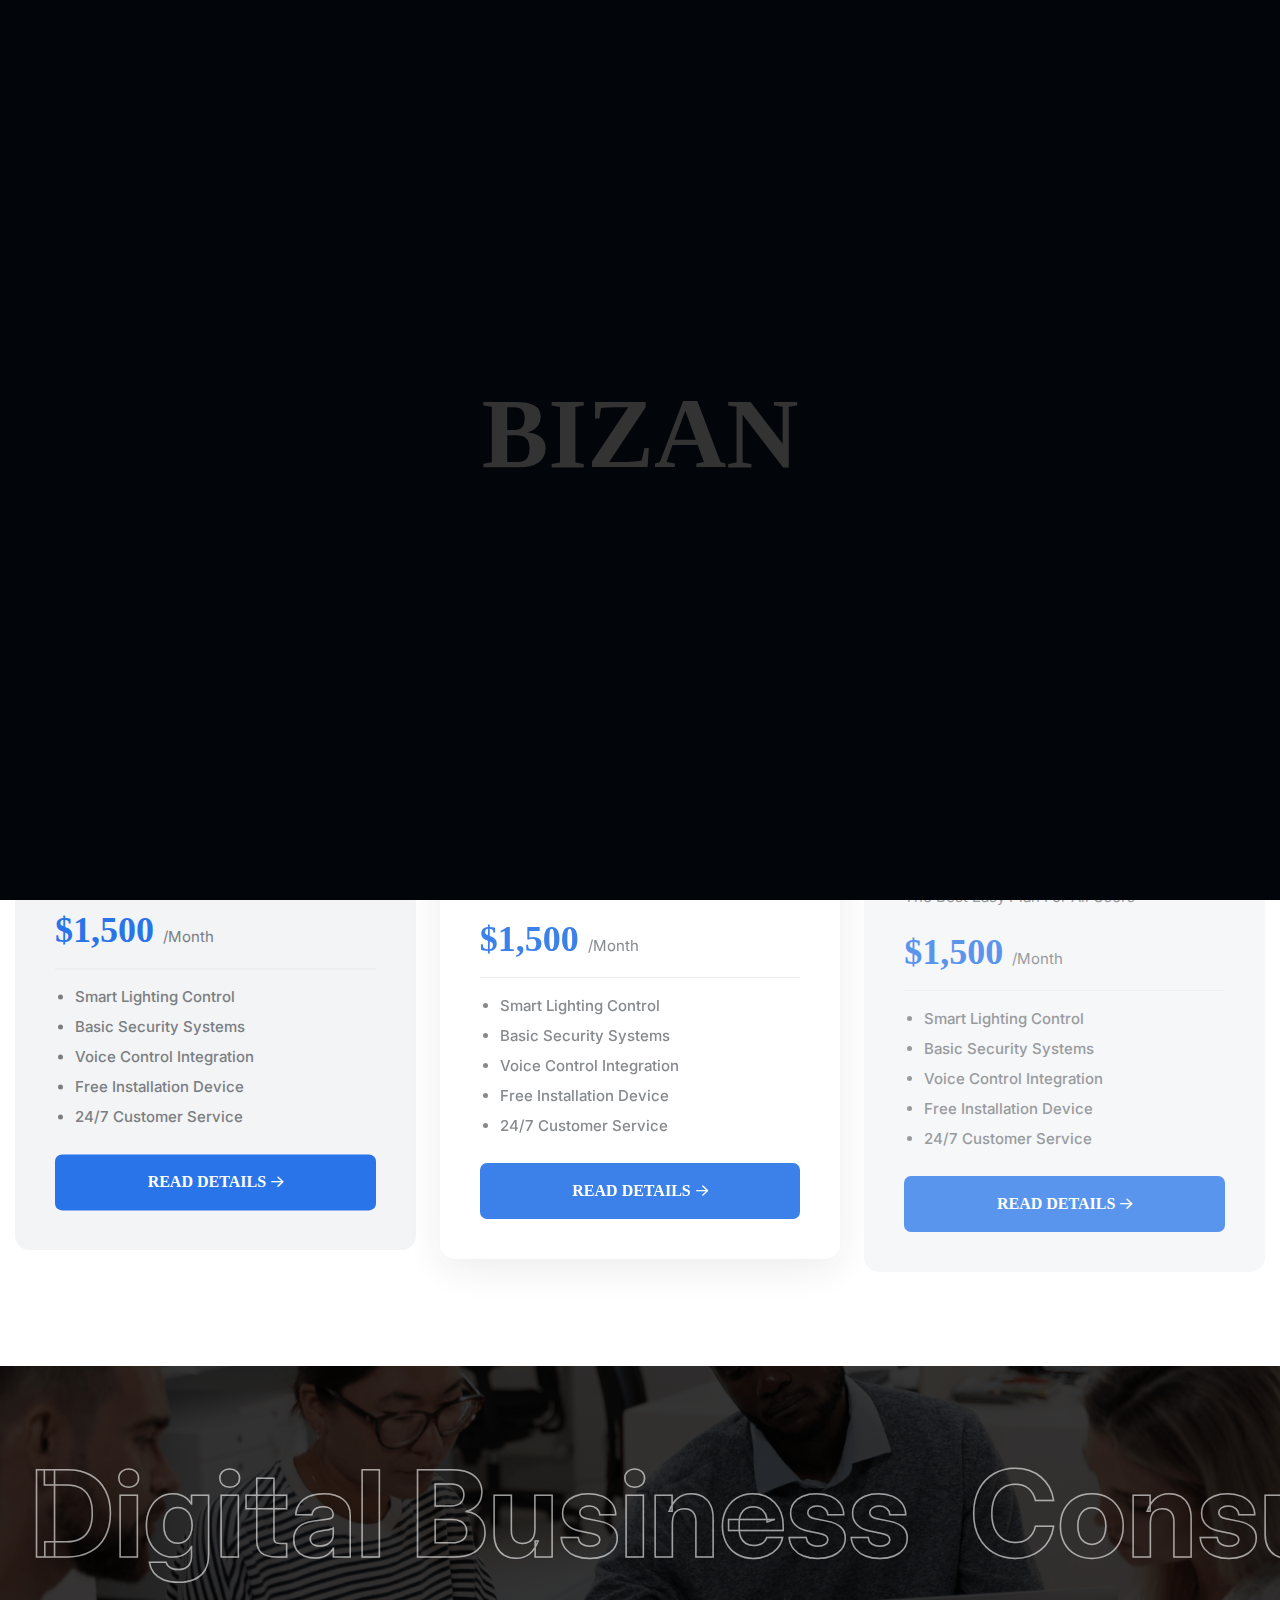
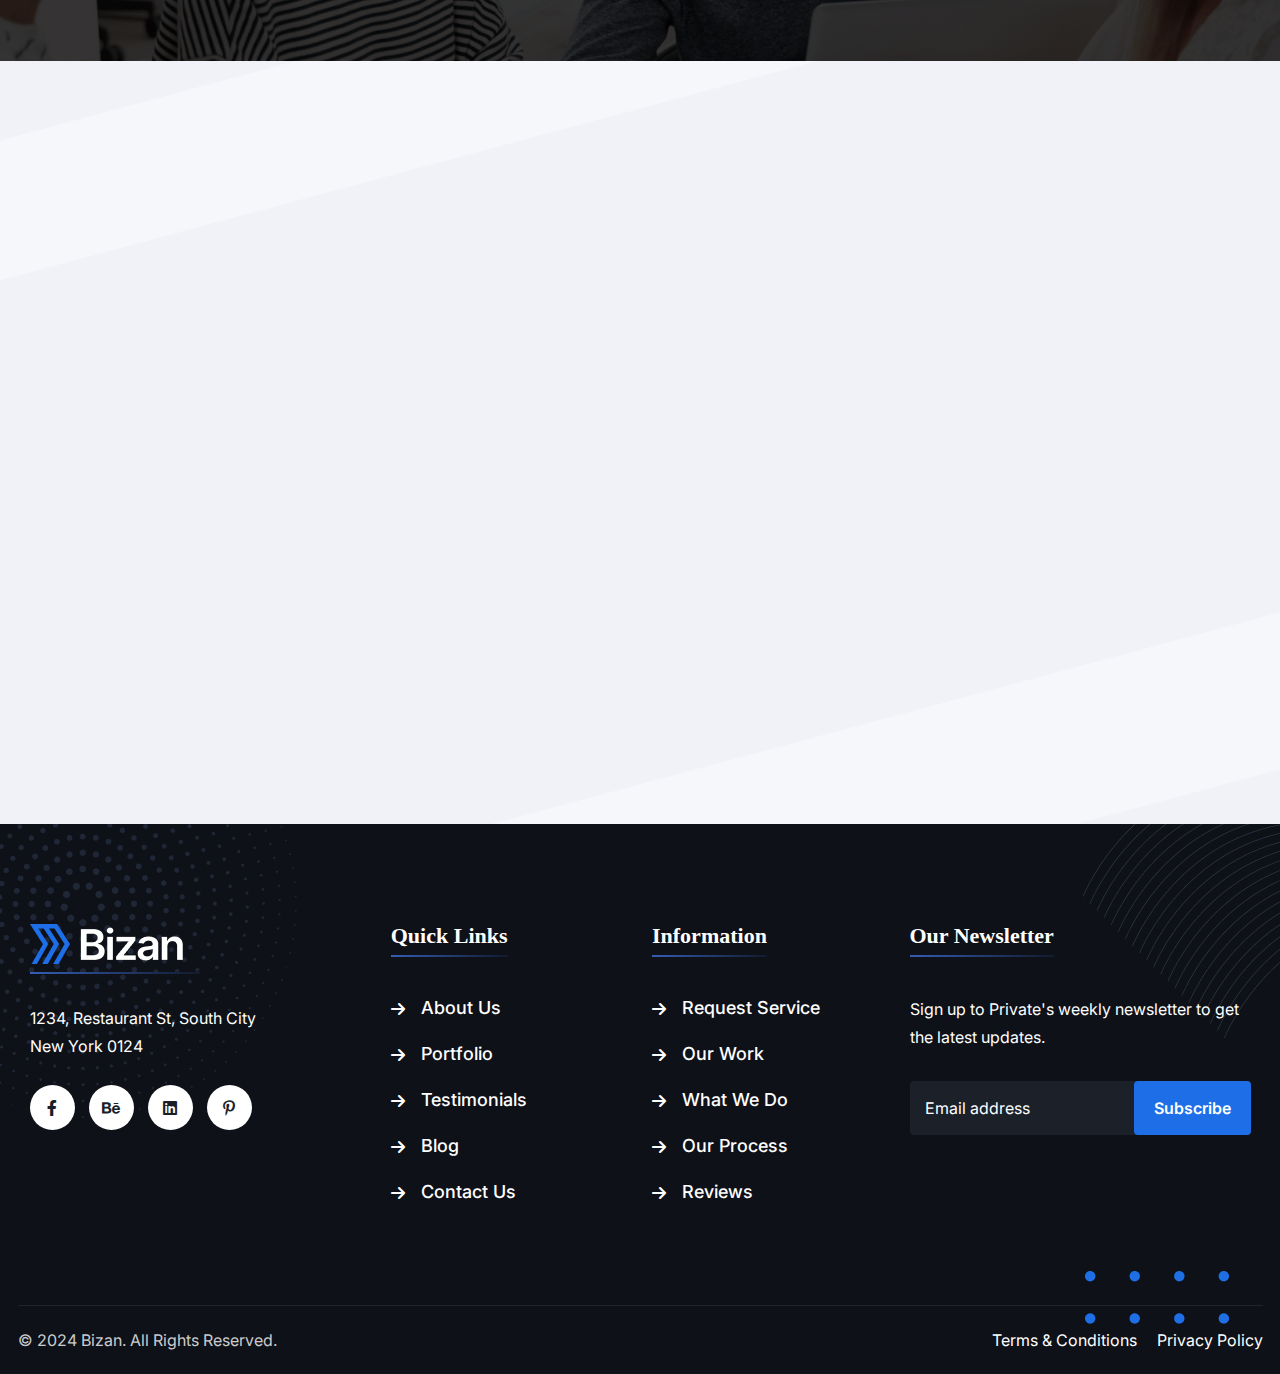
<file: pricing.html>
<!DOCTYPE html>
<html class="no-js" lang="en">
    
 <head>
        <meta charset="utf-8">
        <meta http-equiv="x-ua-compatible" content="ie=edge">
        <meta name="viewport" content="width=device-width, initial-scale=1">
        <meta name="description" content="">

        <!-- Site Title -->
        <title>Bizan - Business & Finance HTML5 Template</title>

        <!-- Place favicon.ico in the root directory -->
        <link rel="shortcut icon" type="image/x-icon" href="assets/img/favicon.png">

        <!-- CSS here -->
        <link rel="stylesheet" href="assets/css/bootstrap.min.css">
        <link rel="stylesheet" href="assets/css/fontawesome.min.css">
        <link rel="stylesheet" href="assets/css/venobox.min.css">
        <link rel="stylesheet" href="assets/css/animate.min.css">
        <link rel="stylesheet" href="assets/css/keyframe-animation.css">
        <link rel="stylesheet" href="assets/css/daterangepicker.css">
        <link rel="stylesheet" href="assets/css/magnific-popup.css">
        <link rel="stylesheet" href="assets/css/odometer.min.css">
        <link rel="stylesheet" href="assets/css/nice-select.css">
        <link rel="stylesheet" href="assets/css/swiper.min.css">
        <link rel="stylesheet" href="assets/css/slick.min.css">
        <link rel="stylesheet" href="assets/css/main.css">
    </head>

    <body>
        
        <!-- header-area-start -->
        <header class="header sticky-active">
            <div class="top-bar bar-2">
                <div class="container">
                    <div class="top-bar-inner">
                        <div class="top-bar-left">
                            <span>Now Hiring: Are you looking for best consultancy service?</span>
                        </div>
                        <div class="top-bar-left">
                            <span><i class="fa-sharp fa-regular fa-clock"></i>Office Hours: 08:00am-6:00pm</span>
                        </div>
                    </div>
                </div>
            </div>
            <div class="middle-header">
                <div class="container">
                    <div class="middle-header-inner">
                        <div class="header-logo">
                            <div class="shape"></div>
                            <a href="index.html">
                                <img src="assets/img/logo/logo-1.png" alt="logo">
                            </a>
                        </div>
                        <div class="header-items-wrap">
                            <div class="header-item">
                                <div class="icon"><i class="fa-sharp fa-solid fa-phone"></i></div>
                                <div class="content">
                                    <span>Call Us 24/7</span>
                                    <a href="tel:+26921562148">(+269) 2156 2148</a>
                                </div>
                            </div>
                            <div class="header-item">
                                <div class="icon"><i class="fa-sharp fa-solid fa-envelope"></i></div>
                                <div class="content">
                                    <span>Mail For Support</span>
                                    <a href="mailto:info@bizan.com">info@bizan.com</a>
                                </div>
                            </div>
                            <div class="header-item">
                                <div class="icon"><i class="fa-sharp fa-solid fa-location-dot"></i></div>
                                <div class="content">
                                    <span>Office Address</span>
                                    <h4 class="address mb-0">259 HGS, Hotland, USA</h4>
                                </div>
                            </div>
                        </div>
                    </div>
                </div>
            </div>
            <div class="primary-header">
                <div class="container">
                    <div class="primary-header-inner">
                        <div class="header-logo d-lg-none">
                            <a href="index.html">
                                <img src="assets/img/logo/logo-2.png" alt="logo">
                            </a>
                        </div>
                        <div class="header-menu-wrap">
                            <div class="mobile-menu-items">
                                <ul>
                                    <li class="menu-item-has-children">
                                        <a href="index.html">Home</a>
                                        <ul>
                                            <li><a href="index.html">Corporate</a></li>
                                            <li><a href="index-2.html">Insurance</a></li>
                                            <li><a href="index-3.html">Finance</a></li>
                                            <li><a href="index-4.html">Finance 02</a></li>
                                            <li><a href="index-5.html">business-Consulting</a></li>
                                            <li><a href="index-6.html">Finance 03</a></li>
                                        </ul>
                                    </li>
                                    <li class="menu-item-has-children active">
                                        <a href="#">Pages</a>
                                        <ul>
                                            <li><a href="about.html">About</a></li>
                                            <li><a href="team.html">Team</a></li>
                                            <li><a href="team-details.html">Team Details</a></li>
                                            <li><a href="project.html">Portfolio</a></li>
                                            <li><a href="project-details.html">Portfolio Details</a></li>
                                            <li><a href="pricing.html">Pricing Plans</a></li>
                                            <li><a href="faq.html">Faq</a></li>
                                            <li><a href="error.html">404 Error</a></li>
                                        </ul>
                                    </li>
                                    <li class="menu-item-has-children">
                                        <a href="service.html">Services</a>
                                        <ul>
                                            <li><a href="service.html">Service</a></li>
                                            <li><a href="service-details.html">Service Details</a></li>
                                        </ul>
                                    </li>
                                    <li class="menu-item-has-children">
                                        <a href="blog-grid.html">Blog</a>
                                        <ul>
                                            <li><a href="blog-grid.html">Blog Grid</a></li>
                                            <li><a href="blog-grid-2.html">Blog list</a></li>
                                            <li><a href="blog-details.html">Blog Details</a></li>
                                        </ul>
                                    </li>
                                    <li><a href="contact.html">Contact</a></li>
                                </ul>
                            </div>
                        </div>
                        <!-- /.header-menu-wrap -->
                        <div class="header-right-wrap">
                            <div class="header-right">
                                <a href="contact.html" class="header-btn">Book Appointment</a>
                                <div class="search-icon dl-search-icon">
                                    <i class="fa-regular fa-magnifying-glass"></i>
                                </div>
                                <div class="sidebar-icon">
                                    <button class="sidebar-trigger open">
                                        <span></span>
                                        <span></span>
                                        <span></span>
                                    </button>
                                </div>
                            </div>
                            <!-- /.header-right -->
                        </div>
                    </div>
                    <!-- /.primary-header-inner -->
                </div>
            </div>
        </header>
        <!-- /.Main Header -->

        <div id="popup-search-box">
            <div class="box-inner-wrap d-flex align-items-center">
                <form id="form" action="#" method="get" role="search">
                    <input id="popup-search" type="text" name="s" placeholder="Type keywords here...">
                </form>
                <div class="search-close"><i class="fa-sharp fa-regular fa-xmark"></i></div>
            </div>
        </div>
        <!-- /#popup-search-box -->

        <div id="sidebar-area" class="sidebar-area">
            <button class="sidebar-trigger close">
                <svg
                    class="sidebar-close"
                    xmlns="http://www.w3.org/2000/svg"
                    xmlns:xlink="http://www.w3.org/1999/xlink"
                    x="0px"
                    y="0px"
                    width="16px"
                    height="12.7px"
                    viewBox="0 0 16 12.7"
                    style="enable-background: new 0 0 16 12.7"
                    xml:space="preserve"
                >
                    <g>
                        <rect
                            x="0"
                            y="5.4"
                            transform="matrix(0.7071 -0.7071 0.7071 0.7071 -2.1569 7.5208)"
                            width="16"
                            height="2"
                        ></rect>
                        <rect
                            x="0"
                            y="5.4"
                            transform="matrix(0.7071 0.7071 -0.7071 0.7071 6.8431 -3.7929)"
                            width="16"
                            height="2"
                        ></rect>
                    </g>
                </svg>
            </button>
            <div class="side-menu-content">
                <div class="side-menu-logo">
                    <a href="index.html"><img src="assets/img/logo/logo-2.png" alt="logo"></a>
                </div>
                <div class="side-menu-wrap"></div>
                <div class="side-menu-about">
                    <div class="side-menu-header">
                        <h3>About Us</h3>
                    </div>
                    <p>Lorem ipsum dolor sit amet, consectetur adipisicing elit, sed do eiusmod tempor incididunt ut labore et dolore magna aliqua. Ut enim ad minim veniam, quis nostrud nisi ut aliquip ex ea commodo consequat.</p>
                    <a href="contact.html" class="bz-primary-btn">Contact Us</a>
                </div>
                <div class="side-menu-contact">
                    <div class="side-menu-header">
                        <h3>Contact Us</h3>
                    </div>
                    <ul class="side-menu-list">
                        <li>
                            <i class="fas fa-map-marker-alt"></i>
                            <p>Valentin, Street Road 24, New York, </p>
                        </li>
                        <li>
                            <i class="fas fa-phone"></i>
                            <a href="tel:+000123456789">+000 123 (456) 789</a>
                        </li>
                        <li>
                            <i class="fas fa-envelope-open-text"></i>
                            <a href="mailto:runokcontact@gmail.com">bizancontact@gmail.com</a>
                        </li>
                    </ul>
                </div>
                <ul class="side-menu-social">
                    <li class="facebook"><a href="#"><i class="fab fa-facebook-f"></i></a></li>
                    <li class="instagram"><a href="#"><i class="fab fa-instagram"></i></a></li>
                    <li class="behance"><a href="#"><i class="fab fa-behance"></i></a></li>
                    <li class="g-plus"><a href="#"><i class="fab fa-fab fa-google-plus"></i></a></li>
                </ul>
            </div>
        </div>
        <!--/.sidebar-area-->

        <div id="preloader">
            <div class="loading" data-loading-text="Bizan"></div>
        </div>
        <!-- ./ preloader -->

        <section class="page-header">
            <div class="bg-img" data-background="assets/img/bg-img/page-header-bg.jpg"></div>
            <div class="overlay"></div>
            <div class="shapes">
                <div class="shape shape-1"><img src="assets/img/shapes/pager-header-shape-1.png" alt="shape"></div>
                <div class="shape shape-2"><img src="assets/img/shapes/pager-header-shape-2.png" alt="shape"></div>
            </div>
            <div class="container">
                <div class="page-header-content">
                    <h1 class="title">Pricing Plans</h1>
                    <h4 class="sub-title">
                        <span class="home">
                            <a href="index.html">
                                <span>Home</span>
                            </a>
                        </span>
                        <span class="icon">/</span>
                        <span class="inner">
                            <span>Pricing Plans</span>
                        </span>
                    </h4>
                </div>
            </div>
        </section>
        <!-- ./ page-header -->

        <section class="pricing-section pt-120 pb-120">
            <div class="container-2">
                <div class="row gy-lg-0 gy-4 fade-wrapper justify-content-center">
                    <div class="col-lg-4 col-md-6 fade-top">
                        <div class="pricing-item">
                            <div class="icon"><img src="assets/img/icon/pricing-1.png" alt="icon"></div>
                            <h3 class="title">Basic PLan</h3>
                            <p>The Best Easy Plan For All Users</p>
                            <h3 class="price">$1,500 <span>/Month</span></h3>
                            <ul class="pricing-list">
                                <li>Smart Lighting Control</li>
                                <li>Basic Security Systems</li>
                                <li>Voice Control Integration</li>
                                <li>Free Installation Device</li>
                                <li>24/7 Customer Service</li>
                            </ul>
                            <a href="#" class="bz-primary-btn pricing-btn">Read Details <i class="fa-regular fa-arrow-right"></i></a>
                        </div>
                    </div>
                    <div class="col-lg-4 col-md-6 fade-top">
                        <div class="pricing-item active">
                            <div class="icon"><img src="assets/img/icon/pricing-2.png" alt="icon"></div>
                            <span class="active-text">Popular</span>
                            <h3 class="title">Business Plan</h3>
                            <p>The Best Easy Plan For All Users</p>
                            <h3 class="price">$1,500 <span>/Month</span></h3>
                            <ul class="pricing-list">
                                <li>Smart Lighting Control</li>
                                <li>Basic Security Systems</li>
                                <li>Voice Control Integration</li>
                                <li>Free Installation Device</li>
                                <li>24/7 Customer Service</li>
                            </ul>
                            <a href="#" class="bz-primary-btn pricing-btn">Read Details <i class="fa-regular fa-arrow-right"></i></a>
                        </div>
                    </div>
                    <div class="col-lg-4 col-md-6 fade-top">
                        <div class="pricing-item">
                            <div class="icon"><img src="assets/img/icon/pricing-3.png" alt="icon"></div>
                            <h3 class="title">Enterprise Plan</h3>
                            <p>The Best Easy Plan For All Users</p>
                            <h3 class="price">$1,500 <span>/Month</span></h3>
                            <ul class="pricing-list">
                                <li>Smart Lighting Control</li>
                                <li>Basic Security Systems</li>
                                <li>Voice Control Integration</li>
                                <li>Free Installation Device</li>
                                <li>24/7 Customer Service</li>
                            </ul>
                            <a href="#" class="bz-primary-btn pricing-btn">Read Details <i class="fa-regular fa-arrow-right"></i></a>
                        </div>
                    </div>
                </div>
            </div>
        </section>
        <!-- ./ pricing-section -->

        <div class="running-text">
            <div class="bg-img include-bg" data-background="assets/img/bg-img/running-text-bg.png"></div>
            <div class="overlay"></div>
            <div class="container">
                <div class="scroller" data-speed="fast">
                    <ul class="text-anim scroller__inner">
                        <li>Digital Business</li>
                        <li>Consulting Agency</li>
                    </ul>
                </div>
            </div>
        </div>
        <!-- ./ running-text -->

        <section class="feature-section pt-120 pb-120">
            <div class="bg-shape" data-background="assets/img/shapes/feature-bg-shape.png"></div>
            <div class="container">
                <div class="section-heading">
                    <h4 class="sub-heading" data-text-animation="fade-in" data-duration="1.5"><span class="left-shape"></span>Our Features</h4>
                    <h2 class="section-title mb-0" data-text-animation data-split="word" data-duration="1">Unique Features We Provide</h2>
                </div>
                <div class="row gy-lg-0 gy-4 justify-content-center fade-wrapper">
                    <div class="col-lg-4 col-md-6 fade-top">
                        <div class="feature-item">
                            <div class="bg-img"><img src="assets/img/images/feature-img-1.png" alt="feature"></div>
                            <div class="icon"><img src="assets/img/icon/feature-1.png" alt="feature"></div>
                            <div class="feature-content">
                                <h3 class="title">Quality Assurance</h3>
                                <p>Cardinate premier technology without sustainable leadership work...</p>
                                <a href="service-details.html" class="read-more">Read Details <i class="fa-regular fa-arrow-right"></i></a>
                            </div>
                        </div>
                    </div>
                    <div class="col-lg-4 col-md-6 fade-top">
                        <div class="feature-item">
                            <div class="bg-img"><img src="assets/img/images/feature-img-2.png" alt="feature"></div>
                            <div class="icon"><img src="assets/img/icon/feature-2.png" alt="feature"></div>
                            <div class="feature-content">
                                <h3 class="title">Clients Satisfaction</h3>
                                <p>Cardinate premier technology without sustainable leadership work...</p>
                                <a href="service-details.html" class="read-more">Read Details <i class="fa-regular fa-arrow-right"></i></a>
                            </div>
                        </div>
                    </div>
                    <div class="col-lg-4 col-md-6 fade-top">
                        <div class="feature-item">
                            <div class="bg-img"><img src="assets/img/images/feature-img-1.png" alt="feature"></div>
                            <div class="icon"><img src="assets/img/icon/feature-1.png" alt="feature"></div>
                            <div class="feature-content">
                                <h3 class="title">Planning & Strategy</h3>
                                <p>Cardinate premier technology without sustainable leadership work...</p>
                                <a href="service-details.html" class="read-more">Read Details <i class="fa-regular fa-arrow-right"></i></a>
                            </div>
                        </div>
                    </div>
                </div>
            </div>
        </section>
        <!-- ./ feature-section -->

        <footer class="footer-section footer-2 overflow-hidden">
            <div class="shapes">
                <div class="shape shape-1"><img src="assets/img/shapes/footer-shape-1.png" alt="footer"></div>
                <div class="shape shape-2"><img src="assets/img/shapes/footer-shape-2.png" alt="footer"></div>
                <div class="shape shape-3"><img src="assets/img/shapes/footer-shape-3.png" alt="footer"></div>
            </div>
            <div class="container">
                <div class="row footer-wrap">
                    <div class="col-lg-3 col-md-6">
                        <div class="footer-widget">
                            <div class="widget-header">
                                <div class="footer-logo">
                                    <a href="index.html"><img src="assets/img/logo/logo-5.png" alt="img"></a>
                                </div>
                            </div>
                            <p>1234, Restaurant St, South City <br>New York 0124</p>
                            <ul class="footer-social">
                                <li><a href="#"><i class="fa-brands fa-facebook-f"></i></a></li>
                                <li><a href="#"><i class="fa-brands fa-behance"></i></a></li>
                                <li><a href="#"><i class="fa-brands fa-linkedin"></i></a></li>
                                <li><a href="#"><i class="fa-brands fa-pinterest-p"></i></a></li>
                            </ul>
                        </div>
                    </div>
                    <div class="col-lg-3 col-md-6">
                        <div class="footer-widget widget-space">
                            <div class="widget-header">
                                <h3 class="widget-title">Quick Links</h3>
                            </div>
                            <ul class="footer-list">
                                <li><a href="#">About Us</a></li>
                                <li><a href="#">Portfolio</a></li>
                                <li><a href="#">Testimonials</a></li>
                                <li><a href="#">Blog</a></li>
                                <li><a href="#">Contact Us</a></li>
                            </ul>
                        </div>
                    </div>
                    <div class="col-lg-2 col-md-6">
                        <div class="footer-widget">
                            <div class="widget-header">
                                <h3 class="widget-title">Information</h3>
                            </div>
                            <ul class="footer-list">
                                <li><a href="#">Request Service</a></li>
                                <li><a href="#">Our Work</a></li>
                                <li><a href="#">What We Do</a></li>
                                <li><a href="#">Our Process</a></li>
                                <li><a href="#">Reviews</a></li>
                            </ul>
                        </div>
                    </div>
                    <div class="col-lg-4 col-md-6">
                        <div class="footer-widget widget-space">
                            <div class="widget-header">
                                <h3 class="widget-title">Our Newsletter</h3>
                            </div>
                            <p>Sign up to Private's weekly newsletter to get the latest updates.</p>
                            <div class="footer-form form-2 mb-20">
                                <form action="#" class="rr-subscribe-form">
                                    <input class="form-control" type="email" name="email" placeholder="Email address">
                                    <input type="hidden" name="action" value="mailchimpsubscribe">
                                    <button class="submit">Subscribe</button>
                                </form>
                            </div>
                        </div>
                    </div>
                </div>
            </div>
            <div class="copyright-area area-2">
                <div class="container">
                    <div class="row copyright-content">
                        <div class="col-md-6">
                            <p>© 2024 Bizan. All Rights Reserved.</p>
                        </div>
                        <div class="col-md-6">
                            <ul class="copy-list">
                                <li><a href="#">Terms & Conditions</a></li>
                                <li><a href="#">Privacy Policy</a></li>
                            </ul>
                        </div>
                    </div>
                </div>
            </div>
        </footer>
        <!-- ./ footer-section -->

        <div id="scroll-percentage"><span id="scroll-percentage-value"></span></div>
        <!--scrollup-->

         <!-- JS here -->
        <script src="assets/js/vendor/jquary-3.6.0.min.js"></script>
        <script src="assets/js/vendor/bootstrap-bundle.js"></script>
        <script src="assets/js/vendor/imagesloaded-pkgd.js"></script>
        <script src="assets/js/vendor/waypoints.min.js"></script>
        <script src="assets/js/vendor/venobox.min.js"></script>
        <script src="assets/js/vendor/odometer.min.js"></script>
        <script src="assets/js/vendor/meanmenu.js"></script>
        <script src="assets/js/vendor/smooth-scroll.js"></script>
        <script src="assets/js/vendor/jquery.isotope.js"></script>
        <script src="assets/js/vendor/magnific-popup.min.js"></script>
        <script src="assets/js/vendor/wow.min.js"></script>
        <script src="assets/js/vendor/swiper.min.js"></script>
        <script src="assets/js/vendor/slick.min.js"></script>
        <script src="assets/js/vendor/moment.min.js"></script>
        <script src="assets/js/vendor/daterangepicker.min.js"></script>
        <script src="assets/js/vendor/split-type.min.js"></script>
        <script src="assets/js/vendor/gsap.min.js"></script>
        <script src="assets/js/vendor/scroll-trigger.min.js"></script>
        <script src="assets/js/vendor/nice-select.js"></script>
        <script src="assets/js/contact.js"></script>
        <script src="assets/js/main.js"></script>
    </body>

 </html>
</file>
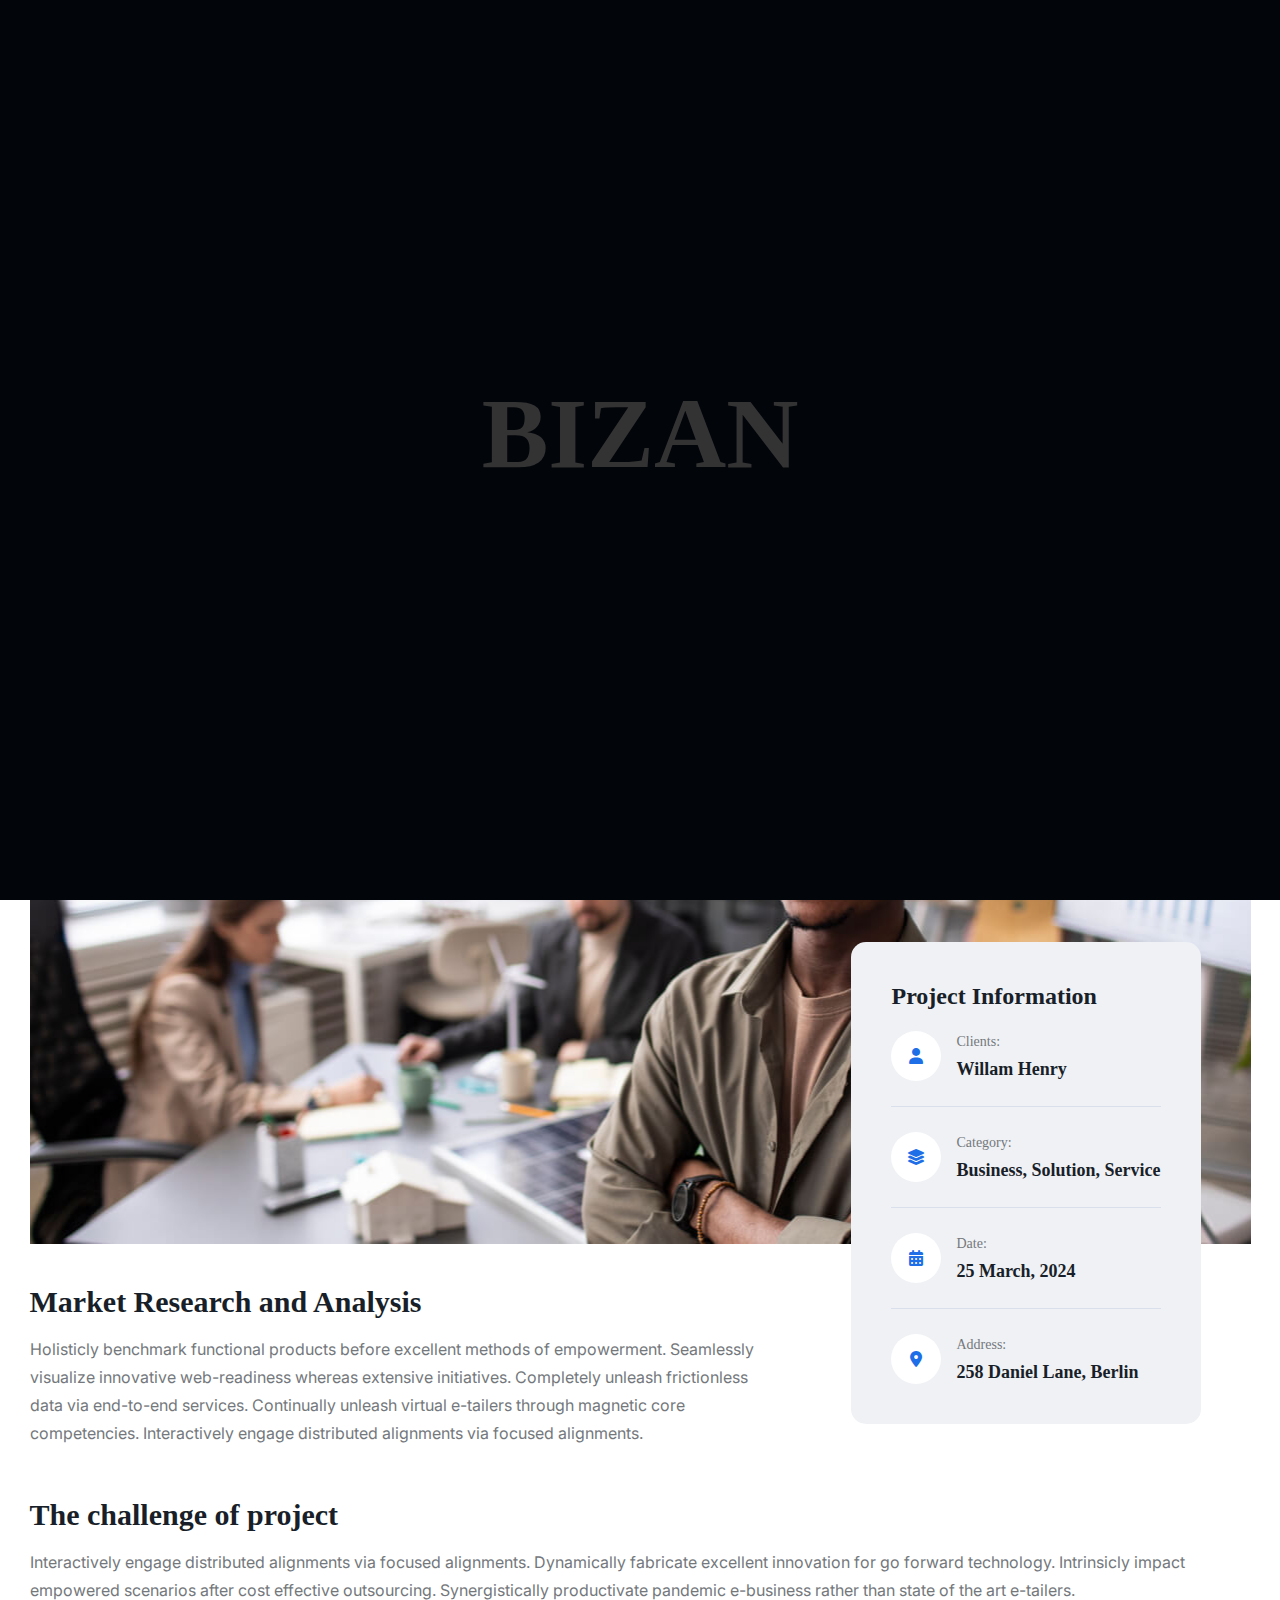
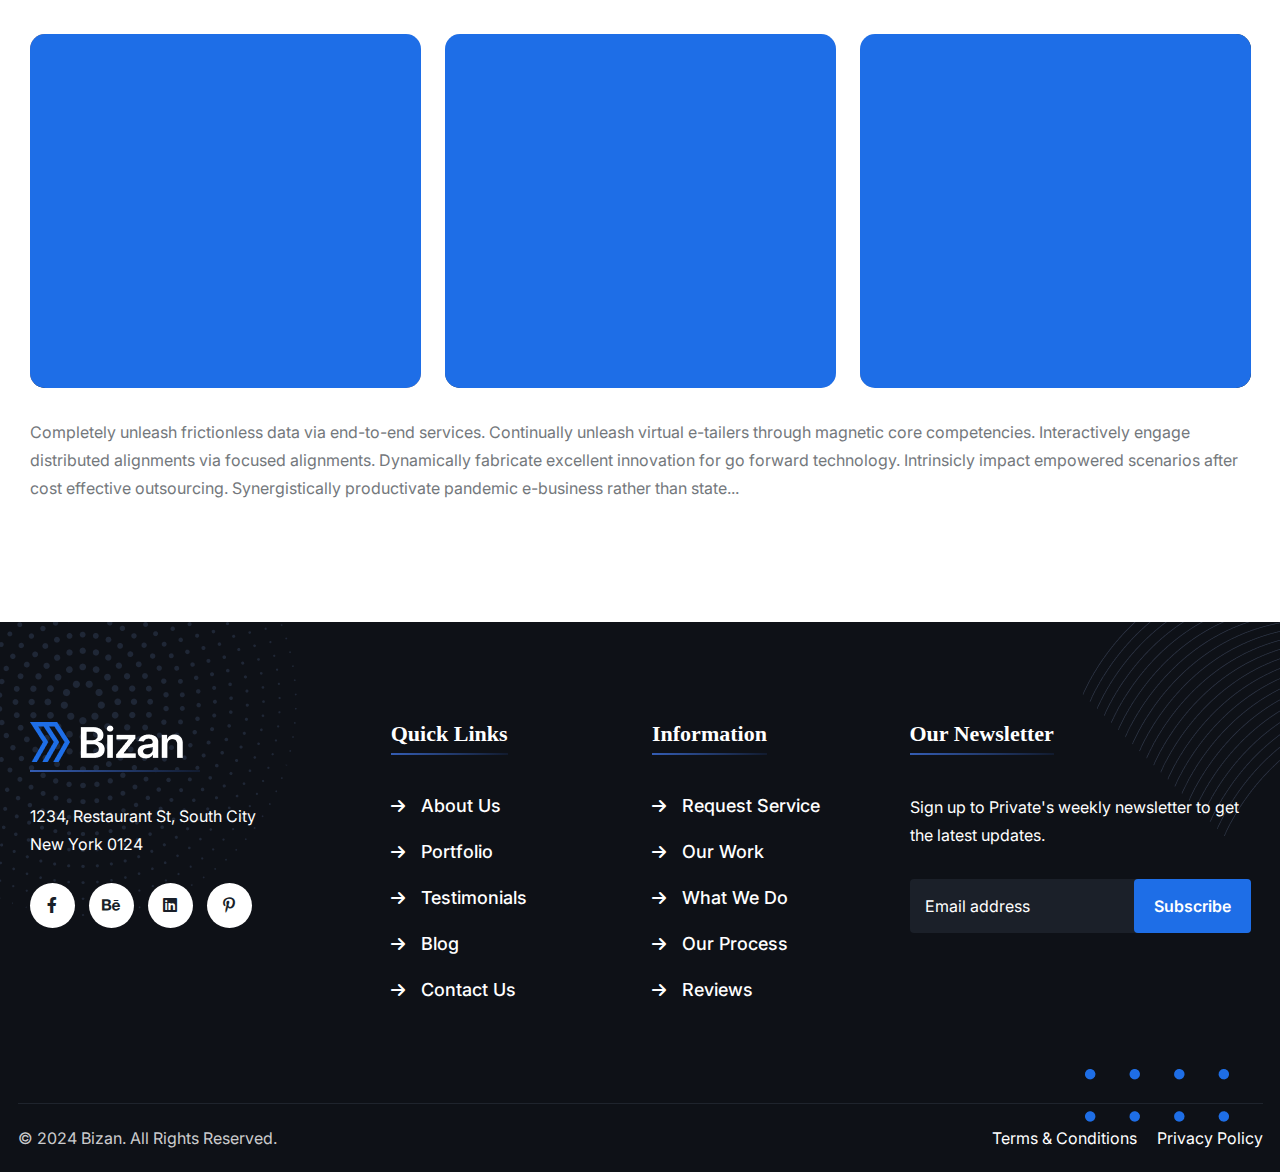
<file: project-details.html>
<!DOCTYPE html>
<html class="no-js" lang="en">
    
 <head>
        <meta charset="utf-8">
        <meta http-equiv="x-ua-compatible" content="ie=edge">
        <meta name="viewport" content="width=device-width, initial-scale=1">
        <meta name="description" content="">

        <!-- Site Title -->
        <title>Bizan - Business & Finance HTML5 Template</title>

        <!-- Place favicon.ico in the root directory -->
        <link rel="shortcut icon" type="image/x-icon" href="assets/img/favicon.png">

        <!-- CSS here -->
        <link rel="stylesheet" href="assets/css/bootstrap.min.css">
        <link rel="stylesheet" href="assets/css/fontawesome.min.css">
        <link rel="stylesheet" href="assets/css/venobox.min.css">
        <link rel="stylesheet" href="assets/css/animate.min.css">
        <link rel="stylesheet" href="assets/css/keyframe-animation.css">
        <link rel="stylesheet" href="assets/css/daterangepicker.css">
        <link rel="stylesheet" href="assets/css/magnific-popup.css">
        <link rel="stylesheet" href="assets/css/odometer.min.css">
        <link rel="stylesheet" href="assets/css/nice-select.css">
        <link rel="stylesheet" href="assets/css/swiper.min.css">
        <link rel="stylesheet" href="assets/css/slick.min.css">
        <link rel="stylesheet" href="assets/css/main.css">
    </head>

    <body>
        
        <!-- header-area-start -->
        <header class="header sticky-active">
            <div class="top-bar bar-2">
                <div class="container">
                    <div class="top-bar-inner">
                        <div class="top-bar-left">
                            <span>Now Hiring: Are you looking for best consultancy service?</span>
                        </div>
                        <div class="top-bar-left">
                            <span><i class="fa-sharp fa-regular fa-clock"></i>Office Hours: 08:00am-6:00pm</span>
                        </div>
                    </div>
                </div>
            </div>
            <div class="middle-header">
                <div class="container">
                    <div class="middle-header-inner">
                        <div class="header-logo">
                            <div class="shape"></div>
                            <a href="index.html">
                                <img src="assets/img/logo/logo-1.png" alt="logo">
                            </a>
                        </div>
                        <div class="header-items-wrap">
                            <div class="header-item">
                                <div class="icon"><i class="fa-sharp fa-solid fa-phone"></i></div>
                                <div class="content">
                                    <span>Call Us 24/7</span>
                                    <a href="tel:+26921562148">(+269) 2156 2148</a>
                                </div>
                            </div>
                            <div class="header-item">
                                <div class="icon"><i class="fa-sharp fa-solid fa-envelope"></i></div>
                                <div class="content">
                                    <span>Mail For Support</span>
                                    <a href="mailto:info@bizan.com">info@bizan.com</a>
                                </div>
                            </div>
                            <div class="header-item">
                                <div class="icon"><i class="fa-sharp fa-solid fa-location-dot"></i></div>
                                <div class="content">
                                    <span>Office Address</span>
                                    <h4 class="address mb-0">259 HGS, Hotland, USA</h4>
                                </div>
                            </div>
                        </div>
                    </div>
                </div>
            </div>
            <div class="primary-header">
                <div class="container">
                    <div class="primary-header-inner">
                        <div class="header-logo d-lg-none">
                            <a href="index.html">
                                <img src="assets/img/logo/logo-2.png" alt="logo">
                            </a>
                        </div>
                        <div class="header-menu-wrap">
                            <div class="mobile-menu-items">
                                <ul>
                                    <li class="menu-item-has-children">
                                        <a href="index.html">Home</a>
                                        <ul>
                                            <li><a href="index.html">Corporate</a></li>
                                            <li><a href="index-2.html">Insurance</a></li>
                                            <li><a href="index-3.html">Finance</a></li>
                                            <li><a href="index-4.html">Finance 02</a></li>
                                            <li><a href="index-5.html">business-Consulting</a></li>
                                            <li><a href="index-6.html">Finance 03</a></li>
                                        </ul>
                                    </li>
                                    <li class="menu-item-has-children active">
                                        <a href="#">Pages</a>
                                        <ul>
                                            <li><a href="about.html">About</a></li>
                                            <li><a href="team.html">Team</a></li>
                                            <li><a href="team-details.html">Team Details</a></li>
                                            <li><a href="project.html">Portfolio</a></li>
                                            <li><a href="project-details.html">Portfolio Details</a></li>
                                            <li><a href="pricing.html">Pricing Plans</a></li>
                                            <li><a href="faq.html">Faq</a></li>
                                            <li><a href="error.html">404 Error</a></li>
                                        </ul>
                                    </li>
                                    <li class="menu-item-has-children">
                                        <a href="service.html">Services</a>
                                        <ul>
                                            <li><a href="service.html">Service</a></li>
                                            <li><a href="service-details.html">Service Details</a></li>
                                        </ul>
                                    </li>
                                    <li class="menu-item-has-children">
                                        <a href="blog-grid.html">Blog</a>
                                        <ul>
                                            <li><a href="blog-grid.html">Blog Grid</a></li>
                                            <li><a href="blog-grid-2.html">Blog list</a></li>
                                            <li><a href="blog-details.html">Blog Details</a></li>
                                        </ul>
                                    </li>
                                    <li><a href="contact.html">Contact</a></li>
                                </ul>
                            </div>
                        </div>
                        <!-- /.header-menu-wrap -->
                        <div class="header-right-wrap">
                            <div class="header-right">
                                <a href="contact.html" class="header-btn">Book Appointment</a>
                                <div class="search-icon dl-search-icon">
                                    <i class="fa-regular fa-magnifying-glass"></i>
                                </div>
                                <div class="sidebar-icon">
                                    <button class="sidebar-trigger open">
                                        <span></span>
                                        <span></span>
                                        <span></span>
                                    </button>
                                </div>
                            </div>
                            <!-- /.header-right -->
                        </div>
                    </div>
                    <!-- /.primary-header-inner -->
                </div>
            </div>
        </header>
        <!-- /.Main Header -->

        <div id="popup-search-box">
            <div class="box-inner-wrap d-flex align-items-center">
                <form id="form" action="#" method="get" role="search">
                    <input id="popup-search" type="text" name="s" placeholder="Type keywords here...">
                </form>
                <div class="search-close"><i class="fa-sharp fa-regular fa-xmark"></i></div>
            </div>
        </div>
        <!-- /#popup-search-box -->

        <div id="sidebar-area" class="sidebar-area">
            <button class="sidebar-trigger close">
                <svg
                    class="sidebar-close"
                    xmlns="http://www.w3.org/2000/svg"
                    xmlns:xlink="http://www.w3.org/1999/xlink"
                    x="0px"
                    y="0px"
                    width="16px"
                    height="12.7px"
                    viewBox="0 0 16 12.7"
                    style="enable-background: new 0 0 16 12.7"
                    xml:space="preserve"
                >
                    <g>
                        <rect
                            x="0"
                            y="5.4"
                            transform="matrix(0.7071 -0.7071 0.7071 0.7071 -2.1569 7.5208)"
                            width="16"
                            height="2"
                        ></rect>
                        <rect
                            x="0"
                            y="5.4"
                            transform="matrix(0.7071 0.7071 -0.7071 0.7071 6.8431 -3.7929)"
                            width="16"
                            height="2"
                        ></rect>
                    </g>
                </svg>
            </button>
            <div class="side-menu-content">
                <div class="side-menu-logo">
                    <a href="index.html"><img src="assets/img/logo/logo-2.png" alt="logo"></a>
                </div>
                <div class="side-menu-wrap"></div>
                <div class="side-menu-about">
                    <div class="side-menu-header">
                        <h3>About Us</h3>
                    </div>
                    <p>Lorem ipsum dolor sit amet, consectetur adipisicing elit, sed do eiusmod tempor incididunt ut labore et dolore magna aliqua. Ut enim ad minim veniam, quis nostrud nisi ut aliquip ex ea commodo consequat.</p>
                    <a href="contact.html" class="bz-primary-btn">Contact Us</a>
                </div>
                <div class="side-menu-contact">
                    <div class="side-menu-header">
                        <h3>Contact Us</h3>
                    </div>
                    <ul class="side-menu-list">
                        <li>
                            <i class="fas fa-map-marker-alt"></i>
                            <p>Valentin, Street Road 24, New York, </p>
                        </li>
                        <li>
                            <i class="fas fa-phone"></i>
                            <a href="tel:+000123456789">+000 123 (456) 789</a>
                        </li>
                        <li>
                            <i class="fas fa-envelope-open-text"></i>
                            <a href="mailto:runokcontact@gmail.com">bizancontact@gmail.com</a>
                        </li>
                    </ul>
                </div>
                <ul class="side-menu-social">
                    <li class="facebook"><a href="#"><i class="fab fa-facebook-f"></i></a></li>
                    <li class="instagram"><a href="#"><i class="fab fa-instagram"></i></a></li>
                    <li class="behance"><a href="#"><i class="fab fa-behance"></i></a></li>
                    <li class="g-plus"><a href="#"><i class="fab fa-fab fa-google-plus"></i></a></li>
                </ul>
            </div>
        </div>
        <!--/.sidebar-area-->

        <div id="preloader">
            <div class="loading" data-loading-text="Bizan"></div>
        </div>
        <!-- ./ preloader -->

        <section class="page-header">
            <div class="bg-img" data-background="assets/img/bg-img/page-header-bg.jpg"></div>
            <div class="overlay"></div>
            <div class="shapes">
                <div class="shape shape-1"><img src="assets/img/shapes/pager-header-shape-1.png" alt="shape"></div>
                <div class="shape shape-2"><img src="assets/img/shapes/pager-header-shape-2.png" alt="shape"></div>
            </div>
            <div class="container">
                <div class="page-header-content">
                    <h1 class="title">Project Details</h1>
                    <h4 class="sub-title">
                        <span class="home">
                            <a href="index.html">
                                <span>Home</span>
                            </a>
                        </span>
                        <span class="icon">/</span>
                        <span class="inner">
                            <span>Project Details</span>
                        </span>
                    </h4>
                </div>
            </div>
        </section>
        <!-- ./ page-header -->

        <section class="project-details pt-120 pb-120">
            <div class="container">
                <div class="row">
                    <div class="col-md-12">
                        <div class="project-details-wrap">
                            <div class="project-details-thumb">
                                <img src="assets/img/project/project-details-img.jpg" alt="img">
                                <div class="details-list-wrap">
                                    <h4 class="list-title">Project Information</h4>
                                    <ul class="details-list">
                                        <li>
                                            <div class="icon"><i class="fa-solid fa-user"></i></div>
                                            <div class="content">
                                                <span>Clients:</span>
                                                <h4 class="title">Willam Henry</h4>
                                            </div>
                                        </li>
                                        <li>
                                            <div class="icon"><i class="fa-solid fa-layer-group"></i></div>
                                            <div class="content">
                                                <span>Category:</span>
                                                <h4 class="title">Business, Solution, Service</h4>
                                            </div>
                                        </li>
                                        <li>
                                            <div class="icon"><i class="fa-sharp fa-solid fa-calendar-days"></i></div>
                                            <div class="content">
                                                <span>Date:</span>
                                                <h4 class="title">25 March, 2024</h4>
                                            </div>
                                        </li>
                                        <li>
                                            <div class="icon"><i class="fa-sharp fa-solid fa-location-dot"></i></div>
                                            <div class="content">
                                                <span>Address:</span>
                                                <h4 class="title">258 Daniel Lane, Berlin</h4>
                                            </div>
                                        </li>
                                    </ul>
                                </div>
                            </div>
                            <h3 class="details-title">Market Research and Analysis</h3>
                            <p class="mb-50 desc">Holisticly benchmark functional products before excellent methods of empowerment. Seamlessly visualize innovative web-readiness whereas extensive initiatives. Completely unleash frictionless data via end-to-end services. Continually unleash virtual e-tailers through magnetic core competencies. Interactively engage distributed alignments via focused alignments.</p>
                            <h3 class="details-title">The challenge of project</h3>
                            <p class="mb-30">Interactively engage distributed alignments via focused alignments. Dynamically fabricate excellent innovation for go forward technology. Intrinsicly impact empowered scenarios after cost effective outsourcing. Synergistically productivate pandemic e-business rather than state of the art e-tailers.</p>
                            <div class="row gy-lg-0 gy-4 justify-content-center">
                                <div class="col-lg-4 col-md-6">
                                    <div class="project-details-img img-reveal">
                                        <div class="img-overlay"></div>
                                        <img src="assets/img/project/project-details-img-1.png" alt="">
                                    </div>
                                </div>
                                <div class="col-lg-4 col-md-6">
                                    <div class="project-details-img img-reveal">
                                        <div class="img-overlay"></div>
                                        <img src="assets/img/project/project-details-img-2.png" alt="">
                                    </div>
                                </div>
                                <div class="col-lg-4 col-md-6">
                                    <div class="project-details-img img-reveal">
                                        <div class="img-overlay"></div>
                                        <img src="assets/img/project/project-details-img-3.png" alt="">
                                    </div>
                                </div>
                            </div>
                            <p class="mt-30 mb-0">Completely unleash frictionless data via end-to-end services. Continually unleash virtual e-tailers through magnetic core competencies. Interactively engage distributed alignments via focused alignments. Dynamically fabricate excellent innovation for go forward technology. Intrinsicly impact empowered scenarios after cost effective outsourcing. Synergistically productivate pandemic e-business rather than state...</p>
                        </div>
                    </div>
                </div>
            </div>
        </section>

        <footer class="footer-section footer-2 overflow-hidden">
            <div class="shapes">
                <div class="shape shape-1"><img src="assets/img/shapes/footer-shape-1.png" alt="footer"></div>
                <div class="shape shape-2"><img src="assets/img/shapes/footer-shape-2.png" alt="footer"></div>
                <div class="shape shape-3"><img src="assets/img/shapes/footer-shape-3.png" alt="footer"></div>
            </div>
            <div class="container">
                <div class="row footer-wrap">
                    <div class="col-lg-3 col-md-6">
                        <div class="footer-widget">
                            <div class="widget-header">
                                <div class="footer-logo">
                                    <a href="index.html"><img src="assets/img/logo/logo-5.png" alt="img"></a>
                                </div>
                            </div>
                            <p>1234, Restaurant St, South City <br>New York 0124</p>
                            <ul class="footer-social">
                                <li><a href="#"><i class="fa-brands fa-facebook-f"></i></a></li>
                                <li><a href="#"><i class="fa-brands fa-behance"></i></a></li>
                                <li><a href="#"><i class="fa-brands fa-linkedin"></i></a></li>
                                <li><a href="#"><i class="fa-brands fa-pinterest-p"></i></a></li>
                            </ul>
                        </div>
                    </div>
                    <div class="col-lg-3 col-md-6">
                        <div class="footer-widget widget-space">
                            <div class="widget-header">
                                <h3 class="widget-title">Quick Links</h3>
                            </div>
                            <ul class="footer-list">
                                <li><a href="#">About Us</a></li>
                                <li><a href="#">Portfolio</a></li>
                                <li><a href="#">Testimonials</a></li>
                                <li><a href="#">Blog</a></li>
                                <li><a href="#">Contact Us</a></li>
                            </ul>
                        </div>
                    </div>
                    <div class="col-lg-2 col-md-6">
                        <div class="footer-widget">
                            <div class="widget-header">
                                <h3 class="widget-title">Information</h3>
                            </div>
                            <ul class="footer-list">
                                <li><a href="#">Request Service</a></li>
                                <li><a href="#">Our Work</a></li>
                                <li><a href="#">What We Do</a></li>
                                <li><a href="#">Our Process</a></li>
                                <li><a href="#">Reviews</a></li>
                            </ul>
                        </div>
                    </div>
                    <div class="col-lg-4 col-md-6">
                        <div class="footer-widget widget-space">
                            <div class="widget-header">
                                <h3 class="widget-title">Our Newsletter</h3>
                            </div>
                            <p>Sign up to Private's weekly newsletter to get the latest updates.</p>
                            <div class="footer-form form-2 mb-20">
                                <form action="#" class="rr-subscribe-form">
                                    <input class="form-control" type="email" name="email" placeholder="Email address">
                                    <input type="hidden" name="action" value="mailchimpsubscribe">
                                    <button class="submit">Subscribe</button>
                                </form>
                            </div>
                        </div>
                    </div>
                </div>
            </div>
            <div class="copyright-area area-2">
                <div class="container">
                    <div class="row copyright-content">
                        <div class="col-md-6">
                            <p>© 2024 Bizan. All Rights Reserved.</p>
                        </div>
                        <div class="col-md-6">
                            <ul class="copy-list">
                                <li><a href="#">Terms & Conditions</a></li>
                                <li><a href="#">Privacy Policy</a></li>
                            </ul>
                        </div>
                    </div>
                </div>
            </div>
        </footer>
        <!-- ./ footer-section -->

        <div id="scroll-percentage"><span id="scroll-percentage-value"></span></div>
        <!--scrollup-->

        <!-- JS here -->
        <script src="assets/js/vendor/jquary-3.6.0.min.js"></script>
        <script src="assets/js/vendor/bootstrap-bundle.js"></script>
        <script src="assets/js/vendor/imagesloaded-pkgd.js"></script>
        <script src="assets/js/vendor/waypoints.min.js"></script>
        <script src="assets/js/vendor/venobox.min.js"></script>
        <script src="assets/js/vendor/odometer.min.js"></script>
        <script src="assets/js/vendor/meanmenu.js"></script>
        <script src="assets/js/vendor/smooth-scroll.js"></script>
        <script src="assets/js/vendor/jquery.isotope.js"></script>
        <script src="assets/js/vendor/magnific-popup.min.js"></script>
        <script src="assets/js/vendor/wow.min.js"></script>
        <script src="assets/js/vendor/swiper.min.js"></script>
        <script src="assets/js/vendor/slick.min.js"></script>
        <script src="assets/js/vendor/moment.min.js"></script>
        <script src="assets/js/vendor/daterangepicker.min.js"></script>
        <script src="assets/js/vendor/split-type.min.js"></script>
        <script src="assets/js/vendor/gsap.min.js"></script>
        <script src="assets/js/vendor/scroll-trigger.min.js"></script>
        <script src="assets/js/vendor/nice-select.js"></script>
        <script src="assets/js/contact.js"></script>
        <script src="assets/js/main.js"></script>
    </body>

 </html>
</file>
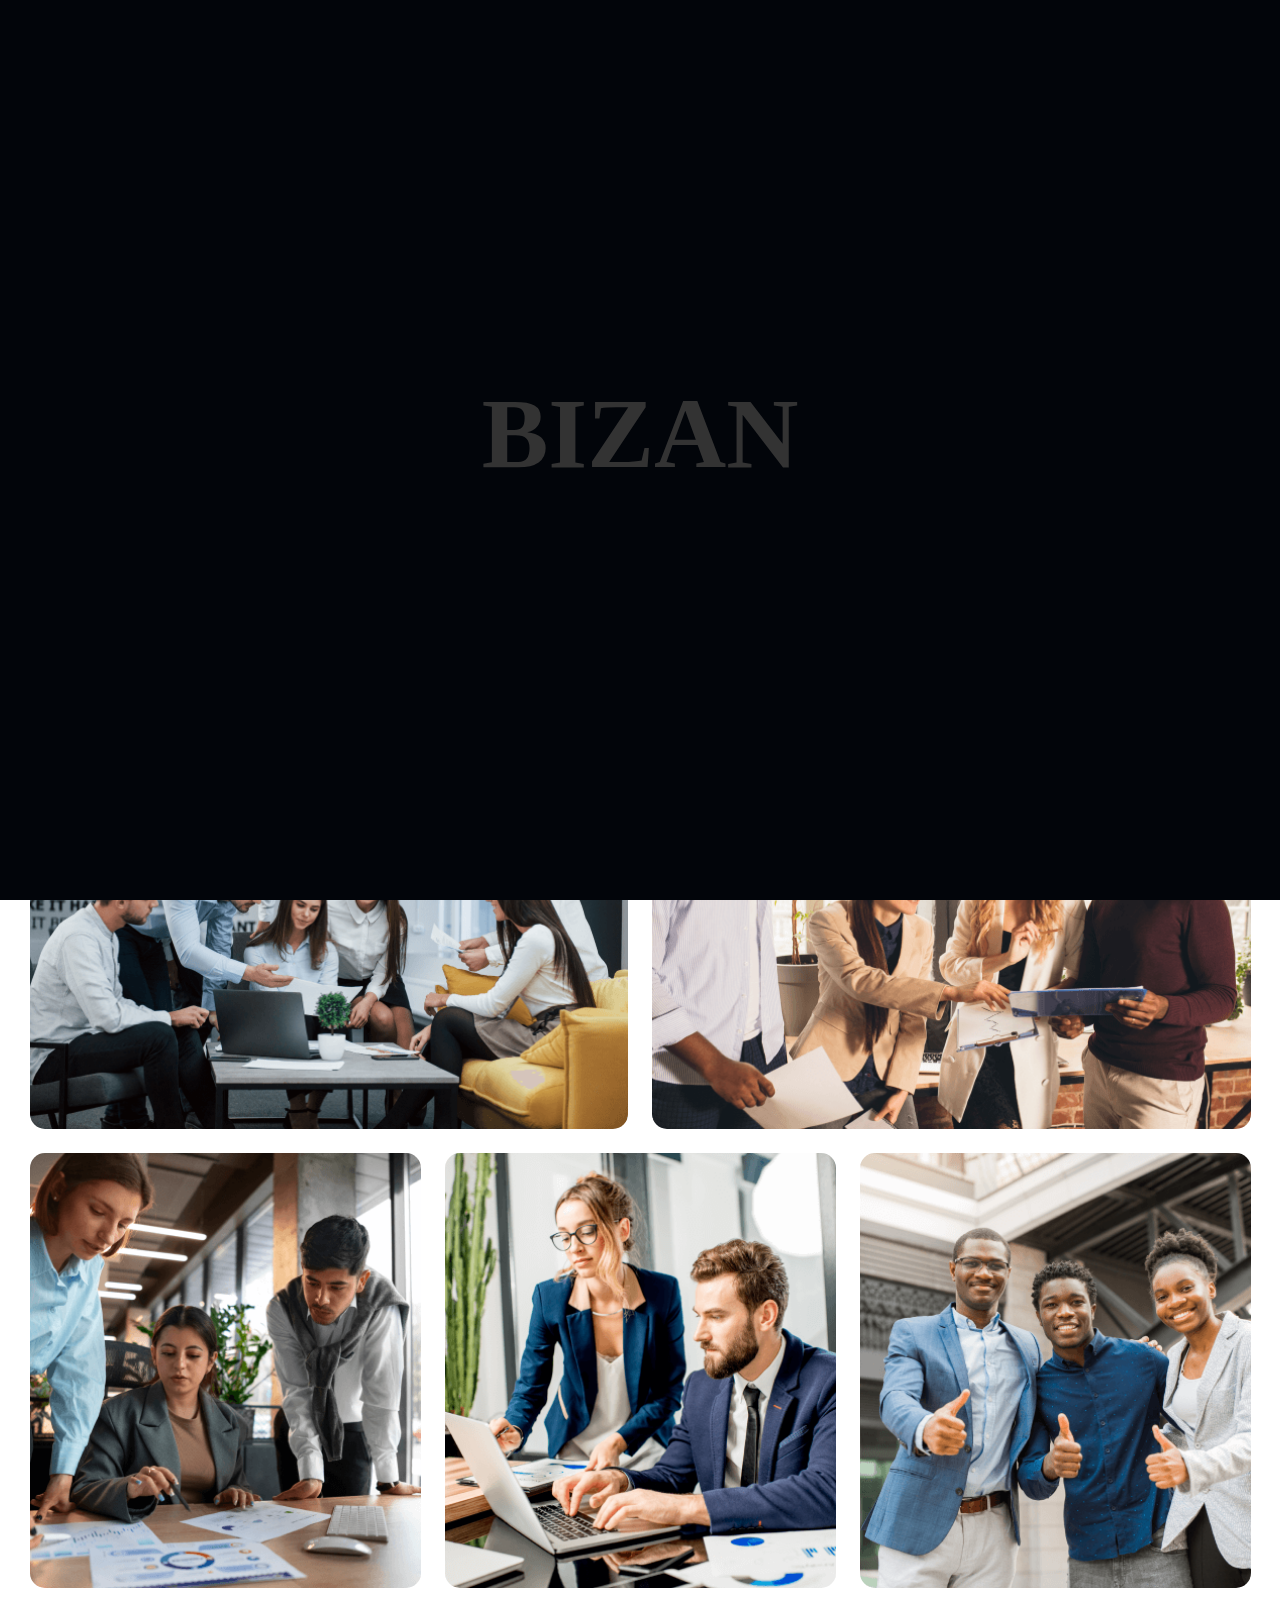
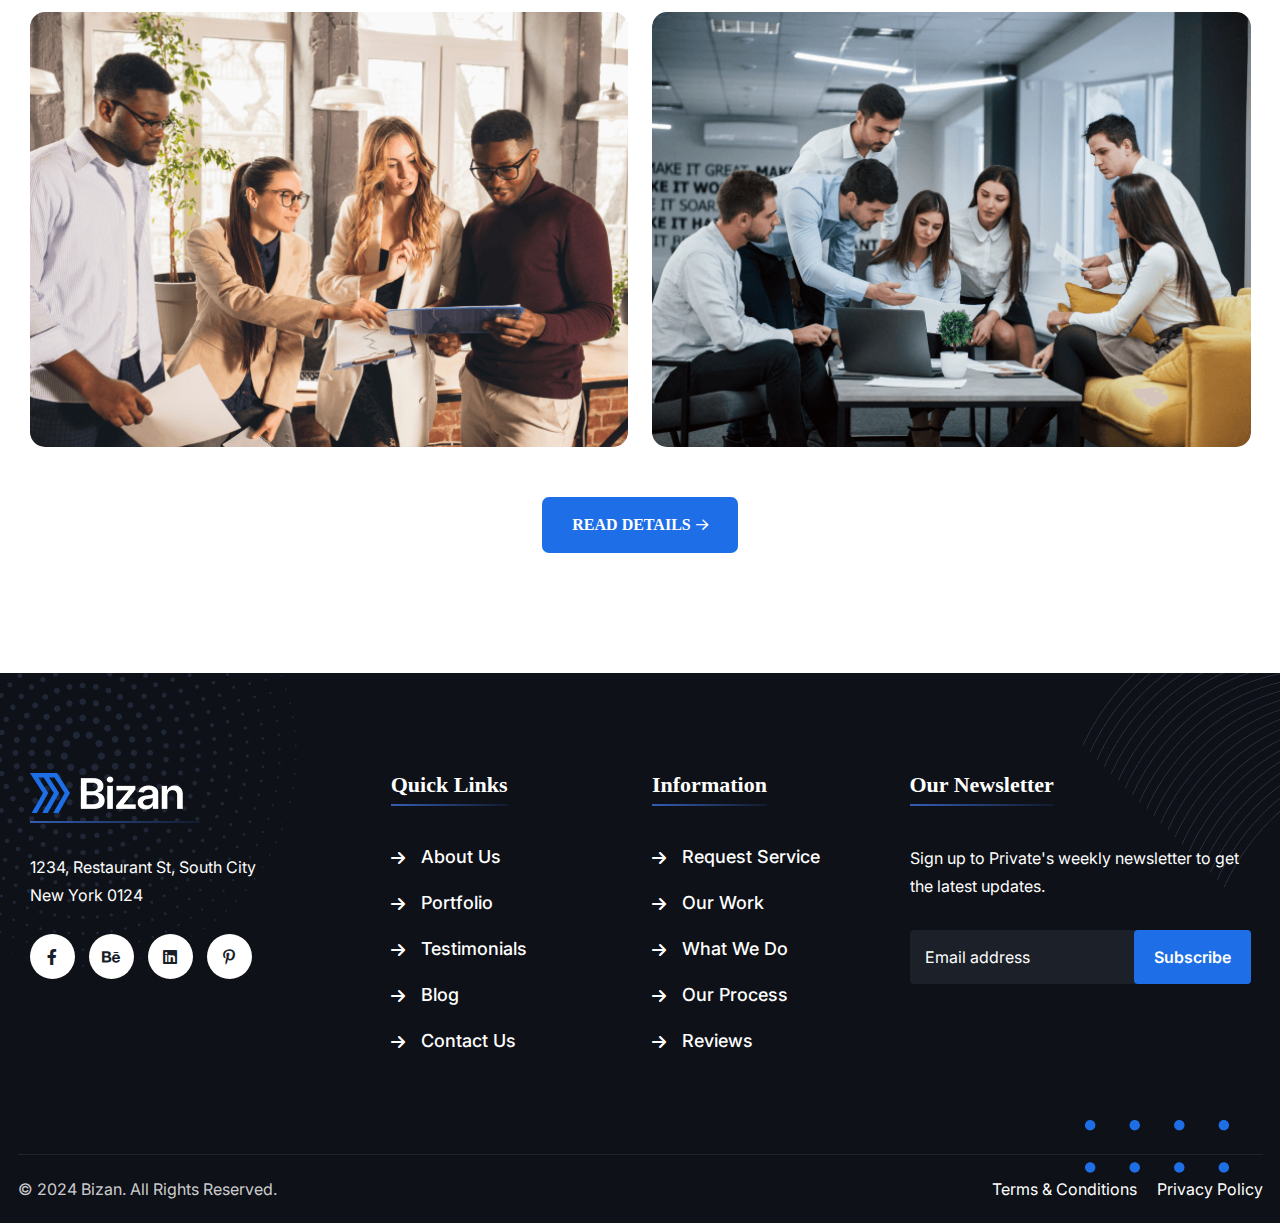
<file: project.html>
<!DOCTYPE html>
<html class="no-js" lang="en">
    
 <head>
        <meta charset="utf-8">
        <meta http-equiv="x-ua-compatible" content="ie=edge">
        <meta name="viewport" content="width=device-width, initial-scale=1">
        <meta name="description" content="">

        <!-- Site Title -->
        <title>Bizan - Business & Finance HTML5 Template</title>

        <!-- Place favicon.ico in the root directory -->
        <link rel="shortcut icon" type="image/x-icon" href="assets/img/favicon.png">

        <!-- CSS here -->
        <link rel="stylesheet" href="assets/css/bootstrap.min.css">
        <link rel="stylesheet" href="assets/css/fontawesome.min.css">
        <link rel="stylesheet" href="assets/css/venobox.min.css">
        <link rel="stylesheet" href="assets/css/animate.min.css">
        <link rel="stylesheet" href="assets/css/keyframe-animation.css">
        <link rel="stylesheet" href="assets/css/daterangepicker.css">
        <link rel="stylesheet" href="assets/css/magnific-popup.css">
        <link rel="stylesheet" href="assets/css/odometer.min.css">
        <link rel="stylesheet" href="assets/css/nice-select.css">
        <link rel="stylesheet" href="assets/css/swiper.min.css">
        <link rel="stylesheet" href="assets/css/slick.min.css">
        <link rel="stylesheet" href="assets/css/main.css">
    </head>

    <body>
        
        <!-- header-area-start -->
        <header class="header sticky-active">
            <div class="top-bar bar-2">
                <div class="container">
                    <div class="top-bar-inner">
                        <div class="top-bar-left">
                            <span>Now Hiring: Are you looking for best consultancy service?</span>
                        </div>
                        <div class="top-bar-left">
                            <span><i class="fa-sharp fa-regular fa-clock"></i>Office Hours: 08:00am-6:00pm</span>
                        </div>
                    </div>
                </div>
            </div>
            <div class="middle-header">
                <div class="container">
                    <div class="middle-header-inner">
                        <div class="header-logo">
                            <div class="shape"></div>
                            <a href="index.html">
                                <img src="assets/img/logo/logo-1.png" alt="logo">
                            </a>
                        </div>
                        <div class="header-items-wrap">
                            <div class="header-item">
                                <div class="icon"><i class="fa-sharp fa-solid fa-phone"></i></div>
                                <div class="content">
                                    <span>Call Us 24/7</span>
                                    <a href="tel:+26921562148">(+269) 2156 2148</a>
                                </div>
                            </div>
                            <div class="header-item">
                                <div class="icon"><i class="fa-sharp fa-solid fa-envelope"></i></div>
                                <div class="content">
                                    <span>Mail For Support</span>
                                    <a href="mailto:info@bizan.com">info@bizan.com</a>
                                </div>
                            </div>
                            <div class="header-item">
                                <div class="icon"><i class="fa-sharp fa-solid fa-location-dot"></i></div>
                                <div class="content">
                                    <span>Office Address</span>
                                    <h4 class="address mb-0">259 HGS, Hotland, USA</h4>
                                </div>
                            </div>
                        </div>
                    </div>
                </div>
            </div>
            <div class="primary-header">
                <div class="container">
                    <div class="primary-header-inner">
                        <div class="header-logo d-lg-none">
                            <a href="index.html">
                                <img src="assets/img/logo/logo-2.png" alt="logo">
                            </a>
                        </div>
                        <div class="header-menu-wrap">
                            <div class="mobile-menu-items">
                                <ul>
                                    <li class="menu-item-has-children">
                                        <a href="index.html">Home</a>
                                        <ul>
                                            <li><a href="index.html">Corporate</a></li>
                                            <li><a href="index-2.html">Insurance</a></li>
                                            <li><a href="index-3.html">Finance</a></li>
                                            <li><a href="index-4.html">Finance 02</a></li>
                                            <li><a href="index-5.html">business-Consulting</a></li>
                                            <li><a href="index-6.html">Finance 03</a></li>
                                        </ul>
                                    </li>
                                    <li class="menu-item-has-children active">
                                        <a href="#">Pages</a>
                                        <ul>
                                            <li><a href="about.html">About</a></li>
                                            <li><a href="team.html">Team</a></li>
                                            <li><a href="team-details.html">Team Details</a></li>
                                            <li><a href="project.html">Portfolio</a></li>
                                            <li><a href="project-details.html">Portfolio Details</a></li>
                                            <li><a href="pricing.html">Pricing Plans</a></li>
                                            <li><a href="faq.html">Faq</a></li>
                                            <li><a href="error.html">404 Error</a></li>
                                        </ul>
                                    </li>
                                    <li class="menu-item-has-children">
                                        <a href="service.html">Services</a>
                                        <ul>
                                            <li><a href="service.html">Service</a></li>
                                            <li><a href="service-details.html">Service Details</a></li>
                                        </ul>
                                    </li>
                                    <li class="menu-item-has-children">
                                        <a href="blog-grid.html">Blog</a>
                                        <ul>
                                            <li><a href="blog-grid.html">Blog Grid</a></li>
                                            <li><a href="blog-grid-2.html">Blog list</a></li>
                                            <li><a href="blog-details.html">Blog Details</a></li>
                                        </ul>
                                    </li>
                                    <li><a href="contact.html">Contact</a></li>
                                </ul>
                            </div>
                        </div>
                        <!-- /.header-menu-wrap -->
                        <div class="header-right-wrap">
                            <div class="header-right">
                                <a href="contact.html" class="header-btn">Book Appointment</a>
                                <div class="search-icon dl-search-icon">
                                    <i class="fa-regular fa-magnifying-glass"></i>
                                </div>
                                <div class="sidebar-icon">
                                    <button class="sidebar-trigger open">
                                        <span></span>
                                        <span></span>
                                        <span></span>
                                    </button>
                                </div>
                            </div>
                            <!-- /.header-right -->
                        </div>
                    </div>
                    <!-- /.primary-header-inner -->
                </div>
            </div>
        </header>
        <!-- /.Main Header -->

        <div id="popup-search-box">
            <div class="box-inner-wrap d-flex align-items-center">
                <form id="form" action="#" method="get" role="search">
                    <input id="popup-search" type="text" name="s" placeholder="Type keywords here...">
                </form>
                <div class="search-close"><i class="fa-sharp fa-regular fa-xmark"></i></div>
            </div>
        </div>
        <!-- /#popup-search-box -->

        <div id="sidebar-area" class="sidebar-area">
            <button class="sidebar-trigger close">
                <svg
                    class="sidebar-close"
                    xmlns="http://www.w3.org/2000/svg"
                    xmlns:xlink="http://www.w3.org/1999/xlink"
                    x="0px"
                    y="0px"
                    width="16px"
                    height="12.7px"
                    viewBox="0 0 16 12.7"
                    style="enable-background: new 0 0 16 12.7"
                    xml:space="preserve"
                >
                    <g>
                        <rect
                            x="0"
                            y="5.4"
                            transform="matrix(0.7071 -0.7071 0.7071 0.7071 -2.1569 7.5208)"
                            width="16"
                            height="2"
                        ></rect>
                        <rect
                            x="0"
                            y="5.4"
                            transform="matrix(0.7071 0.7071 -0.7071 0.7071 6.8431 -3.7929)"
                            width="16"
                            height="2"
                        ></rect>
                    </g>
                </svg>
            </button>
            <div class="side-menu-content">
                <div class="side-menu-logo">
                    <a href="index.html"><img src="assets/img/logo/logo-2.png" alt="logo"></a>
                </div>
                <div class="side-menu-wrap"></div>
                <div class="side-menu-about">
                    <div class="side-menu-header">
                        <h3>About Us</h3>
                    </div>
                    <p>Lorem ipsum dolor sit amet, consectetur adipisicing elit, sed do eiusmod tempor incididunt ut labore et dolore magna aliqua. Ut enim ad minim veniam, quis nostrud nisi ut aliquip ex ea commodo consequat.</p>
                    <a href="contact.html" class="bz-primary-btn">Contact Us</a>
                </div>
                <div class="side-menu-contact">
                    <div class="side-menu-header">
                        <h3>Contact Us</h3>
                    </div>
                    <ul class="side-menu-list">
                        <li>
                            <i class="fas fa-map-marker-alt"></i>
                            <p>Valentin, Street Road 24, New York, </p>
                        </li>
                        <li>
                            <i class="fas fa-phone"></i>
                            <a href="tel:+000123456789">+000 123 (456) 789</a>
                        </li>
                        <li>
                            <i class="fas fa-envelope-open-text"></i>
                            <a href="mailto:runokcontact@gmail.com">bizancontact@gmail.com</a>
                        </li>
                    </ul>
                </div>
                <ul class="side-menu-social">
                    <li class="facebook"><a href="#"><i class="fab fa-facebook-f"></i></a></li>
                    <li class="instagram"><a href="#"><i class="fab fa-instagram"></i></a></li>
                    <li class="behance"><a href="#"><i class="fab fa-behance"></i></a></li>
                    <li class="g-plus"><a href="#"><i class="fab fa-fab fa-google-plus"></i></a></li>
                </ul>
            </div>
        </div>
        <!--/.sidebar-area-->

        <div id="preloader">
            <div class="loading" data-loading-text="Bizan"></div>
        </div>
        <!-- ./ preloader -->

        <section class="page-header">
            <div class="bg-img" data-background="assets/img/bg-img/page-header-bg.jpg"></div>
            <div class="overlay"></div>
            <div class="shapes">
                <div class="shape shape-1"><img src="assets/img/shapes/pager-header-shape-1.png" alt="shape"></div>
                <div class="shape shape-2"><img src="assets/img/shapes/pager-header-shape-2.png" alt="shape"></div>
            </div>
            <div class="container">
                <div class="page-header-content">
                    <h1 class="title">Our Project</h1>
                    <h4 class="sub-title">
                        <span class="home">
                            <a href="index.html">
                                <span>Home</span>
                            </a>
                        </span>
                        <span class="icon">/</span>
                        <span class="inner">
                            <span>Our Project</span>
                        </span>
                    </h4>
                </div>
            </div>
        </section>
        <!-- ./ page-header -->

        <section class="project-section pt-120 pb-120">
            <div class="container">
                <div class="row gy-4">
                    <div class="col-lg-6 col-md-6">
                        <div class="project-item-2">
                            <div class="overlay"></div>
                            <div class="shape"><img src="assets/img/shapes/project-inner-shape.png" alt="shape"></div>
                            <div class="project-btn">
                                <a class="venobox" href="assets/img/project/project-inner-1.png" data-gall="projects"><i class="fa-regular fa-magnifying-glass"></i></a>
                            </div>
                            <div class="project-img">
                                <img src="assets/img/project/project-inner-1.png" alt="project">
                            </div>
                            <div class="project-content">
                                <span>IT Solution, Business Development</span>
                                <h3 class="title"><a href="project-details.html">Keeping All Business Growth Strategy</a></h3>
                            </div>
                        </div>
                    </div>
                    <div class="col-lg-6 col-md-6">
                        <div class="project-item-2">
                            <div class="overlay"></div>
                            <div class="shape"><img src="assets/img/shapes/project-inner-shape.png" alt="shape"></div>
                            <div class="project-btn">
                                <a class="venobox" href="assets/img/project/project-inner-5.png" data-gall="projects"><i class="fa-regular fa-magnifying-glass"></i></a>
                            </div>
                            <div class="project-img">
                                <img src="assets/img/project/project-inner-5.png" alt="project">
                            </div>
                            <div class="project-content">
                                <span>IT Solution, Business Development</span>
                                <h3 class="title"><a href="project-details.html">Keeping All Business Growth Strategy</a></h3>
                            </div>
                        </div>
                    </div>
                    <div class="col-lg-4 col-md-6">
                        <div class="project-item-2">
                            <div class="overlay"></div>
                            <div class="shape"><img src="assets/img/shapes/project-inner-shape.png" alt="shape"></div>
                            <div class="project-btn">
                                <a class="venobox" href="assets/img/project/project-inner-2.png" data-gall="projects"><i class="fa-regular fa-magnifying-glass"></i></a>
                            </div>
                            <div class="project-img">
                                <img src="assets/img/project/project-inner-2.png" alt="project">
                            </div>
                            <div class="project-content">
                                <span>IT Solution, Business Development</span>
                                <h3 class="title"><a href="project-details.html">Keeping All Business Growth Strategy</a></h3>
                            </div>
                        </div>
                    </div>
                    <div class="col-lg-4 col-md-6">
                        <div class="project-item-2">
                            <div class="overlay"></div>
                            <div class="shape"><img src="assets/img/shapes/project-inner-shape.png" alt="shape"></div>
                            <div class="project-btn">
                                <a class="venobox" href="assets/img/project/project-inner-3.png" data-gall="projects"><i class="fa-regular fa-magnifying-glass"></i></a>
                            </div>
                            <div class="project-img">
                                <img src="assets/img/project/project-inner-3.png" alt="project">
                            </div>
                            <div class="project-content">
                                <span>IT Solution, Business Development</span>
                                <h3 class="title"><a href="project-details.html">Keeping All Business Growth Strategy</a></h3>
                            </div>
                        </div>
                    </div>
                    <div class="col-lg-4 col-md-6">
                        <div class="project-item-2">
                            <div class="overlay"></div>
                            <div class="shape"><img src="assets/img/shapes/project-inner-shape.png" alt="shape"></div>
                            <div class="project-btn">
                                <a class="venobox" href="assets/img/project/project-inner-4.png" data-gall="projects"><i class="fa-regular fa-magnifying-glass"></i></a>
                            </div>
                            <div class="project-img">
                                <img src="assets/img/project/project-inner-4.png" alt="project">
                            </div>
                            <div class="project-content">
                                <span>IT Solution, Business Development</span>
                                <h3 class="title"><a href="project-details.html">Keeping All Business Growth Strategy</a></h3>
                            </div>
                        </div>
                    </div>
                    <div class="col-lg-6 col-md-6">
                        <div class="project-item-2">
                            <div class="overlay"></div>
                            <div class="shape"><img src="assets/img/shapes/project-inner-shape.png" alt="shape"></div>
                            <div class="project-btn">
                                <a class="venobox" href="assets/img/project/project-inner-5.png" data-gall="projects"><i class="fa-regular fa-magnifying-glass"></i></a>
                            </div>
                            <div class="project-img">
                                <img src="assets/img/project/project-inner-5.png" alt="project">
                            </div>
                            <div class="project-content">
                                <span>IT Solution, Business Development</span>
                                <h3 class="title"><a href="project-details.html">Keeping All Business Growth Strategy</a></h3>
                            </div>
                        </div>
                    </div>
                    <div class="col-lg-6 col-md-6">
                        <div class="project-item-2">
                            <div class="overlay"></div>
                            <div class="shape"><img src="assets/img/shapes/project-inner-shape.png" alt="shape"></div>
                            <div class="project-btn">
                                <a class="venobox" href="assets/img/project/project-inner-1.png" data-gall="projects"><i class="fa-regular fa-magnifying-glass"></i></a>
                            </div>
                            <div class="project-img">
                                <img src="assets/img/project/project-inner-1.png" alt="project">
                            </div>
                            <div class="project-content">
                                <span>IT Solution, Business Development</span>
                                <h3 class="title"><a href="project-details.html">Keeping All Business Growth Strategy</a></h3>
                            </div>
                        </div>
                    </div>
                </div>
                <div class="project-bottom-btn text-center mt-50">
                    <a href="project-details.html" class="bz-primary-btn">Read Details <i class="fa-regular fa-arrow-right"></i></a>
                </div>
            </div>
        </section>
        <!-- ./ project-section -->

        <footer class="footer-section footer-2 overflow-hidden">
            <div class="shapes">
                <div class="shape shape-1"><img src="assets/img/shapes/footer-shape-1.png" alt="footer"></div>
                <div class="shape shape-2"><img src="assets/img/shapes/footer-shape-2.png" alt="footer"></div>
                <div class="shape shape-3"><img src="assets/img/shapes/footer-shape-3.png" alt="footer"></div>
            </div>
            <div class="container">
                <div class="row footer-wrap">
                    <div class="col-lg-3 col-md-6">
                        <div class="footer-widget">
                            <div class="widget-header">
                                <div class="footer-logo">
                                    <a href="index.html"><img src="assets/img/logo/logo-5.png" alt="img"></a>
                                </div>
                            </div>
                            <p>1234, Restaurant St, South City <br>New York 0124</p>
                            <ul class="footer-social">
                                <li><a href="#"><i class="fa-brands fa-facebook-f"></i></a></li>
                                <li><a href="#"><i class="fa-brands fa-behance"></i></a></li>
                                <li><a href="#"><i class="fa-brands fa-linkedin"></i></a></li>
                                <li><a href="#"><i class="fa-brands fa-pinterest-p"></i></a></li>
                            </ul>
                        </div>
                    </div>
                    <div class="col-lg-3 col-md-6">
                        <div class="footer-widget widget-space">
                            <div class="widget-header">
                                <h3 class="widget-title">Quick Links</h3>
                            </div>
                            <ul class="footer-list">
                                <li><a href="#">About Us</a></li>
                                <li><a href="#">Portfolio</a></li>
                                <li><a href="#">Testimonials</a></li>
                                <li><a href="#">Blog</a></li>
                                <li><a href="#">Contact Us</a></li>
                            </ul>
                        </div>
                    </div>
                    <div class="col-lg-2 col-md-6">
                        <div class="footer-widget">
                            <div class="widget-header">
                                <h3 class="widget-title">Information</h3>
                            </div>
                            <ul class="footer-list">
                                <li><a href="#">Request Service</a></li>
                                <li><a href="#">Our Work</a></li>
                                <li><a href="#">What We Do</a></li>
                                <li><a href="#">Our Process</a></li>
                                <li><a href="#">Reviews</a></li>
                            </ul>
                        </div>
                    </div>
                    <div class="col-lg-4 col-md-6">
                        <div class="footer-widget widget-space">
                            <div class="widget-header">
                                <h3 class="widget-title">Our Newsletter</h3>
                            </div>
                            <p>Sign up to Private's weekly newsletter to get the latest updates.</p>
                            <div class="footer-form form-2 mb-20">
                                <form action="#" class="rr-subscribe-form">
                                    <input class="form-control" type="email" name="email" placeholder="Email address">
                                    <input type="hidden" name="action" value="mailchimpsubscribe">
                                    <button class="submit">Subscribe</button>
                                </form>
                            </div>
                        </div>
                    </div>
                </div>
            </div>
            <div class="copyright-area area-2">
                <div class="container">
                    <div class="row copyright-content">
                        <div class="col-md-6">
                            <p>© 2024 Bizan. All Rights Reserved.</p>
                        </div>
                        <div class="col-md-6">
                            <ul class="copy-list">
                                <li><a href="#">Terms & Conditions</a></li>
                                <li><a href="#">Privacy Policy</a></li>
                            </ul>
                        </div>
                    </div>
                </div>
            </div>
        </footer>
        <!-- ./ footer-section -->

        <div id="scroll-percentage"><span id="scroll-percentage-value"></span></div>
        <!--scrollup-->

        <!-- JS here -->
        <script src="assets/js/vendor/jquary-3.6.0.min.js"></script>
        <script src="assets/js/vendor/bootstrap-bundle.js"></script>
        <script src="assets/js/vendor/imagesloaded-pkgd.js"></script>
        <script src="assets/js/vendor/waypoints.min.js"></script>
        <script src="assets/js/vendor/venobox.min.js"></script>
        <script src="assets/js/vendor/odometer.min.js"></script>
        <script src="assets/js/vendor/meanmenu.js"></script>
        <script src="assets/js/vendor/smooth-scroll.js"></script>
        <script src="assets/js/vendor/jquery.isotope.js"></script>
        <script src="assets/js/vendor/magnific-popup.min.js"></script>
        <script src="assets/js/vendor/wow.min.js"></script>
        <script src="assets/js/vendor/swiper.min.js"></script>
        <script src="assets/js/vendor/slick.min.js"></script>
        <script src="assets/js/vendor/moment.min.js"></script>
        <script src="assets/js/vendor/daterangepicker.min.js"></script>
        <script src="assets/js/vendor/split-type.min.js"></script>
        <script src="assets/js/vendor/gsap.min.js"></script>
        <script src="assets/js/vendor/scroll-trigger.min.js"></script>
        <script src="assets/js/vendor/nice-select.js"></script>
        <script src="assets/js/contact.js"></script>
        <script src="assets/js/main.js"></script>
    </body>

 </html>
</file>
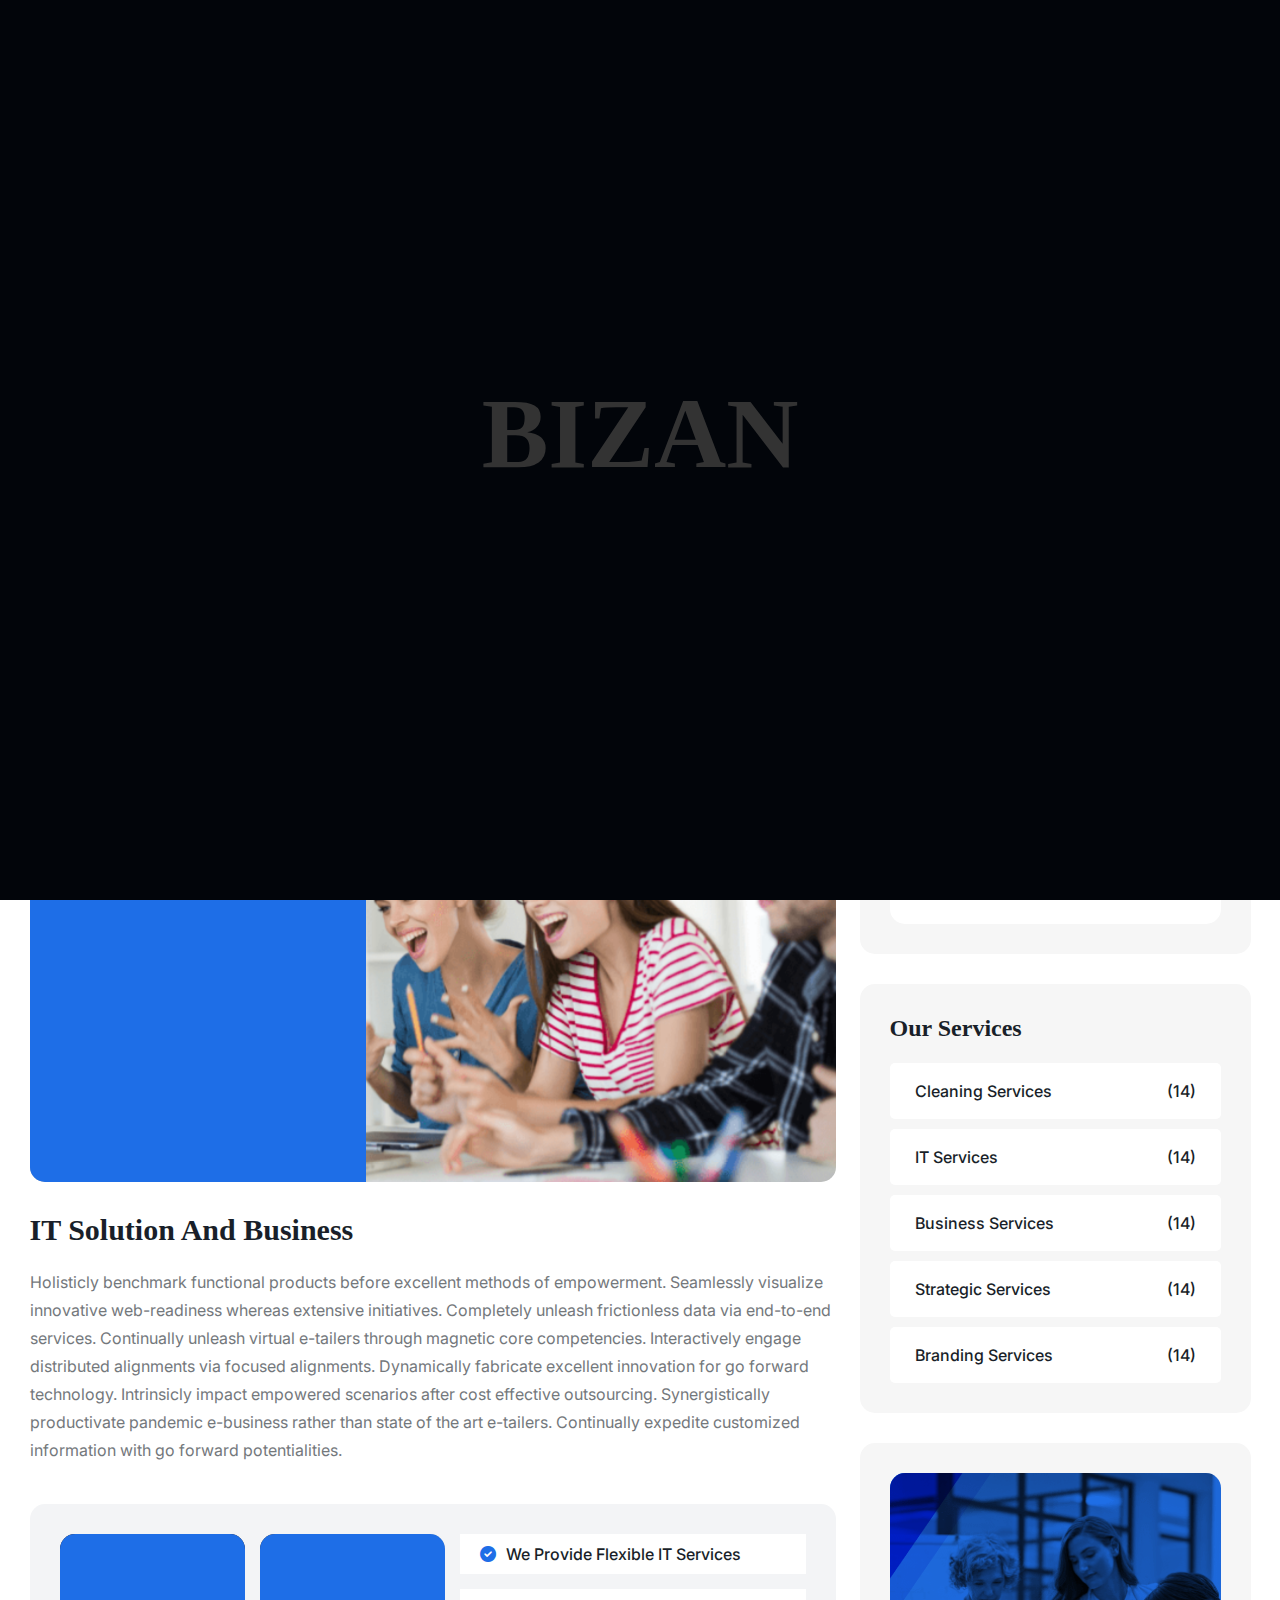
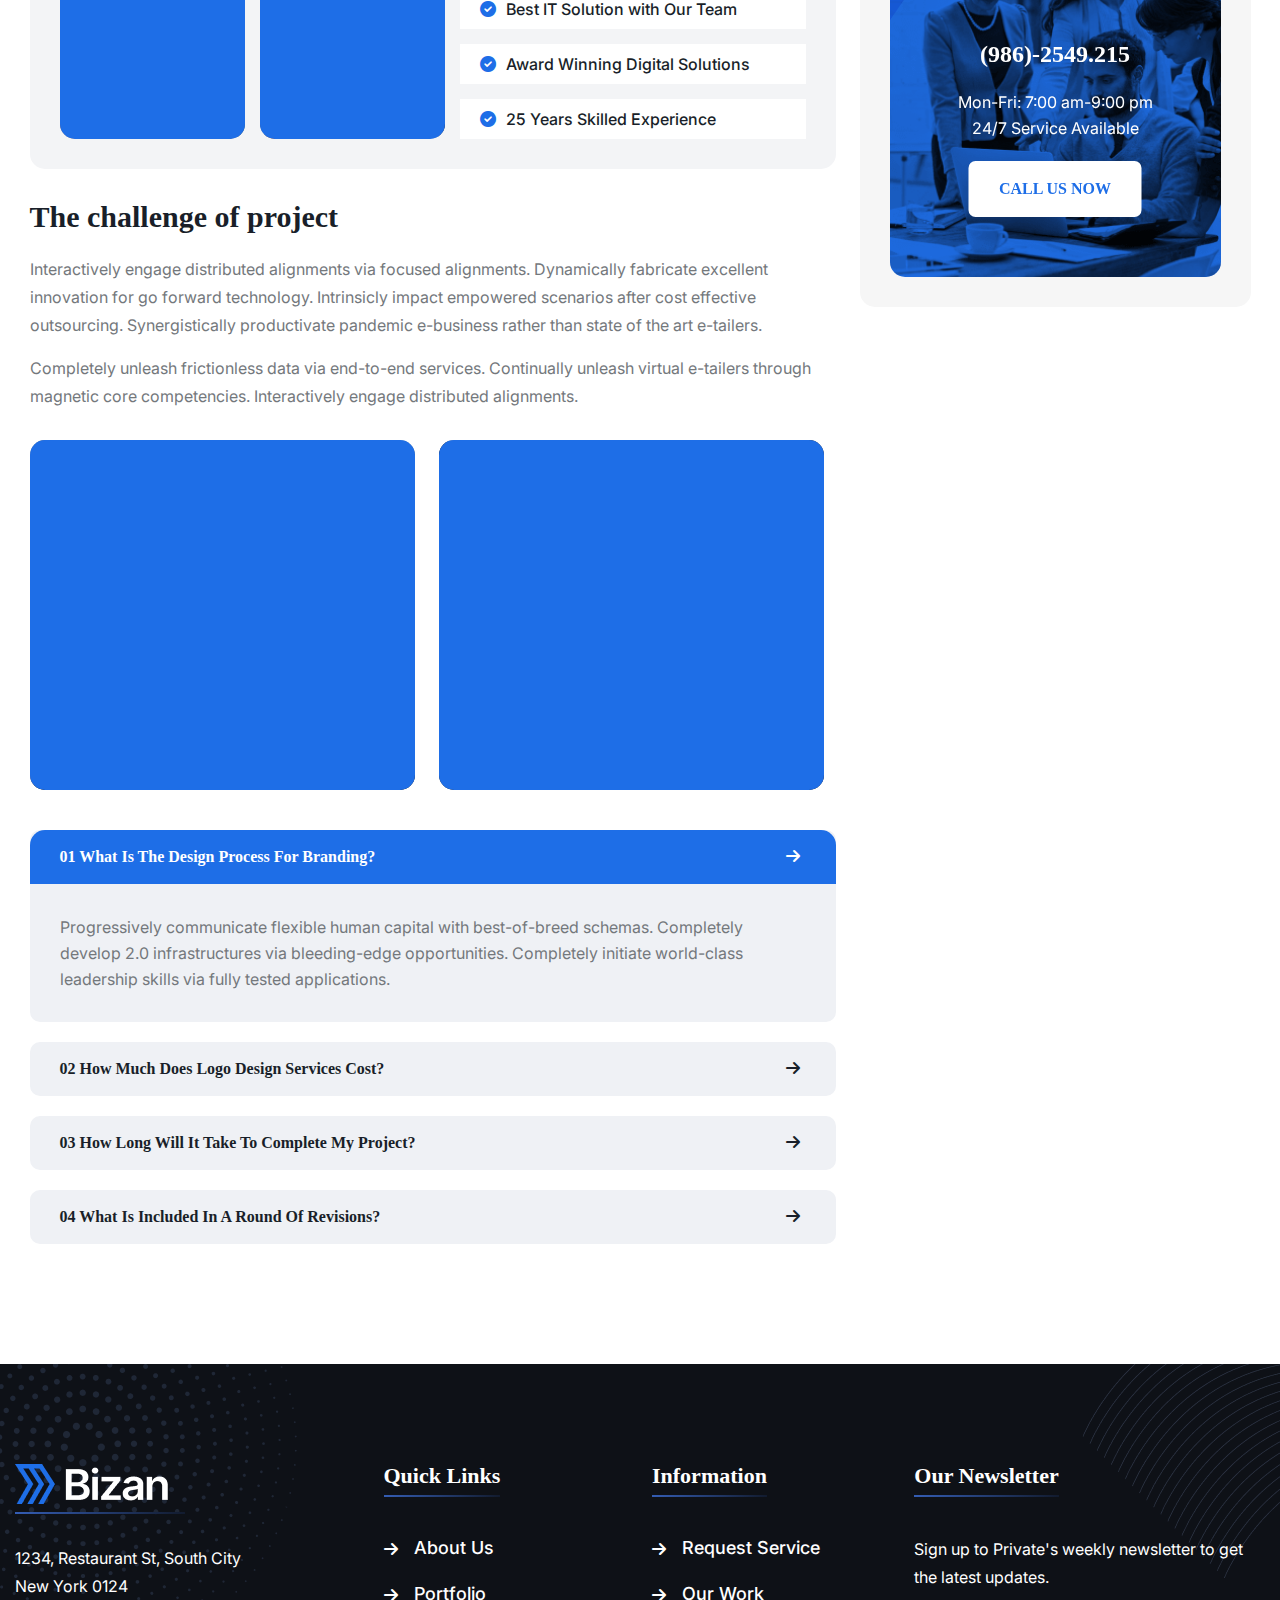
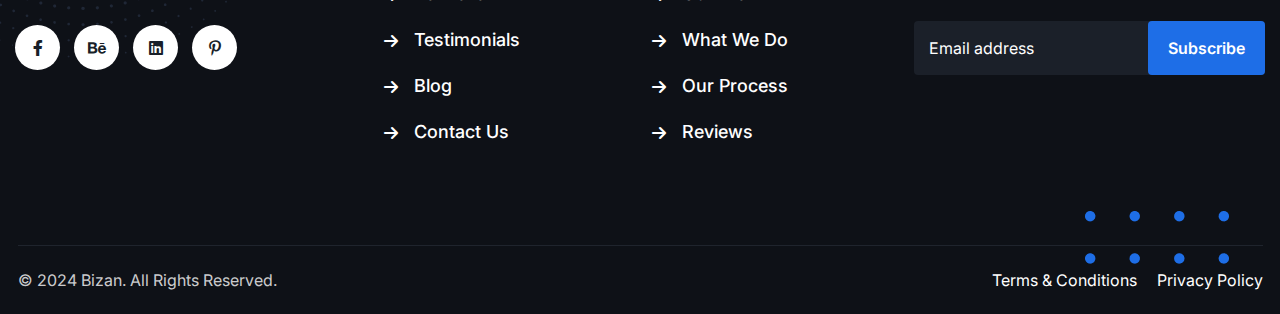
<file: service-details.html>
<!DOCTYPE html>
<html class="no-js" lang="en">
    
 <head>
        <meta charset="utf-8">
        <meta http-equiv="x-ua-compatible" content="ie=edge">
        <meta name="viewport" content="width=device-width, initial-scale=1">
        <meta name="description" content="">

        <!-- Site Title -->
        <title>Bizan - Business & Finance HTML5 Template</title>

        <!-- Place favicon.ico in the root directory -->
        <link rel="shortcut icon" type="image/x-icon" href="assets/img/favicon.png">

        <!-- CSS here -->
        <link rel="stylesheet" href="assets/css/bootstrap.min.css">
        <link rel="stylesheet" href="assets/css/fontawesome.min.css">
        <link rel="stylesheet" href="assets/css/venobox.min.css">
        <link rel="stylesheet" href="assets/css/animate.min.css">
        <link rel="stylesheet" href="assets/css/keyframe-animation.css">
        <link rel="stylesheet" href="assets/css/daterangepicker.css">
        <link rel="stylesheet" href="assets/css/magnific-popup.css">
        <link rel="stylesheet" href="assets/css/odometer.min.css">
        <link rel="stylesheet" href="assets/css/nice-select.css">
        <link rel="stylesheet" href="assets/css/swiper.min.css">
        <link rel="stylesheet" href="assets/css/slick.min.css">
        <link rel="stylesheet" href="assets/css/main.css">
    </head>

    <body>
        
        <!-- header-area-start -->
        <header class="header sticky-active">
            <div class="top-bar bar-2">
                <div class="container">
                    <div class="top-bar-inner">
                        <div class="top-bar-left">
                            <span>Now Hiring: Are you looking for best consultancy service?</span>
                        </div>
                        <div class="top-bar-left">
                            <span><i class="fa-sharp fa-regular fa-clock"></i>Office Hours: 08:00am-6:00pm</span>
                        </div>
                    </div>
                </div>
            </div>
            <div class="middle-header">
                <div class="container">
                    <div class="middle-header-inner">
                        <div class="header-logo">
                            <div class="shape"></div>
                            <a href="index.html">
                                <img src="assets/img/logo/logo-1.png" alt="logo">
                            </a>
                        </div>
                        <div class="header-items-wrap">
                            <div class="header-item">
                                <div class="icon"><i class="fa-sharp fa-solid fa-phone"></i></div>
                                <div class="content">
                                    <span>Call Us 24/7</span>
                                    <a href="tel:+26921562148">(+269) 2156 2148</a>
                                </div>
                            </div>
                            <div class="header-item">
                                <div class="icon"><i class="fa-sharp fa-solid fa-envelope"></i></div>
                                <div class="content">
                                    <span>Mail For Support</span>
                                    <a href="mailto:info@bizan.com">info@bizan.com</a>
                                </div>
                            </div>
                            <div class="header-item">
                                <div class="icon"><i class="fa-sharp fa-solid fa-location-dot"></i></div>
                                <div class="content">
                                    <span>Office Address</span>
                                    <h4 class="address mb-0">259 HGS, Hotland, USA</h4>
                                </div>
                            </div>
                        </div>
                    </div>
                </div>
            </div>
            <div class="primary-header">
                <div class="container">
                    <div class="primary-header-inner">
                        <div class="header-logo d-lg-none">
                            <a href="index.html">
                                <img src="assets/img/logo/logo-2.png" alt="logo">
                            </a>
                        </div>
                        <div class="header-menu-wrap">
                            <div class="mobile-menu-items">
                                <ul>
                                    <li class="menu-item-has-children">
                                        <a href="index.html">Home</a>
                                        <ul>
                                            <li><a href="index.html">Corporate</a></li>
                                            <li><a href="index-2.html">Insurance</a></li>
                                            <li><a href="index-3.html">Finance</a></li>
                                            <li><a href="index-4.html">Finance 02</a></li>
                                            <li><a href="index-5.html">business-Consulting</a></li>
                                            <li><a href="index-6.html">Finance 03</a></li>
                                        </ul>
                                    </li>
                                    <li class="menu-item-has-children">
                                        <a href="#">Pages</a>
                                        <ul>
                                            <li><a href="about.html">About</a></li>
                                            <li><a href="team.html">Team</a></li>
                                            <li><a href="team-details.html">Team Details</a></li>
                                            <li><a href="project.html">Portfolio</a></li>
                                            <li><a href="project-details.html">Portfolio Details</a></li>
                                            <li><a href="pricing.html">Pricing Plans</a></li>
                                            <li><a href="faq.html">Faq</a></li>
                                            <li><a href="error.html">404 Error</a></li>
                                        </ul>
                                    </li>
                                    <li class="menu-item-has-children active">
                                        <a href="service.html">Services</a>
                                        <ul>
                                            <li><a href="service.html">Service</a></li>
                                            <li><a href="service-details.html">Service Details</a></li>
                                        </ul>
                                    </li>
                                    <li class="menu-item-has-children">
                                        <a href="blog-grid.html">Blog</a>
                                        <ul>
                                            <li><a href="blog-grid.html">Blog Grid</a></li>
                                            <li><a href="blog-grid-2.html">Blog list</a></li>
                                            <li><a href="blog-details.html">Blog Details</a></li>
                                        </ul>
                                    </li>
                                    <li><a href="contact.html">Contact</a></li>
                                </ul>
                            </div>
                        </div>
                        <!-- /.header-menu-wrap -->
                        <div class="header-right-wrap">
                            <div class="header-right">
                                <a href="contact.html" class="header-btn">Book Appointment</a>
                                <div class="search-icon dl-search-icon">
                                    <i class="fa-regular fa-magnifying-glass"></i>
                                </div>
                                <div class="sidebar-icon">
                                    <button class="sidebar-trigger open">
                                        <span></span>
                                        <span></span>
                                        <span></span>
                                    </button>
                                </div>
                            </div>
                            <!-- /.header-right -->
                        </div>
                    </div>
                    <!-- /.primary-header-inner -->
                </div>
            </div>
        </header>
        <!-- /.Main Header -->

        <div id="popup-search-box">
            <div class="box-inner-wrap d-flex align-items-center">
                <form id="form" action="#" method="get" role="search">
                    <input id="popup-search" type="text" name="s" placeholder="Type keywords here...">
                </form>
                <div class="search-close"><i class="fa-sharp fa-regular fa-xmark"></i></div>
            </div>
        </div>
        <!-- /#popup-search-box -->

        <div id="sidebar-area" class="sidebar-area">
            <button class="sidebar-trigger close">
                <svg
                    class="sidebar-close"
                    xmlns="http://www.w3.org/2000/svg"
                    xmlns:xlink="http://www.w3.org/1999/xlink"
                    x="0px"
                    y="0px"
                    width="16px"
                    height="12.7px"
                    viewBox="0 0 16 12.7"
                    style="enable-background: new 0 0 16 12.7"
                    xml:space="preserve"
                >
                    <g>
                        <rect
                            x="0"
                            y="5.4"
                            transform="matrix(0.7071 -0.7071 0.7071 0.7071 -2.1569 7.5208)"
                            width="16"
                            height="2"
                        ></rect>
                        <rect
                            x="0"
                            y="5.4"
                            transform="matrix(0.7071 0.7071 -0.7071 0.7071 6.8431 -3.7929)"
                            width="16"
                            height="2"
                        ></rect>
                    </g>
                </svg>
            </button>
            <div class="side-menu-content">
                <div class="side-menu-logo">
                    <a href="index.html"><img src="assets/img/logo/logo-2.png" alt="logo"></a>
                </div>
                <div class="side-menu-wrap"></div>
                <div class="side-menu-about">
                    <div class="side-menu-header">
                        <h3>About Us</h3>
                    </div>
                    <p>Lorem ipsum dolor sit amet, consectetur adipisicing elit, sed do eiusmod tempor incididunt ut labore et dolore magna aliqua. Ut enim ad minim veniam, quis nostrud nisi ut aliquip ex ea commodo consequat.</p>
                    <a href="contact.html" class="bz-primary-btn">Contact Us</a>
                </div>
                <div class="side-menu-contact">
                    <div class="side-menu-header">
                        <h3>Contact Us</h3>
                    </div>
                    <ul class="side-menu-list">
                        <li>
                            <i class="fas fa-map-marker-alt"></i>
                            <p>Valentin, Street Road 24, New York, </p>
                        </li>
                        <li>
                            <i class="fas fa-phone"></i>
                            <a href="tel:+000123456789">+000 123 (456) 789</a>
                        </li>
                        <li>
                            <i class="fas fa-envelope-open-text"></i>
                            <a href="mailto:runokcontact@gmail.com">bizancontact@gmail.com</a>
                        </li>
                    </ul>
                </div>
                <ul class="side-menu-social">
                    <li class="facebook"><a href="#"><i class="fab fa-facebook-f"></i></a></li>
                    <li class="instagram"><a href="#"><i class="fab fa-instagram"></i></a></li>
                    <li class="behance"><a href="#"><i class="fab fa-behance"></i></a></li>
                    <li class="g-plus"><a href="#"><i class="fab fa-fab fa-google-plus"></i></a></li>
                </ul>
            </div>
        </div>
        <!--/.sidebar-area-->

        <div id="preloader">
            <div class="loading" data-loading-text="Bizan"></div>
        </div>
        <!-- ./ preloader -->

        <section class="page-header">
            <div class="bg-img" data-background="assets/img/bg-img/page-header-bg.jpg"></div>
            <div class="overlay"></div>
            <div class="shapes">
                <div class="shape shape-1"><img src="assets/img/shapes/pager-header-shape-1.png" alt="shape"></div>
                <div class="shape shape-2"><img src="assets/img/shapes/pager-header-shape-2.png" alt="shape"></div>
            </div>
            <div class="container">
                <div class="page-header-content">
                    <h1 class="title">Service Details</h1>
                    <h4 class="sub-title">
                        <span class="home">
                            <a href="index.html">
                                <span>Home</span>
                            </a>
                        </span>
                        <span class="icon">/</span>
                        <span class="inner">
                            <span>Service Details</span>
                        </span>
                    </h4>
                </div>
            </div>
        </section>
        <!-- ./ page-header -->

        <section class="service-details pt-120 pb-120">
            <div class="container">
                <div class="row">
                    <div class="col-lg-8">
                        <div class="service-details-content">
                            <div class="service-details-img img-reveal">
                                <div class="img-overlay"></div>
                                <img src="assets/img/service/service-details-img.png" alt="img">
                            </div>
                            <h2 class="details-title mb-20 mt-30">IT Solution And Business</h2>
                            <p class="mb-40">Holisticly benchmark functional products before excellent methods of empowerment. Seamlessly visualize innovative web-readiness whereas extensive initiatives. Completely unleash frictionless data via end-to-end services. Continually unleash virtual e-tailers through magnetic core competencies. Interactively engage distributed alignments via focused alignments. Dynamically fabricate excellent innovation for go forward technology. Intrinsicly impact empowered scenarios after cost effective outsourcing. Synergistically productivate pandemic e-business rather than state of the art e-tailers. Continually expedite customized information with go forward potentialities.</p>
                            <div class="service-thumb-wrap">
                                <div class="service-thumb img-reveal">
                                    <div class="img-overlay"></div>
                                    <img src="assets/img/service/service-details-img-2.png" alt="service">
                                </div>
                                <div class="service-thumb img-reveal">
                                    <div class="img-overlay"></div>
                                    <img src="assets/img/service/service-details-img-3.png" alt="service">
                                </div>
                                <ul class="thumb-list">
                                    <li><i class="fa-sharp fa-solid fa-circle-check"></i>We Provide Flexible IT Services</li>
                                    <li><i class="fa-sharp fa-solid fa-circle-check"></i>Best IT Solution with Our Team</li>
                                    <li><i class="fa-sharp fa-solid fa-circle-check"></i>Award Winning Digital Solutions</li>
                                    <li><i class="fa-sharp fa-solid fa-circle-check"></i>25 Years Skilled Experience</li>
                                </ul>
                            </div>
                            <h2 class="details-title mb-20 mt-30">The challenge of project</h2>
                            <p>Interactively engage distributed alignments via focused alignments. Dynamically fabricate excellent innovation for go forward technology. Intrinsicly impact empowered scenarios after cost effective outsourcing. Synergistically productivate pandemic e-business rather than state of the art e-tailers.</p>
                            <p>Completely unleash frictionless data via end-to-end services. Continually unleash virtual e-tailers through magnetic core competencies. Interactively engage distributed alignments.</p>
                            <div class="service-thumb-wrap-2">
                                <div class="thumb-box img-reveal">
                                    <div class="img-overlay"></div>
                                    <img src="assets/img/service/service-details-img-4.png" alt="service">
                                </div>
                                <div class="thumb-box img-reveal">
                                    <div class="img-overlay"></div>
                                    <img src="assets/img/service/service-details-img-5.png" alt="service">
                                </div>
                            </div>
                            <div class="service-details-accordion">
                                <div class="accordion" id="accordionExample">
                                    <div class="accordion-item">
                                        <h2 class="accordion-header" id="headingOne">
                                            <button class="accordion-button" type="button" data-bs-toggle="collapse" data-bs-target="#collapseOne" aria-expanded="true" aria-controls="collapseOne">
                                                01 What Is The Design Process For Branding?
                                            </button>
                                        </h2>
                                        <div id="collapseOne" class="accordion-collapse collapse show" aria-labelledby="headingOne" data-bs-parent="#accordionExample">
                                            <div class="accordion-body">
                                                Progressively communicate flexible human capital with best-of-breed schemas. Completely develop 2.0 infrastructures via bleeding-edge opportunities. Completely initiate world-class leadership skills via fully tested applications.
                                            </div>
                                        </div>
                                    </div>
                                    <div class="accordion-item">
                                        <h2 class="accordion-header" id="headingTwo">
                                            <button class="accordion-button collapsed" type="button" data-bs-toggle="collapse" data-bs-target="#collapseTwo" aria-expanded="false" aria-controls="collapseTwo">
                                                02 How Much Does Logo Design Services Cost?
                                            </button>
                                        </h2>
                                        <div id="collapseTwo" class="accordion-collapse collapse" aria-labelledby="headingTwo" data-bs-parent="#accordionExample">
                                            <div class="accordion-body">
                                                Progressively communicate flexible human capital with best-of-breed schemas. Completely develop 2.0 infrastructures via bleeding-edge opportunities. Completely initiate world-class leadership skills via fully tested applications.
                                            </div>
                                        </div>
                                    </div>
                                    <div class="accordion-item">
                                        <h2 class="accordion-header" id="headingThree">
                                            <button class="accordion-button collapsed" type="button" data-bs-toggle="collapse" data-bs-target="#collapseThree" aria-expanded="false" aria-controls="collapseThree">
                                                03 How Long Will It Take To Complete My Project?
                                            </button>
                                        </h2>
                                        <div id="collapseThree" class="accordion-collapse collapse" aria-labelledby="headingThree" data-bs-parent="#accordionExample">
                                            <div class="accordion-body">
                                                Progressively communicate flexible human capital with best-of-breed schemas. Completely develop 2.0 infrastructures via bleeding-edge opportunities. Completely initiate world-class leadership skills via fully tested applications.
                                            </div>
                                        </div>
                                    </div>
                                    <div class="accordion-item">
                                        <h2 class="accordion-header" id="headingFour">
                                            <button class="accordion-button collapsed" type="button" data-bs-toggle="collapse" data-bs-target="#collapseFour" aria-expanded="false" aria-controls="collapseFour">
                                                04 What Is Included In A Round Of Revisions?
                                            </button>
                                        </h2>
                                        <div id="collapseFour" class="accordion-collapse collapse" aria-labelledby="headingFour" data-bs-parent="#accordionExample">
                                            <div class="accordion-body">
                                                Progressively communicate flexible human capital with best-of-breed schemas. Completely develop 2.0 infrastructures via bleeding-edge opportunities. Completely initiate world-class leadership skills via fully tested applications.
                                            </div>
                                        </div>
                                    </div>
                                </div>
                            </div>
                        </div>
                    </div>
                    <div class="col-lg-4">
                        <div class="service-widget">
                            <div class="download-area">
                                <div class="download-item">
                                    <a href="#" class="icon">
                                        <img src="assets/img/icon/pdf.png" alt="icon">
                                    </a>
                                    <div class="content">
                                        <h3 class="title">Service Details</h3>
                                        <span>253kb</span>
                                    </div>
                                </div>
                                <div class="download-item">
                                    <a href="#" class="icon">
                                        <img src="assets/img/icon/pdf.png" alt="icon">
                                    </a>
                                    <div class="content">
                                        <h3 class="title">Service Boucher</h3>
                                        <span>253kb</span>
                                    </div>
                                </div>
                            </div>
                        </div>
                        <div class="service-widget">
                            <h4 class="widget-header">Our Services</h4>
                            <ul class="category-list">
                                <li class="active"><a href="#">Cleaning Services <span>(14)</span></a></li>
                                <li><a href="#">IT Services <span>(14)</span></a></li>
                                <li><a href="#">Business Services <span>(14)</span></a></li>
                                <li><a href="#">Strategic Services <span>(14)</span></a></li>
                                <li><a href="#">Branding Services <span>(14)</span></a></li>
                            </ul>
                        </div>
                        <div class="service-widget sticky-widget">
                            <div class="service-widget-cta">
                                <div class="bg-item">
                                    <div class="bg-img" data-background="assets/img/service/service-cta.png"></div>
                                    <div class="overlay"></div>
                                    <div class="shape"><img src="assets/img/shapes/service-cta-shape.png" alt="shape"></div>
                                </div>
                                <div class="content text-center">
                                    <a class="number" href="tel:9862549215">(986)-2549.215</a>
                                    <span>Mon-Fri: 7:00 am-9:00 pm</span>
                                    <span>24/7 Service Available</span>
                                    <a href="#" class="bz-primary-btn">Call Us Now</a>
                                </div>
                            </div>
                        </div>
                    </div>
                </div>
            </div>
        </section>
        <!-- ./ footer-section -->

        <footer class="footer-section footer-2 overflow-hidden">
            <div class="shapes">
                <div class="shape shape-1"><img src="assets/img/shapes/footer-shape-1.png" alt="footer"></div>
                <div class="shape shape-2"><img src="assets/img/shapes/footer-shape-2.png" alt="footer"></div>
                <div class="shape shape-3"><img src="assets/img/shapes/footer-shape-3.png" alt="footer"></div>
            </div>
            <div class="container-2">
                <div class="row footer-wrap">
                    <div class="col-lg-3 col-md-6">
                        <div class="footer-widget">
                            <div class="widget-header">
                                <div class="footer-logo">
                                    <a href="index.html"><img src="assets/img/logo/logo-5.png" alt="img"></a>
                                </div>
                            </div>
                            <p>1234, Restaurant St, South City <br>New York 0124</p>
                            <ul class="footer-social">
                                <li><a href="#"><i class="fa-brands fa-facebook-f"></i></a></li>
                                <li><a href="#"><i class="fa-brands fa-behance"></i></a></li>
                                <li><a href="#"><i class="fa-brands fa-linkedin"></i></a></li>
                                <li><a href="#"><i class="fa-brands fa-pinterest-p"></i></a></li>
                            </ul>
                        </div>
                    </div>
                    <div class="col-lg-3 col-md-6">
                        <div class="footer-widget widget-space">
                            <div class="widget-header">
                                <h3 class="widget-title">Quick Links</h3>
                            </div>
                            <ul class="footer-list">
                                <li><a href="#">About Us</a></li>
                                <li><a href="#">Portfolio</a></li>
                                <li><a href="#">Testimonials</a></li>
                                <li><a href="#">Blog</a></li>
                                <li><a href="#">Contact Us</a></li>
                            </ul>
                        </div>
                    </div>
                    <div class="col-lg-2 col-md-6">
                        <div class="footer-widget">
                            <div class="widget-header">
                                <h3 class="widget-title">Information</h3>
                            </div>
                            <ul class="footer-list">
                                <li><a href="#">Request Service</a></li>
                                <li><a href="#">Our Work</a></li>
                                <li><a href="#">What We Do</a></li>
                                <li><a href="#">Our Process</a></li>
                                <li><a href="#">Reviews</a></li>
                            </ul>
                        </div>
                    </div>
                    <div class="col-lg-4 col-md-6">
                        <div class="footer-widget widget-space">
                            <div class="widget-header">
                                <h3 class="widget-title">Our Newsletter</h3>
                            </div>
                            <p>Sign up to Private's weekly newsletter to get the latest updates.</p>
                            <div class="footer-form form-2 mb-20">
                                <form action="#" class="rr-subscribe-form">
                                    <input class="form-control" type="email" name="email" placeholder="Email address">
                                    <input type="hidden" name="action" value="mailchimpsubscribe">
                                    <button class="submit">Subscribe</button>
                                </form>
                            </div>
                        </div>
                    </div>
                </div>
            </div>
            <div class="copyright-area area-2">
                <div class="container">
                    <div class="row copyright-content">
                        <div class="col-md-6">
                            <p>© 2024 Bizan. All Rights Reserved.</p>
                        </div>
                        <div class="col-md-6">
                            <ul class="copy-list">
                                <li><a href="#">Terms & Conditions</a></li>
                                <li><a href="#">Privacy Policy</a></li>
                            </ul>
                        </div>
                    </div>
                </div>
            </div>
        </footer>
        <!-- ./ footer-section -->

        <div id="scroll-percentage"><span id="scroll-percentage-value"></span></div>
        <!--scrollup-->

        <!-- JS here -->
        <script src="assets/js/vendor/jquary-3.6.0.min.js"></script>
        <script src="assets/js/vendor/bootstrap-bundle.js"></script>
        <script src="assets/js/vendor/imagesloaded-pkgd.js"></script>
        <script src="assets/js/vendor/waypoints.min.js"></script>
        <script src="assets/js/vendor/venobox.min.js"></script>
        <script src="assets/js/vendor/odometer.min.js"></script>
        <script src="assets/js/vendor/meanmenu.js"></script>
        <script src="assets/js/vendor/smooth-scroll.js"></script>
        <script src="assets/js/vendor/jquery.isotope.js"></script>
        <script src="assets/js/vendor/magnific-popup.min.js"></script>
        <script src="assets/js/vendor/wow.min.js"></script>
        <script src="assets/js/vendor/swiper.min.js"></script>
        <script src="assets/js/vendor/slick.min.js"></script>
        <script src="assets/js/vendor/moment.min.js"></script>
        <script src="assets/js/vendor/daterangepicker.min.js"></script>
        <script src="assets/js/vendor/split-type.min.js"></script>
        <script src="assets/js/vendor/gsap.min.js"></script>
        <script src="assets/js/vendor/scroll-trigger.min.js"></script>
        <script src="assets/js/vendor/nice-select.js"></script>
        <script src="assets/js/contact.js"></script>
        <script src="assets/js/main.js"></script>
    </body>

 </html>
</file>
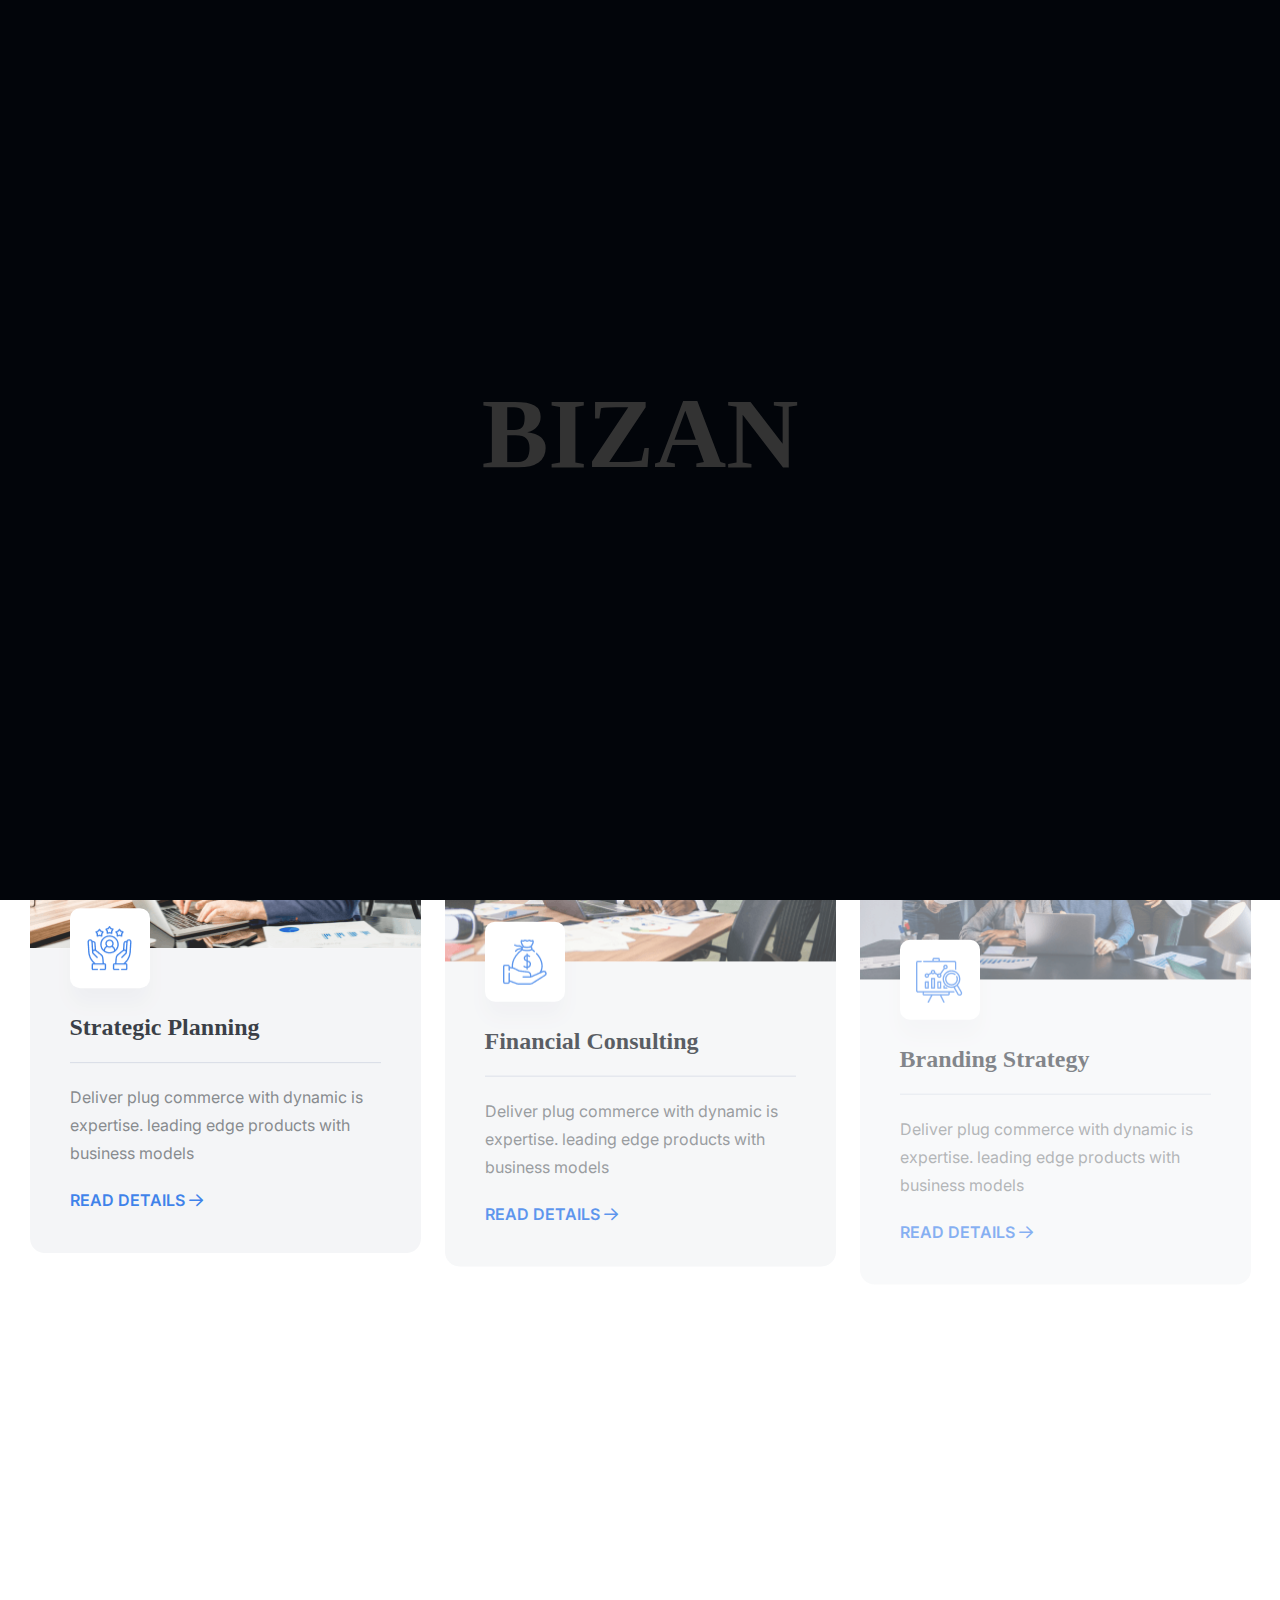
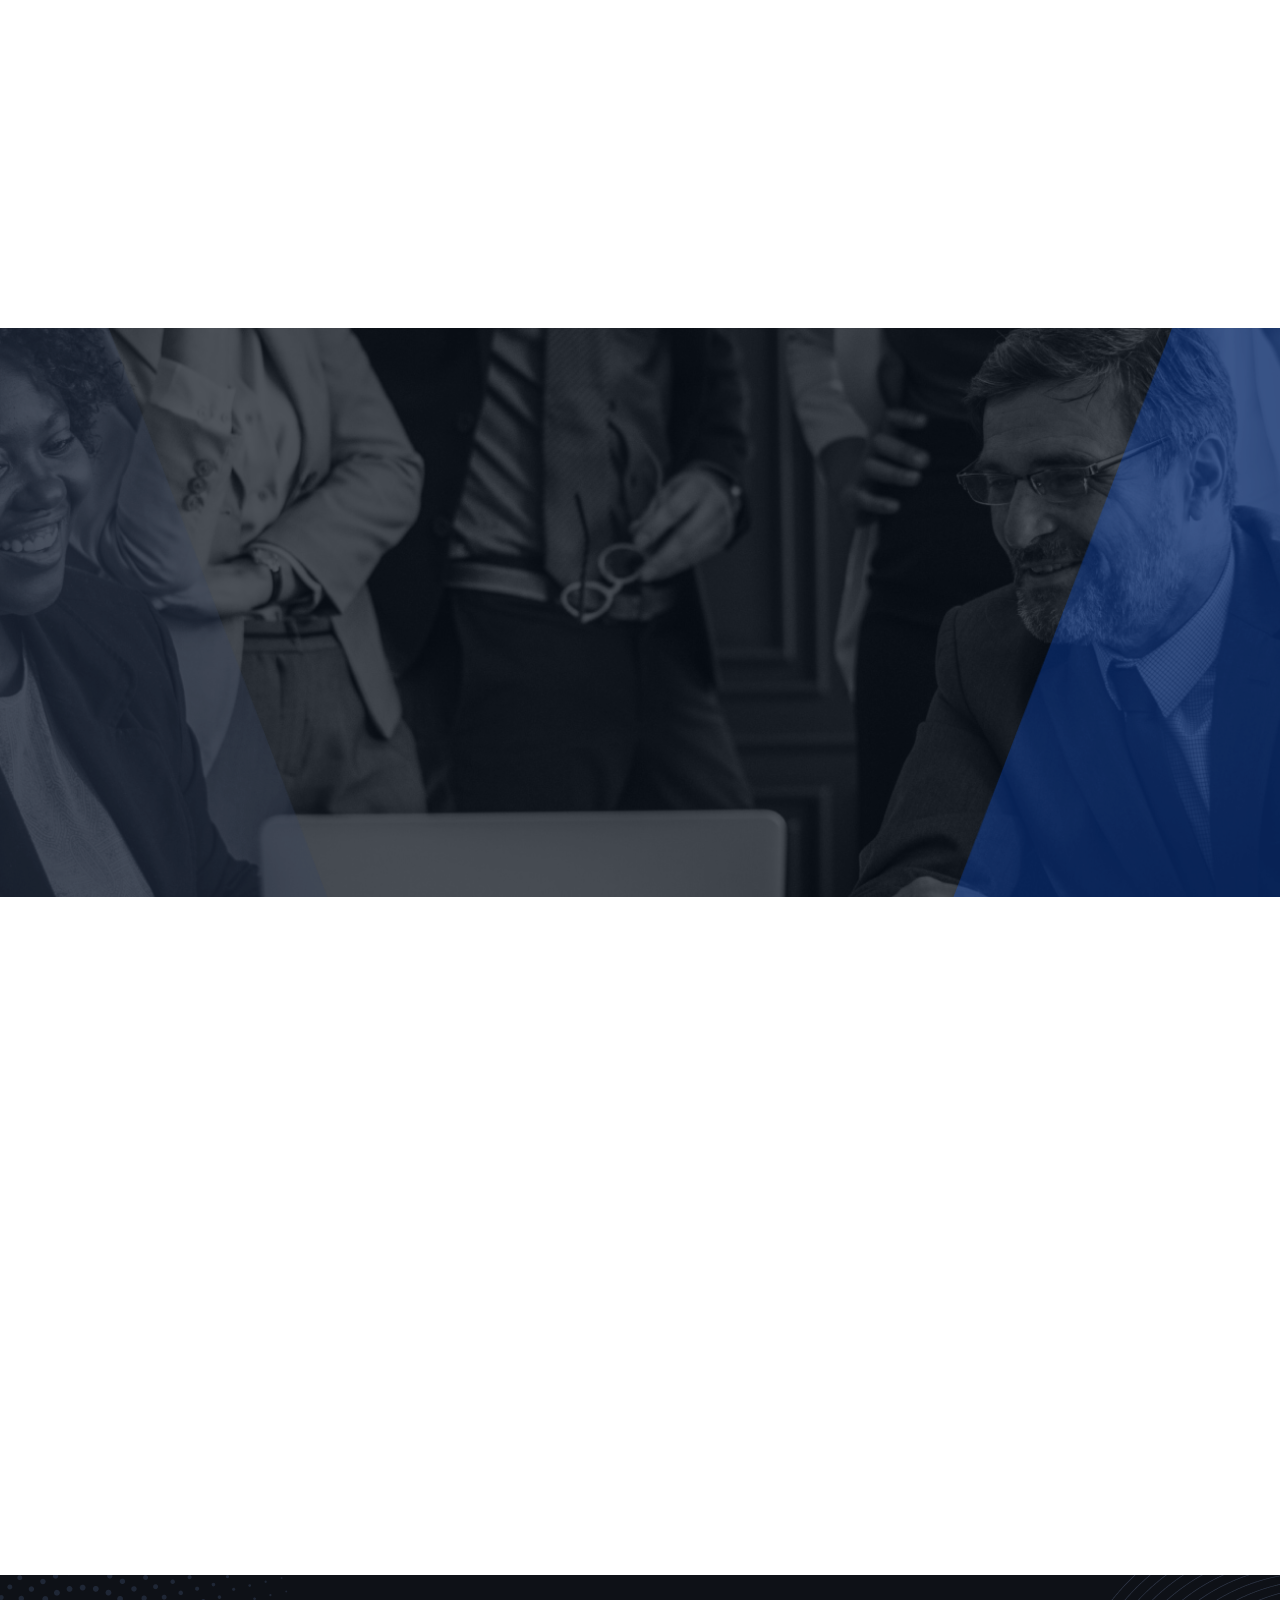
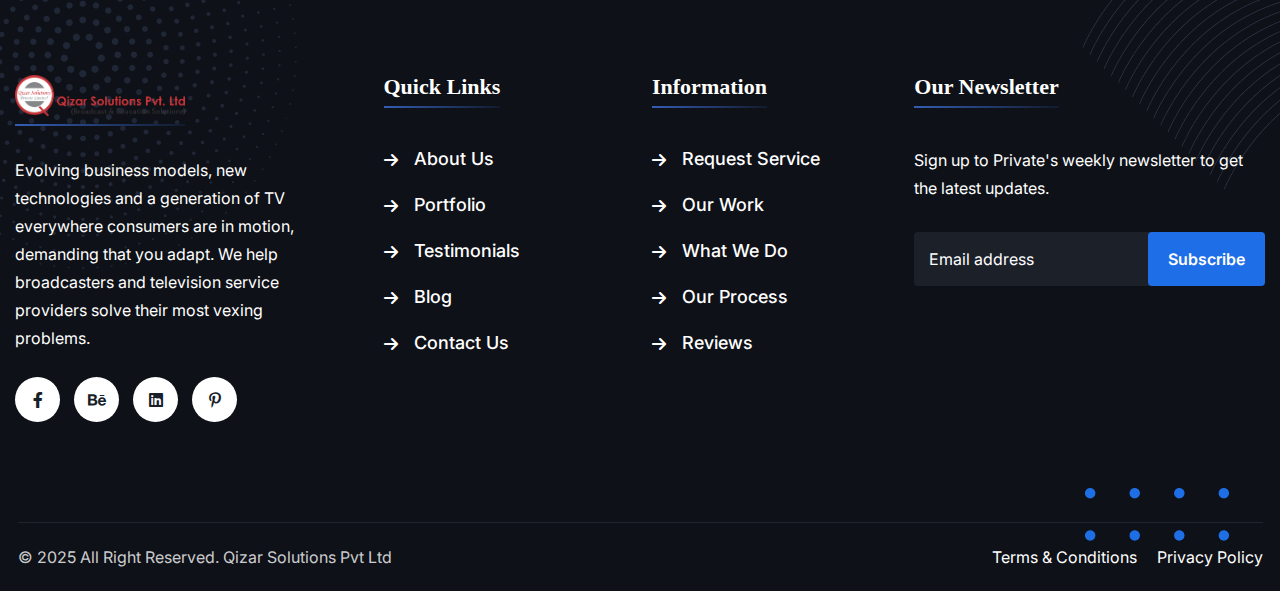
<file: service.html>
<!DOCTYPE html>
<html class="no-js" lang="en">
    
 <head>
        <meta charset="utf-8">
        <meta http-equiv="x-ua-compatible" content="ie=edge">
        <meta name="viewport" content="width=device-width, initial-scale=1">
        <meta name="description" content="">

        <!-- Site Title -->
        <title>Bizan - Business & Finance HTML5 Template</title>

        <!-- Place favicon.ico in the root directory -->
        <link rel="shortcut icon" type="image/x-icon" href="assets/img/favicon.png">

        <!-- CSS here -->
        <link rel="stylesheet" href="assets/css/bootstrap.min.css">
        <link rel="stylesheet" href="assets/css/fontawesome.min.css">
        <link rel="stylesheet" href="assets/css/venobox.min.css">
        <link rel="stylesheet" href="assets/css/animate.min.css">
        <link rel="stylesheet" href="assets/css/keyframe-animation.css">
        <link rel="stylesheet" href="assets/css/daterangepicker.css">
        <link rel="stylesheet" href="assets/css/magnific-popup.css">
        <link rel="stylesheet" href="assets/css/odometer.min.css">
        <link rel="stylesheet" href="assets/css/nice-select.css">
        <link rel="stylesheet" href="assets/css/swiper.min.css">
        <link rel="stylesheet" href="assets/css/slick.min.css">
        <link rel="stylesheet" href="assets/css/main.css">
    </head>

    <body>
        <!-- header-area-start -->
        <header class="header sticky-active">
            <div class="top-bar bar-2">
                <div class="container">
                    <div class="top-bar-inner">
                        <div class="top-bar-left">
                            <span>Now Hiring: Are you looking for best consultancy service?</span>
                        </div>
                        <div class="top-bar-left">
                            <span><i class="fa-sharp fa-regular fa-clock"></i>Office Hours: 08:00am-6:00pm</span>
                        </div>
                    </div>
                </div>
            </div>
            <div class="middle-header">
                <div class="container">
                    <div class="middle-header-inner">
                        <div class="header-logo">
                            <div class="shape"></div>
                            <a href="index.html">
                                <img src="assets/img/logo/logo-1.png" alt="logo">
                            </a>
                        </div>
                        <div class="header-items-wrap">
                            <div class="header-item">
                                <div class="icon"><i class="fa-sharp fa-solid fa-phone"></i></div>
                                <div class="content">
                                    <span>Call Us 24/7</span>
                                    <a href="tel:+26921562148">(+269) 2156 2148</a>
                                </div>
                            </div>
                            <div class="header-item">
                                <div class="icon"><i class="fa-sharp fa-solid fa-envelope"></i></div>
                                <div class="content">
                                    <span>Mail For Support</span>
                                    <a href="mailto:info@bizan.com">info@bizan.com</a>
                                </div>
                            </div>
                            <div class="header-item">
                                <div class="icon"><i class="fa-sharp fa-solid fa-location-dot"></i></div>
                                <div class="content">
                                    <span>Office Address</span>
                                    <h4 class="address mb-0">259 HGS, Hotland, USA</h4>
                                </div>
                            </div>
                        </div>
                    </div>
                </div>
            </div>
            <div class="primary-header">
                <div class="container">
                    <div class="primary-header-inner">
                        <div class="header-logo d-lg-none">
                            <a href="index.html">
                                <img src="assets/img/logo/logo-2.png" alt="logo">
                            </a>
                        </div>
                        <div class="header-menu-wrap">
                            <div class="mobile-menu-items">
                                <ul>
                                    <li class="menu-item-has-children">
                                        <a href="index.html">Home</a>
                                        <!-- <ul>
                                            <li><a href="index.html">Corporate</a></li>
                                            <li><a href="index-2.html">Insurance</a></li>
                                            <li><a href="index-3.html">Finance</a></li>
                                            <li><a href="index-4.html">Finance 02</a></li>
                                            <li><a href="index-5.html">business-Consulting</a></li>
                                            <li><a href="index-6.html">Finance 03</a></li>
                                        </ul> -->
                                    </li>
                                    <li class="menu-item-has-children">
                                        <a href="#">Pages</a>
                                        <!-- <ul>
                                            <li><a href="about.html">About</a></li>
                                            <li><a href="team.html">Team</a></li>
                                            <li><a href="team-details.html">Team Details</a></li>
                                            <li><a href="project.html">Portfolio</a></li>
                                            <li><a href="project-details.html">Portfolio Details</a></li>
                                            <li><a href="pricing.html">Pricing Plans</a></li>
                                            <li><a href="faq.html">Faq</a></li>
                                            <li><a href="error.html">404 Error</a></li>
                                        </ul> -->
                                    </li>
                                    <li class="menu-item-has-children active">
                                        <a href="service.html">Services</a>
                                        <!-- <ul>
                                            <li><a href="service.html">Service</a></li>
                                            <li><a href="service-details.html">Service Details</a></li>
                                        </ul> -->
                                    </li>
                                    <li class="menu-item-has-children">
                                        <a href="blog-grid.html">Blog</a>
                                        <!-- <ul>
                                            <li><a href="blog-grid.html">Blog Grid</a></li>
                                            <li><a href="blog-grid-2.html">Blog list</a></li>
                                            <li><a href="blog-details.html">Blog Details</a></li>
                                        </ul> -->
                                    </li>
                                    <li><a href="contact.html">Contact</a></li>
                                </ul>
                            </div>
                        </div>
                        <!-- /.header-menu-wrap -->
                        <div class="header-right-wrap">
                            <div class="header-right">
                                <a href="contact.html" class="header-btn">Book Appointment</a>
                                <div class="search-icon dl-search-icon">
                                    <i class="fa-regular fa-magnifying-glass"></i>
                                </div>
                                <div class="sidebar-icon">
                                    <button class="sidebar-trigger open">
                                        <span></span>
                                        <span></span>
                                        <span></span>
                                    </button>
                                </div>
                            </div>
                            <!-- /.header-right -->
                        </div>
                    </div>
                    <!-- /.primary-header-inner -->
                </div>
            </div>
        </header>
        <!-- /.Main Header -->

        <div id="popup-search-box">
            <div class="box-inner-wrap d-flex align-items-center">
                <form id="form" action="#" method="get" role="search">
                    <input id="popup-search" type="text" name="s" placeholder="Type keywords here...">
                </form>
                <div class="search-close"><i class="fa-sharp fa-regular fa-xmark"></i></div>
            </div>
        </div>
        <!-- /#popup-search-box -->

        <div id="sidebar-area" class="sidebar-area">
            <button class="sidebar-trigger close">
                <svg
                    class="sidebar-close"
                    xmlns="http://www.w3.org/2000/svg"
                    xmlns:xlink="http://www.w3.org/1999/xlink"
                    x="0px"
                    y="0px"
                    width="16px"
                    height="12.7px"
                    viewBox="0 0 16 12.7"
                    style="enable-background: new 0 0 16 12.7"
                    xml:space="preserve"
                >
                    <g>
                        <rect
                            x="0"
                            y="5.4"
                            transform="matrix(0.7071 -0.7071 0.7071 0.7071 -2.1569 7.5208)"
                            width="16"
                            height="2"
                        ></rect>
                        <rect
                            x="0"
                            y="5.4"
                            transform="matrix(0.7071 0.7071 -0.7071 0.7071 6.8431 -3.7929)"
                            width="16"
                            height="2"
                        ></rect>
                    </g>
                </svg>
            </button>
            <div class="side-menu-content">
                <div class="side-menu-logo">
                    <a href="index.html"><img src="assets/img/logo/logo-2.png" alt="logo"></a>
                </div>
                <div class="side-menu-wrap"></div>
                <div class="side-menu-about">
                    <div class="side-menu-header">
                        <h3>About Us</h3>
                    </div>
                    <p>Evolving business models, new technologies and a generation of TV everywhere consumers are in motion, demanding that you adapt. We help broadcasters and television service providers solve their most vexing problems.</p>
                    <a href="contact.html" class="bz-primary-btn">Contact Us</a>
                </div>
                <div class="side-menu-contact">
                    <div class="side-menu-header">
                        <h3>Contact Us</h3>
                    </div>
                    <ul class="side-menu-list">
                        <li>
                            <i class="fas fa-map-marker-alt"></i>
                            <p>Valentin, Street Road 24, New York, </p>
                        </li>
                        <li>
                            <i class="fas fa-phone"></i>
                            <a href="tel:+000123456789">+000 123 (456) 789</a>
                        </li>
                        <li>
                            <i class="fas fa-envelope-open-text"></i>
                            <a href="mailto:runokcontact@gmail.com">bizancontact@gmail.com</a>
                        </li>
                    </ul>
                </div>
                <ul class="side-menu-social">
                    <li class="facebook"><a href="#"><i class="fab fa-facebook-f"></i></a></li>
                    <li class="instagram"><a href="#"><i class="fab fa-instagram"></i></a></li>
                    <li class="behance"><a href="#"><i class="fab fa-behance"></i></a></li>
                    <li class="g-plus"><a href="#"><i class="fab fa-fab fa-google-plus"></i></a></li>
                </ul>
            </div>
        </div>
        <!--/.sidebar-area-->

        <div id="preloader">
            <div class="loading" data-loading-text="Bizan"></div>
        </div>
        <!-- ./ preloader -->

        <section class="page-header">
            <div class="bg-img" data-background="assets/img/bg-img/page-header-bg.jpg"></div>
            <div class="overlay"></div>
            <div class="shapes">
                <div class="shape shape-1"><img src="assets/img/shapes/pager-header-shape-1.png" alt="shape"></div>
                <div class="shape shape-2"><img src="assets/img/shapes/pager-header-shape-2.png" alt="shape"></div>
            </div>
            <div class="container">
                <div class="page-header-content">
                    <h1 class="title">Our Services</h1>
                    <h4 class="sub-title">
                        <span class="home">
                            <a href="index.html">
                                <span>Home</span>
                            </a>
                        </span>
                        <span class="icon">/</span>
                        <span class="inner">
                            <span>Our Services</span>
                        </span>
                    </h4>
                </div>
            </div>
        </section>
        <!-- ./ page-header -->

        <section class="service-section-4 pt-120 pb-120">
            <div class="container">
                <div class="row gy-4 fade-wrapper">
                    <div class="col-lg-4 col-md-6">
                        <div class="service-item-4 fade-top">
                            <div class="service-thumb">
                                <img class="main-img" src="assets/img/service/service-img-4.png" alt="service">
                                <div class="icon"><img src="assets/img/icon/service-icon-5.png" alt="icon"></div>
                            </div>
                            <div class="service-content">
                                <h3 class="title"><a href="service-details.html">Strategic Planning</a></h3>
                                <p>Deliver plug commerce with dynamic is expertise. leading edge products with business models</p>
                                <a href="service-details.html" class="read-more">Read Details <i class="fa-regular fa-arrow-right"></i></a>
                            </div>
                        </div>
                    </div>
                    <div class="col-lg-4 col-md-6">
                        <div class="service-item-4 fade-top">
                            <div class="service-thumb">
                                <img class="main-img" src="assets/img/service/service-img-5.png" alt="service">
                                <div class="icon"><img src="assets/img/icon/service-icon-6.png" alt="icon"></div>
                            </div>
                            <div class="service-content">
                                <h3 class="title"><a href="service-details.html">Financial Consulting</a></h3>
                                <p>Deliver plug commerce with dynamic is expertise. leading edge products with business models</p>
                                <a href="service-details.html" class="read-more">Read Details <i class="fa-regular fa-arrow-right"></i></a>
                            </div>
                        </div>
                    </div>
                    <div class="col-lg-4 col-md-6">
                        <div class="service-item-4 fade-top">
                            <div class="service-thumb">
                                <img class="main-img" src="assets/img/service/service-img-6.png" alt="service">
                                <div class="icon"><img src="assets/img/icon/service-icon-7.png" alt="icon"></div>
                            </div>
                            <div class="service-content">
                                <h3 class="title"><a href="service-details.html">Branding Strategy</a></h3>
                                <p>Deliver plug commerce with dynamic is expertise. leading edge products with business models</p>
                                <a href="service-details.html" class="read-more">Read Details <i class="fa-regular fa-arrow-right"></i></a>
                            </div>
                        </div>
                    </div>
                    <div class="col-lg-4 col-md-6">
                        <div class="service-item-4 fade-top">
                            <div class="service-thumb">
                                <img class="main-img" src="assets/img/service/service-img-7.png" alt="service">
                                <div class="icon"><img src="assets/img/icon/service-icon-8.png" alt="icon"></div>
                            </div>
                            <div class="service-content">
                                <h3 class="title"><a href="service-details.html">Human Resources</a></h3>
                                <p>Deliver plug commerce with dynamic is expertise. leading edge products with business models</p>
                                <a href="service-details.html" class="read-more">Read Details <i class="fa-regular fa-arrow-right"></i></a>
                            </div>
                        </div>
                    </div>
                    <div class="col-lg-4 col-md-6">
                        <div class="service-item-4 fade-top">
                            <div class="service-thumb">
                                <img class="main-img" src="assets/img/service/service-img-8.png" alt="service">
                                <div class="icon"><img src="assets/img/icon/service-icon-9.png" alt="icon"></div>
                            </div>
                            <div class="service-content">
                                <h3 class="title"><a href="service-details.html">Process Optimization</a></h3>
                                <p>Deliver plug commerce with dynamic is expertise. leading edge products with business models</p>
                                <a href="service-details.html" class="read-more">Read Details <i class="fa-regular fa-arrow-right"></i></a>
                            </div>
                        </div>
                    </div>
                    <div class="col-lg-4 col-md-6">
                        <div class="service-item-4 fade-top">
                            <div class="service-thumb">
                                <img class="main-img" src="assets/img/service/service-img-9.png" alt="service">
                                <div class="icon"><img src="assets/img/icon/service-icon-10.png" alt="icon"></div>
                            </div>
                            <div class="service-content">
                                <h3 class="title"><a href="service-details.html">Risk Management</a></h3>
                                <p>Deliver plug commerce with dynamic is expertise. leading edge products with business models</p>
                                <a href="service-details.html" class="read-more">Read Details <i class="fa-regular fa-arrow-right"></i></a>
                            </div>
                        </div>
                    </div>
                </div>
            </div>
        </section>
        <!-- ./ service-section -->

        <section class="service-counter pt-120 pb-120">
            <div class="bg-item">
                <div class="bg-img" data-background="assets/img/bg-img/service-counter-bg.jpg"></div>
                <div class="overlay"></div>
                <div class="shapes">
                    <div class="shape shape-1"><img src="assets/img/shapes/service-counter-shape-1.png" alt="shape"></div>
                    <div class="shape shape-2"><img src="assets/img/shapes/service-counter-shape-2.png" alt="shape"></div>
                </div>
            </div>
            <div class="container">
                <div class="section-heading text-center white-content">
                    <h4 class="sub-heading" data-text-animation="fade-in" data-duration="1.5"><span class="left-shape"></span>company strength</h4>
                    <h2 class="section-title mb-0" data-text-animation data-split="word" data-duration="1">Our Team Build Amazing Growth</h2>
                </div>
                <div class="row gy-lg-0 gy-4 justify-content-center fade-wrapper">
                    <div class="col-lg-4 col-md-6">
                        <div class="counter-card fade-top">
                            <div class="icon"><img src="assets/img/icon/counter-1.png" alt="icon"></div>
                            <div class="content">
                                <h3 class="title"><span class="odometer" data-count="858">0</span>+</h3>
                                <p>Live Projects</p>
                            </div>
                        </div>
                    </div>
                    <div class="col-lg-4 col-md-6">
                        <div class="counter-card fade-top">
                            <div class="icon"><img src="assets/img/icon/counter-2.png" alt="icon"></div>
                            <div class="content">
                                <h3 class="title"><span class="odometer" data-count="16">0</span>k+</h3>
                                <p>Service Complete</p>
                            </div>
                        </div>
                    </div>
                    <div class="col-lg-4 col-md-6">
                        <div class="counter-card fade-top">
                            <div class="icon"><img src="assets/img/icon/counter-3.png" alt="icon"></div>
                            <div class="content">
                                <h3 class="title"><span class="odometer" data-count="92">0</span>+</h3>
                                <p>Global Awards</p>
                            </div>
                        </div>
                    </div>
                </div>
            </div>
        </section>
        <!-- ./ service-section -->

        <section class="service-process pt-120 pb-120">
            <div class="container">
                <div class="section-heading">
                    <h4 class="sub-heading" data-text-animation="fade-in" data-duration="1.5"><span class="left-shape"></span>How we works</h4>
                    <h2 class="section-title mb-0" data-text-animation data-split="word" data-duration="1">Follow 4 Easy Working Step </h2>
                </div>
                <div class="row gy-lg-0 gy-4 fade-wrapper">
                    <div class="col-lg-3 col-md-6 fade-top">
                        <div class="service-process-card">
                            <span class="number">01</span>
                            <h3 class="title">Assessment</h3>
                            <p>Team conducts a thorough assessment of the client's current situation,</p>
                        </div>
                    </div>
                    <div class="col-lg-3 col-md-6 fade-top">
                        <div class="service-process-card">
                            <span class="number">02</span>
                            <h3 class="title">Development</h3>
                            <p>Team conducts a thorough assessment of the client's current situation,</p>
                        </div>
                    </div>
                    <div class="col-lg-3 col-md-6 fade-top">
                        <div class="service-process-card">
                            <span class="number">03</span>
                            <h3 class="title">Implementation</h3>
                            <p>Team conducts a thorough assessment of the client's current situation,</p>
                        </div>
                    </div>
                    <div class="col-lg-3 col-md-6 fade-top">
                        <div class="service-process-card">
                            <span class="number">04</span>
                            <h3 class="title">Evaluation</h3>
                            <p>Team conducts a thorough assessment of the client's current situation,</p>
                        </div>
                    </div>
                </div>
            </div>
        </section>
        <!-- ./ footer-section -->

        <footer class="footer-section footer-2 overflow-hidden">
            <div class="shapes">
                <div class="shape shape-1"><img src="assets/img/shapes/footer-shape-1.png" alt="footer"></div>
                <div class="shape shape-2"><img src="assets/img/shapes/footer-shape-2.png" alt="footer"></div>
                <div class="shape shape-3"><img src="assets/img/shapes/footer-shape-3.png" alt="footer"></div>
            </div>
            <div class="container-2">
                <div class="row footer-wrap">
                    <div class="col-lg-3 col-md-6">
                        <div class="footer-widget">
                            <div class="widget-header">
                                <div class="footer-logo">
                                    <a href="index.html"><img src="assets/img/logo/QIZAR-New.png" alt="img"></a>
                                </div>
                            </div>
                            <p>Evolving business models, new technologies and a generation of TV everywhere consumers are in motion, demanding that you adapt. We help broadcasters and television service providers solve their most vexing problems.</p>
                            <ul class="footer-social">
                                <li><a href="#"><i class="fa-brands fa-facebook-f"></i></a></li>
                                <li><a href="#"><i class="fa-brands fa-behance"></i></a></li>
                                <li><a href="#"><i class="fa-brands fa-linkedin"></i></a></li>
                                <li><a href="#"><i class="fa-brands fa-pinterest-p"></i></a></li>
                            </ul>
                        </div>
                    </div>
                    <div class="col-lg-3 col-md-6">
                        <div class="footer-widget widget-space">
                            <div class="widget-header">
                                <h3 class="widget-title">Quick Links</h3>
                            </div>
                            <ul class="footer-list">
                                <li><a href="#">About Us</a></li>
                                <li><a href="#">Portfolio</a></li>
                                <li><a href="#">Testimonials</a></li>
                                <li><a href="#">Blog</a></li>
                                <li><a href="#">Contact Us</a></li>
                            </ul>
                        </div>
                    </div>
                    <div class="col-lg-2 col-md-6">
                        <div class="footer-widget">
                            <div class="widget-header">
                                <h3 class="widget-title">Information</h3>
                            </div>
                            <ul class="footer-list">
                                <li><a href="#">Request Service</a></li>
                                <li><a href="#">Our Work</a></li>
                                <li><a href="#">What We Do</a></li>
                                <li><a href="#">Our Process</a></li>
                                <li><a href="#">Reviews</a></li>
                            </ul>
                        </div>
                    </div>
                    <div class="col-lg-4 col-md-6">
                        <div class="footer-widget widget-space">
                            <div class="widget-header">
                                <h3 class="widget-title">Our Newsletter</h3>
                            </div>
                            <p>Sign up to Private's weekly newsletter to get the latest updates.</p>
                            <div class="footer-form form-2 mb-20">
                                <form action="#" class="rr-subscribe-form">
                                    <input class="form-control" type="email" name="email" placeholder="Email address">
                                    <input type="hidden" name="action" value="mailchimpsubscribe">
                                    <button class="submit">Subscribe</button>
                                </form>
                            </div>
                        </div>
                    </div>
                </div>
            </div>
            <div class="copyright-area area-2">
                <div class="container">
                    <div class="row copyright-content">
                        <div class="col-md-6">
                            <p>© 2025 All Right Reserved. Qizar Solutions Pvt Ltd</p>
                        </div>
                        <div class="col-md-6">
                            <ul class="copy-list">
                                <li><a href="#">Terms & Conditions</a></li>
                                <li><a href="#">Privacy Policy</a></li>
                            </ul>
                        </div>
                    </div>
                </div>
            </div>
        </footer>
        <!-- ./ footer-section -->

        <div id="scroll-percentage"><span id="scroll-percentage-value"></span></div>
        <!--scrollup-->

        <!-- JS here -->
        <script src="assets/js/vendor/jquary-3.6.0.min.js"></script>
        <script src="assets/js/vendor/bootstrap-bundle.js"></script>
        <script src="assets/js/vendor/imagesloaded-pkgd.js"></script>
        <script src="assets/js/vendor/waypoints.min.js"></script>
        <script src="assets/js/vendor/venobox.min.js"></script>
        <script src="assets/js/vendor/odometer.min.js"></script>
        <script src="assets/js/vendor/meanmenu.js"></script>
        <script src="assets/js/vendor/smooth-scroll.js"></script>
        <script src="assets/js/vendor/jquery.isotope.js"></script>
        <script src="assets/js/vendor/magnific-popup.min.js"></script>
        <script src="assets/js/vendor/wow.min.js"></script>
        <script src="assets/js/vendor/swiper.min.js"></script>
        <script src="assets/js/vendor/slick.min.js"></script>
        <script src="assets/js/vendor/moment.min.js"></script>
        <script src="assets/js/vendor/daterangepicker.min.js"></script>
        <script src="assets/js/vendor/split-type.min.js"></script>
        <script src="assets/js/vendor/gsap.min.js"></script>
        <script src="assets/js/vendor/scroll-trigger.min.js"></script>
        <script src="assets/js/vendor/nice-select.js"></script>
        <script src="assets/js/contact.js"></script>
        <script src="assets/js/main.js"></script>
    </body>

 </html>
</file>
<file: assets/css/keyframe-animation.css>
/* ----------------------------------------------
 * Slider Animation
 * ---------------------------------------------- */

/*
 * ----------------------------------------
 * Reveal Animation
 * ----------------------------------------
 */ 
  
@-webkit-keyframes clip-text {
	from {
		-webkit-clip-path: inset(0 100% 0 0);
		        clip-path: inset(0 100% 0 0);
	}
	to {
		-webkit-clip-path: inset(0 0 0 0);
		        clip-path: inset(0 0 0 0);
	}
}

@keyframes clip-text {
	from {
		-webkit-clip-path: inset(0 100% 0 0);
		        clip-path: inset(0 100% 0 0);
	}
	to {
		-webkit-clip-path: inset(0 0 0 0);
		        clip-path: inset(0 0 0 0);
	}
}

@-webkit-keyframes text-revealer {
	
	0%, 50% {
		-webkit-transform-origin: 0 50%;
		        transform-origin: 0 50%;
	}
	
	60%, 100% {
		-webkit-transform-origin: 100% 50%;
		        transform-origin: 100% 50%;		
	}

	
	60% {
		-webkit-transform: scaleX(1);
		        transform: scaleX(1);
	}
	
	100% {
		-webkit-transform: scaleX(0);
		        transform: scaleX(0);
	}
}

@keyframes text-revealer {
	
	0%, 50% {
		-webkit-transform-origin: 0 50%;
		        transform-origin: 0 50%;
	}
	
	60%, 100% {
		-webkit-transform-origin: 100% 50%;
		        transform-origin: 100% 50%;		
	}

	
	60% {
		-webkit-transform: scaleX(1);
		        transform: scaleX(1);
	}
	
	100% {
		-webkit-transform: scaleX(0);
		        transform: scaleX(0);
	}
} 
@-webkit-keyframes text-revealer-vartical {
	
	0%, 50% {
		-webkit-transform-origin: 0 50%;
		        transform-origin: 0 50%;
	}
	
	60%, 100% {
		-webkit-transform-origin: 100% 50%;
		        transform-origin: 100% 50%;		
	}

	
	60% {
		-webkit-transform: scaleY(1);
		        transform: scaleY(1);
	}
	
	100% {
		-webkit-transform: scaleY(0);
		        transform: scaleY(0);
	}
}

@keyframes text-revealer-vartical {
	
	0%, 50% {
		-webkit-transform-origin: 0 50%;
		        transform-origin: 0 50%;
	}
	
	60%, 100% {
		-webkit-transform-origin: 100% 50%;
		        transform-origin: 100% 50%;		
	}

	
	60% {
		-webkit-transform: scaleY(1);
		        transform: scaleY(1);
	}
	
	100% {
		-webkit-transform: scaleY(0);
		        transform: scaleY(0);
	}
}  


/*
 * ----------------------------------------
 * Border Animation
 * ----------------------------------------
 */
    
@keyframes bar-top {
  0% {
    transform: scale(0, 1);
  }
  12.5% {
    transform: scale(1, 1);
  }
  87.5% {
    transform: scale(1, 1);
  }
  100% {
    transform: scale(1, 1);
  }
}
@keyframes bar-right {
  0% {
    transform: scale(1, 0);
  }
  12.5% {
    transform: scale(1, 0);
  }
  25% {
    transform: scale(1, 1);
  }
  75% {
    transform: scale(1, 1);
  }
  87.5% {
    transform: scale(1, 1);
  }
  100% {
    transform: scale(1, 1);
  }
}
@keyframes bar-bottom {
  0% {
    transform: scale(0, 1);
  }
  25% {
    transform: scale(0, 1);
  }
  37.5% {
    transform: scale(1, 1);
  }
  62.5% {
    transform: scale(1, 1);
  }
  75% {
    transform: scale(1, 1);
  }
  100% {
    transform: scale(1, 1);
  }
}
@keyframes bar-left {
  0% {
    transform: scale(1, 0);
  }
  37.5% {
    transform: scale(1, 0);
  }
  50% {
    transform: scale(1, 1);
  }
  62.5% {
    transform: scale(1, 1);
  }
  100% {
    transform: scale(1, 1);
  }
}
    
/*--rotation--*/

@keyframes rotation {
  0% {
    transform: rotate(0deg);
  }
  25% {
    transform: rotate(90deg);
  }
  50% {
    transform: rotate(180deg);
  }
  75% {
    transform: rotate(270deg);
  }
  100% {
    transform: rotate(360deg);
  }
}
/**
 * ----------------------------------------
 * animation tracking-in-expand
 * ----------------------------------------
 */
.tracking-in-expand {
    -webkit-animation-name: tracking-in-expand;
    animation-name: tracking-in-expand;
    animation-timing-function: cubic-bezier(0.215, 0.610, 0.355, 1.000);
    animation-fill-mode: both;

}
@-webkit-keyframes tracking-in-expand {
  0% {
    letter-spacing: -8px;
    opacity: 0;
  }
  40% {
    opacity: 0.6;
  }
  100% {
    opacity: 1;
  }
}
@keyframes tracking-in-expand {
  0% {
    letter-spacing: -8px;
    opacity: 0;
  }
  40% {
    opacity: 0.6;
  }
  100% {
    opacity: 1;
  }
}

/**
 * ----------------------------------------
 * animation tracking-in-expand-fwd
 * ----------------------------------------
 */
.tracking-in-expand-fwd {
    -webkit-animation-name: tracking-in-expand-fwd;
    animation-name: tracking-in-expand-fwd;
    animation-timing-function: cubic-bezier(0.215, 0.610, 0.355, 1.000);
    animation-fill-mode: both;
}
@-webkit-keyframes tracking-in-expand-fwd {
  0% {
    letter-spacing: -0.5em;
    -webkit-transform: translateZ(-700px);
            transform: translateZ(-700px);
    opacity: 0;
  }
  40% {
    opacity: 0.6;
  }
  100% {
    -webkit-transform: translateZ(0);
            transform: translateZ(0);
    opacity: 1;
  }
}
@keyframes tracking-in-expand-fwd {
  0% {
    letter-spacing: -0.5em;
    -webkit-transform: translateZ(-700px);
            transform: translateZ(-700px);
    opacity: 0;
  }
  40% {
    opacity: 0.6;
  }
  100% {
    -webkit-transform: translateZ(0);
            transform: translateZ(0);
    opacity: 1;
  }
}

/**
 * ----------------------------------------
 * animation tracking-in-expand-fwd-top
 * ----------------------------------------
 */
.tracking-in-expand-fwd-top {
    -webkit-animation-name: tracking-in-expand-fwd-top;
    animation-name: tracking-in-expand-fwd-top;
    animation-timing-function: cubic-bezier(0.215, 0.610, 0.355, 1.000);
    animation-fill-mode: both;
}
@-webkit-keyframes tracking-in-expand-fwd-top {
  0% {
    letter-spacing: -0.5em;
    -webkit-transform: translateZ(-700px) translateY(-500px);
            transform: translateZ(-700px) translateY(-500px);
    opacity: 0;
  }
  40% {
    opacity: 0.6;
  }
  100% {
    -webkit-transform: translateZ(0) translateY(0);
            transform: translateZ(0) translateY(0);
    opacity: 1;
  }
}
@keyframes tracking-in-expand-fwd-top {
  0% {
    letter-spacing: -0.5em;
    -webkit-transform: translateZ(-700px) translateY(-500px);
            transform: translateZ(-700px) translateY(-500px);
    opacity: 0;
  }
  40% {
    opacity: 0.6;
  }
  100% {
    -webkit-transform: translateZ(0) translateY(0);
            transform: translateZ(0) translateY(0);
    opacity: 1;
  }
}

/**
 * ----------------------------------------
 * animation tracking-in-expand-fwd-bottom
 * ----------------------------------------
 */
.tracking-in-expand-fwd-bottom {
    -webkit-animation-name: tracking-in-expand-fwd-bottom;
    animation-name: tracking-in-expand-fwd-bottom;
    animation-timing-function: cubic-bezier(0.215, 0.610, 0.355, 1.000);
    animation-fill-mode: both;
}
@-webkit-keyframes tracking-in-expand-fwd-bottom {
  0% {
    letter-spacing: -0.5em;
    -webkit-transform: translateZ(-700px) translateY(500px);
            transform: translateZ(-700px) translateY(500px);
    opacity: 0;
  }
  40% {
    opacity: 0.6;
  }
  100% {
    -webkit-transform: translateZ(0) translateY(0);
            transform: translateZ(0) translateY(0);
    opacity: 1;
  }
}
@keyframes tracking-in-expand-fwd-bottom {
  0% {
    letter-spacing: -0.5em;
    -webkit-transform: translateZ(-700px) translateY(500px);
            transform: translateZ(-700px) translateY(500px);
    opacity: 0;
  }
  40% {
    opacity: 0.6;
  }
  100% {
    -webkit-transform: translateZ(0) translateY(0);
            transform: translateZ(0) translateY(0);
    opacity: 1;
  }
}

/**
 * ----------------------------------------
 * animation tracking-in-contract
 * ----------------------------------------
 */
.tracking-in-contract {
    -webkit-animation-name: tracking-in-contract;
    animation-name: tracking-in-contract;
    animation-timing-function: cubic-bezier(0.215, 0.610, 0.355, 1.000);
    animation-fill-mode: both;
}
@-webkit-keyframes tracking-in-contract {
  0% {
    letter-spacing: 1em;
    opacity: 0;
  }
  40% {
    opacity: 0.6;
  }
  100% {
    letter-spacing: normal;
    opacity: 1;
  }
}
@keyframes tracking-in-contract {
  0% {
    letter-spacing: 1em;
    opacity: 0;
  }
  40% {
    opacity: 0.6;
  }
  100% {
    letter-spacing: normal;
    opacity: 1;
  }
}

/**
 * ----------------------------------------
 * animation tracking-in-contract-bck
 * ----------------------------------------
 */
.tracking-in-contract-bck {
    -webkit-animation-name: tracking-in-contract-bck;
    animation-name: tracking-in-contract-bck;
    animation-timing-function: cubic-bezier(0.215, 0.610, 0.355, 1.000);
    animation-fill-mode: both;
}
@-webkit-keyframes tracking-in-contract-bck {
  0% {
    letter-spacing: 1em;
    -webkit-transform: translateZ(400px);
            transform: translateZ(400px);
    opacity: 0;
  }
  40% {
    opacity: 0.6;
  }
  100% {
    -webkit-transform: translateZ(0);
            transform: translateZ(0);
    opacity: 1;
  }
}
@keyframes tracking-in-contract-bck {
  0% {
    letter-spacing: 1em;
    -webkit-transform: translateZ(400px);
            transform: translateZ(400px);
    opacity: 0;
  }
  40% {
    opacity: 0.6;
  }
  100% {
    -webkit-transform: translateZ(0);
            transform: translateZ(0);
    opacity: 1;
  }
}

/**
 * ----------------------------------------
 * animation tracking-in-contract-bck-top
 * ----------------------------------------
 */
.tracking-in-contract-bck-top {
    -webkit-animation-name: tracking-in-contract-bck-top;
    animation-name: tracking-in-contract-bck-top;
    animation-timing-function: cubic-bezier(0.215, 0.610, 0.355, 1.000);
    animation-fill-mode: both;
}
@-webkit-keyframes tracking-in-contract-bck-top {
  0% {
    letter-spacing: 1em;
    -webkit-transform: translateZ(400px) translateY(-300px);
            transform: translateZ(400px) translateY(-300px);
    opacity: 0;
  }
  40% {
    opacity: 0.6;
  }
  100% {
    -webkit-transform: translateZ(0) translateY(0);
            transform: translateZ(0) translateY(0);
    opacity: 1;
  }
}
@keyframes tracking-in-contract-bck-top {
  0% {
    letter-spacing: 1em;
    -webkit-transform: translateZ(400px) translateY(-300px);
            transform: translateZ(400px) translateY(-300px);
    opacity: 0;
  }
  40% {
    opacity: 0.6;
  }
  100% {
    -webkit-transform: translateZ(0) translateY(0);
            transform: translateZ(0) translateY(0);
    opacity: 1;
  }
}

/**
 * ----------------------------------------
 * animation tracking-in-contract-bck-bottom
 * ----------------------------------------
 */
.tracking-in-contract-bck-bottom {
    -webkit-animation-name: tracking-in-contract-bck-bottom;
    animation-name: tracking-in-contract-bck-bottom;
    animation-timing-function: cubic-bezier(0.215, 0.610, 0.355, 1.000);
    animation-fill-mode: both;
}
@-webkit-keyframes tracking-in-contract-bck-bottom {
  0% {
    letter-spacing: 1em;
    -webkit-transform: translateZ(400px) translateY(300px);
            transform: translateZ(400px) translateY(300px);
    opacity: 0;
  }
  40% {
    opacity: 0.6;
  }
  100% {
    -webkit-transform: translateZ(0) translateY(0);
            transform: translateZ(0) translateY(0);
    opacity: 1;
  }
}
@keyframes tracking-in-contract-bck-bottom {
  0% {
    letter-spacing: 1em;
    -webkit-transform: translateZ(400px) translateY(300px);
            transform: translateZ(400px) translateY(300px);
    opacity: 0;
  }
  40% {
    opacity: 0.6;
  }
  100% {
    -webkit-transform: translateZ(0) translateY(0);
            transform: translateZ(0) translateY(0);
    opacity: 1;
  }
}

/**
 * ----------------------------------------
 * animation text-focus-in
 * ----------------------------------------
 */
.text-focus-in {
    -webkit-animation-name: text-focus-in;
    animation-name: text-focus-in;
    animation-timing-function: cubic-bezier(0.215, 0.610, 0.355, 1.000);
    animation-fill-mode: both;
}
@-webkit-keyframes text-focus-in {
  0% {
    -webkit-filter: blur(12px);
            filter: blur(12px);
    opacity: 0;
  }
  100% {
    -webkit-filter: blur(0px);
            filter: blur(0px);
    opacity: 1;
  }
}
@keyframes text-focus-in {
  0% {
    -webkit-filter: blur(12px);
            filter: blur(12px);
    opacity: 0;
  }
  100% {
    -webkit-filter: blur(0px);
            filter: blur(0px);
    opacity: 1;
  }
}

/**
 * ----------------------------------------
 * animation focus-in-expand
 * ----------------------------------------
 */
.focus-in-expand {
    -webkit-animation-name: focus-in-expand;
    animation-name: focus-in-expand;
    animation-timing-function: cubic-bezier(0.215, 0.610, 0.355, 1.000);
    animation-fill-mode: both;
}
@-webkit-keyframes focus-in-expand {
  0% {
    letter-spacing: -0.5em;
    -webkit-filter: blur(12px);
            filter: blur(12px);
    opacity: 0;
  }
  100% {
    -webkit-filter: blur(0px);
            filter: blur(0px);
    opacity: 1;
  }
}
@keyframes focus-in-expand {
  0% {
    letter-spacing: -0.5em;
    -webkit-filter: blur(12px);
            filter: blur(12px);
    opacity: 0;
  }
  100% {
    -webkit-filter: blur(0px);
            filter: blur(0px);
    opacity: 1;
  }
}

/**
 * ----------------------------------------
 * animation focus-in-expand-fwd
 * ----------------------------------------
 */
.focus-in-expand-fwd {
    -webkit-animation-name: focus-in-expand-fwd;
    animation-name: focus-in-expand-fwd;
    animation-timing-function: cubic-bezier(0.215, 0.610, 0.355, 1.000);
    animation-fill-mode: both;
}
@-webkit-keyframes focus-in-expand-fwd {
  0% {
    letter-spacing: -0.5em;
    -webkit-transform: translateZ(-800px);
            transform: translateZ(-800px);
    -webkit-filter: blur(12px);
            filter: blur(12px);
    opacity: 0;
  }
  100% {
    -webkit-transform: translateZ(0);
            transform: translateZ(0);
    -webkit-filter: blur(0);
            filter: blur(0);
    opacity: 1;
  }
}
@keyframes focus-in-expand-fwd {
  0% {
    letter-spacing: -0.5em;
    -webkit-transform: translateZ(-800px);
            transform: translateZ(-800px);
    -webkit-filter: blur(12px);
            filter: blur(12px);
    opacity: 0;
  }
  100% {
    -webkit-transform: translateZ(0);
            transform: translateZ(0);
    -webkit-filter: blur(0);
            filter: blur(0);
    opacity: 1;
  }
}

/**
 * ----------------------------------------
 * animation focus-in-contract
 * ----------------------------------------
 */
.focus-in-contract {
    -webkit-animation-name: focus-in-contract;
    animation-name: focus-in-contract;
    animation-timing-function: cubic-bezier(0.215, 0.610, 0.355, 1.000);
    animation-fill-mode: both;
}
@-webkit-keyframes focus-in-contract {
  0% {
    letter-spacing: 8px;
    -webkit-filter: blur(12px);
            filter: blur(12px);
    opacity: 0;
  }
  100% {
    -webkit-filter: blur(0px);
            filter: blur(0px);
    opacity: 1;
  }
}
@keyframes focus-in-contract {
  0% {
    letter-spacing: 8px;
    -webkit-filter: blur(12px);
            filter: blur(12px);
    opacity: 0;
  }
  100% {
    -webkit-filter: blur(0px);
            filter: blur(0px);
    opacity: 1;
  }
}

/**
 * ----------------------------------------
 * animation focus-in-contract-bck
 * ----------------------------------------
 */
.focus-in-contract-bck {
    -webkit-animation-name: focus-in-contract-bck;
    animation-name: focus-in-contract-bck;
    animation-timing-function: cubic-bezier(0.215, 0.610, 0.355, 1.000);
    animation-fill-mode: both;
}
@-webkit-keyframes focus-in-contract-bck {
  0% {
    letter-spacing: 1em;
    -webkit-transform: translateZ(300px);
            transform: translateZ(300px);
    -webkit-filter: blur(12px);
            filter: blur(12px);
    opacity: 0;
  }
  100% {
    -webkit-transform: translateZ(12px);
            transform: translateZ(12px);
    -webkit-filter: blur(0);
            filter: blur(0);
    opacity: 1;
  }
}
@keyframes focus-in-contract-bck {
  0% {
    letter-spacing: 1em;
    -webkit-transform: translateZ(300px);
            transform: translateZ(300px);
    -webkit-filter: blur(12px);
            filter: blur(12px);
    opacity: 0;
  }
  100% {
    -webkit-transform: translateZ(12px);
            transform: translateZ(12px);
    -webkit-filter: blur(0);
            filter: blur(0);
    opacity: 1;
  }
}

/**
 * ----------------------------------------
 * animation slide-in-top
 * ----------------------------------------
 */
.slide-in-top {
    -webkit-animation-name: slide-in-top;
    animation-name: slide-in-top;
    animation-timing-function: cubic-bezier(0.215, 0.610, 0.355, 1.000);
    animation-fill-mode: both;
}
@-webkit-keyframes slide-in-top {
  0% {
    -webkit-transform: translateY(-100%);
            transform: translateY(-100%);
    opacity: 0;
  }
  100% {
    -webkit-transform: translateY(0);
            transform: translateY(0);
    opacity: 1;
  }
}
@keyframes slide-in-top {
  0% {
    -webkit-transform: translateY(-100%);
            transform: translateY(-100%);
    opacity: 0;
  }
  100% {
    -webkit-transform: translateY(0);
            transform: translateY(0);
    opacity: 1;
  }
}

/**
 * ----------------------------------------
 * animation slide-in-right
 * ----------------------------------------
 */
.slide-in-right {
    -webkit-animation-name: slide-in-right;
    animation-name: slide-in-right;
    animation-timing-function: cubic-bezier(0.215, 0.610, 0.355, 1.000);
    animation-fill-mode: both;
}
@-webkit-keyframes slide-in-right {
  0% {
    -webkit-transform: translateX(100%);
            transform: translateX(100%);
    opacity: 0;
  }
  100% {
    -webkit-transform: translateX(0);
            transform: translateX(0);
    opacity: 1;
  }
}
@keyframes slide-in-right {
  0% {
    -webkit-transform: translateX(100%);
            transform: translateX(100%);
    opacity: 0;
  }
  100% {
    -webkit-transform: translateX(0);
            transform: translateX(0);
    opacity: 1;
  }
}

/**
 * ----------------------------------------
 * animation slide-in-bottom
 * ----------------------------------------
 */
.slide-in-bottom {
    -webkit-animation-name: slide-in-bottom;
    animation-name: slide-in-bottom;
    animation-timing-function: cubic-bezier(0.215, 0.610, 0.355, 1.000);
    animation-fill-mode: both;
}
@-webkit-keyframes slide-in-bottom {
  0% {
    -webkit-transform: translateY(100%);
            transform: translateY(100%);
    opacity: 0;
  }
  100% {
    -webkit-transform: translateY(0);
            transform: translateY(0);
    opacity: 1;
  }
}
@keyframes slide-in-bottom {
  0% {
    -webkit-transform: translateY(100%);
            transform: translateY(100%);
    opacity: 0;
  }
  100% {
    -webkit-transform: translateY(0);
            transform: translateY(0);
    opacity: 1;
  }
}

/**
 * ----------------------------------------
 * animation slide-in-left
 * ----------------------------------------
 */
.slide-in-left {
     -webkit-animation-name: slide-in-left;
    animation-name: slide-in-left;
    animation-timing-function: cubic-bezier(0.215, 0.610, 0.355, 1.000);
    animation-fill-mode: both;
}
@-webkit-keyframes slide-in-left {
  0% {
    -webkit-transform: translateX(-100%);
            transform: translateX(-100%);
    opacity: 0;
  }
  100% {
    -webkit-transform: translateX(0);
            transform: translateX(0);
    opacity: 1;
  }
}
@keyframes slide-in-left {
  0% {
    -webkit-transform: translateX(-100%);
            transform: translateX(-100%);
    opacity: 0;
  }
  100% {
    -webkit-transform: translateX(0);
            transform: translateX(0);
    opacity: 1;
  }
}

/**
 * ----------------------------------------
 * animation bounce-in-top
 * ----------------------------------------
 */
.bounce-in-top {
    -webkit-animation-name: bounce-in-top;
    animation-name: bounce-in-top;
    animation-timing-function: cubic-bezier(0.215, 0.610, 0.355, 1.000);
    animation-fill-mode: both;
}
@-webkit-keyframes bounce-in-top {
  0% {
    -webkit-transform: translateY(-500px);
            transform: translateY(-500px);
    -webkit-animation-timing-function: ease-in;
            animation-timing-function: ease-in;
    opacity: 0;
  }
  38% {
    -webkit-transform: translateY(0);
            transform: translateY(0);
    -webkit-animation-timing-function: ease-out;
            animation-timing-function: ease-out;
    opacity: 1;
  }
  55% {
    -webkit-transform: translateY(-65px);
            transform: translateY(-65px);
    -webkit-animation-timing-function: ease-in;
            animation-timing-function: ease-in;
  }
  72% {
    -webkit-transform: translateY(0);
            transform: translateY(0);
    -webkit-animation-timing-function: ease-out;
            animation-timing-function: ease-out;
  }
  81% {
    -webkit-transform: translateY(-28px);
            transform: translateY(-28px);
    -webkit-animation-timing-function: ease-in;
            animation-timing-function: ease-in;
  }
  90% {
    -webkit-transform: translateY(0);
            transform: translateY(0);
    -webkit-animation-timing-function: ease-out;
            animation-timing-function: ease-out;
  }
  95% {
    -webkit-transform: translateY(-8px);
            transform: translateY(-8px);
    -webkit-animation-timing-function: ease-in;
            animation-timing-function: ease-in;
  }
  100% {
    -webkit-transform: translateY(0);
            transform: translateY(0);
    -webkit-animation-timing-function: ease-out;
            animation-timing-function: ease-out;
  }
}
@keyframes bounce-in-top {
  0% {
    -webkit-transform: translateY(-500px);
            transform: translateY(-500px);
    -webkit-animation-timing-function: ease-in;
            animation-timing-function: ease-in;
    opacity: 0;
  }
  38% {
    -webkit-transform: translateY(0);
            transform: translateY(0);
    -webkit-animation-timing-function: ease-out;
            animation-timing-function: ease-out;
    opacity: 1;
  }
  55% {
    -webkit-transform: translateY(-65px);
            transform: translateY(-65px);
    -webkit-animation-timing-function: ease-in;
            animation-timing-function: ease-in;
  }
  72% {
    -webkit-transform: translateY(0);
            transform: translateY(0);
    -webkit-animation-timing-function: ease-out;
            animation-timing-function: ease-out;
  }
  81% {
    -webkit-transform: translateY(-28px);
            transform: translateY(-28px);
    -webkit-animation-timing-function: ease-in;
            animation-timing-function: ease-in;
  }
  90% {
    -webkit-transform: translateY(0);
            transform: translateY(0);
    -webkit-animation-timing-function: ease-out;
            animation-timing-function: ease-out;
  }
  95% {
    -webkit-transform: translateY(-8px);
            transform: translateY(-8px);
    -webkit-animation-timing-function: ease-in;
            animation-timing-function: ease-in;
  }
  100% {
    -webkit-transform: translateY(0);
            transform: translateY(0);
    -webkit-animation-timing-function: ease-out;
            animation-timing-function: ease-out;
  }
}

/**
 * ----------------------------------------
 * animation bounce-in-right
 * ----------------------------------------
 */
.bounce-in-right {
    -webkit-animation-name: bounce-in-right;
    animation-name: bounce-in-right;
    animation-timing-function: cubic-bezier(0.215, 0.610, 0.355, 1.000);
    animation-fill-mode: both;
}
@-webkit-keyframes bounce-in-right {
  0% {
    -webkit-transform: translateX(600px);
            transform: translateX(600px);
    -webkit-animation-timing-function: ease-in;
            animation-timing-function: ease-in;
    opacity: 0;
  }
  38% {
    -webkit-transform: translateX(0);
            transform: translateX(0);
    -webkit-animation-timing-function: ease-out;
            animation-timing-function: ease-out;
    opacity: 1;
  }
  55% {
    -webkit-transform: translateX(68px);
            transform: translateX(68px);
    -webkit-animation-timing-function: ease-in;
            animation-timing-function: ease-in;
  }
  72% {
    -webkit-transform: translateX(0);
            transform: translateX(0);
    -webkit-animation-timing-function: ease-out;
            animation-timing-function: ease-out;
  }
  81% {
    -webkit-transform: translateX(32px);
            transform: translateX(32px);
    -webkit-animation-timing-function: ease-in;
            animation-timing-function: ease-in;
  }
  90% {
    -webkit-transform: translateX(0);
            transform: translateX(0);
    -webkit-animation-timing-function: ease-out;
            animation-timing-function: ease-out;
  }
  95% {
    -webkit-transform: translateX(8px);
            transform: translateX(8px);
    -webkit-animation-timing-function: ease-in;
            animation-timing-function: ease-in;
  }
  100% {
    -webkit-transform: translateX(0);
            transform: translateX(0);
    -webkit-animation-timing-function: ease-out;
            animation-timing-function: ease-out;
  }
}
@keyframes bounce-in-right {
  0% {
    -webkit-transform: translateX(600px);
            transform: translateX(600px);
    -webkit-animation-timing-function: ease-in;
            animation-timing-function: ease-in;
    opacity: 0;
  }
  38% {
    -webkit-transform: translateX(0);
            transform: translateX(0);
    -webkit-animation-timing-function: ease-out;
            animation-timing-function: ease-out;
    opacity: 1;
  }
  55% {
    -webkit-transform: translateX(68px);
            transform: translateX(68px);
    -webkit-animation-timing-function: ease-in;
            animation-timing-function: ease-in;
  }
  72% {
    -webkit-transform: translateX(0);
            transform: translateX(0);
    -webkit-animation-timing-function: ease-out;
            animation-timing-function: ease-out;
  }
  81% {
    -webkit-transform: translateX(32px);
            transform: translateX(32px);
    -webkit-animation-timing-function: ease-in;
            animation-timing-function: ease-in;
  }
  90% {
    -webkit-transform: translateX(0);
            transform: translateX(0);
    -webkit-animation-timing-function: ease-out;
            animation-timing-function: ease-out;
  }
  95% {
    -webkit-transform: translateX(8px);
            transform: translateX(8px);
    -webkit-animation-timing-function: ease-in;
            animation-timing-function: ease-in;
  }
  100% {
    -webkit-transform: translateX(0);
            transform: translateX(0);
    -webkit-animation-timing-function: ease-out;
            animation-timing-function: ease-out;
  }
}

/**
 * ----------------------------------------
 * animation bounce-in-bottom
 * ----------------------------------------
 */
.bounce-in-bottom {
    -webkit-animation-name: bounce-in-bottom;
    animation-name: bounce-in-bottom;
    animation-timing-function: cubic-bezier(0.215, 0.610, 0.355, 1.000);
    animation-fill-mode: both;
}
@-webkit-keyframes bounce-in-bottom {
  0% {
    -webkit-transform: translateY(500px);
            transform: translateY(500px);
    -webkit-animation-timing-function: ease-in;
            animation-timing-function: ease-in;
    opacity: 0;
  }
  38% {
    -webkit-transform: translateY(0);
            transform: translateY(0);
    -webkit-animation-timing-function: ease-out;
            animation-timing-function: ease-out;
    opacity: 1;
  }
  55% {
    -webkit-transform: translateY(65px);
            transform: translateY(65px);
    -webkit-animation-timing-function: ease-in;
            animation-timing-function: ease-in;
  }
  72% {
    -webkit-transform: translateY(0);
            transform: translateY(0);
    -webkit-animation-timing-function: ease-out;
            animation-timing-function: ease-out;
  }
  81% {
    -webkit-transform: translateY(28px);
            transform: translateY(28px);
    -webkit-animation-timing-function: ease-in;
            animation-timing-function: ease-in;
  }
  90% {
    -webkit-transform: translateY(0);
            transform: translateY(0);
    -webkit-animation-timing-function: ease-out;
            animation-timing-function: ease-out;
  }
  95% {
    -webkit-transform: translateY(8px);
            transform: translateY(8px);
    -webkit-animation-timing-function: ease-in;
            animation-timing-function: ease-in;
  }
  100% {
    -webkit-transform: translateY(0);
            transform: translateY(0);
    -webkit-animation-timing-function: ease-out;
            animation-timing-function: ease-out;
  }
}
@keyframes bounce-in-bottom {
  0% {
    -webkit-transform: translateY(500px);
            transform: translateY(500px);
    -webkit-animation-timing-function: ease-in;
            animation-timing-function: ease-in;
    opacity: 0;
  }
  38% {
    -webkit-transform: translateY(0);
            transform: translateY(0);
    -webkit-animation-timing-function: ease-out;
            animation-timing-function: ease-out;
    opacity: 1;
  }
  55% {
    -webkit-transform: translateY(65px);
            transform: translateY(65px);
    -webkit-animation-timing-function: ease-in;
            animation-timing-function: ease-in;
  }
  72% {
    -webkit-transform: translateY(0);
            transform: translateY(0);
    -webkit-animation-timing-function: ease-out;
            animation-timing-function: ease-out;
  }
  81% {
    -webkit-transform: translateY(28px);
            transform: translateY(28px);
    -webkit-animation-timing-function: ease-in;
            animation-timing-function: ease-in;
  }
  90% {
    -webkit-transform: translateY(0);
            transform: translateY(0);
    -webkit-animation-timing-function: ease-out;
            animation-timing-function: ease-out;
  }
  95% {
    -webkit-transform: translateY(8px);
            transform: translateY(8px);
    -webkit-animation-timing-function: ease-in;
            animation-timing-function: ease-in;
  }
  100% {
    -webkit-transform: translateY(0);
            transform: translateY(0);
    -webkit-animation-timing-function: ease-out;
            animation-timing-function: ease-out;
  }
}

/**
 * ----------------------------------------
 * animation bounce-in-left
 * ----------------------------------------
 */
.bounce-in-left {
    -webkit-animation-name: bounce-in-left;
    animation-name: bounce-in-left;
    animation-timing-function: cubic-bezier(0.215, 0.610, 0.355, 1.000);
    animation-fill-mode: both;
}
@-webkit-keyframes bounce-in-left {
  0% {
    -webkit-transform: translateX(-600px);
            transform: translateX(-600px);
    -webkit-animation-timing-function: ease-in;
            animation-timing-function: ease-in;
    opacity: 0;
  }
  38% {
    -webkit-transform: translateX(0);
            transform: translateX(0);
    -webkit-animation-timing-function: ease-out;
            animation-timing-function: ease-out;
    opacity: 1;
  }
  55% {
    -webkit-transform: translateX(-68px);
            transform: translateX(-68px);
    -webkit-animation-timing-function: ease-in;
            animation-timing-function: ease-in;
  }
  72% {
    -webkit-transform: translateX(0);
            transform: translateX(0);
    -webkit-animation-timing-function: ease-out;
            animation-timing-function: ease-out;
  }
  81% {
    -webkit-transform: translateX(-28px);
            transform: translateX(-28px);
    -webkit-animation-timing-function: ease-in;
            animation-timing-function: ease-in;
  }
  90% {
    -webkit-transform: translateX(0);
            transform: translateX(0);
    -webkit-animation-timing-function: ease-out;
            animation-timing-function: ease-out;
  }
  95% {
    -webkit-transform: translateX(-8px);
            transform: translateX(-8px);
    -webkit-animation-timing-function: ease-in;
            animation-timing-function: ease-in;
  }
  100% {
    -webkit-transform: translateX(0);
            transform: translateX(0);
    -webkit-animation-timing-function: ease-out;
            animation-timing-function: ease-out;
  }
}
@keyframes bounce-in-left {
  0% {
    -webkit-transform: translateX(-600px);
            transform: translateX(-600px);
    -webkit-animation-timing-function: ease-in;
            animation-timing-function: ease-in;
    opacity: 0;
  }
  38% {
    -webkit-transform: translateX(0);
            transform: translateX(0);
    -webkit-animation-timing-function: ease-out;
            animation-timing-function: ease-out;
    opacity: 1;
  }
  55% {
    -webkit-transform: translateX(-68px);
            transform: translateX(-68px);
    -webkit-animation-timing-function: ease-in;
            animation-timing-function: ease-in;
  }
  72% {
    -webkit-transform: translateX(0);
            transform: translateX(0);
    -webkit-animation-timing-function: ease-out;
            animation-timing-function: ease-out;
  }
  81% {
    -webkit-transform: translateX(-28px);
            transform: translateX(-28px);
    -webkit-animation-timing-function: ease-in;
            animation-timing-function: ease-in;
  }
  90% {
    -webkit-transform: translateX(0);
            transform: translateX(0);
    -webkit-animation-timing-function: ease-out;
            animation-timing-function: ease-out;
  }
  95% {
    -webkit-transform: translateX(-8px);
            transform: translateX(-8px);
    -webkit-animation-timing-function: ease-in;
            animation-timing-function: ease-in;
  }
  100% {
    -webkit-transform: translateX(0);
            transform: translateX(0);
    -webkit-animation-timing-function: ease-out;
            animation-timing-function: ease-out;
  }
}

/**
 * ----------------------------------------
 * animation bounce-in-fwd
 * ----------------------------------------
 */
.bounce-in-fwd {
    -webkit-animation-name: bounce-in-fwd;
    animation-name: bounce-in-fwd;
    animation-timing-function: cubic-bezier(0.215, 0.610, 0.355, 1.000);
    animation-fill-mode: both;
}
@-webkit-keyframes bounce-in-fwd {
  0% {
    -webkit-transform: scale(0);
            transform: scale(0);
    -webkit-animation-timing-function: ease-in;
            animation-timing-function: ease-in;
    opacity: 0;
  }
  38% {
    -webkit-transform: scale(1);
            transform: scale(1);
    -webkit-animation-timing-function: ease-out;
            animation-timing-function: ease-out;
    opacity: 1;
  }
  55% {
    -webkit-transform: scale(0.7);
            transform: scale(0.7);
    -webkit-animation-timing-function: ease-in;
            animation-timing-function: ease-in;
  }
  72% {
    -webkit-transform: scale(1);
            transform: scale(1);
    -webkit-animation-timing-function: ease-out;
            animation-timing-function: ease-out;
  }
  81% {
    -webkit-transform: scale(0.84);
            transform: scale(0.84);
    -webkit-animation-timing-function: ease-in;
            animation-timing-function: ease-in;
  }
  89% {
    -webkit-transform: scale(1);
            transform: scale(1);
    -webkit-animation-timing-function: ease-out;
            animation-timing-function: ease-out;
  }
  95% {
    -webkit-transform: scale(0.95);
            transform: scale(0.95);
    -webkit-animation-timing-function: ease-in;
            animation-timing-function: ease-in;
  }
  100% {
    -webkit-transform: scale(1);
            transform: scale(1);
    -webkit-animation-timing-function: ease-out;
            animation-timing-function: ease-out;
  }
}
@keyframes bounce-in-fwd {
  0% {
    -webkit-transform: scale(0);
            transform: scale(0);
    -webkit-animation-timing-function: ease-in;
            animation-timing-function: ease-in;
    opacity: 0;
  }
  38% {
    -webkit-transform: scale(1);
            transform: scale(1);
    -webkit-animation-timing-function: ease-out;
            animation-timing-function: ease-out;
    opacity: 1;
  }
  55% {
    -webkit-transform: scale(0.7);
            transform: scale(0.7);
    -webkit-animation-timing-function: ease-in;
            animation-timing-function: ease-in;
  }
  72% {
    -webkit-transform: scale(1);
            transform: scale(1);
    -webkit-animation-timing-function: ease-out;
            animation-timing-function: ease-out;
  }
  81% {
    -webkit-transform: scale(0.84);
            transform: scale(0.84);
    -webkit-animation-timing-function: ease-in;
            animation-timing-function: ease-in;
  }
  89% {
    -webkit-transform: scale(1);
            transform: scale(1);
    -webkit-animation-timing-function: ease-out;
            animation-timing-function: ease-out;
  }
  95% {
    -webkit-transform: scale(0.95);
            transform: scale(0.95);
    -webkit-animation-timing-function: ease-in;
            animation-timing-function: ease-in;
  }
  100% {
    -webkit-transform: scale(1);
            transform: scale(1);
    -webkit-animation-timing-function: ease-out;
            animation-timing-function: ease-out;
  }
}

/**
 * ----------------------------------------
 * animation bounce-in-bck
 * ----------------------------------------
 */
.bounce-in-bck {
    -webkit-animation-name: bounce-in-bck;
    animation-name: bounce-in-bck;
    animation-timing-function: cubic-bezier(0.215, 0.610, 0.355, 1.000);
    animation-fill-mode: both;
}
@-webkit-keyframes bounce-in-bck {
  0% {
    -webkit-transform: scale(7);
            transform: scale(7);
    -webkit-animation-timing-function: ease-in;
            animation-timing-function: ease-in;
    opacity: 0;
  }
  38% {
    -webkit-transform: scale(1);
            transform: scale(1);
    -webkit-animation-timing-function: ease-out;
            animation-timing-function: ease-out;
    opacity: 1;
  }
  55% {
    -webkit-transform: scale(1.5);
            transform: scale(1.5);
    -webkit-animation-timing-function: ease-in;
            animation-timing-function: ease-in;
  }
  72% {
    -webkit-transform: scale(1);
            transform: scale(1);
    -webkit-animation-timing-function: ease-out;
            animation-timing-function: ease-out;
  }
  81% {
    -webkit-transform: scale(1.24);
            transform: scale(1.24);
    -webkit-animation-timing-function: ease-in;
            animation-timing-function: ease-in;
  }
  89% {
    -webkit-transform: scale(1);
            transform: scale(1);
    -webkit-animation-timing-function: ease-out;
            animation-timing-function: ease-out;
  }
  95% {
    -webkit-transform: scale(1.04);
            transform: scale(1.04);
    -webkit-animation-timing-function: ease-in;
            animation-timing-function: ease-in;
  }
  100% {
    -webkit-transform: scale(1);
            transform: scale(1);
    -webkit-animation-timing-function: ease-out;
            animation-timing-function: ease-out;
  }
}
@keyframes bounce-in-bck {
  0% {
    -webkit-transform: scale(7);
            transform: scale(7);
    -webkit-animation-timing-function: ease-in;
            animation-timing-function: ease-in;
    opacity: 0;
  }
  38% {
    -webkit-transform: scale(1);
            transform: scale(1);
    -webkit-animation-timing-function: ease-out;
            animation-timing-function: ease-out;
    opacity: 1;
  }
  55% {
    -webkit-transform: scale(1.5);
            transform: scale(1.5);
    -webkit-animation-timing-function: ease-in;
            animation-timing-function: ease-in;
  }
  72% {
    -webkit-transform: scale(1);
            transform: scale(1);
    -webkit-animation-timing-function: ease-out;
            animation-timing-function: ease-out;
  }
  81% {
    -webkit-transform: scale(1.24);
            transform: scale(1.24);
    -webkit-animation-timing-function: ease-in;
            animation-timing-function: ease-in;
  }
  89% {
    -webkit-transform: scale(1);
            transform: scale(1);
    -webkit-animation-timing-function: ease-out;
            animation-timing-function: ease-out;
  }
  95% {
    -webkit-transform: scale(1.04);
            transform: scale(1.04);
    -webkit-animation-timing-function: ease-in;
            animation-timing-function: ease-in;
  }
  100% {
    -webkit-transform: scale(1);
            transform: scale(1);
    -webkit-animation-timing-function: ease-out;
            animation-timing-function: ease-out;
  }
}

/**
 * ----------------------------------------
 * animation fade-in
 * ----------------------------------------
 */
.fade-in {
    -webkit-animation-name: fade-in;
    animation-name: fade-in;
    animation-timing-function: cubic-bezier(0.215, 0.610, 0.355, 1.000);
    animation-fill-mode: both;
}

@-webkit-keyframes fade-in {
  0% {
    opacity: 0;
  }
  100% {
    opacity: 1;
  }
}
@keyframes fade-in {
  0% {
    opacity: 0;
  }
  100% {
    opacity: 1;
  }
}

/**
 * ----------------------------------------
 * animation fade-in-fwd
 * ----------------------------------------
 */
.fade-in-fwd {
    -webkit-animation-name: fade-in-fwd;
    animation-name: fade-in-fwd;
    animation-timing-function: cubic-bezier(0.215, 0.610, 0.355, 1.000);
    animation-fill-mode: both;
}
@-webkit-keyframes fade-in-fwd {
  0% {
    -webkit-transform: translateZ(-80px);
            transform: translateZ(-80px);
    opacity: 0;
  }
  100% {
    -webkit-transform: translateZ(0);
            transform: translateZ(0);
    opacity: 1;
  }
}
@keyframes fade-in-fwd {
  0% {
    -webkit-transform: translateZ(-80px);
            transform: translateZ(-80px);
    opacity: 0;
  }
  100% {
    -webkit-transform: translateZ(0);
            transform: translateZ(0);
    opacity: 1;
  }
}

/**
 * ----------------------------------------
 * animation fade-in-bck
 * ----------------------------------------
 */
.fade-in-bck {
    -webkit-animation-name: fade-in-bck;
    animation-name: fade-in-bck;
    animation-timing-function: cubic-bezier(0.215, 0.610, 0.355, 1.000);
    animation-fill-mode: both;
}

@-webkit-keyframes fade-in-bck {
  0% {
    -webkit-transform: translateZ(80px);
            transform: translateZ(80px);
    opacity: 0;
  }
  100% {
    -webkit-transform: translateZ(0);
            transform: translateZ(0);
    opacity: 1;
  }
}
@keyframes fade-in-bck {
  0% {
    -webkit-transform: translateZ(80px);
            transform: translateZ(80px);
    opacity: 0;
  }
  100% {
    -webkit-transform: translateZ(0);
            transform: translateZ(0);
    opacity: 1;
  }
}

/**
 * ----------------------------------------
 * animation fade-in-top
 * ----------------------------------------
 */
.fade-in-top {
    -webkit-animation-name: fade-in-top;
    animation-name: fade-in-top;
    animation-timing-function: cubic-bezier(0.215, 0.610, 0.355, 1.000);
    animation-fill-mode: both;
}
@-webkit-keyframes fade-in-top {
  0% {
    -webkit-transform: translateY(-50px);
            transform: translateY(-50px);
    opacity: 0;
  }
  100% {
    -webkit-transform: translateY(0);
            transform: translateY(0);
    opacity: 1;
  }
}
@keyframes fade-in-top {
  0% {
    -webkit-transform: translateY(-50px);
            transform: translateY(-50px);
    opacity: 0;
  }
  100% {
    -webkit-transform: translateY(0);
            transform: translateY(0);
    opacity: 1;
  }
}

/**
 * ----------------------------------------
 * animation fade-in-tr
 * ----------------------------------------
 */
.fade-in-tr {
    -webkit-animation-name: fade-in-tr;
    animation-name: fade-in-tr;
    animation-timing-function: cubic-bezier(0.215, 0.610, 0.355, 1.000);
    animation-fill-mode: both;
}
@-webkit-keyframes fade-in-tr {
  0% {
    -webkit-transform: translateX(50px) translateY(-50px);
            transform: translateX(50px) translateY(-50px);
    opacity: 0;
  }
  100% {
    -webkit-transform: translateX(0) translateY(0);
            transform: translateX(0) translateY(0);
    opacity: 1;
  }
}
@keyframes fade-in-tr {
  0% {
    -webkit-transform: translateX(50px) translateY(-50px);
            transform: translateX(50px) translateY(-50px);
    opacity: 0;
  }
  100% {
    -webkit-transform: translateX(0) translateY(0);
            transform: translateX(0) translateY(0);
    opacity: 1;
  }
}

/**
 * ----------------------------------------
 * animation fade-in-right
 * ----------------------------------------
 */
.fade-in-right {
    -webkit-animation-name: fade-in-right;
    animation-name: fade-in-right;
    animation-timing-function: cubic-bezier(0.215, 0.610, 0.355, 1.000);
    animation-fill-mode: both;
}
@-webkit-keyframes fade-in-right {
  0% {
    -webkit-transform: translateX(50px);
            transform: translateX(50px);
    opacity: 0;
  }
  100% {
    -webkit-transform: translateX(0);
            transform: translateX(0);
    opacity: 1;
  }
}
@keyframes fade-in-right {
  0% {
    -webkit-transform: translateX(50px);
            transform: translateX(50px);
    opacity: 0;
  }
  100% {
    -webkit-transform: translateX(0);
            transform: translateX(0);
    opacity: 1;
  }
}

/**
 * ----------------------------------------
 * animation fade-in-br
 * ----------------------------------------
 */
.fade-in-br {
    -webkit-animation-name: fade-in-br;
    animation-name: fade-in-br;
    animation-timing-function: cubic-bezier(0.215, 0.610, 0.355, 1.000);
    animation-fill-mode: both;
}
@-webkit-keyframes fade-in-br {
  0% {
    -webkit-transform: translateX(50px) translateY(50px);
            transform: translateX(50px) translateY(50px);
    opacity: 0;
  }
  100% {
    -webkit-transform: translateX(0) translateY(0);
            transform: translateX(0) translateY(0);
    opacity: 1;
  }
}
@keyframes fade-in-br {
  0% {
    -webkit-transform: translateX(50px) translateY(50px);
            transform: translateX(50px) translateY(50px);
    opacity: 0;
  }
  100% {
    -webkit-transform: translateX(0) translateY(0);
            transform: translateX(0) translateY(0);
    opacity: 1;
  }
}

/**
 * ----------------------------------------
 * animation fade-in-bottom
 * ----------------------------------------
 */
.fade-in-bottom {
    -webkit-animation-name: fade-in-bottom;
    animation-name: fade-in-bottom;
    animation-timing-function: cubic-bezier(0.215, 0.610, 0.355, 1.000);
    animation-fill-mode: both;
}
@-webkit-keyframes fade-in-bottom {
  0% {
    -webkit-transform: translateY(50px);
            transform: translateY(50px);
    opacity: 0;
  }
  100% {
    -webkit-transform: translateY(0);
            transform: translateY(0);
    opacity: 1;
  }
}
@keyframes fade-in-bottom {
  0% {
    -webkit-transform: translateY(50px);
            transform: translateY(50px);
    opacity: 0;
  }
  100% {
    -webkit-transform: translateY(0);
            transform: translateY(0);
    opacity: 1;
  }
}

/**
 * ----------------------------------------
 * animation fade-in-bl
 * ----------------------------------------
 */
.fade-in-bl {
    -webkit-animation-name: fade-in-bl;
    animation-name: fade-in-bl;
    animation-timing-function: cubic-bezier(0.215, 0.610, 0.355, 1.000);
    animation-fill-mode: both;
}
@-webkit-keyframes fade-in-bl {
  0% {
    -webkit-transform: translateX(-50px) translateY(50px);
            transform: translateX(-50px) translateY(50px);
    opacity: 0;
  }
  100% {
    -webkit-transform: translateX(0) translateY(0);
            transform: translateX(0) translateY(0);
    opacity: 1;
  }
}
@keyframes fade-in-bl {
  0% {
    -webkit-transform: translateX(-50px) translateY(50px);
            transform: translateX(-50px) translateY(50px);
    opacity: 0;
  }
  100% {
    -webkit-transform: translateX(0) translateY(0);
            transform: translateX(0) translateY(0);
    opacity: 1;
  }
}

/**
 * ----------------------------------------
 * animation fade-in-left
 * ----------------------------------------
 */
.fade-in-left {
    -webkit-animation-name: fade-in-left;
    animation-name: fade-in-left;
    animation-timing-function: cubic-bezier(0.215, 0.610, 0.355, 1.000);
    animation-fill-mode: both;
}
@-webkit-keyframes fade-in-left {
  0% {
    -webkit-transform: translateX(-50px);
            transform: translateX(-50px);
    opacity: 0;
  }
  100% {
    -webkit-transform: translateX(0);
            transform: translateX(0);
    opacity: 1;
  }
}
@keyframes fade-in-left {
  0% {
    -webkit-transform: translateX(-50px);
            transform: translateX(-50px);
    opacity: 0;
  }
  100% {
    -webkit-transform: translateX(0);
            transform: translateX(0);
    opacity: 1;
  }
}

/**
 * ----------------------------------------
 * animation fade-in-tl
 * ----------------------------------------
 */
.fade-in-tl {
    -webkit-animation-name: fade-in-tl;
    animation-name: fade-in-tl;
    animation-timing-function: cubic-bezier(0.215, 0.610, 0.355, 1.000);
    animation-fill-mode: both;
}
@-webkit-keyframes fade-in-tl {
  0% {
    -webkit-transform: translateX(-50px) translateY(-50px);
            transform: translateX(-50px) translateY(-50px);
    opacity: 0;
  }
  100% {
    -webkit-transform: translateX(0) translateY(0);
            transform: translateX(0) translateY(0);
    opacity: 1;
  }
}
@keyframes fade-in-tl {
  0% {
    -webkit-transform: translateX(-50px) translateY(-50px);
            transform: translateX(-50px) translateY(-50px);
    opacity: 0;
  }
  100% {
    -webkit-transform: translateX(0) translateY(0);
            transform: translateX(0) translateY(0);
    opacity: 1;
  }
}
/**
 * ----------------------------------------
 * animation zoomIn
 * ----------------------------------------
 */

.zoomIn {
    -webkit-animation-name: zoomIn;
    animation-name: zoomIn;
    animation-timing-function: cubic-bezier(0.215, 0.610, 0.355, 1.000);
    animation-fill-mode: both;
}
@-webkit-keyframes zoomIn {
  from {
    opacity: 0;
    -webkit-transform: scale3d(0.8, 0.8, 0.8);
    transform: scale3d(0.8, 0.8, 0.8);
  }

  50% {
    opacity: 1;
  }
}
@keyframes zoomIn {
  from {
    opacity: 0;
    -webkit-transform: scale3d(0.8, 0.8, 0.8);
    transform: scale3d(0.8, 0.8, 0.8);
  }

  50% {
    opacity: 1;
  }
}


/**
 * ----------------------------------------
 * animation rotateIn
 * ----------------------------------------
 */
.rotateIn {
    -webkit-animation-name: rotateIn;
    animation-name: rotateIn;
    animation-timing-function: cubic-bezier(0.215, 0.610, 0.355, 1.000);
    animation-fill-mode: both;
}
@-webkit-keyframes rotateIn {
    0% {
        -webkit-transform-origin: center;
        transform-origin: center;
        -webkit-transform: rotate3d(0, 0, 1, -200deg);
        transform: rotate3d(0, 0, 1, -200deg);
        opacity: 0;
    }
    100% {
        -webkit-transform-origin: center;
        transform-origin: center;
        -webkit-transform: none;
        transform: none;
        opacity: 1;
    }
}
@keyframes rotateIn {
    0% {
        -webkit-transform-origin: center;
        transform-origin: center;
        -webkit-transform: rotate3d(0, 0, 1, -200deg);
        transform: rotate3d(0, 0, 1, -200deg);
        opacity: 0;
    }
    100% {
        -webkit-transform-origin: center;
        transform-origin: center;
        -webkit-transform: none;
        transform: none;
        opacity: 1;
    }
}
/**
 * ----------------------------------------
 * animation rotateInDownLeft
 * ----------------------------------------
 */
.rotateInDownLeft {
    -webkit-animation-name: rotateInDownLeft;
    animation-name: rotateInDownLeft;
    animation-timing-function: cubic-bezier(0.215, 0.610, 0.355, 1.000);
    animation-fill-mode: both;
}
@-webkit-keyframes rotateInDownLeft {
    0% {
        -webkit-transform-origin: left bottom;
        transform-origin: left bottom;
        -webkit-transform: rotate3d(0, 0, 1, -45deg);
        transform: rotate3d(0, 0, 1, -45deg);
        opacity: 0;
    }
    100% {
        -webkit-transform-origin: left bottom;
        transform-origin: left bottom;
        -webkit-transform: none;
        transform: none;
        opacity: 1;
    }
}
@keyframes rotateInDownLeft {
    0% {
        -webkit-transform-origin: left bottom;
        transform-origin: left bottom;
        -webkit-transform: rotate3d(0, 0, 1, -45deg);
        transform: rotate3d(0, 0, 1, -45deg);
        opacity: 0;
    }
    100% {
        -webkit-transform-origin: left bottom;
        transform-origin: left bottom;
        -webkit-transform: none;
        transform: none;
        opacity: 1;
    }
}
/**
 * ----------------------------------------
 * animation rotateInDownRight
 * ----------------------------------------
 */
.rotateInDownRight {
    -webkit-animation-name: rotateInDownRight;
    animation-name: rotateInDownRight;
    animation-timing-function: cubic-bezier(0.215, 0.610, 0.355, 1.000);
    animation-fill-mode: both;
}
@-webkit-keyframes rotateInDownRight {
    0% {
        -webkit-transform-origin: right bottom;
        transform-origin: right bottom;
        -webkit-transform: rotate3d(0, 0, 1, 45deg);
        transform: rotate3d(0, 0, 1, 45deg);
        opacity: 0;
    }
    100% {
        -webkit-transform-origin: right bottom;
        transform-origin: right bottom;
        -webkit-transform: none;
        transform: none;
        opacity: 1;
    }
}
@keyframes rotateInDownRight {
    0% {
        -webkit-transform-origin: right bottom;
        transform-origin: right bottom;
        -webkit-transform: rotate3d(0, 0, 1, 45deg);
        transform: rotate3d(0, 0, 1, 45deg);
        opacity: 0;
    }
    100% {
        -webkit-transform-origin: right bottom;
        transform-origin: right bottom;
        -webkit-transform: none;
        transform: none;
        opacity: 1;
    }
}
/**
 * ----------------------------------------
 * animation rotateInUpLeft
 * ----------------------------------------
 */
.rotateInUpLeft {
    -webkit-animation-name: rotateInUpLeft;
    animation-name: rotateInUpLeft;
    animation-timing-function: cubic-bezier(0.215, 0.610, 0.355, 1.000);
    animation-fill-mode: both;
}
@-webkit-keyframes rotateInUpLeft {
    0% {
        -webkit-transform-origin: left bottom;
        transform-origin: left bottom;
        -webkit-transform: rotate3d(0, 0, 1, 45deg);
        transform: rotate3d(0, 0, 1, 45deg);
        opacity: 0;
    }
    100% {
        -webkit-transform-origin: left bottom;
        transform-origin: left bottom;
        -webkit-transform: none;
        transform: none;
        opacity: 1;
    }
}
@keyframes rotateInUpLeft {
    0% {
        -webkit-transform-origin: left bottom;
        transform-origin: left bottom;
        -webkit-transform: rotate3d(0, 0, 1, 45deg);
        transform: rotate3d(0, 0, 1, 45deg);
        opacity: 0;
    }
    100% {
        -webkit-transform-origin: left bottom;
        transform-origin: left bottom;
        -webkit-transform: none;
        transform: none;
        opacity: 1;
    }
}
/**
 * ----------------------------------------
 * animation rotateInUpRight
 * ----------------------------------------
 */
.rotateInUpRight {
    -webkit-animation-name: rotateInUpRight;
    animation-name: rotateInUpRight;
    animation-timing-function: cubic-bezier(0.215, 0.610, 0.355, 1.000);
    animation-fill-mode: both;
}
@-webkit-keyframes rotateInUpRight {
    0% {
        -webkit-transform-origin: right bottom;
        transform-origin: right bottom;
        -webkit-transform: rotate3d(0, 0, 1, -90deg);
        transform: rotate3d(0, 0, 1, -90deg);
        opacity: 0;
    }
    100% {
        -webkit-transform-origin: right bottom;
        transform-origin: right bottom;
        -webkit-transform: none;
        transform: none;
        opacity: 1;
    }
}
@keyframes rotateInUpRight {
    0% {
        -webkit-transform-origin: right bottom;
        transform-origin: right bottom;
        -webkit-transform: rotate3d(0, 0, 1, -90deg);
        transform: rotate3d(0, 0, 1, -90deg);
        opacity: 0;
    }
    100% {
        -webkit-transform-origin: right bottom;
        transform-origin: right bottom;
        -webkit-transform: none;
        transform: none;
        opacity: 1;
    }
}



/**
 * ----------------------------------------
 * animation kenburns-top
 * ----------------------------------------
 */
.main-slider .slick-current.slick-active .kenburns-top {
    -webkit-animation-name: kenburns-top;
    animation-name: kenburns-top;
    animation-timing-function: cubic-bezier(0.215, 0.610, 0.355, 1.000);
    animation-fill-mode: both;
}


/* Keyframes */
@-webkit-keyframes kenburns-top {
  0% {
    -webkit-transform: scale(1) translateY(0);
            transform: scale(1) translateY(0);
    -webkit-transform-origin: 50% 16%;
            transform-origin: 50% 16%;
  }
  100% {
    -webkit-transform: scale(1.07) translateY(-15px);
            transform: scale(1.07) translateY(-15px);
    -webkit-transform-origin: top;
            transform-origin: top;
  }
}
@keyframes kenburns-top {
  0% {
    -webkit-transform: scale(1) translateY(0);
            transform: scale(1) translateY(0);
    -webkit-transform-origin: 50% 16%;
            transform-origin: 50% 16%;
  }
  100% {
    -webkit-transform: scale(1.07) translateY(-15px);
            transform: scale(1.07) translateY(-15px);
    -webkit-transform-origin: top;
            transform-origin: top;
  }
}



/**
 * ----------------------------------------
 * animation kenburns-top-right
 * ----------------------------------------
 */
.main-slider .slick-current.slick-active .kenburns-top-right {
    -webkit-animation-name: kenburns-top-right;
    animation-name: kenburns-top-right;
    animation-timing-function: cubic-bezier(0.215, 0.610, 0.355, 1.000);
    animation-fill-mode: both;
}

/* Keyframes */
@-webkit-keyframes kenburns-top-right {
  0% {
    -webkit-transform: scale(1) translate(0, 0);
            transform: scale(1) translate(0, 0);
    -webkit-transform-origin: 84% 16%;
            transform-origin: 84% 16%;
  }
  100% {
    -webkit-transform: scale(1.15) translate(20px, -15px);
            transform: scale(1.15) translate(20px, -15px);
    -webkit-transform-origin: right top;
            transform-origin: right top;
  }
}
@keyframes kenburns-top-right {
  0% {
    -webkit-transform: scale(1) translate(0, 0);
            transform: scale(1) translate(0, 0);
    -webkit-transform-origin: 84% 16%;
            transform-origin: 84% 16%;
  }
  100% {
    -webkit-transform: scale(1.15) translate(20px, -15px);
            transform: scale(1.15) translate(20px, -15px);
    -webkit-transform-origin: right top;
            transform-origin: right top;
  }
}

/**
 * ----------------------------------------
 * animation kenburns-right
 * ----------------------------------------
 */
.main-slider .slick-current.slick-active .kenburns-right {
    -webkit-animation-name: kenburns-right;
    animation-name: kenburns-right;
    animation-timing-function: cubic-bezier(0.215, 0.610, 0.355, 1.000);
    animation-fill-mode: both;
}

@-webkit-keyframes kenburns-right {
  0% {
    -webkit-transform: scale(1) translate(0, 0);
            transform: scale(1) translate(0, 0);
    -webkit-transform-origin: 84% 50%;
            transform-origin: 84% 50%;
  }
  100% {
    -webkit-transform: scale(1.15) translateX(20px);
            transform: scale(1.15) translateX(20px);
    -webkit-transform-origin: right;
            transform-origin: right;
  }
}
@keyframes kenburns-right {
  0% {
    -webkit-transform: scale(1) translate(0, 0);
            transform: scale(1) translate(0, 0);
    -webkit-transform-origin: 84% 50%;
            transform-origin: 84% 50%;
  }
  100% {
    -webkit-transform: scale(1.15) translateX(20px);
            transform: scale(1.15) translateX(20px);
    -webkit-transform-origin: right;
            transform-origin: right;
  }
}

/**
 * ----------------------------------------
 * animation kenburns-bottom-right
 * ----------------------------------------
 */
.main-slider .slick-current.slick-active .kenburns-bottom-right {
    -webkit-animation-name: kenburns-bottom-right;
    animation-name: kenburns-bottom-right;
    animation-timing-function: cubic-bezier(0.215, 0.610, 0.355, 1.000);
    animation-fill-mode: both;
}

@-webkit-keyframes kenburns-bottom-right {
  0% {
    -webkit-transform: scale(1) translate(0, 0);
            transform: scale(1) translate(0, 0);
    -webkit-transform-origin: 84% 84%;
            transform-origin: 84% 84%;
  }
  100% {
    -webkit-transform: scale(1.15) translate(20px, 15px);
            transform: scale(1.15) translate(20px, 15px);
    -webkit-transform-origin: right bottom;
            transform-origin: right bottom;
  }
}
@keyframes kenburns-bottom-right {
  0% {
    -webkit-transform: scale(1) translate(0, 0);
            transform: scale(1) translate(0, 0);
    -webkit-transform-origin: 84% 84%;
            transform-origin: 84% 84%;
  }
  100% {
    -webkit-transform: scale(1.15) translate(20px, 15px);
            transform: scale(1.15) translate(20px, 15px);
    -webkit-transform-origin: right bottom;
            transform-origin: right bottom;
  }
}

/**
 * ----------------------------------------
 * animation kenburns-bottom
 * ----------------------------------------
 */
.main-slider .slick-current.slick-active .kenburns-bottom {
    -webkit-animation-name: kenburns-bottom;
    animation-name: kenburns-bottom;
    animation-timing-function: cubic-bezier(0.215, 0.610, 0.355, 1.000);
    animation-fill-mode: both;
}

@-webkit-keyframes kenburns-bottom {
  0% {
    -webkit-transform: scale(1) translateY(0);
            transform: scale(1) translateY(0);
    -webkit-transform-origin: 50% 84%;
            transform-origin: 50% 84%;
  }
  100% {
    -webkit-transform: scale(1.15) translateY(15px);
            transform: scale(1.15) translateY(15px);
    -webkit-transform-origin: bottom;
            transform-origin: bottom;
  }
}
@keyframes kenburns-bottom {
  0% {
    -webkit-transform: scale(1) translateY(0);
            transform: scale(1) translateY(0);
    -webkit-transform-origin: 50% 84%;
            transform-origin: 50% 84%;
  }
  100% {
    -webkit-transform: scale(1.15) translateY(15px);
            transform: scale(1.15) translateY(15px);
    -webkit-transform-origin: bottom;
            transform-origin: bottom;
  }
}

/**
 * ----------------------------------------
 * animation kenburns-bottom-left
 * ----------------------------------------
 */
.main-slider .slick-current.slick-active .kenburns-bottom-left {
    -webkit-animation-name: kenburns-bottom-left;
    animation-name: kenburns-bottom-left;
    animation-timing-function: cubic-bezier(0.215, 0.610, 0.355, 1.000);
    animation-fill-mode: both;
}

@-webkit-keyframes kenburns-bottom-left {
  0% {
    -webkit-transform: scale(1) translate(0, 0);
            transform: scale(1) translate(0, 0);
    -webkit-transform-origin: 16% 84%;
            transform-origin: 16% 84%;
  }
  100% {
    -webkit-transform: scale(1.15) translate(-20px, 15px);
            transform: scale(1.15) translate(-20px, 15px);
    -webkit-transform-origin: left bottom;
            transform-origin: left bottom;
  }
}
@keyframes kenburns-bottom-left {
  0% {
    -webkit-transform: scale(1) translate(0, 0);
            transform: scale(1) translate(0, 0);
    -webkit-transform-origin: 16% 84%;
            transform-origin: 16% 84%;
  }
  100% {
    -webkit-transform: scale(1.15) translate(-20px, 15px);
            transform: scale(1.15) translate(-20px, 15px);
    -webkit-transform-origin: left bottom;
            transform-origin: left bottom;
  }
}

/**
 * ----------------------------------------
 * animation kenburns-left
 * ----------------------------------------
 */
.main-slider .slick-current.slick-active .kenburns-left {
    -webkit-animation-name: kenburns-left;
    animation-name: kenburns-left;
    animation-timing-function: cubic-bezier(0.215, 0.610, 0.355, 1.000);
    animation-fill-mode: both;
}

@-webkit-keyframes kenburns-left {
  0% {
    -webkit-transform: scale(1) translate(0, 0);
            transform: scale(1) translate(0, 0);
    -webkit-transform-origin: 16% 50%;
            transform-origin: 16% 50%;
  }
  100% {
    -webkit-transform: scale(1.15) translate(-20px, 15px);
            transform: scale(1.15) translate(-20px, 15px);
    -webkit-transform-origin: left;
            transform-origin: left;
  }
}
@keyframes kenburns-left {
  0% {
    -webkit-transform: scale(1) translate(0, 0);
            transform: scale(1) translate(0, 0);
    -webkit-transform-origin: 16% 50%;
            transform-origin: 16% 50%;
  }
  100% {
    -webkit-transform: scale(1.15) translate(-20px, 15px);
            transform: scale(1.15) translate(-20px, 15px);
    -webkit-transform-origin: left;
            transform-origin: left;
  }
}

/*
 * ----------------------------------------
 * animation kenburns-top-left
 * ----------------------------------------
 */
.main-slider .slick-current.slick-active .kenburns-top-left {
    -webkit-animation-name: kenburns-top-left;
    animation-name: kenburns-top-left;
    animation-timing-function: cubic-bezier(0.215, 0.610, 0.355, 1.000);
    animation-fill-mode: both;
}


@-webkit-keyframes kenburns-top-left {
  0% {
    -webkit-transform: scale(1) translate(0, 0);
            transform: scale(1) translate(0, 0);
    -webkit-transform-origin: 16% 16%;
            transform-origin: 16% 16%;
  }
  100% {
    -webkit-transform: scale(1.15) translate(-20px, -15px);
            transform: scale(1.15) translate(-20px, -15px);
    -webkit-transform-origin: top left;
            transform-origin: top left;
  }
}
@keyframes kenburns-top-left {
  0% {
    -webkit-transform: scale(1) translate(0, 0);
            transform: scale(1) translate(0, 0);
    -webkit-transform-origin: 16% 16%;
            transform-origin: 16% 16%;
  }
/*
 * ----------------------------------------
 * Jump Animation
 * ----------------------------------------
 */
@-webkit-keyframes jump {
  20% {
    -webkit-transform: translateY(2%) scaleY(0.9);
            transform: translateY(2%) scaleY(0.9);
      opacity: 1;
  }
  40% {
    -webkit-transform: translateY(-100%) scaleY(1.2);
            transform: translateY(-100%) scaleY(1.2);
      opacity: 1;
  }
  50% {
    -webkit-transform: translateY(10%) scaleY(0.8);
            transform: translateY(10%) scaleY(0.8);
      opacity: 1;
  }
  70% {
    -webkit-transform: translateY(-5%) scaleY(1);
            transform: translateY(-5%) scaleY(1);
      opacity: 1;
  }
  80%, 100% {
    -webkit-transform: translateY(0) scaleY(1);
            transform: translateY(0) scaleY(1);
      opacity: 1;
  }
}
@keyframes jump {
  20% {
    -webkit-transform: translateY(2%) scaleY(0.9);
            transform: translateY(2%) scaleY(0.9);
      opacity: 1;
  }
  40% {
    -webkit-transform: translateY(-100%) scaleY(1.2);
            transform: translateY(-100%) scaleY(1.2);
      opacity: 1;
  }
  50% {
    -webkit-transform: translateY(10%) scaleY(0.8);
            transform: translateY(10%) scaleY(0.8);
      opacity: 1;
  }
  70% {
    -webkit-transform: translateY(-5%) scaleY(1);
            transform: translateY(-5%) scaleY(1);
      opacity: 1;
  }
  80%, 100% {
    -webkit-transform: translateY(0) scaleY(1);
            transform: translateY(0) scaleY(1);
      opacity: 1;
  }
}
</file>
<file: assets/css/daterangepicker.css>
.daterangepicker {
  position: absolute;
  color: inherit;
  background-color: #fff;
  border-radius: 4px;
  border: 1px solid #ddd;
  width: 278px;
  max-width: none;
  padding: 0;
  margin-top: 7px;
  top: 100px;
  left: 20px;
  z-index: 3001;
  display: none;
  font-family: arial;
  font-size: 15px;
  line-height: 1em;
}

.daterangepicker:before, .daterangepicker:after {
  position: absolute;
  display: inline-block;
  border-bottom-color: rgba(0, 0, 0, 0.2);
  content: '';
}

.daterangepicker:before {
  top: -7px;
  border-right: 7px solid transparent;
  border-left: 7px solid transparent;
  border-bottom: 7px solid #ccc;
}

.daterangepicker:after {
  top: -6px;
  border-right: 6px solid transparent;
  border-bottom: 6px solid #fff;
  border-left: 6px solid transparent;
}

.daterangepicker.opensleft:before {
  right: 9px;
}

.daterangepicker.opensleft:after {
  right: 10px;
}

.daterangepicker.openscenter:before {
  left: 0;
  right: 0;
  width: 0;
  margin-left: auto;
  margin-right: auto;
}

.daterangepicker.openscenter:after {
  left: 0;
  right: 0;
  width: 0;
  margin-left: auto;
  margin-right: auto;
}

.daterangepicker.opensright:before {
  left: 9px;
}

.daterangepicker.opensright:after {
  left: 10px;
}

.daterangepicker.drop-up {
  margin-top: -7px;
}

.daterangepicker.drop-up:before {
  top: initial;
  bottom: -7px;
  border-bottom: initial;
  border-top: 7px solid #ccc;
}

.daterangepicker.drop-up:after {
  top: initial;
  bottom: -6px;
  border-bottom: initial;
  border-top: 6px solid #fff;
}

.daterangepicker.single .daterangepicker .ranges, .daterangepicker.single .drp-calendar {
  float: none;
}

.daterangepicker.single .drp-selected {
  display: none;
}

.daterangepicker.show-calendar .drp-calendar {
  display: block;
}

.daterangepicker.show-calendar .drp-buttons {
  display: block;
}

.daterangepicker.auto-apply .drp-buttons {
  display: none;
}

.daterangepicker .drp-calendar {
  display: none;
  max-width: 270px;
}

.daterangepicker .drp-calendar.left {
  padding: 8px 0 8px 8px;
}

.daterangepicker .drp-calendar.right {
  padding: 8px;
}

.daterangepicker .drp-calendar.single .calendar-table {
  border: none;
}

.daterangepicker .calendar-table .next span, .daterangepicker .calendar-table .prev span {
  color: #fff;
  border: solid black;
  border-width: 0 2px 2px 0;
  border-radius: 0;
  display: inline-block;
  padding: 3px;
}

.daterangepicker .calendar-table .next span {
  transform: rotate(-45deg);
  -webkit-transform: rotate(-45deg);
}

.daterangepicker .calendar-table .prev span {
  transform: rotate(135deg);
  -webkit-transform: rotate(135deg);
}

.daterangepicker .calendar-table th, .daterangepicker .calendar-table td {
  white-space: nowrap;
  text-align: center;
  vertical-align: middle;
  min-width: 32px;
  width: 32px;
  height: 24px;
  line-height: 24px;
  font-size: 12px;
  border-radius: 4px;
  border: 1px solid transparent;
  white-space: nowrap;
  cursor: pointer;
}

.daterangepicker .calendar-table {
  border: 1px solid #fff;
  border-radius: 4px;
  background-color: #fff;
}

.daterangepicker .calendar-table table {
  width: 100%;
  margin: 0;
  border-spacing: 0;
  border-collapse: collapse;
}

.daterangepicker td.available:hover, .daterangepicker th.available:hover {
  background-color: #eee;
  border-color: transparent;
  color: inherit;
}

.daterangepicker td.week, .daterangepicker th.week {
  font-size: 80%;
  color: #ccc;
}

.daterangepicker td.off, .daterangepicker td.off.in-range, .daterangepicker td.off.start-date, .daterangepicker td.off.end-date {
  background-color: #fff;
  border-color: transparent;
  color: #999;
}

.daterangepicker td.in-range {
  background-color: #ebf4f8;
  border-color: transparent;
  color: #000;
  border-radius: 0;
}

.daterangepicker td.start-date {
  border-radius: 4px 0 0 4px;
}

.daterangepicker td.end-date {
  border-radius: 0 4px 4px 0;
}

.daterangepicker td.start-date.end-date {
  border-radius: 4px;
}

.daterangepicker td.active, .daterangepicker td.active:hover {
  background-color: #357ebd;
  border-color: transparent;
  color: #fff;
}

.daterangepicker th.month {
  width: auto;
}

.daterangepicker td.disabled, .daterangepicker option.disabled {
  color: #999;
  cursor: not-allowed;
  text-decoration: line-through;
}

.daterangepicker select.monthselect, .daterangepicker select.yearselect {
  font-size: 12px;
  padding: 1px;
  height: auto;
  margin: 0;
  cursor: default;
}

.daterangepicker select.monthselect {
  margin-right: 2%;
  width: 56%;
}

.daterangepicker select.yearselect {
  width: 40%;
}

.daterangepicker select.hourselect, .daterangepicker select.minuteselect, .daterangepicker select.secondselect, .daterangepicker select.ampmselect {
  width: 50px;
  margin: 0 auto;
  background: #eee;
  border: 1px solid #eee;
  padding: 2px;
  outline: 0;
  font-size: 12px;
}

.daterangepicker .calendar-time {
  text-align: center;
  margin: 4px auto 0 auto;
  line-height: 30px;
  position: relative;
}

.daterangepicker .calendar-time select.disabled {
  color: #ccc;
  cursor: not-allowed;
}

.daterangepicker .drp-buttons {
  clear: both;
  text-align: right;
  padding: 8px;
  border-top: 1px solid #ddd;
  display: none;
  line-height: 12px;
  vertical-align: middle;
}

.daterangepicker .drp-selected {
  display: inline-block;
  font-size: 12px;
  padding-right: 8px;
}

.daterangepicker .drp-buttons .btn {
  margin-left: 8px;
  font-size: 12px;
  font-weight: bold;
  padding: 4px 8px;
}

.daterangepicker.show-ranges.single.rtl .drp-calendar.left {
  border-right: 1px solid #ddd;
}

.daterangepicker.show-ranges.single.ltr .drp-calendar.left {
  border-left: 1px solid #ddd;
}

.daterangepicker.show-ranges.rtl .drp-calendar.right {
  border-right: 1px solid #ddd;
}

.daterangepicker.show-ranges.ltr .drp-calendar.left {
  border-left: 1px solid #ddd;
}

.daterangepicker .ranges {
  float: none;
  text-align: left;
  margin: 0;
}

.daterangepicker.show-calendar .ranges {
  margin-top: 8px;
}

.daterangepicker .ranges ul {
  list-style: none;
  margin: 0 auto;
  padding: 0;
  width: 100%;
}

.daterangepicker .ranges li {
  font-size: 12px;
  padding: 8px 12px;
  cursor: pointer;
}

.daterangepicker .ranges li:hover {
  background-color: #eee;
}

.daterangepicker .ranges li.active {
  background-color: #08c;
  color: #fff;
}

/*  Larger Screen Styling */
@media (min-width: 564px) {
  .daterangepicker {
    width: auto;
  }

  .daterangepicker .ranges ul {
    width: 140px;
  }

  .daterangepicker.single .ranges ul {
    width: 100%;
  }

  .daterangepicker.single .drp-calendar.left {
    clear: none;
  }

  .daterangepicker.single .ranges, .daterangepicker.single .drp-calendar {
    float: left;
  }

  .daterangepicker {
    direction: ltr;
    text-align: left;
  }

  .daterangepicker .drp-calendar.left {
    clear: left;
    margin-right: 0;
  }

  .daterangepicker .drp-calendar.left .calendar-table {
    border-right: none;
    border-top-right-radius: 0;
    border-bottom-right-radius: 0;
  }

  .daterangepicker .drp-calendar.right {
    margin-left: 0;
  }

  .daterangepicker .drp-calendar.right .calendar-table {
    border-left: none;
    border-top-left-radius: 0;
    border-bottom-left-radius: 0;
  }

  .daterangepicker .drp-calendar.left .calendar-table {
    padding-right: 8px;
  }

  .daterangepicker .ranges, .daterangepicker .drp-calendar {
    float: left;
  }
}

@media (min-width: 730px) {
  .daterangepicker .ranges {
    width: auto;
  }

  .daterangepicker .ranges {
    float: left;
  }

  .daterangepicker.rtl .ranges {
    float: right;
  }

  .daterangepicker .drp-calendar.left {
    clear: none !important;
  }
}
</file>
<file: assets/css/nice-select.css>
.nice-select {
	-webkit-tap-highlight-color: transparent;
	background-color: #fff;
	border-radius: 5px;
	border: solid 1px #e8e8e8;
	box-sizing: border-box;
	clear: both;
	cursor: pointer;
	display: block;
	float: left;
	font-family: inherit;
	font-size: 14px;
	font-weight: normal;
	height: 42px;
	line-height: 40px;
	outline: none;
	padding-left: 18px;
	padding-right: 30px;
	position: relative;
	text-align: left !important;
	-webkit-transition: all 0.2s ease-in-out;
	transition: all 0.2s ease-in-out;
	-webkit-user-select: none;
	-moz-user-select: none;
	-ms-user-select: none;
	user-select: none;
	white-space: nowrap;
	width: auto;
}

.nice-select:hover {
	border-color: #dbdbdb;
}

.nice-select:active,
.nice-select.open,
.nice-select:focus {
	border-color: #999;
}

.nice-select:after {
	border-bottom: 2px solid #999;
	border-right: 2px solid #999;
	content: '';
	display: block;
	height: 5px;
	margin-top: -4px;
	pointer-events: none;
	position: absolute;
	right: 12px;
	top: 50%;
	-webkit-transform-origin: 66% 66%;
	-ms-transform-origin: 66% 66%;
	transform-origin: 66% 66%;
	-webkit-transform: rotate(45deg);
	-ms-transform: rotate(45deg);
	transform: rotate(45deg);
	-webkit-transition: all 0.15s ease-in-out;
	transition: all 0.15s ease-in-out;
	width: 5px;
}

.nice-select.open:after {
	-webkit-transform: rotate(-135deg);
	-ms-transform: rotate(-135deg);
	transform: rotate(-135deg);
}

.nice-select.open .list {
	opacity: 1;
	pointer-events: auto;
	-webkit-transform: scale(1) translateY(0);
	-ms-transform: scale(1) translateY(0);
	transform: scale(1) translateY(0);
}

.nice-select.disabled {
	border-color: #ededed;
	color: #999;
	pointer-events: none;
}

.nice-select.disabled:after {
	border-color: #cccccc;
}

.nice-select.wide {
	width: 100%;
}

.nice-select.wide .list {
	left: 0 !important;
	right: 0 !important;
}

.nice-select.right {
	float: right;
}

.nice-select.right .list {
	left: auto;
	right: 0;
}

.nice-select.small {
	font-size: 12px;
	height: 36px;
	line-height: 34px;
}

.nice-select.small:after {
	height: 4px;
	width: 4px;
}

.nice-select.small .option {
	line-height: 34px;
	min-height: 34px;
}

.nice-select .list {
	background-color: #fff;
	border-radius: 5px;
	box-shadow: 0 0 0 1px rgba(68, 68, 68, 0.11);
	box-sizing: border-box;
	margin-top: 4px;
	opacity: 0;
	overflow: hidden;
	padding: 0;
	pointer-events: none;
	position: absolute;
	top: 100%;
	left: 0;
	-webkit-transform-origin: 50% 0;
	-ms-transform-origin: 50% 0;
	transform-origin: 50% 0;
	-webkit-transform: scale(0.75) translateY(-21px);
	-ms-transform: scale(0.75) translateY(-21px);
	transform: scale(0.75) translateY(-21px);
	-webkit-transition: all 0.2s cubic-bezier(0.5, 0, 0, 1.25), opacity 0.15s ease-out;
	transition: all 0.2s cubic-bezier(0.5, 0, 0, 1.25), opacity 0.15s ease-out;
	z-index: 9;
}


.nice-select .option {
	cursor: pointer;
	font-weight: 400;
	line-height: 40px;
	list-style: none;
	min-height: 40px;
	outline: none;
	padding-left: 18px;
	padding-right: 29px;
	text-align: left;
	-webkit-transition: all 0.2s;
	transition: all 0.2s;
}



.nice-select .option.selected {
	font-weight: bold;
}

.nice-select .option.disabled {
	background-color: transparent;
	color: #999;
	cursor: default;
}

.no-csspointerevents .nice-select .list {
	display: none;
}

.no-csspointerevents .nice-select.open .list {
	display: block;
}
</file>
